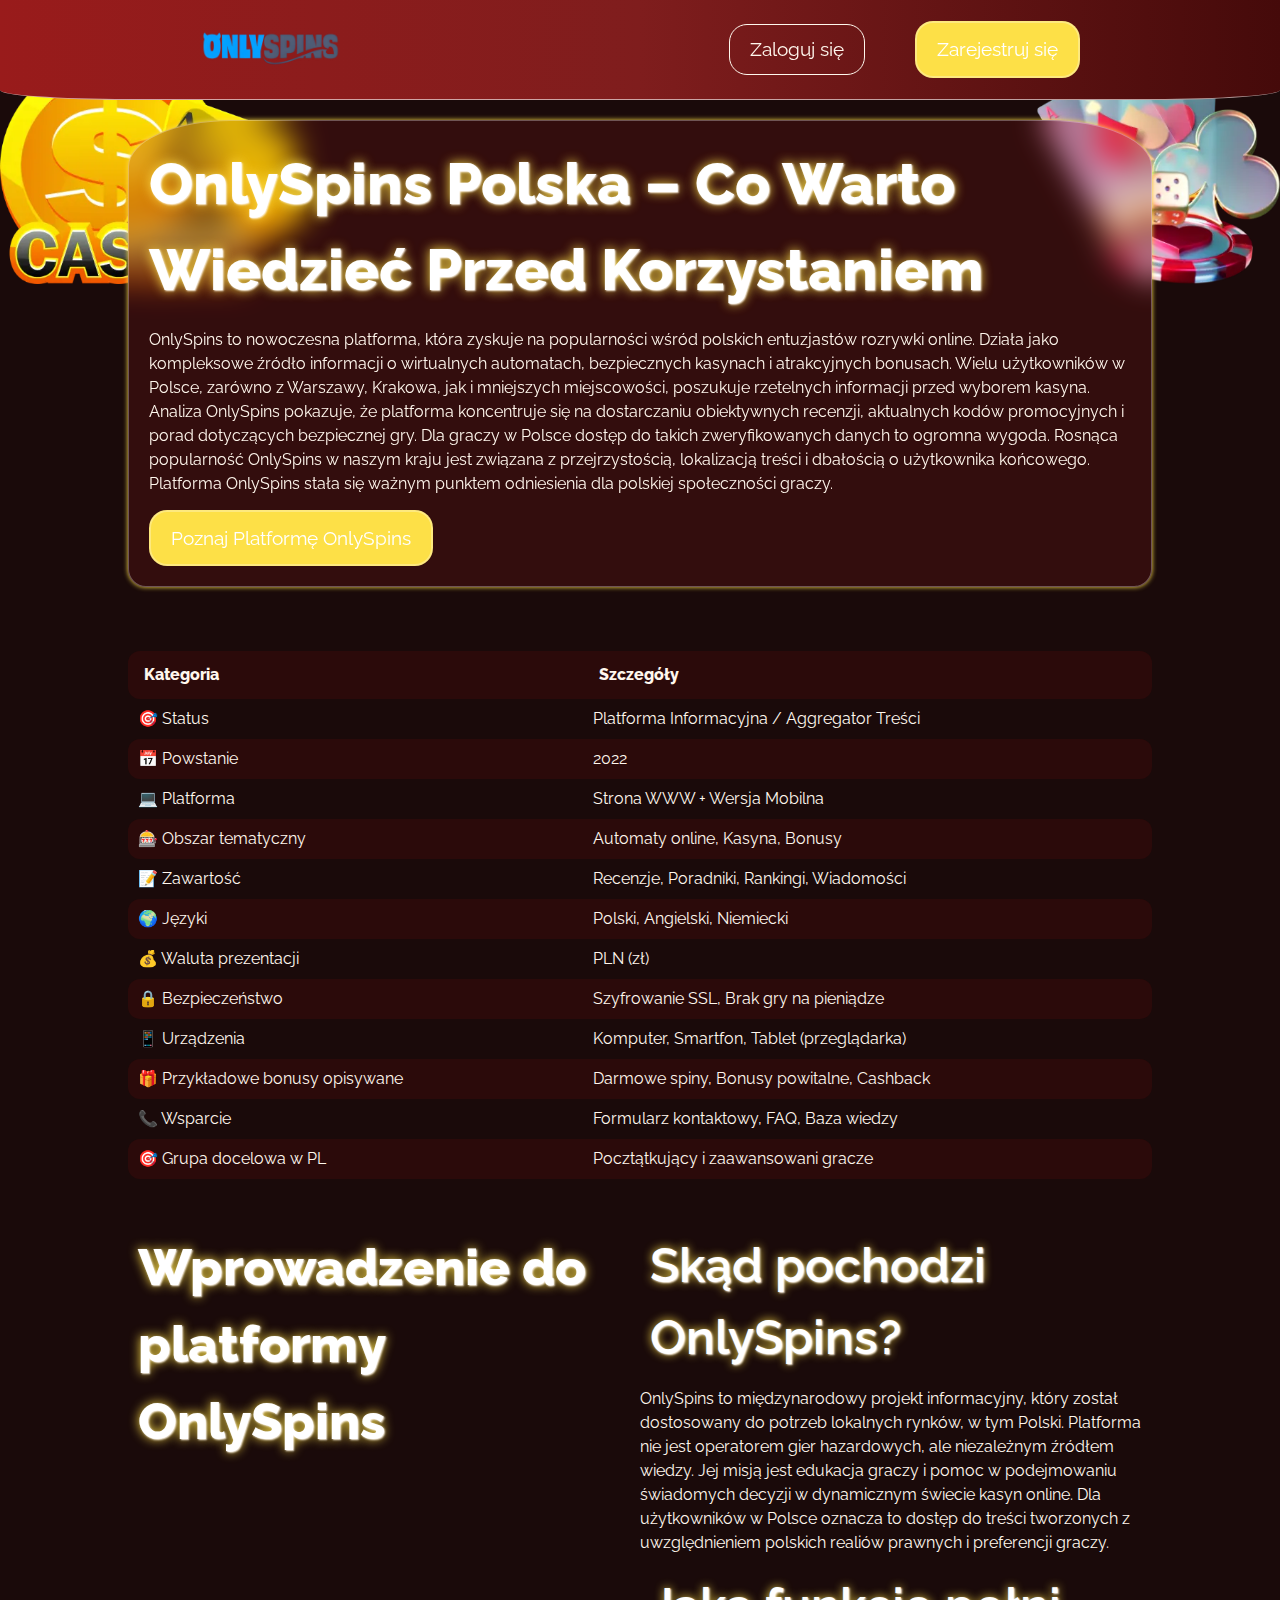
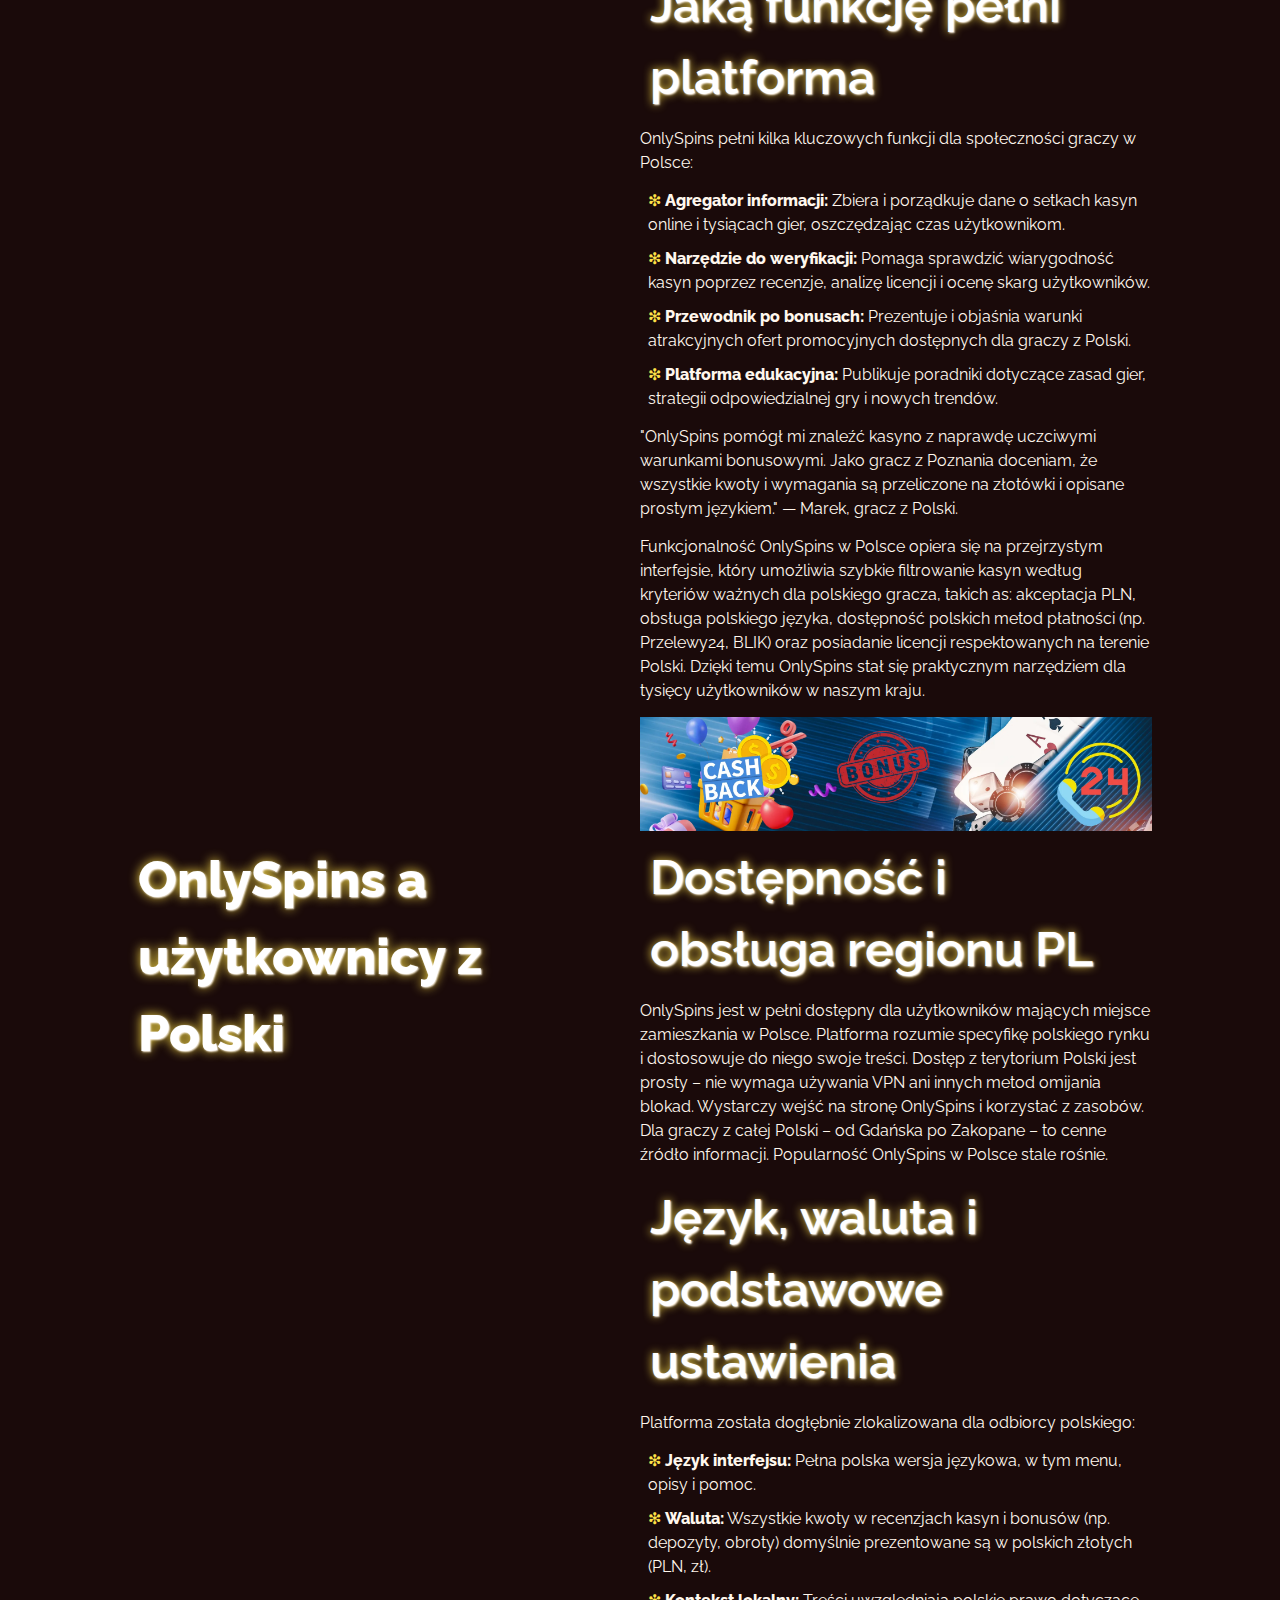
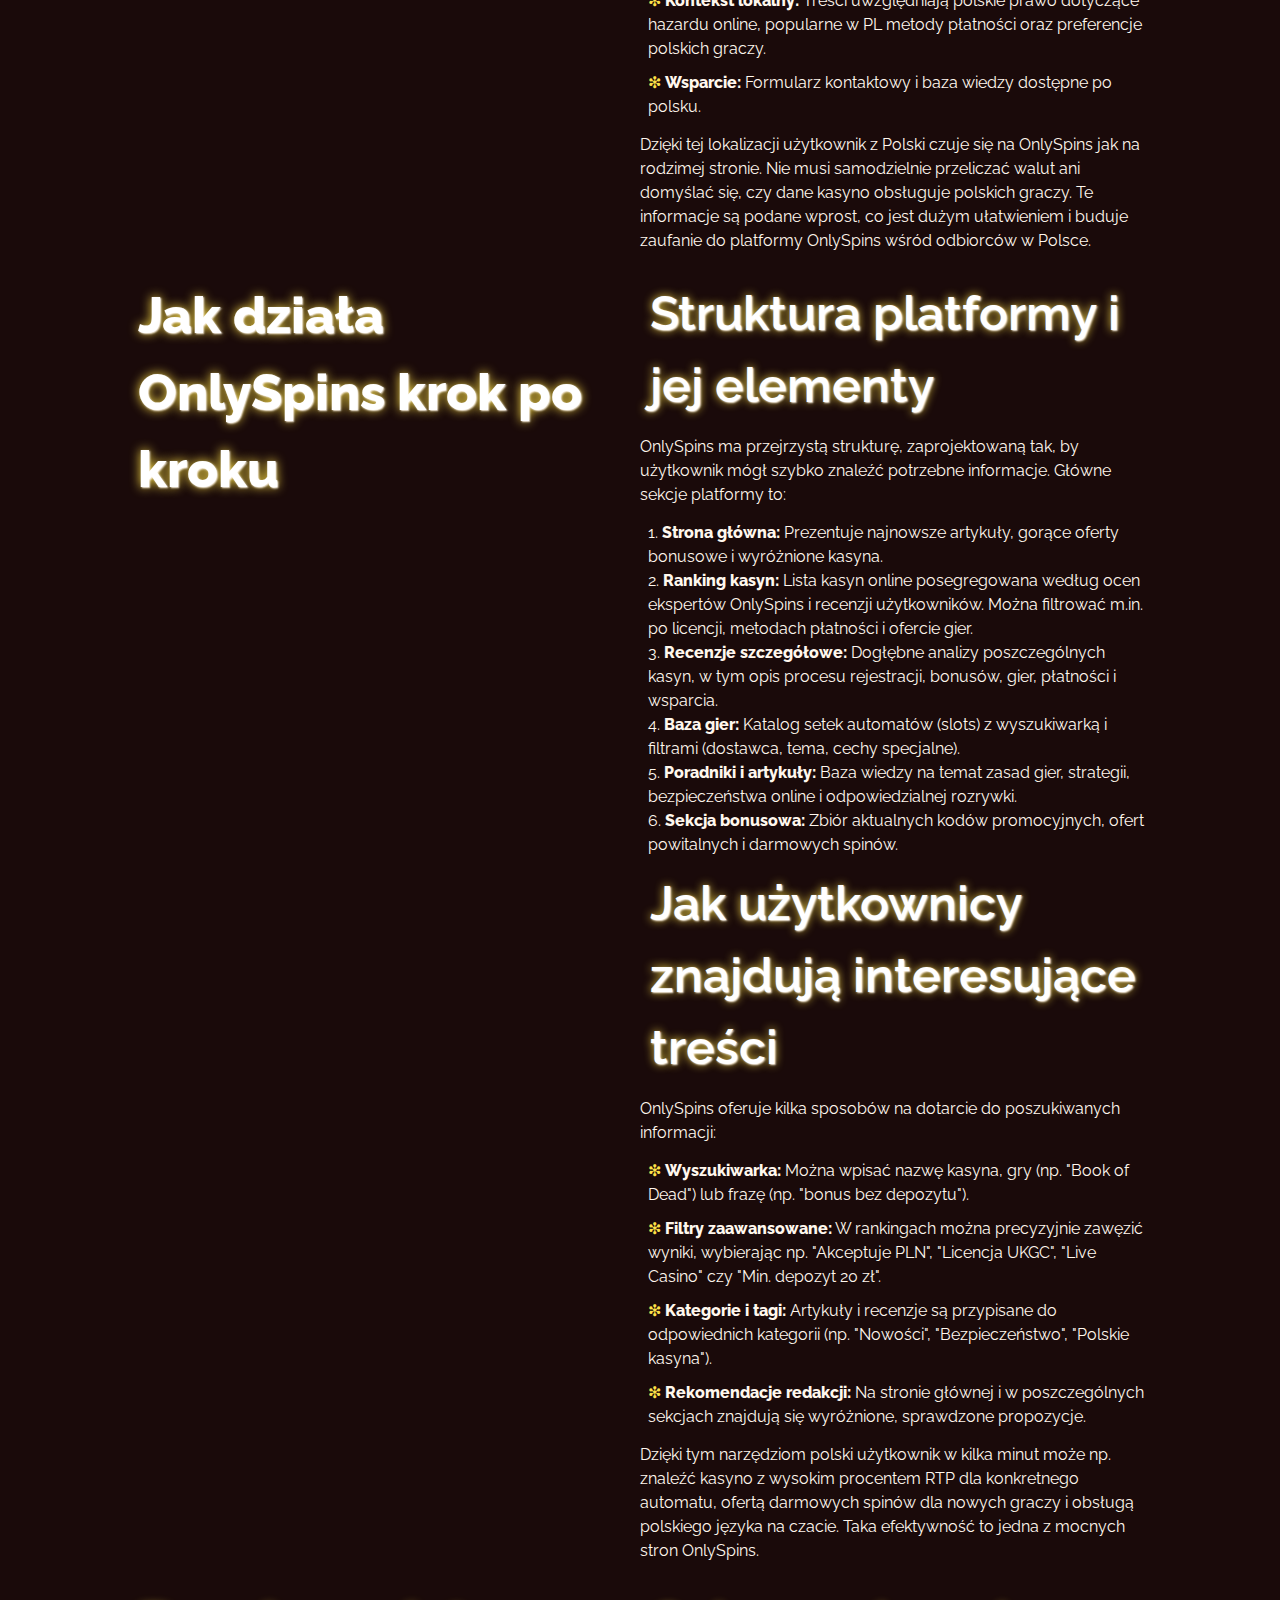
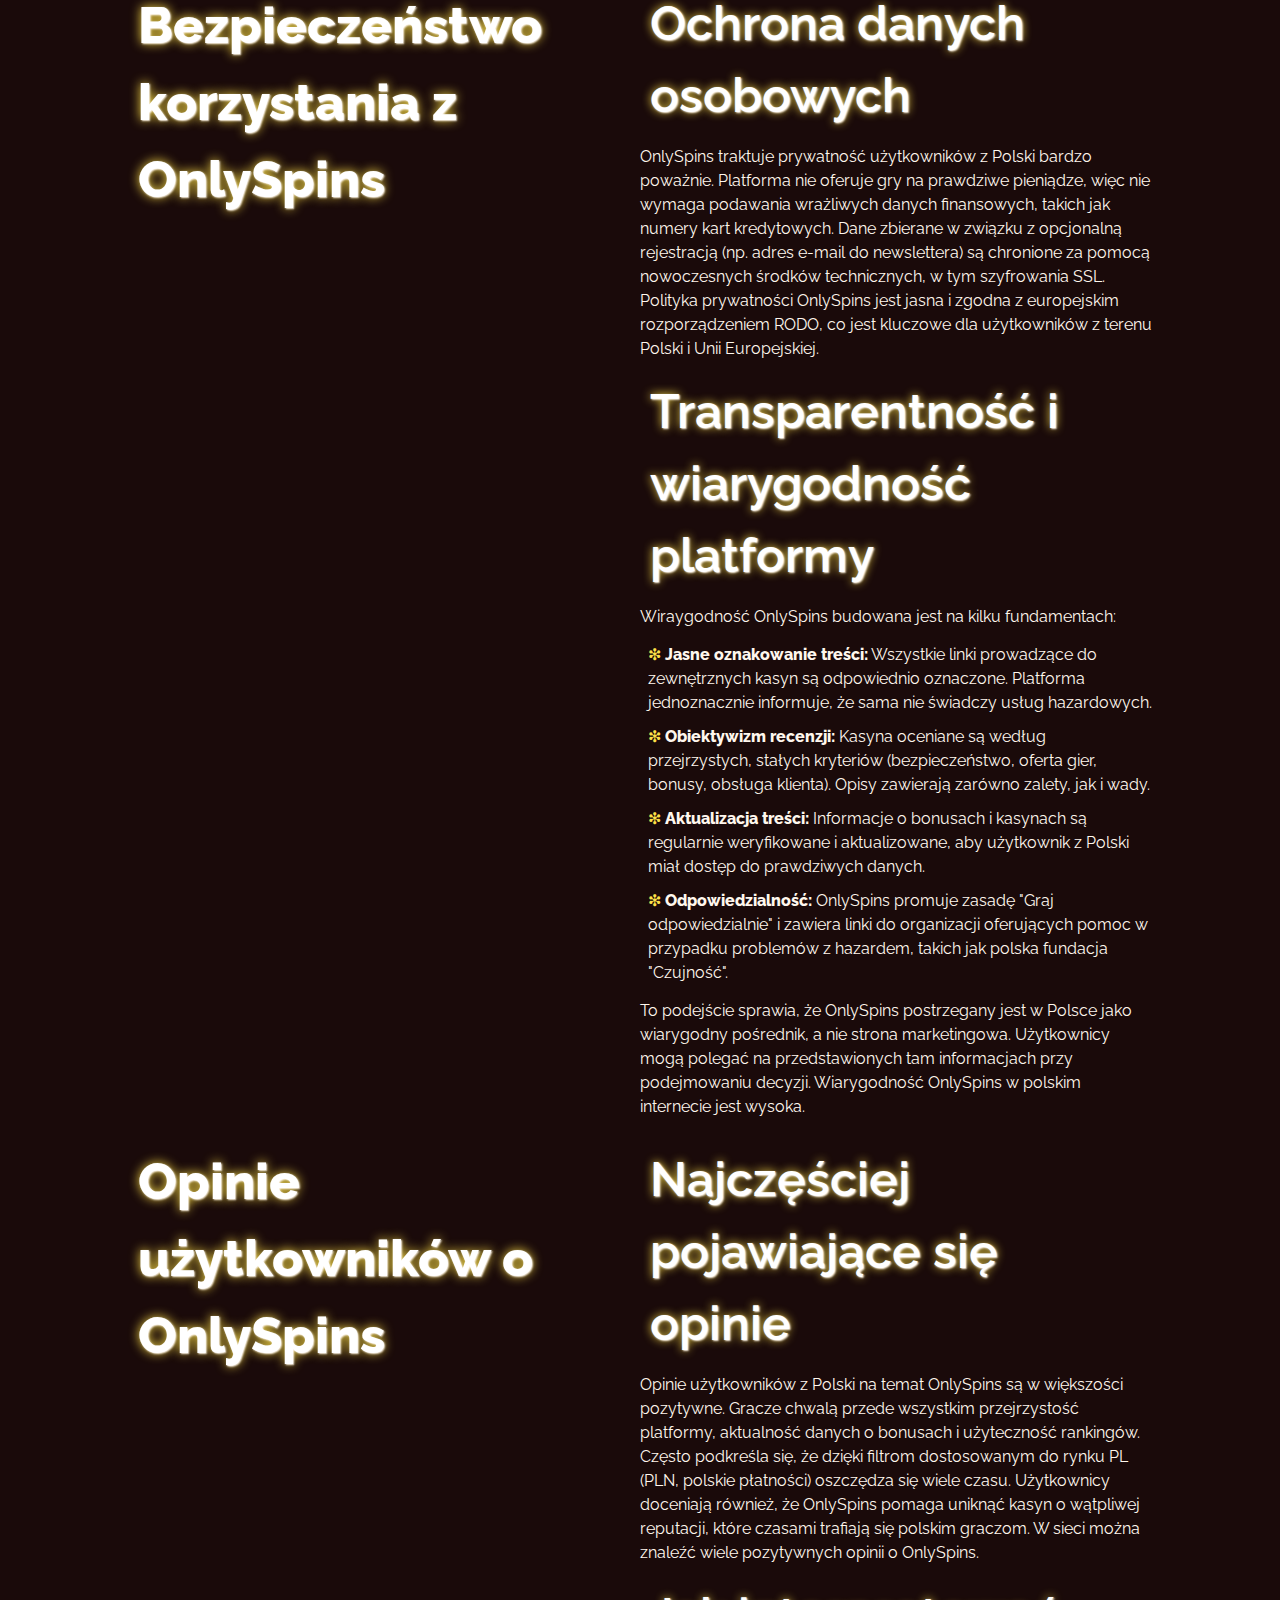
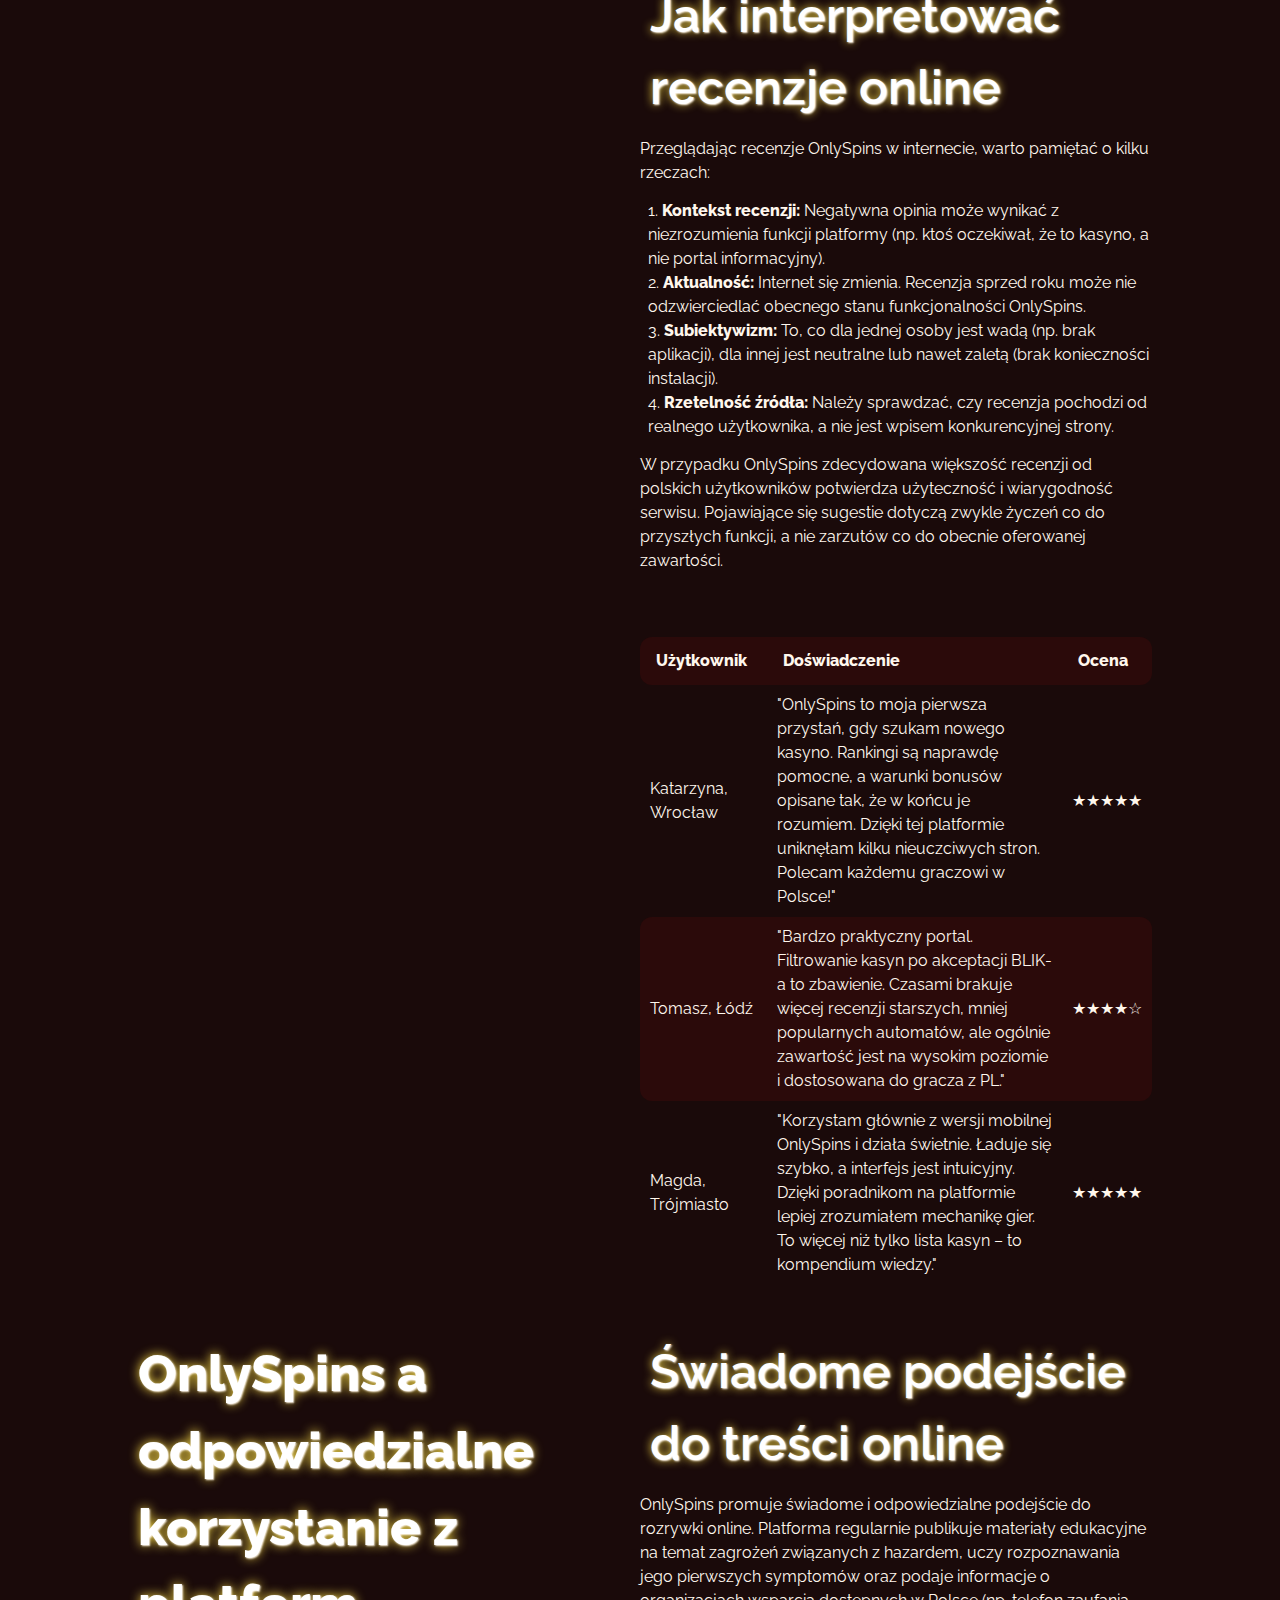
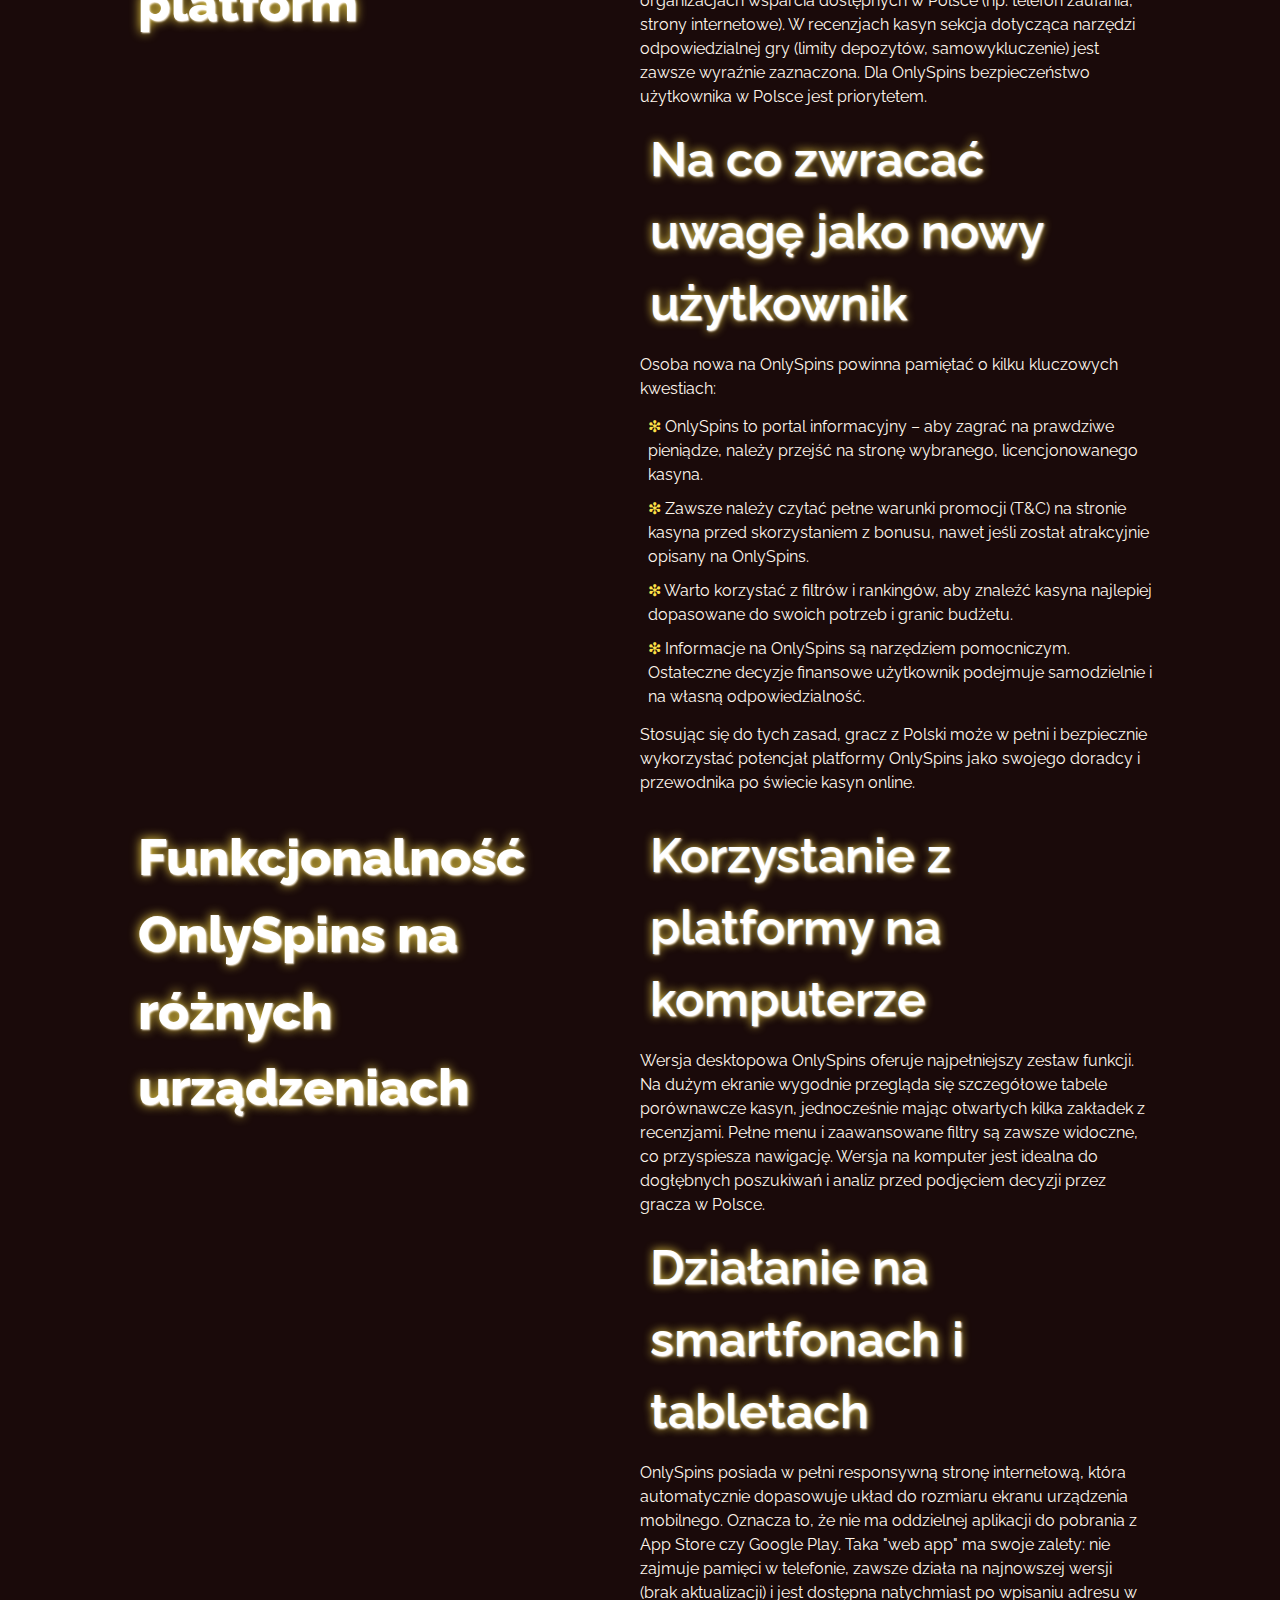
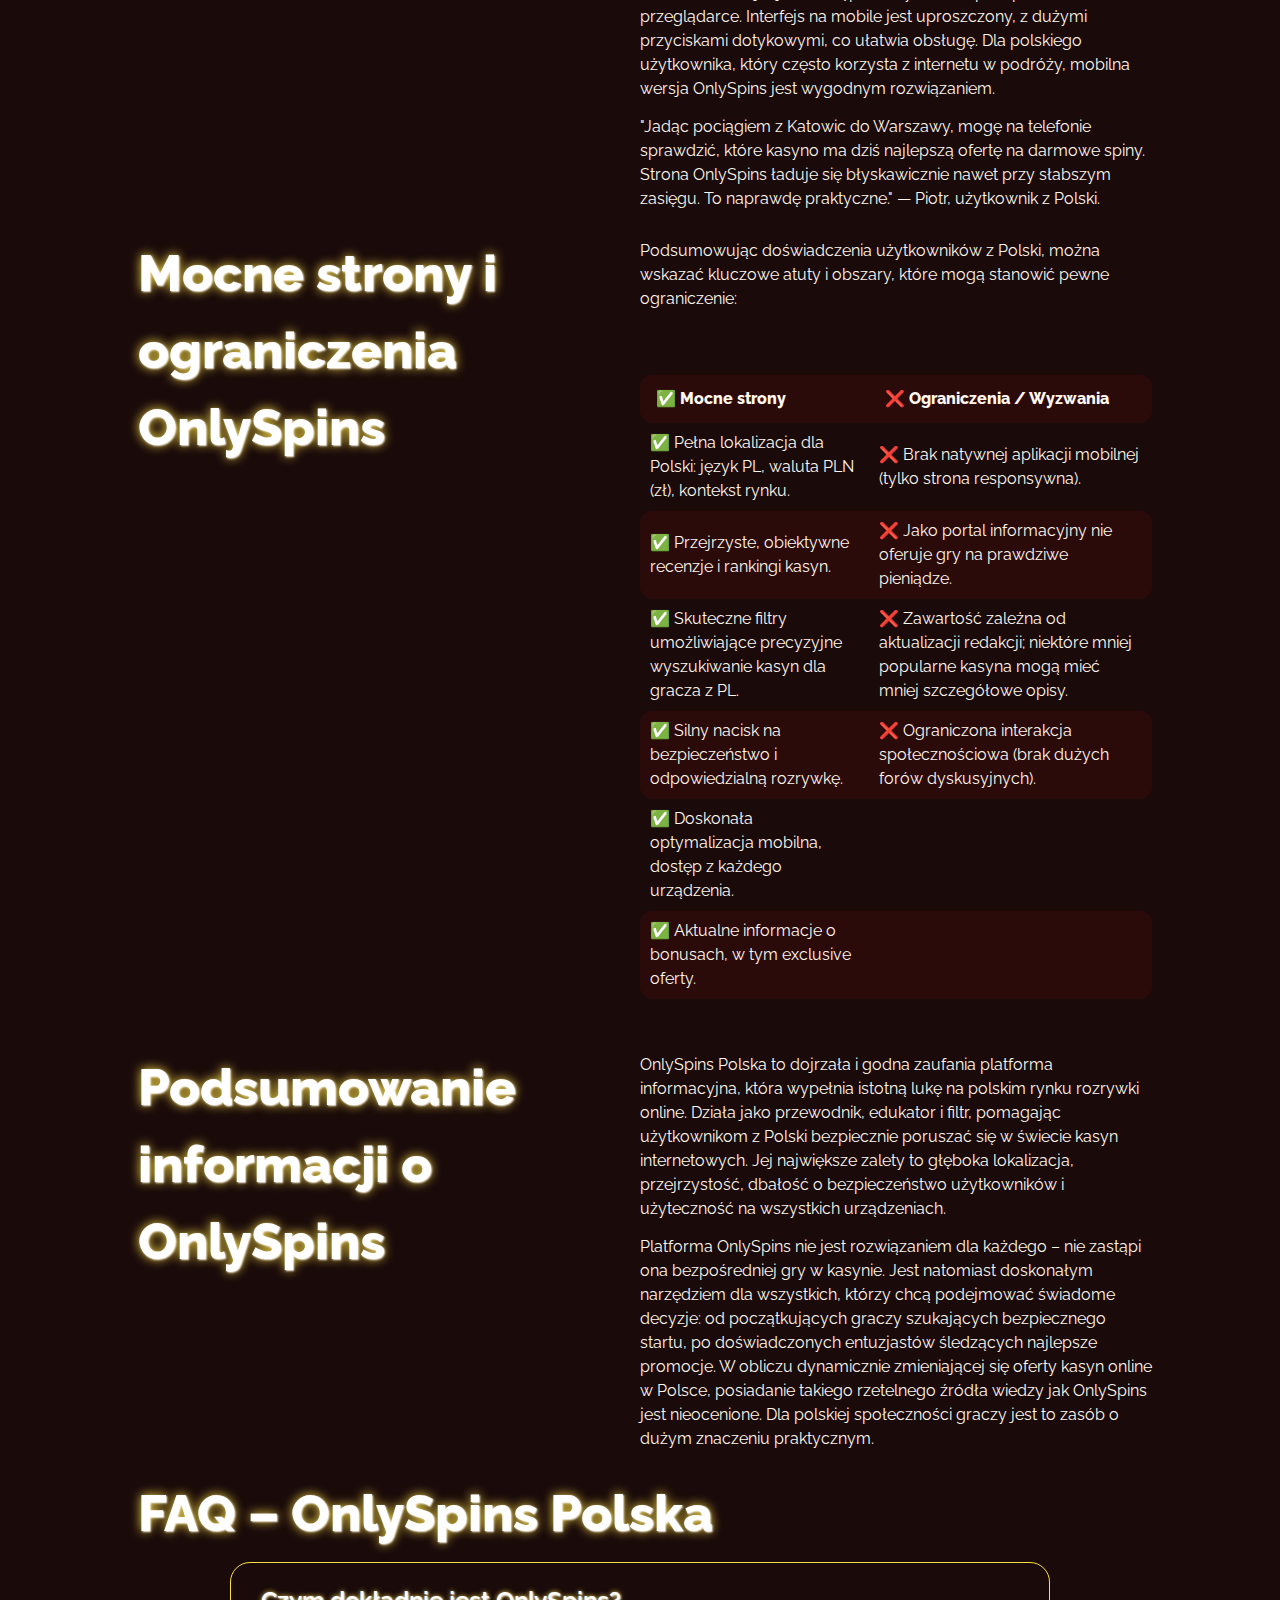
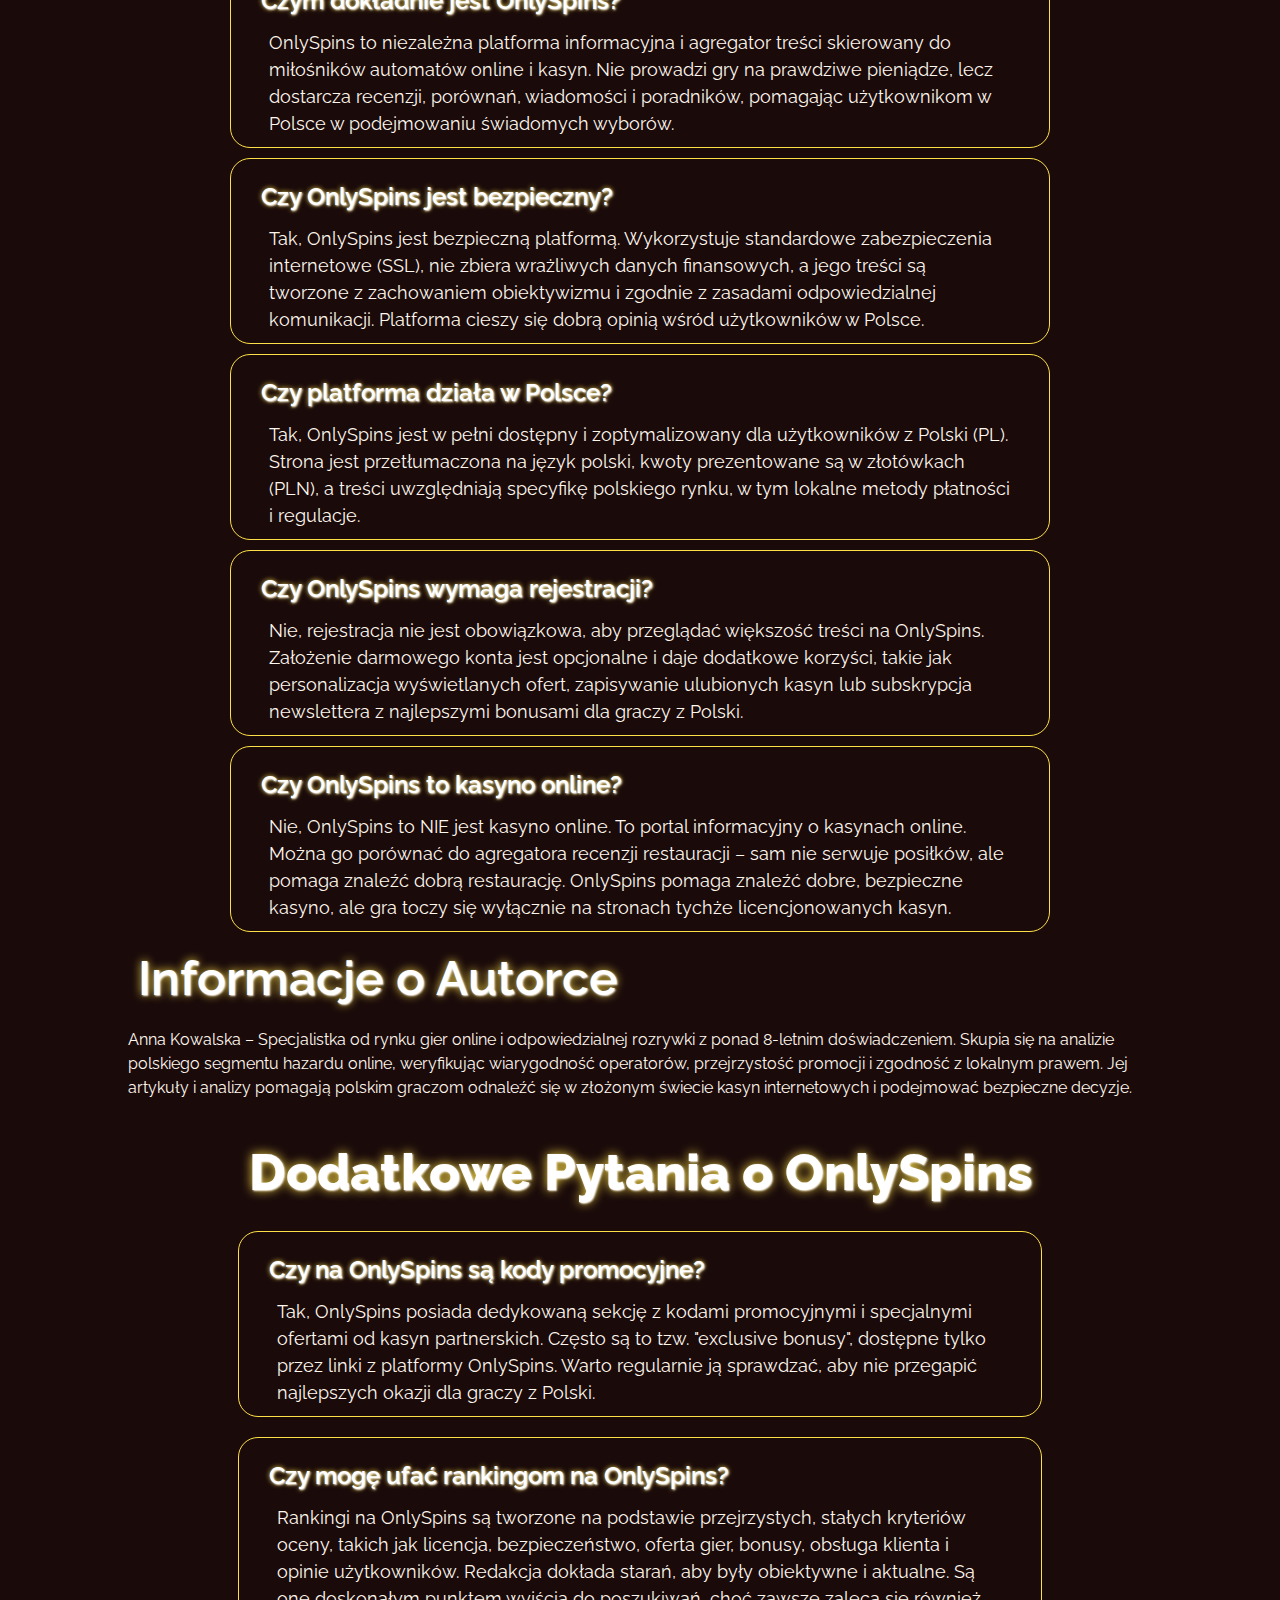
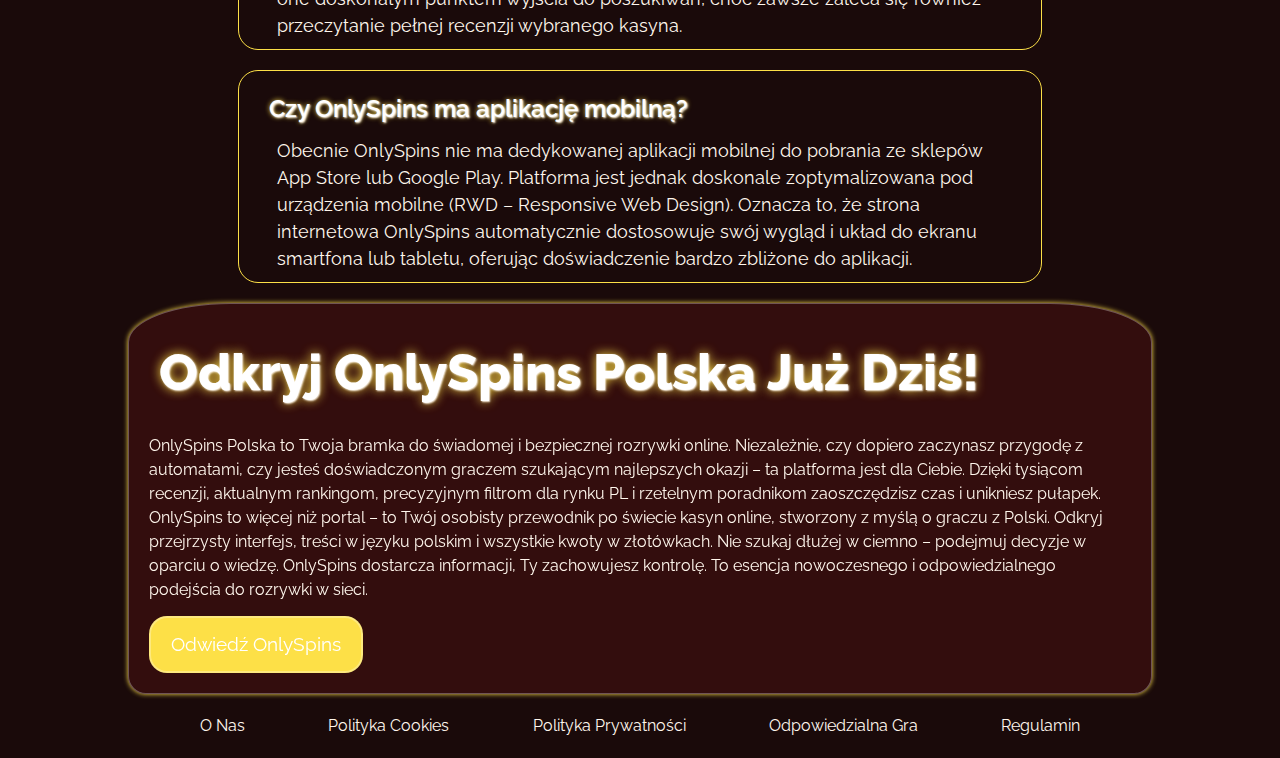
<file: index.html>
<!DOCTYPE html>
<html lang="pl">

<head>
	<meta charset="UTF-8" />
	<meta name="viewport" content="width=device-width, initial-scale=1.0" />
	<link rel="stylesheet" href="style.css" />
	<link rel="shortcut icon" href="favicon.ico" />

	<title>OnlySpins Polska – Informacje, Bezpieczeństwo i Zasady Działania</title>
	<meta name="description"
		content="Poznaj OnlySpins w Polsce. Wyjaśniamy jak działa platforma, jakie ma funkcje, czy jest bezpieczna i dla kogo jest przeznaczona." />

	<link rel="alternate" hreflang="pl-PL" href="https://kwiaciarnia-przeworsk.pl/pl-pl/">
	<link rel="alternate" hreflang="x-default" href="https://kwiaciarnia-przeworsk.pl/">
	<link rel="canonical" href="https://kwiaciarnia-przeworsk.pl/pl-pl/">

	<link rel="apple-touch-icon" sizes="180x180" href="favicon.ico" />
	<meta name="apple-mobile-web-app-title" content="OnlySpins" />

	<meta name="twitter:card" content="summary_large_image" />
	<meta name="twitter:title" content="OnlySpins Polska – Informacje, Bezpieczeństwo i Zasady Działania" />
	<meta name="twitter:description"
		content="Poznaj OnlySpins w Polsce. Wyjaśniamy jak działa platforma, jakie ma funkcje, czy jest bezpieczna i dla kogo jest przeznaczona." />
	<meta name="twitter:image" content="https://kwiaciarnia-przeworsk.pl/img/1.webp" />

	<meta property="og:title" content="OnlySpins Polska – Informacje, Bezpieczeństwo i Zasady Działania" />
	<meta name="og:description"
		content="Poznaj OnlySpins w Polsce. Wyjaśniamy jak działa platforma, jakie ma funkcje, czy jest bezpieczna i dla kogo jest przeznaczona." />
	<meta property="og:type" content="website" />
	<meta property="og:url" content="https://kwiaciarnia-przeworsk.pl/" />
	<meta property="og:image" content="https://kwiaciarnia-przeworsk.pl/img/1.webp" />
	<meta property="og:locale" content="pl_PL" />

	<script type="application/ld+json">
        {
            "@context": "https://schema.org",
            "@type": "WebSite",
            "url": "https://kwiaciarnia-przeworsk.pl/",
            "name": "OnlySpins Polska – Informacje, Bezpieczeństwo i Zasady Działania",
            "description": "Poznaj OnlySpins w Polsce. Wyjaśniamy jak działa platforma, jakie ma funkcje, czy jest bezpieczna i dla kogo jest przeznaczona."
        }
    </script>

	<script type="application/ld+json">
        {
            "@context": "https://schema.org",
            "@type": "Article",
            "mainEntityOfPage": {
                "@type": "WebPage",
                "@id": "https://kwiaciarnia-przeworsk.pl/"
            },
            "headline": "OnlySpins Polska – Informacje, Bezpieczeństwo i Zasady Działania",
            "image": "https://kwiaciarnia-przeworsk.pl/img/1.webp",
            "author": {
                "@type": "Person",
                "name": "Anna Kowalska"
            },
            "publisher": {
                "@type": "Organization",
                "name": "OnlySpins Polska",
                "logo": {
                    "@type": "ImageObject",
                    "url": "https://kwiaciarnia-przeworsk.pl/img/logo.webp"
                }
            },
            "datePublished": "2026-01-23",
            "dateModified": "2026-01-23"
        }
    </script>

	<script type="application/ld+json">
        {
            "@context": "https://schema.org",
            "@type": "BreadcrumbList",
            "itemListElement": [
                {
                    "@type": "ListItem",
                    "position": 1,
                    "name": "OnlySpins Polska",
                    "item": "https://kwiaciarnia-przeworsk.pl/"
                },
                {
                    "@type": "ListItem",
                    "position": 2,
                    "name": "📚 Informacje i Zasady 2026 📚",
                    "item": "https://kwiaciarnia-przeworsk.pl/"
                }
            ]
        }
    </script>

	<script type="application/ld+json">
        {
            "@context": "https://schema.org",
            "@type": "FAQPage",
            "mainEntity": [
                {
                    "@type": "Question",
                    "name": "Czym dokładnie jest OnlySpins?",
                    "acceptedAnswer": {
                        "@type": "Answer",
                        "text": "OnlySpins to specjalistyczna platforma informacyjna i agregator treści dla entuzjastów gier online, w szczególności automatów. Platforma nie prowadzi gry na prawdziwe pieniądze, lecz dostarcza recenzji, porównań, informacji o bonusach i bezpiecznych kasynach."
                    }
                },
                {
                    "@type": "Question",
                    "name": "Czy OnlySpins jest bezpieczny?",
                    "acceptedAnswer": {
                        "@type": "Answer",
                        "text": "Tak, OnlySpins przykłada dużą wagę do bezpieczeństwa. Strona korzysta z szyfrowania SSL, a jej treści są tworzone przez ekspertów w oparciu o wiarygodne źródła. Platforma nie zbiera wrażliwych danych finansowych użytkowników."
                    }
                },
                {
                    "@type": "Question",
                    "name": "Czy platforma działa w Polsce?",
                    "acceptedAnswer": {
                        "@type": "Answer",
                        "text": "Oczywiście, OnlySpins jest w pełni dostępny i zoptymalizowany dla użytkowników z Polski. Cała zawartość, w tym opisy kasyn i bonusów, jest dostosowana do realiów rynku polskiego i obowiązujących w Polsce regulacji."
                    }
                },
                {
                    "@type": "Question",
                    "name": "Czy OnlySpins wymaga rejestracji?",
                    "acceptedAnswer": {
                        "@type": "Answer",
                        "text": "Nie, korzystanie z podstawowych funkcji OnlySpins, takich jak przeglądanie recenzji i artykułów, nie wymaga zakładania konta. Rejestracja jest opcjonalna i umożliwia personalizację treści oraz zapisywanie ulubionych kasyn."
                    }
                }
            ]
        }
    </script>
</head>

<body>
	<header>
		<div class="logo">
			<a href="/"><img src="./img/logo.webp" alt="Logo platformy OnlySpins Polska" width="160" height="80" /></a>
		</div>
		<div class="header-btn">
			<a href="/play/" rel="nofollow" class="white-btn">Zaloguj się</a>
			<a href="/play/" rel="nofollow" class="green-btn">Zarejestruj się</a>
		</div>
	</header>

	<main>
		<div class="wraper">
			<div class="promo">
				<h1>OnlySpins Polska – Co Warto Wiedzieć Przed Korzystaniem</h1>

				<p class="txt">
					OnlySpins to nowoczesna platforma, która zyskuje na popularności wśród polskich entuzjastów rozrywki online.
					Działa jako kompleksowe źródło informacji o wirtualnych automatach, bezpiecznych kasynach i atrakcyjnych
					bonusach. Wielu użytkowników w Polsce, zarówno z Warszawy, Krakowa, jak i mniejszych miejscowości, poszukuje
					rzetelnych informacji przed wyborem kasyna. Analiza OnlySpins pokazuje, że platforma koncentruje się na
					dostarczaniu obiektywnych recenzji, aktualnych kodów promocyjnych i porad dotyczących bezpiecznej gry. Dla
					graczy w Polsce dostęp do takich zweryfikowanych danych to ogromna wygoda. Rosnąca popularność OnlySpins w
					naszym kraju jest związana z przejrzystością, lokalizacją treści i dbałością o użytkownika końcowego.
					Platforma OnlySpins stała się ważnym punktem odniesienia dla polskiej społeczności graczy.
				</p>

				<a href="/play/" rel="nofollow" class="green-btn">Poznaj Platformę OnlySpins</a>
			</div>

			<div class="table-wrapper">
				<table>
					<thead>
						<tr>
							<th>Kategoria</th>
							<th>Szczegóły</th>
						</tr>
					</thead>
					<tbody>
						<tr>
							<td>🎯 Status</td>
							<td>Platforma Informacyjna / Aggregator Treści</td>
						</tr>
						<tr>
							<td>📅 Powstanie</td>
							<td>2022</td>
						</tr>
						<tr>
							<td>💻 Platforma</td>
							<td>Strona WWW + Wersja Mobilna</td>
						</tr>
						<tr>
							<td>🎰 Obszar tematyczny</td>
							<td>Automaty online, Kasyna, Bonusy</td>
						</tr>
						<tr>
							<td>📝 Zawartość</td>
							<td>Recenzje, Poradniki, Rankingi, Wiadomości</td>
						</tr>
						<tr>
							<td>🌍 Języki</td>
							<td>Polski, Angielski, Niemiecki</td>
						</tr>
						<tr>
							<td>💰 Waluta prezentacji</td>
							<td>PLN (zł)</td>
						</tr>
						<tr>
							<td>🔒 Bezpieczeństwo</td>
							<td>Szyfrowanie SSL, Brak gry na pieniądze</td>
						</tr>
						<tr>
							<td>📱 Urządzenia</td>
							<td>Komputer, Smartfon, Tablet (przeglądarka)</td>
						</tr>
						<tr>
							<td>🎁 Przykładowe bonusy opisywane</td>
							<td>Darmowe spiny, Bonusy powitalne, Cashback</td>
						</tr>
						<tr>
							<td>📞 Wsparcie</td>
							<td>Formularz kontaktowy, FAQ, Baza wiedzy</td>
						</tr>
						<tr>
							<td>🎯 Grupa docelowa w PL</td>
							<td>Pocztątkujący i zaawansowani gracze</td>
						</tr>
					</tbody>
				</table>
			</div>

			<div class="flex">
				<div class="flex-content">
					<h2>Wprowadzenie do platformy OnlySpins</h2>
				</div>
				<div class="flex-content">
					<h3>Skąd pochodzi OnlySpins?</h3>
					<p class="txt">
						OnlySpins to międzynarodowy projekt informacyjny, który został dostosowany do potrzeb lokalnych rynków, w
						tym Polski. Platforma nie jest operatorem gier hazardowych, ale niezależnym źródłem wiedzy. Jej misją jest
						edukacja graczy i pomoc w podejmowaniu świadomych decyzji w dynamicznym świecie kasyn online. Dla
						użytkowników w Polsce oznacza to dostęp do treści tworzonych z uwzględnieniem polskich realiów prawnych i
						preferencji graczy.
					</p>

					<h3>Jaką funkcję pełni platforma</h3>
					<p class="txt">
						OnlySpins pełni kilka kluczowych funkcji dla społeczności graczy w Polsce:
					</p>

					<ul>
						<li><strong>Agregator informacji:</strong> Zbiera i porządkuje dane o setkach kasyn online i tysiącach gier,
							oszczędzając czas użytkownikom.</li>
						<li><strong>Narzędzie do weryfikacji:</strong> Pomaga sprawdzić wiarygodność kasyn poprzez recenzje, analizę
							licencji i ocenę skarg użytkowników.</li>
						<li><strong>Przewodnik po bonusach:</strong> Prezentuje i objaśnia warunki atrakcyjnych ofert promocyjnych
							dostępnych dla graczy z Polski.</li>
						<li><strong>Platforma edukacyjna:</strong> Publikuje poradniki dotyczące zasad gier, strategii
							odpowiedzialnej gry i nowych trendów.</li>
					</ul>

					<blockquote>
						"OnlySpins pomógł mi znaleźć kasyno z naprawdę uczciwymi warunkami bonusowymi. Jako gracz z Poznania
						doceniam, że wszystkie kwoty i wymagania są przeliczone na złotówki i opisane prostym językiem." — Marek,
						gracz z Polski.
					</blockquote>

					<p class="txt">
						Funkcjonalność OnlySpins w Polsce opiera się na przejrzystym interfejsie, który umożliwia szybkie
						filtrowanie kasyn według kryteriów ważnych dla polskiego gracza, takich as: akceptacja PLN, obsługa
						polskiego języka, dostępność polskich metod płatności (np. Przelewy24, BLIK) oraz posiadanie licencji
						respektowanych na terenie Polski. Dzięki temu OnlySpins stał się praktycznym narzędziem dla tysięcy
						użytkowników w naszym kraju.
					</p>

					<img src="./img/1.webp" alt="Interfejs platformy OnlySpins na komputerze i smartfonie" width="800"
						height="600" />
				</div>
			</div>

			<div class="flex">
				<div class="flex-content">
					<h2>OnlySpins a użytkownicy z Polski</h2>
				</div>
				<div class="flex-content">
					<h3>Dostępność i obsługa regionu PL</h3>
					<p class="txt">
						OnlySpins jest w pełni dostępny dla użytkowników mających miejsce zamieszkania w Polsce. Platforma rozumie
						specyfikę polskiego rynku i dostosowuje do niego swoje treści. Dostęp z terytorium Polski jest prosty – nie
						wymaga używania VPN ani innych metod omijania blokad. Wystarczy wejść na stronę OnlySpins i korzystać z
						zasobów. Dla graczy z całej Polski – od Gdańska po Zakopane – to cenne źródło informacji. Popularność
						OnlySpins w Polsce stale rośnie.
					</p>

					<h3>Język, waluta i podstawowe ustawienia</h3>
					<p class="txt">
						Platforma została dogłębnie zlokalizowana dla odbiorcy polskiego:
					</p>

					<ul>
						<li><strong>Język interfejsu:</strong> Pełna polska wersja językowa, w tym menu, opisy i pomoc.</li>
						<li><strong>Waluta:</strong> Wszystkie kwoty w recenzjach kasyn i bonusów (np. depozyty, obroty) domyślnie
							prezentowane są w polskich złotych (PLN, zł).</li>
						<li><strong>Kontekst lokalny:</strong> Treści uwzględniają polskie prawo dotyczące hazardu online, popularne
							w PL metody płatności oraz preferencje polskich graczy.</li>
						<li><strong>Wsparcie:</strong> Formularz kontaktowy i baza wiedzy dostępne po polsku.</li>
					</ul>

					<p class="txt">
						Dzięki tej lokalizacji użytkownik z Polski czuje się na OnlySpins jak na rodzimej stronie. Nie musi
						samodzielnie przeliczać walut ani domyślać się, czy dane kasyno obsługuje polskich graczy. Te informacje są
						podane wprost, co jest dużym ułatwieniem i buduje zaufanie do platformy OnlySpins wśród odbiorców w Polsce.
					</p>
				</div>
			</div>

			<div class="flex">
				<div class="flex-content">
					<h2>Jak działa OnlySpins krok po kroku</h2>
				</div>
				<div class="flex-content">
					<h3>Struktura platformy i jej elementy</h3>
					<p class="txt">
						OnlySpins ma przejrzystą strukturę, zaprojektowaną tak, by użytkownik mógł szybko znaleźć potrzebne
						informacje. Główne sekcje platformy to:
					</p>

					<ol>
						<li><strong>Strona główna:</strong> Prezentuje najnowsze artykuły, gorące oferty bonusowe i wyróżnione
							kasyna.</li>
						<li><strong>Ranking kasyn:</strong> Lista kasyn online posegregowana według ocen ekspertów OnlySpins i
							recenzji użytkowników. Można filtrować m.in. po licencji, metodach płatności i ofercie gier.</li>
						<li><strong>Recenzje szczegółowe:</strong> Dogłębne analizy poszczególnych kasyn, w tym opis procesu
							rejestracji, bonusów, gier, płatności i wsparcia.</li>
						<li><strong>Baza gier:</strong> Katalog setek automatów (slots) z wyszukiwarką i filtrami (dostawca, tema,
							cechy specjalne).</li>
						<li><strong>Poradniki i artykuły:</strong> Baza wiedzy na temat zasad gier, strategii, bezpieczeństwa online
							i odpowiedzialnej rozrywki.</li>
						<li><strong> Sekcja bonusowa:</strong> Zbiór aktualnych kodów promocyjnych, ofert powitalnych i darmowych
							spinów.</li>
					</ol>

					<h3>Jak użytkownicy znajdują interesujące treści</h3>
					<p class="txt">
						OnlySpins oferuje kilka sposobów na dotarcie do poszukiwanych informacji:
					</p>
					<ul>
						<li><strong>Wyszukiwarka:</strong> Można wpisać nazwę kasyna, gry (np. "Book of Dead") lub frazę (np. "bonus
							bez depozytu").</li>
						<li><strong>Filtry zaawansowane:</strong> W rankingach można precyzyjnie zawęzić wyniki, wybierając np.
							"Akceptuje PLN", "Licencja UKGC", "Live Casino" czy "Min. depozyt 20 zł".</li>
						<li><strong>Kategorie i tagi:</strong> Artykuły i recenzje są przypisane do odpowiednich kategorii (np.
							"Nowości", "Bezpieczeństwo", "Polskie kasyna").</li>
						<li><strong>Rekomendacje redakcji:</strong> Na stronie głównej i w poszczególnych sekcjach znajdują się
							wyróżnione, sprawdzone propozycje.</li>
					</ul>
					<p class="txt">
						Dzięki tym narzędziom polski użytkownik w kilka minut może np. znaleźć kasyno z wysokim procentem RTP dla
						konkretnego automatu, ofertą darmowych spinów dla nowych graczy i obsługą polskiego języka na czacie. Taka
						efektywność to jedna z mocnych stron OnlySpins.
					</p>
				</div>
			</div>

			<div class="flex">
				<div class="flex-content">
					<h2>Bezpieczeństwo korzystania z OnlySpins</h2>
				</div>
				<div class="flex-content">
					<h3>Ochrona danych osobowych</h3>
					<p class="txt">
						OnlySpins traktuje prywatność użytkowników z Polski bardzo poważnie. Platforma nie oferuje gry na prawdziwe
						pieniądze, więc nie wymaga podawania wrażliwych danych finansowych, takich jak numery kart kredytowych. Dane
						zbierane w związku z opcjonalną rejestracją (np. adres e-mail do newslettera) są chronione za pomocą
						nowoczesnych środków technicznych, w tym szyfrowania SSL. Polityka prywatności OnlySpins jest jasna i zgodna
						z europejskim rozporządzeniem RODO, co jest kluczowe dla użytkowników z terenu Polski i Unii Europejskiej.
					</p>

					<h3>Transparentność i wiarygodność platformy</h3>
					<p class="txt">
						Wiraygodność OnlySpins budowana jest na kilku fundamentach:
					</p>
					<ul>
						<li><strong>Jasne oznakowanie treści:</strong> Wszystkie linki prowadzące do zewnętrznych kasyn są
							odpowiednio oznaczone. Platforma jednoznacznie informuje, że sama nie świadczy usług hazardowych.</li>
						<li><strong>Obiektywizm recenzji:</strong> Kasyna oceniane są według przejrzystych, stałych kryteriów
							(bezpieczeństwo, oferta gier, bonusy, obsługa klienta). Opisy zawierają zarówno zalety, jak i wady.</li>
						<li><strong> Aktualizacja treści:</strong> Informacje o bonusach i kasynach są regularnie weryfikowane i
							aktualizowane, aby użytkownik z Polski miał dostęp do prawdziwych danych.</li>
						<li><strong>Odpowiedzialność:</strong> OnlySpins promuje zasadę "Graj odpowiedzialnie" i zawiera linki do
							organizacji oferujących pomoc w przypadku problemów z hazardem, takich jak polska fundacja "Czujność".
						</li>
					</ul>
					<p class="txt">
						To podejście sprawia, że OnlySpins postrzegany jest w Polsce jako wiarygodny pośrednik, a nie strona
						marketingowa. Użytkownicy mogą polegać na przedstawionych tam informacjach przy podejmowaniu decyzji.
						Wiarygodność OnlySpins w polskim internecie jest wysoka.
					</p>
				</div>
			</div>

			<div class="flex">
				<div class="flex-content">
					<h2>Opinie użytkowników o OnlySpins</h2>
				</div>
				<div class="flex-content">
					<h3>Najczęściej pojawiające się opinie</h3>
					<p class="txt">
						Opinie użytkowników z Polski na temat OnlySpins są w większości pozytywne. Gracze chwalą przede wszystkim
						przejrzystość platformy, aktualność danych o bonusach i użyteczność rankingów. Często podkreśla się, że
						dzięki filtrom dostosowanym do rynku PL (PLN, polskie płatności) oszczędza się wiele czasu. Użytkownicy
						doceniają również, że OnlySpins pomaga uniknąć kasyn o wątpliwej reputacji, które czasami trafiają się
						polskim graczom. W sieci można znaleźć wiele pozytywnych opinii o OnlySpins.
					</p>

					<h3>Jak interpretować recenzje online</h3>
					<p class="txt">
						Przeglądając recenzje OnlySpins w internecie, warto pamiętać o kilku rzeczach:
					</p>
					<ol>
						<li><strong>Kontekst recenzji:</strong> Negatywna opinia może wynikać z niezrozumienia funkcji platformy
							(np. ktoś oczekiwał, że to kasyno, a nie portal informacyjny).</li>
						<li><strong>Aktualność:</strong> Internet się zmienia. Recenzja sprzed roku może nie odzwierciedlać obecnego
							stanu funkcjonalności OnlySpins.</li>
						<li><strong>Subiektywizm:</strong> To, co dla jednej osoby jest wadą (np. brak aplikacji), dla innej jest
							neutralne lub nawet zaletą (brak konieczności instalacji).</li>
						<li><strong>Rzetelność źródła:</strong> Należy sprawdzać, czy recenzja pochodzi od realnego użytkownika, a
							nie jest wpisem konkurencyjnej strony.</li>
					</ol>
					<p class="txt">
						W przypadku OnlySpins zdecydowana większość recenzji od polskich użytkowników potwierdza użyteczność i
						wiarygodność serwisu. Pojawiające się sugestie dotyczą zwykle życzeń co do przyszłych funkcji, a nie
						zarzutów co do obecnie oferowanej zawartości.
					</p>

					<div class="table-wrapper">
						<table>
							<thead>
								<tr>
									<th>Użytkownik</th>
									<th>Doświadczenie</th>
									<th>Ocena</th>
								</tr>
							</thead>
							<tbody>
								<tr>
									<td>Katarzyna, Wrocław</td>
									<td>"OnlySpins to moja pierwsza przystań, gdy szukam nowego kasyno. Rankingi są naprawdę pomocne, a
										warunki bonusów opisane tak, że w końcu je rozumiem. Dzięki tej platformie uniknęłam kilku
										nieuczciwych stron. Polecam każdemu graczowi w Polsce!"</td>
									<td>★★★★★</td>
								</tr>
								<tr>
									<td>Tomasz, Łódź</td>
									<td>"Bardzo praktyczny portal. Filtrowanie kasyn po akceptacji BLIK-a to zbawienie. Czasami brakuje
										więcej recenzji starszych, mniej popularnych automatów, ale ogólnie zawartość jest na wysokim
										poziomie i dostosowana do gracza z PL."</td>
									<td>★★★★☆</td>
								</tr>
								<tr>
									<td>Magda, Trójmiasto</td>
									<td>"Korzystam głównie z wersji mobilnej OnlySpins i działa świetnie. Ładuje się szybko, a interfejs
										jest intuicyjny. Dzięki poradnikom na platformie lepiej zrozumiałem mechanikę gier. To więcej niż
										tylko lista kasyn – to kompendium wiedzy."</td>
									<td>★★★★★</td>
								</tr>
							</tbody>
						</table>
					</div>
				</div>
			</div>

			<div class="flex">
				<div class="flex-content">
					<h2>OnlySpins a odpowiedzialne korzystanie z platform</h2>
				</div>
				<div class="flex-content">
					<h3>Świadome podejście do treści online</h3>
					<p class="txt">
						OnlySpins promuje świadome i odpowiedzialne podejście do rozrywki online. Platforma regularnie publikuje
						materiały edukacyjne na temat zagrożeń związanych z hazardem, uczy rozpoznawania jego pierwszych symptomów
						oraz podaje informacje o organizacjach wsparcia dostępnych w Polsce (np. telefon zaufania, strony
						internetowe). W recenzjach kasyn sekcja dotycząca narzędzi odpowiedzialnej gry (limity depozytów,
						samowykluczenie) jest zawsze wyraźnie zaznaczona. Dla OnlySpins bezpieczeństwo użytkownika w Polsce jest
						priorytetem.
					</p>

					<h3>Na co zwracać uwagę jako nowy użytkownik</h3>
					<p class="txt">
						Osoba nowa na OnlySpins powinna pamiętać o kilku kluczowych kwestiach:
					</p>
					<ul>
						<li>OnlySpins to portal informacyjny – aby zagrać na prawdziwe pieniądze, należy przejść na stronę
							wybranego, licencjonowanego kasyna.</li>
						<li>Zawsze należy czytać pełne warunki promocji (T&C) na stronie kasyna przed skorzystaniem z bonusu, nawet
							jeśli został atrakcyjnie opisany na OnlySpins.</li>
						<li>Warto korzystać z filtrów i rankingów, aby znaleźć kasyna najlepiej dopasowane do swoich potrzeb i
							granic budżetu.</li>
						<li>Informacje na OnlySpins są narzędziem pomocniczym. Ostateczne decyzje finansowe użytkownik podejmuje
							samodzielnie i na własną odpowiedzialność.</li>
					</ul>
					<p class="txt">
						Stosując się do tych zasad, gracz z Polski może w pełni i bezpiecznie wykorzystać potencjał platformy
						OnlySpins jako swojego doradcy i przewodnika po świecie kasyn online.
					</p>
				</div>
			</div>

			<div class="flex">
				<div class="flex-content">
					<h2>Funkcjonalność OnlySpins na różnych urządzeniach</h2>
				</div>
				<div class="flex-content">
					<h3>Korzystanie z platformy na komputerze</h3>
					<p class="txt">
						Wersja desktopowa OnlySpins oferuje najpełniejszy zestaw funkcji. Na dużym ekranie wygodnie przegląda się
						szczegółowe tabele porównawcze kasyn, jednocześnie mając otwartych kilka zakładek z recenzjami. Pełne menu i
						zaawansowane filtry są zawsze widoczne, co przyspiesza nawigację. Wersja na komputer jest idealna do
						dogłębnych poszukiwań i analiz przed podjęciem decyzji przez gracza w Polsce.
					</p>

					<h3>Działanie na smartfonach i tabletach</h3>
					<p class="txt">
						OnlySpins posiada w pełni responsywną stronę internetową, która automatycznie dopasowuje układ do rozmiaru
						ekranu urządzenia mobilnego. Oznacza to, że nie ma oddzielnej aplikacji do pobrania z App Store czy Google
						Play. Taka "web app" ma swoje zalety: nie zajmuje pamięci w telefonie, zawsze działa na najnowszej wersji
						(brak aktualizacji) i jest dostępna natychmiast po wpisaniu adresu w przeglądarce. Interfejs na mobile jest
						uproszczony, z dużymi przyciskami dotykowymi, co ułatwia obsługę. Dla polskiego użytkownika, który często
						korzysta z internetu w podróży, mobilna wersja OnlySpins jest wygodnym rozwiązaniem.
					</p>
					<blockquote>
						"Jadąc pociągiem z Katowic do Warszawy, mogę na telefonie sprawdzić, które kasyno ma dziś najlepszą ofertę
						na darmowe spiny. Strona OnlySpins ładuje się błyskawicznie nawet przy słabszym zasięgu. To naprawdę
						praktyczne." — Piotr, użytkownik z Polski.
					</blockquote>
				</div>
			</div>

			<div class="flex">
				<div class="flex-content">
					<h2>Mocne strony i ograniczenia OnlySpins</h2>
				</div>
				<div class="flex-content">
					<p class="txt">
						Podsumowując doświadczenia użytkowników z Polski, można wskazać kluczowe atuty i obszary, które mogą
						stanowić pewne ograniczenie:
					</p>

					<div class="table-wrapper">
						<table>
							<thead>
								<tr>
									<th>✅ Mocne strony</th>
									<th>❌ Ograniczenia / Wyzwania</th>
								</tr>
							</thead>
							<tbody>
								<tr>
									<td>✅ Pełna lokalizacja dla Polski: język PL, waluta PLN (zł), kontekst rynku.</td>
									<td>❌ Brak natywnej aplikacji mobilnej (tylko strona responsywna).</td>
								</tr>
								<tr>
									<td>✅ Przejrzyste, obiektywne recenzje i rankingi kasyn.</td>
									<td>❌ Jako portal informacyjny nie oferuje gry na prawdziwe pieniądze.</td>
								</tr>
								<tr>
									<td>✅ Skuteczne filtry umożliwiające precyzyjne wyszukiwanie kasyn dla gracza z PL.</td>
									<td>❌ Zawartość zależna od aktualizacji redakcji; niektóre mniej popularne kasyna mogą mieć mniej
										szczegółowe opisy.</td>
								</tr>
								<tr>
									<td>✅ Silny nacisk na bezpieczeństwo i odpowiedzialną rozrywkę.</td>
									<td>❌ Ograniczona interakcja społecznościowa (brak dużych forów dyskusyjnych).</td>
								</tr>
								<tr>
									<td>✅ Doskonała optymalizacja mobilna, dostęp z każdego urządzenia.</td>
									<td></td>
								</tr>
								<tr>
									<td>✅ Aktualne informacje o bonusach, w tym exclusive oferty.</td>
									<td></td>
								</tr>
							</tbody>
						</table>
					</div>
				</div>
			</div>

			<div class="flex">
				<div class="flex-content">
					<h2>Podsumowanie informacji o OnlySpins</h2>
				</div>
				<div class="flex-content">
					<p class="txt">
						OnlySpins Polska to dojrzała i godna zaufania platforma informacyjna, która wypełnia istotną lukę na polskim
						rynku rozrywki online. Działa jako przewodnik, edukator i filtr, pomagając użytkownikom z Polski bezpiecznie
						poruszać się w świecie kasyn internetowych. Jej największe zalety to głęboka lokalizacja, przejrzystość,
						dbałość o bezpieczeństwo użytkowników i użyteczność na wszystkich urządzeniach.
					</p>
					<p class="txt">
						Platforma OnlySpins nie jest rozwiązaniem dla każdego – nie zastąpi ona bezpośredniej gry w kasynie. Jest
						natomiast doskonałym narzędziem dla wszystkich, którzy chcą podejmować świadome decyzje: od początkujących
						graczy szukających bezpiecznego startu, po doświadczonych entuzjastów śledzących najlepsze promocje. W
						obliczu dynamicznie zmieniającej się oferty kasyn online w Polsce, posiadanie takiego rzetelnego źródła
						wiedzy jak OnlySpins jest nieocenione. Dla polskiej społeczności graczy jest to zasób o dużym znaczeniu
						praktycznym.
					</p>
				</div>
			</div>

			<div class="section">
				<h2>FAQ – OnlySpins Polska</h2>

				<div class="qa-scontent-title">
					<h3>Czym dokładnie jest OnlySpins?</h3>
					<div class="qa-answaer">
						OnlySpins to niezależna platforma informacyjna i agregator treści skierowany do miłośników automatów online
						i kasyn. Nie prowadzi gry na prawdziwe pieniądze, lecz dostarcza recenzji, porównań, wiadomości i
						poradników, pomagając użytkownikom w Polsce w podejmowaniu świadomych wyborów.
					</div>
				</div>

				<div class="qa-scontent-title">
					<h3>Czy OnlySpins jest bezpieczny?</h3>
					<div class="qa-answaer">
						Tak, OnlySpins jest bezpieczną platformą. Wykorzystuje standardowe zabezpieczenia internetowe (SSL), nie
						zbiera wrażliwych danych finansowych, a jego treści są tworzone z zachowaniem obiektywizmu i zgodnie z
						zasadami odpowiedzialnej komunikacji. Platforma cieszy się dobrą opinią wśród użytkowników w Polsce.
					</div>
				</div>

				<div class="qa-scontent-title">
					<h3>Czy platforma działa w Polsce?</h3>
					<div class="qa-answaer">
						Tak, OnlySpins jest w pełni dostępny i zoptymalizowany dla użytkowników z Polski (PL). Strona jest
						przetłumaczona na język polski, kwoty prezentowane są w złotówkach (PLN), a treści uwzględniają specyfikę
						polskiego rynku, w tym lokalne metody płatności i regulacje.
					</div>
				</div>

				<div class="qa-scontent-title">
					<h3>Czy OnlySpins wymaga rejestracji?</h3>
					<div class="qa-answaer">
						Nie, rejestracja nie jest obowiązkowa, aby przeglądać większość treści na OnlySpins. Założenie darmowego
						konta jest opcjonalne i daje dodatkowe korzyści, takie jak personalizacja wyświetlanych ofert, zapisywanie
						ulubionych kasyn lub subskrypcja newslettera z najlepszymi bonusami dla graczy z Polski.
					</div>
				</div>
				<div class="qa-scontent-title">
					<h3>Czy OnlySpins to kasyno online?</h3>
					<div class="qa-answaer">
						Nie, OnlySpins to NIE jest kasyno online. To portal informacyjny o kasynach online. Można go porównać do
						agregatora recenzji restauracji – sam nie serwuje posiłków, ale pomaga znaleźć dobrą restaurację. OnlySpins
						pomaga znaleźć dobre, bezpieczne kasyno, ale gra toczy się wyłącznie na stronach tychże licencjonowanych
						kasyn.
					</div>
				</div>
			</div>

			<div class="author-section">
				<h3>Informacje o Autorce</h3>
				<p class="txt">
					Anna Kowalska – Specjalistka od rynku gier online i odpowiedzialnej rozrywki z ponad 8-letnim doświadczeniem.
					Skupia się na analizie polskiego segmentu hazardu online, weryfikując wiarygodność operatorów, przejrzystość
					promocji i zgodność z lokalnym prawem. Jej artykuły i analizy pomagają polskim graczom odnaleźć się w złożonym
					świecie kasyn internetowych i podejmować bezpieczne decyzje.
				</p>
			</div>

			<section class="faq-section">
				<h2>Dodatkowe Pytania o OnlySpins</h2>

				<div class="qa-scontent-title">
					<h3>Czy na OnlySpins są kody promocyjne?</h3>
					<div class="qa-answaer">
						Tak, OnlySpins posiada dedykowaną sekcję z kodami promocyjnymi i specjalnymi ofertami od kasyn partnerskich.
						Często są to tzw. "exclusive bonusy", dostępne tylko przez linki z platformy OnlySpins. Warto regularnie ją
						sprawdzać, aby nie przegapić najlepszych okazji dla graczy z Polski.
					</div>
				</div>

				<div class="qa-scontent-title">
					<h3>Czy mogę ufać rankingom na OnlySpins?</h3>
					<div class="qa-answaer">
						Rankingi na OnlySpins są tworzone na podstawie przejrzystych, stałych kryteriów oceny, takich jak licencja,
						bezpieczeństwo, oferta gier, bonusy, obsługa klienta i opinie użytkowników. Redakcja dokłada starań, aby
						były obiektywne i aktualne. Są one doskonałym punktem wyjścia do poszukiwań, choć zawsze zaleca się również
						przeczytanie pełnej recenzji wybranego kasyna.
					</div>
				</div>

				<div class="qa-scontent-title">
					<h3>Czy OnlySpins ma aplikację mobilną?</h3>
					<div class="qa-answaer">
						Obecnie OnlySpins nie ma dedykowanej aplikacji mobilnej do pobrania ze sklepów App Store lub Google Play.
						Platforma jest jednak doskonale zoptymalizowana pod urządzenia mobilne (RWD – Responsive Web Design).
						Oznacza to, że strona internetowa OnlySpins automatycznie dostosowuje swój wygląd i układ do ekranu
						smartfona lub tabletu, oferując doświadczenie bardzo zbliżone do aplikacji.
					</div>
				</div>
			</section>

			<div class="promo">
				<h2>Odkryj OnlySpins Polska Już Dziś!</h2>
				<p class="txt">
					OnlySpins Polska to Twoja bramka do świadomej i bezpiecznej rozrywki online. Niezależnie, czy dopiero
					zaczynasz przygodę z automatami, czy jesteś doświadczonym graczem szukającym najlepszych okazji – ta platforma
					jest dla Ciebie. Dzięki tysiącom recenzji, aktualnym rankingom, precyzyjnym filtrom dla rynku PL i rzetelnym
					poradnikom zaoszczędzisz czas i unikniesz pułapek. OnlySpins to więcej niż portal – to Twój osobisty
					przewodnik po świecie kasyn online, stworzony z myślą o graczu z Polski. Odkryj przejrzysty interfejs, treści
					w języku polskim i wszystkie kwoty w złotówkach. Nie szukaj dłużej w ciemno – podejmuj decyzje w oparciu o
					wiedzę. OnlySpins dostarcza informacji, Ty zachowujesz kontrolę. To esencja nowoczesnego i odpowiedzialnego
					podejścia do rozrywki w sieci.
				</p>
				<a href="/play/" rel="nofollow" class="green-btn">Odwiedź OnlySpins</a>
			</div>
		</div>
	</main>

	<footer>
		<div class="flex">
			<a href="/about-us/">O Nas</a>
			<a href="/cookie-policy/">Polityka Cookies</a>
			<a href="/privacy-policy/">Polityka Prywatności</a>
			<a href="/responsible-gambling/">Odpowiedzialna Gra</a>
			<a href="/terms-and-conditions/">Regulamin</a>
		</div>
	</footer>
</body>

</html>
</file>
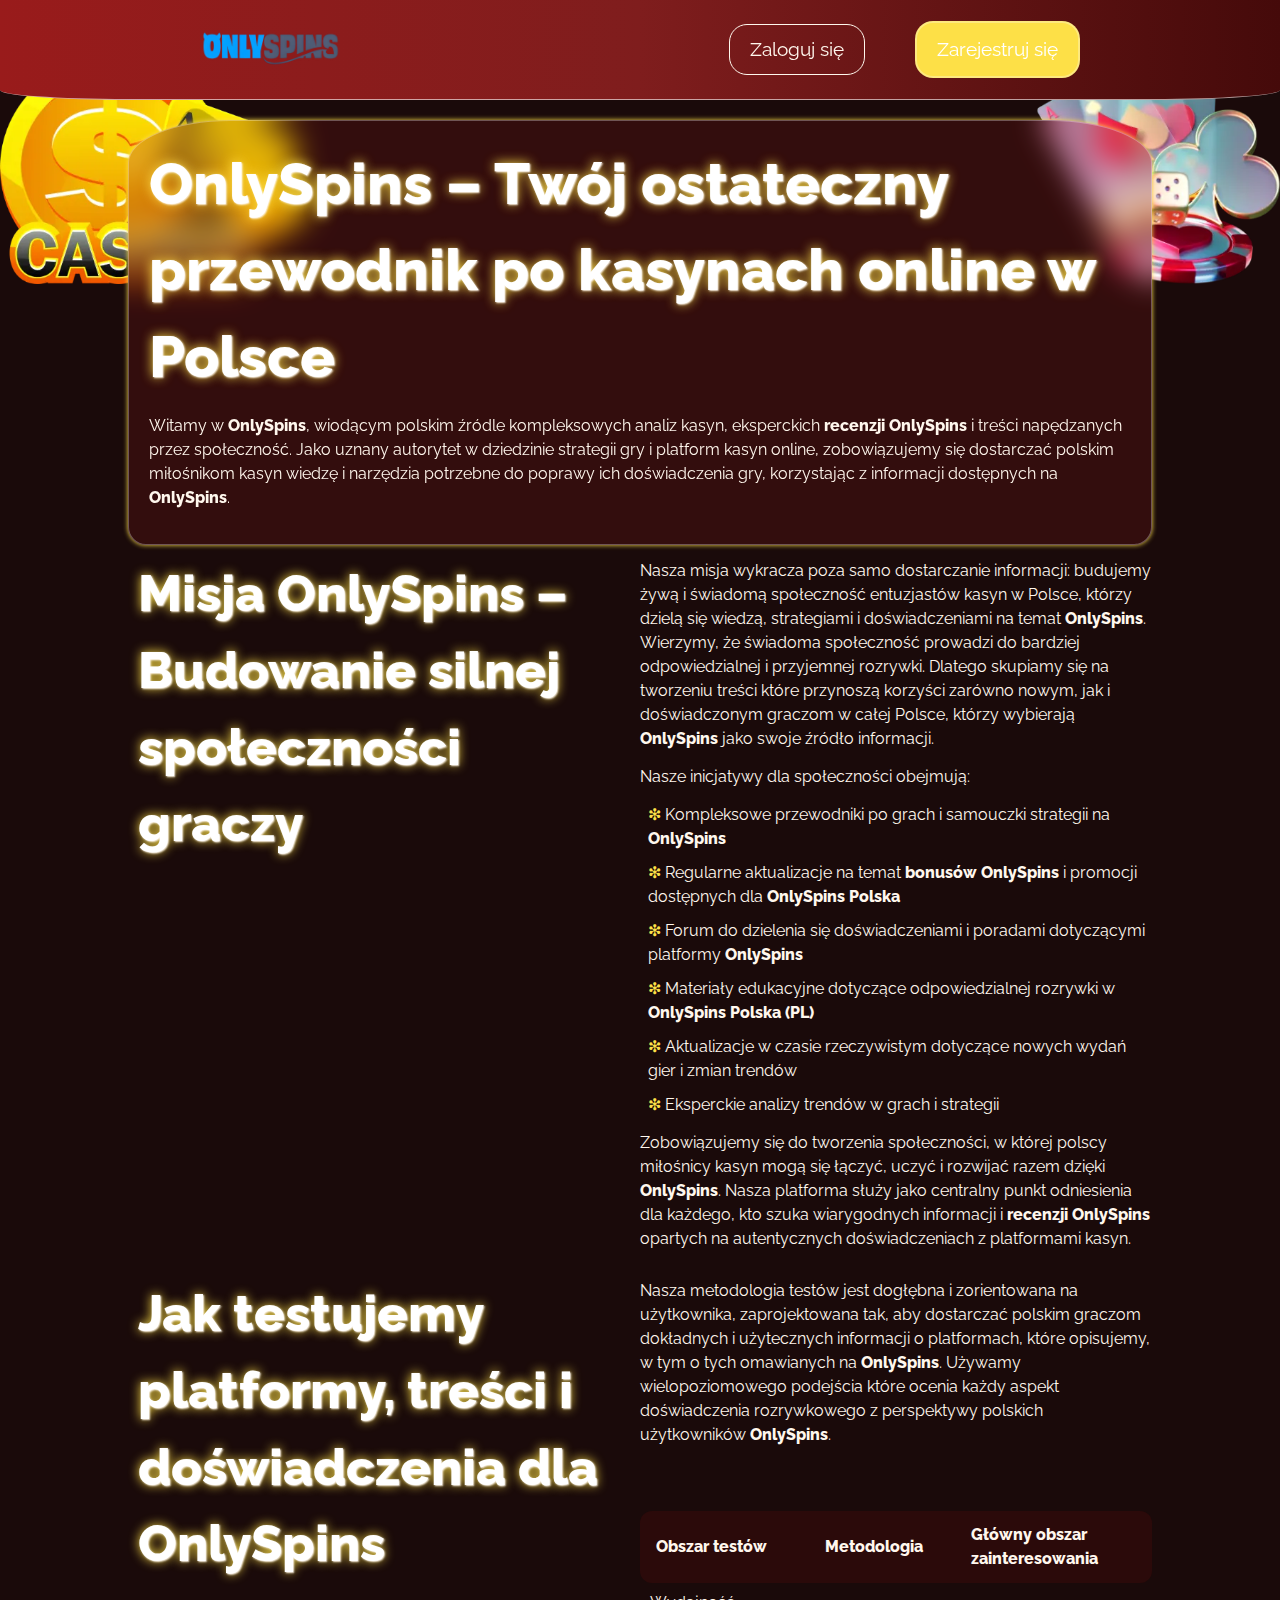
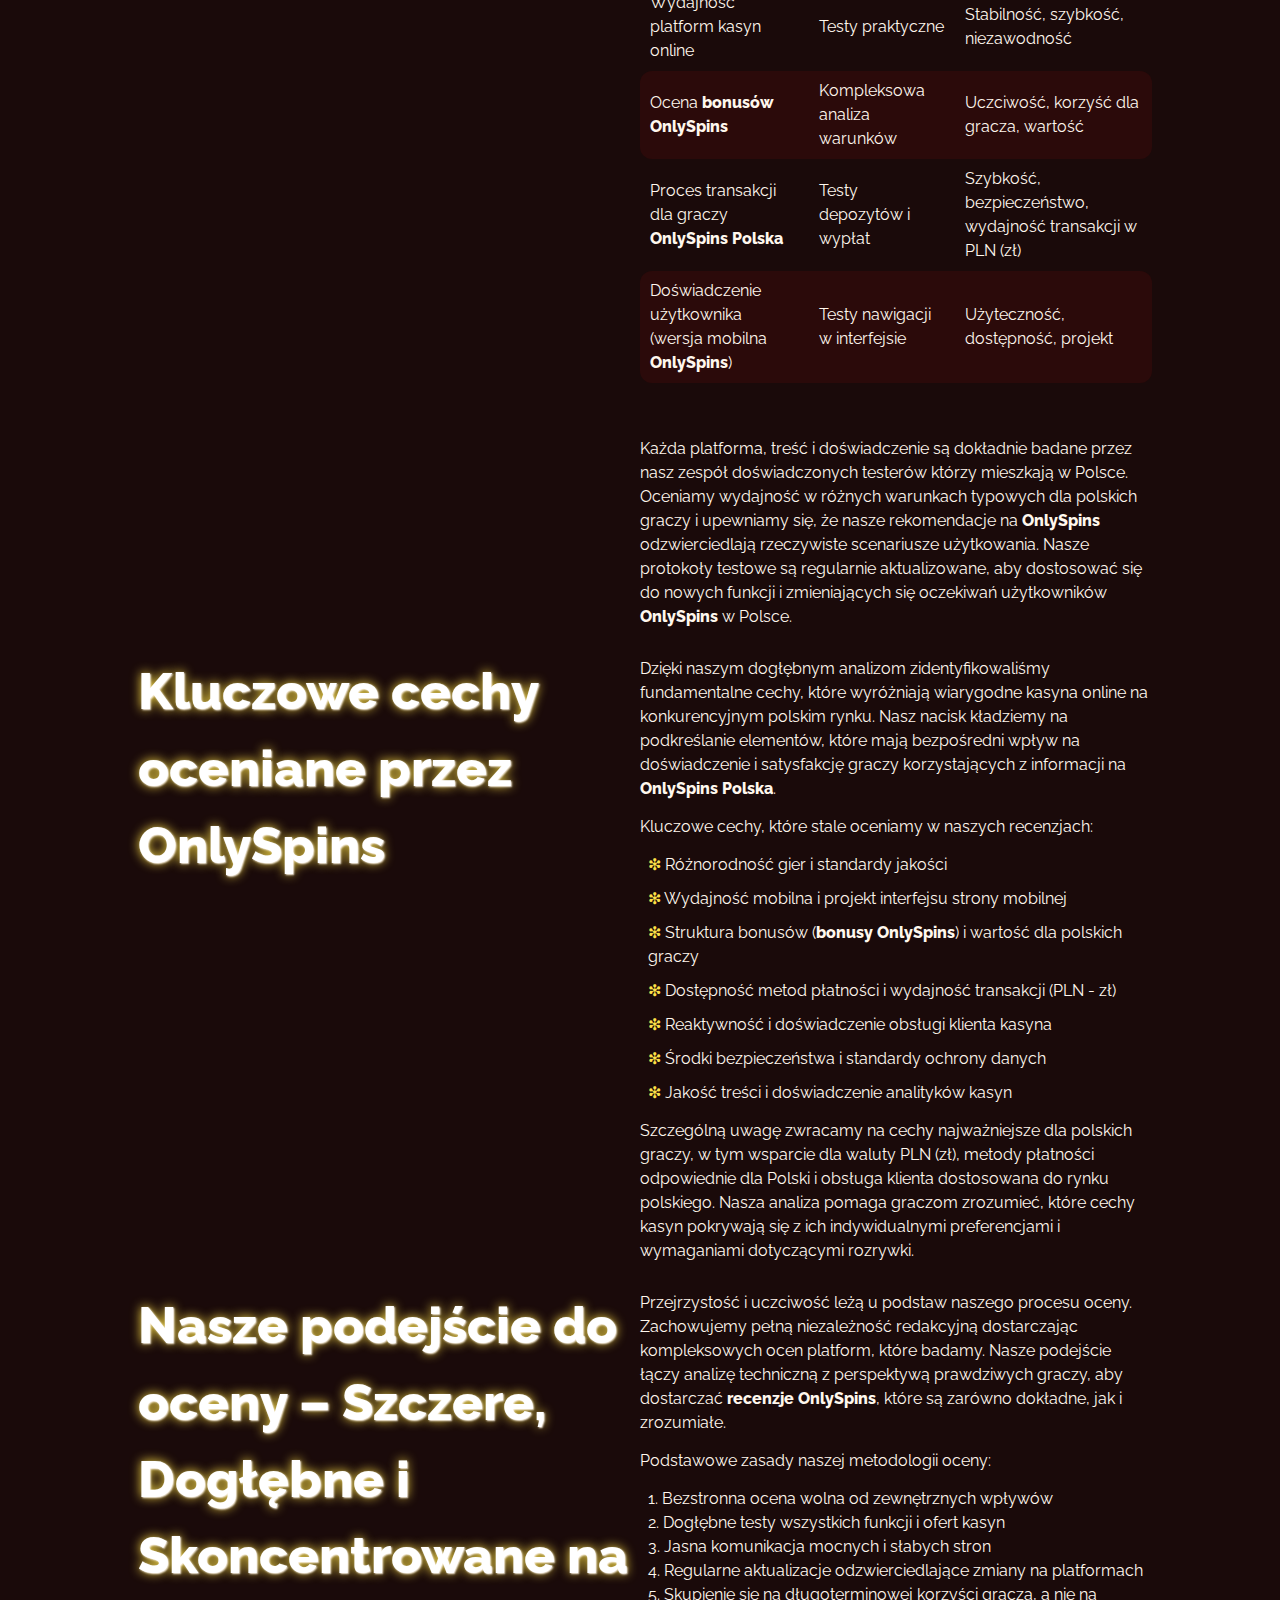
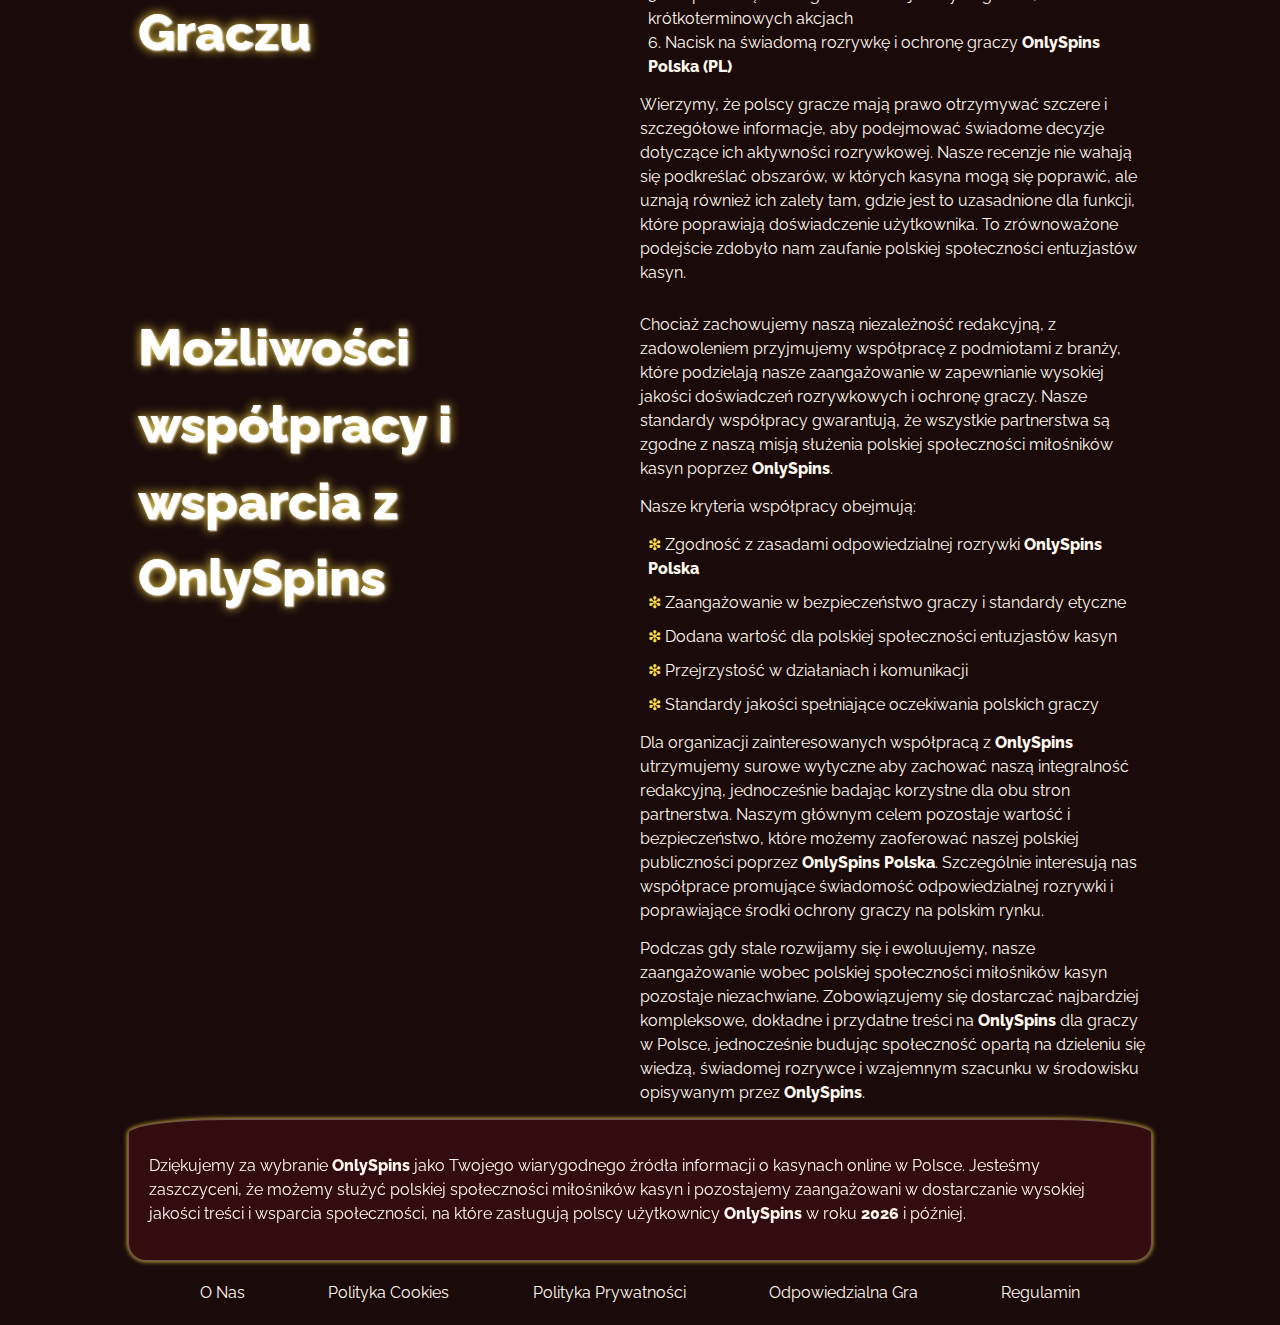
<file: about-us/index.html>
<!DOCTYPE html>
<html lang="pl">

<head>
  <meta charset="UTF-8">
  <meta name="viewport" content="width=device-width, initial-scale=1.0">
  <link rel="stylesheet" href="/style.css">
  <link rel="shortcut icon" href="/favicon.ico">

  <title>OnlySpins – Wiodący przewodnik po kasynach online w Polsce</title>
  <meta name="description"
    content="Dowiedz się wszystkiego o OnlySpins – strategie gry, recenzje, systemy płatności i najnowsze trendy dla fanów kasyn w całej Polsce.">

  <link rel="canonical" href="https://kwiaciarnia-przeworsk.pl/about-us/">

  <link rel="apple-touch-icon" sizes="180x180" href="/favicon.ico">
  <meta name="apple-mobile-web-app-title" content="OnlySpins">
</head>

<body>
  <header>
    <div class="logo">
      <a href="/"><img src="/img/logo.webp" alt="Logo platformy OnlySpins Polska" width="160" height="80"></a>
    </div>
    <div class="header-btn">
      <a href="/play/" rel="nofollow" class="white-btn">Zaloguj się</a>
      <a href="/play/" rel="nofollow" class="green-btn">Zarejestruj się</a>
    </div>
  </header>

  <main>
    <div class="wraper">
      <div class="promo">
        <h1>OnlySpins – Twój ostateczny przewodnik po kasynach online w Polsce</h1>

        <p class="txt">
          Witamy w <strong>OnlySpins</strong>, wiodącym polskim źródle kompleksowych analiz kasyn,
          eksperckich <strong>recenzji OnlySpins</strong> i treści napędzanych przez społeczność. Jako uznany autorytet
          w dziedzinie strategii gry
          i platform kasyn online, zobowiązujemy się dostarczać polskim miłośnikom kasyn wiedzę
          i narzędzia potrzebne do poprawy ich doświadczenia gry, korzystając z informacji dostępnych na
          <strong>OnlySpins</strong>.
        </p>
      </div>

      <div class="flex">
        <div class="flex-content">
          <h2>Misja OnlySpins – Budowanie silnej społeczności graczy</h2>
        </div>
        <div class="flex-content">
          <p class="txt">
            Nasza misja wykracza poza samo dostarczanie informacji: budujemy żywą i świadomą społeczność
            entuzjastów kasyn w Polsce, którzy dzielą się wiedzą, strategiami i doświadczeniami na temat
            <strong>OnlySpins</strong>.
            Wierzymy, że świadoma społeczność prowadzi do bardziej odpowiedzialnej i przyjemnej rozrywki. Dlatego
            skupiamy się
            na tworzeniu treści
            które przynoszą korzyści zarówno nowym, jak i doświadczonym graczom w całej Polsce, którzy wybierają
            <strong>OnlySpins</strong> jako
            swoje źródło informacji.
          </p>

          <p class="txt">Nasze inicjatywy dla społeczności obejmują:</p>

          <ul>
            <li>Kompleksowe przewodniki po grach i samouczki strategii na <strong>OnlySpins</strong></li>
            <li>Regularne aktualizacje na temat <strong>bonusów OnlySpins</strong> i promocji dostępnych dla
              <strong>OnlySpins Polska</strong>
            </li>
            <li>Forum do dzielenia się doświadczeniami i poradami dotyczącymi platformy <strong>OnlySpins</strong></li>
            <li>Materiały edukacyjne dotyczące odpowiedzialnej rozrywki w <strong>OnlySpins Polska (PL)</strong></li>
            <li>Aktualizacje w czasie rzeczywistym dotyczące nowych wydań gier i zmian trendów</li>
            <li>Eksperckie analizy trendów w grach i strategii</li>
          </ul>

          <p class="txt">
            Zobowiązujemy się do tworzenia społeczności, w której polscy miłośnicy kasyn mogą się łączyć,
            uczyć i rozwijać razem dzięki <strong>OnlySpins</strong>. Nasza platforma służy jako centralny punkt
            odniesienia
            dla każdego, kto szuka
            wiarygodnych informacji i <strong>recenzji OnlySpins</strong> opartych na autentycznych doświadczeniach z
            platformami kasyn.
          </p>
        </div>
      </div>

      <div class="flex">
        <div class="flex-content">
          <h2>Jak testujemy platformy, treści i doświadczenia dla OnlySpins</h2>
        </div>
        <div class="flex-content">
          <p class="txt">
            Nasza metodologia testów jest dogłębna i zorientowana na użytkownika, zaprojektowana tak, aby dostarczać
            polskim graczom
            dokładnych i użytecznych informacji o platformach, które opisujemy, w tym o tych omawianych na
            <strong>OnlySpins</strong>. Używamy
            wielopoziomowego podejścia
            które ocenia każdy aspekt doświadczenia rozrywkowego z perspektywy polskich użytkowników
            <strong>OnlySpins</strong>.
          </p>

          <div class="table-wrapper">
            <table>
              <thead>
                <tr>
                  <th>Obszar testów</th>
                  <th>Metodologia</th>
                  <th>Główny obszar zainteresowania</th>
                </tr>
              </thead>
              <tbody>
                <tr>
                  <td>Wydajność platform kasyn online</td>
                  <td>Testy praktyczne</td>
                  <td>Stabilność, szybkość, niezawodność</td>
                </tr>
                <tr>
                  <td>Ocena <strong>bonusów OnlySpins</strong></td>
                  <td>Kompleksowa analiza warunków</td>
                  <td>Uczciwość, korzyść dla gracza, wartość</td>
                </tr>
                <tr>
                  <td>Proces transakcji dla graczy <strong>OnlySpins Polska</strong></td>
                  <td>Testy depozytów i wypłat</td>
                  <td>Szybkość, bezpieczeństwo, wydajność transakcji w PLN (zł)</td>
                </tr>
                <tr>
                  <td>Doświadczenie użytkownika (wersja mobilna <strong>OnlySpins</strong>)</td>
                  <td>Testy nawigacji w interfejsie</td>
                  <td>Użyteczność, dostępność, projekt</td>
                </tr>
              </tbody>
            </table>
          </div>

          <p class="txt">
            Każda platforma, treść i doświadczenie są dokładnie badane przez nasz zespół doświadczonych testerów
            którzy mieszkają w Polsce.
            Oceniamy wydajność w różnych warunkach typowych dla polskich graczy i upewniamy się, że
            nasze rekomendacje
            na <strong>OnlySpins</strong> odzwierciedlają rzeczywiste scenariusze użytkowania. Nasze protokoły testowe
            są regularnie
            aktualizowane, aby dostosować się do nowych funkcji
            i zmieniających się oczekiwań użytkowników <strong>OnlySpins</strong> w Polsce.
          </p>
        </div>
      </div>

      <div class="flex">
        <div class="flex-content">
          <h2>Kluczowe cechy oceniane przez OnlySpins</h2>
        </div>
        <div class="flex-content">
          <p class="txt">
            Dzięki naszym dogłębnym analizom zidentyfikowaliśmy fundamentalne cechy, które wyróżniają
            wiarygodne kasyna online
            na konkurencyjnym polskim rynku. Nasz nacisk kładziemy na podkreślanie elementów, które
            mają bezpośredni wpływ na doświadczenie i satysfakcję graczy korzystających z informacji na
            <strong>OnlySpins
              Polska</strong>.
          </p>

          <p class="txt">Kluczowe cechy, które stale oceniamy w naszych recenzjach:</p>

          <ul>
            <li>Różnorodność gier i standardy jakości</li>
            <li>Wydajność mobilna i projekt interfejsu strony mobilnej</li>
            <li>Struktura bonusów (<strong>bonusy OnlySpins</strong>) i wartość dla polskich graczy</li>
            <li>Dostępność metod płatności i wydajność transakcji (PLN - zł)</li>
            <li>Reaktywność i doświadczenie obsługi klienta kasyna</li>
            <li>Środki bezpieczeństwa i standardy ochrony danych</li>
            <li>Jakość treści i doświadczenie analityków kasyn</li>
          </ul>

          <p class="txt">
            Szczególną uwagę zwracamy na cechy najważniejsze dla polskich graczy,
            w tym wsparcie dla waluty PLN (zł), metody płatności odpowiednie dla Polski i obsługa klienta
            dostosowana do rynku polskiego. Nasza analiza pomaga graczom zrozumieć, które
            cechy
            kasyn pokrywają się z ich indywidualnymi preferencjami i wymaganiami dotyczącymi rozrywki.
          </p>
        </div>
      </div>

      <div class="flex">
        <div class="flex-content">
          <h2>Nasze podejście do oceny – Szczere, Dogłębne i Skoncentrowane na Graczu</h2>
        </div>
        <div class="flex-content">
          <p class="txt">
            Przejrzystość i uczciwość leżą u podstaw naszego procesu oceny. Zachowujemy pełną niezależność redakcyjną
            dostarczając kompleksowych ocen platform, które badamy. Nasze podejście łączy analizę techniczną z
            perspektywą prawdziwych graczy, aby dostarczać
            <strong>recenzje OnlySpins</strong>, które
            są zarówno dokładne, jak i zrozumiałe.
          </p>

          <p class="txt">Podstawowe zasady naszej metodologii oceny:</p>

          <ol>
            <li>Bezstronna ocena wolna od zewnętrznych wpływów</li>
            <li>Dogłębne testy wszystkich funkcji i ofert kasyn</li>
            <li>Jasna komunikacja mocnych i słabych stron</li>
            <li>Regularne aktualizacje odzwierciedlające zmiany na platformach</li>
            <li>Skupienie się na długoterminowej korzyści gracza, a nie na krótkoterminowych akcjach</li>
            <li>Nacisk na świadomą rozrywkę i ochronę graczy <strong>OnlySpins Polska (PL)</strong></li>
          </ol>

          <p class="txt">
            Wierzymy, że polscy gracze mają prawo otrzymywać szczere i szczegółowe informacje, aby podejmować świadome
            decyzje
            dotyczące ich aktywności rozrywkowej. Nasze recenzje nie wahają się podkreślać
            obszarów, w których kasyna
            mogą się poprawić, ale uznają również ich zalety tam, gdzie jest to uzasadnione dla funkcji, które
            poprawiają
            doświadczenie użytkownika.
            To zrównoważone podejście zdobyło nam zaufanie polskiej społeczności entuzjastów kasyn.
          </p>
        </div>
      </div>

      <div class="flex">
        <div class="flex-content">
          <h2>Możliwości współpracy i wsparcia z OnlySpins</h2>
        </div>
        <div class="flex-content">
          <p class="txt">
            Chociaż zachowujemy naszą niezależność redakcyjną, z zadowoleniem przyjmujemy współpracę z podmiotami z
            branży,
            które podzielają nasze zaangażowanie w zapewnianie wysokiej jakości doświadczeń rozrywkowych i ochronę
            graczy.
            Nasze standardy współpracy gwarantują, że wszystkie partnerstwa są zgodne z naszą misją
            służenia polskiej społeczności miłośników kasyn poprzez <strong>OnlySpins</strong>.
          </p>

          <p class="txt">Nasze kryteria współpracy obejmują:</p>

          <ul>
            <li>Zgodność z zasadami odpowiedzialnej rozrywki <strong>OnlySpins Polska</strong></li>
            <li>Zaangażowanie w bezpieczeństwo graczy i standardy etyczne</li>
            <li>Dodana wartość dla polskiej społeczności entuzjastów kasyn</li>
            <li>Przejrzystość w działaniach i komunikacji</li>
            <li>Standardy jakości spełniające oczekiwania polskich graczy</li>
          </ul>

          <p class="txt">
            Dla organizacji zainteresowanych współpracą z <strong>OnlySpins</strong> utrzymujemy surowe wytyczne
            aby zachować naszą integralność redakcyjną, jednocześnie badając korzystne dla obu stron partnerstwa.
            Naszym głównym celem pozostaje wartość i bezpieczeństwo, które możemy zaoferować naszej polskiej
            publiczności poprzez
            <strong>OnlySpins Polska</strong>.
            Szczególnie interesują nas współprace promujące świadomość odpowiedzialnej rozrywki
            i poprawiające środki ochrony graczy na polskim rynku.
          </p>

          <p class="txt">
            Podczas gdy stale rozwijamy się i ewoluujemy, nasze zaangażowanie wobec polskiej społeczności miłośników
            kasyn pozostaje
            niezachwiane.
            Zobowiązujemy się dostarczać najbardziej kompleksowe, dokładne i przydatne treści na
            <strong>OnlySpins</strong> dla
            graczy
            w Polsce,
            jednocześnie budując społeczność opartą na dzieleniu się wiedzą, świadomej rozrywce i wzajemnym szacunku
            w środowisku opisywanym przez <strong>OnlySpins</strong>.
          </p>
        </div>
      </div>

      <div class="promo">
        <p class="txt">
          Dziękujemy za wybranie <strong>OnlySpins</strong> jako Twojego wiarygodnego źródła informacji o kasynach
          online
          w Polsce.
          Jesteśmy zaszczyceni, że możemy służyć polskiej społeczności miłośników kasyn i pozostajemy zaangażowani w
          dostarczanie wysokiej jakości treści
          i wsparcia społeczności, na które zasługują polscy użytkownicy <strong>OnlySpins</strong> w roku
          <strong>2026</strong> i później.
        </p>
      </div>
    </div>
  </main>

  <footer>
    <div class="flex">
      <a href="/about-us/">O Nas</a>
      <a href="/cookie-policy/">Polityka Cookies</a>
      <a href="/privacy-policy/">Polityka Prywatności</a>
      <a href="/responsible-gambling/">Odpowiedzialna Gra</a>
      <a href="/terms-and-conditions/">Regulamin</a>
    </div>
  </footer>

</body>

</html>
</file>
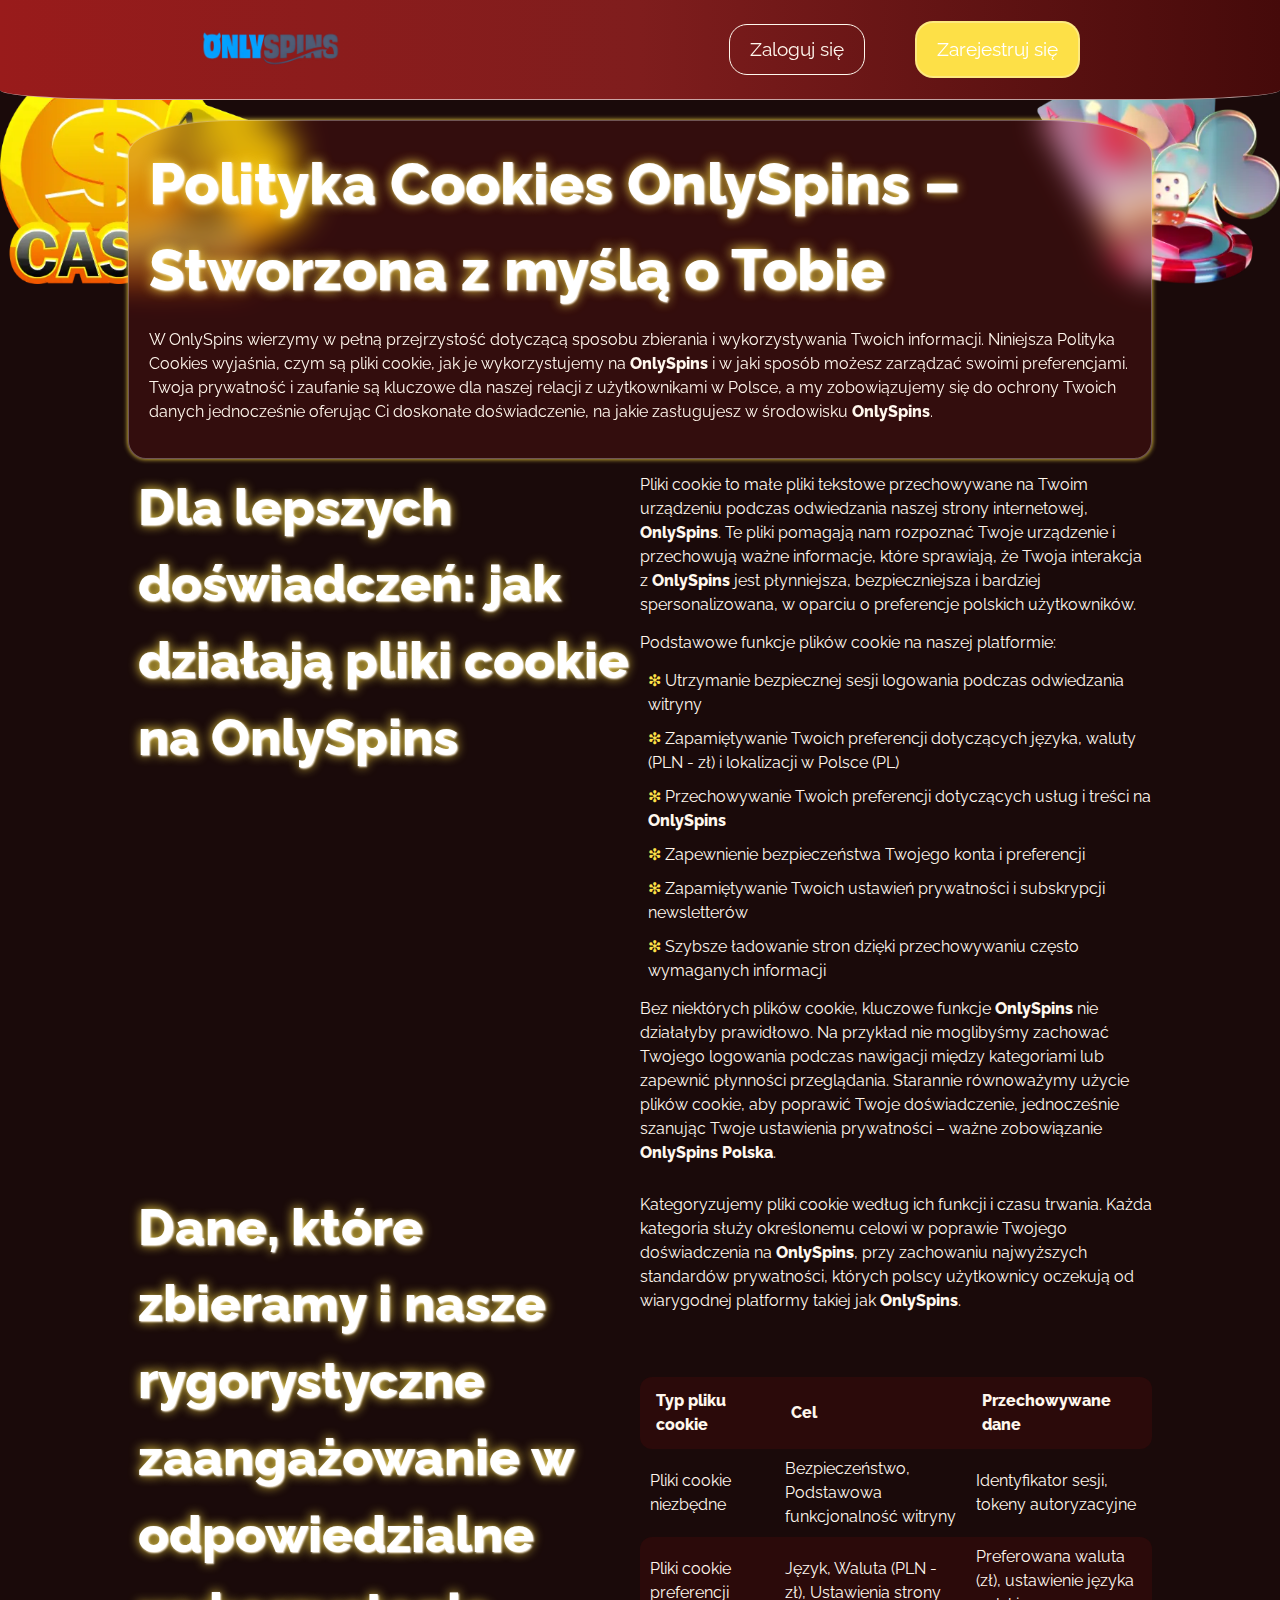
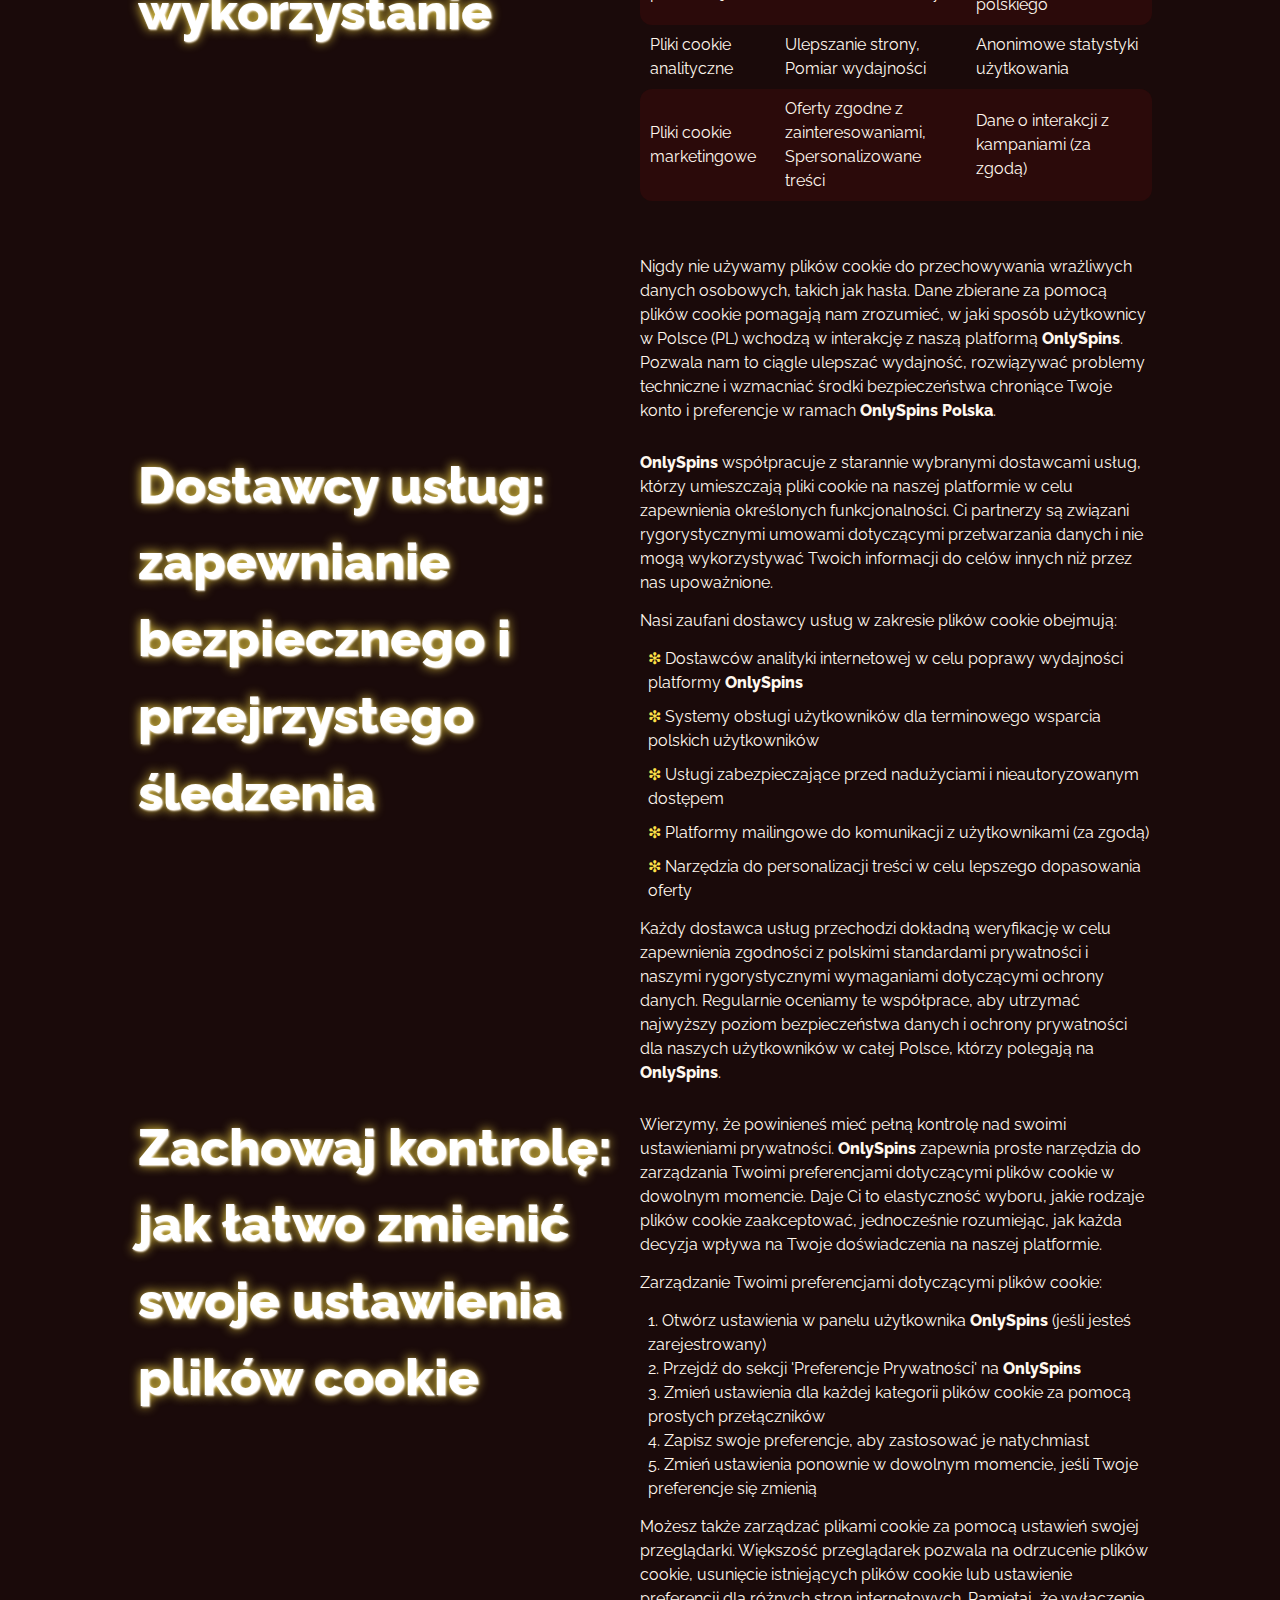
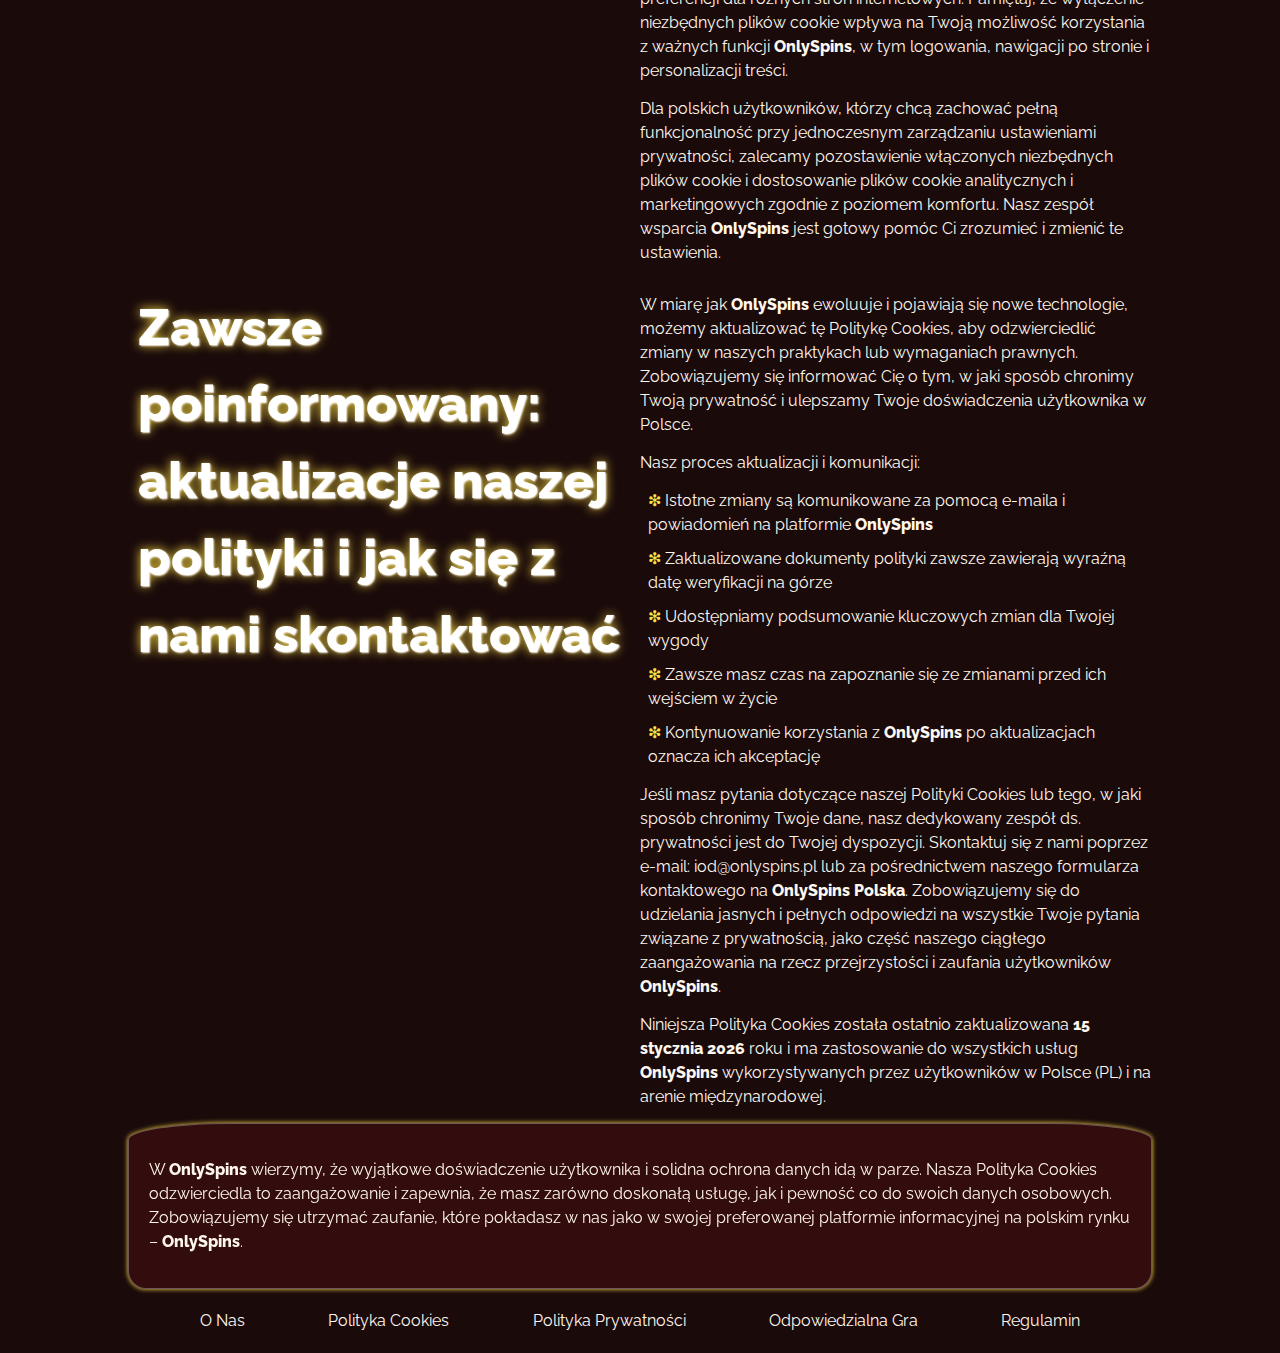
<file: cookie-policy/index.html>
<!DOCTYPE html>
<html lang="pl">

<head>
  <meta charset="UTF-8">
  <meta name="viewport" content="width=device-width, initial-scale=1.0">
  <link rel="stylesheet" href="/style.css">
  <link rel="shortcut icon" href="/favicon.ico">

  <title>OnlySpins Polska – Twoja prywatność jest naszym najwyższym priorytetem</title>
  <meta name="description"
    content="OnlySpins zobowiązuje się do ochrony Twoich danych. Dowiedz się, jak pliki cookie poprawiają Twoje doświadczenie i w jaki sposób Twoje dane osobowe pozostają bezpieczne dzięki pełnej przejrzystości.">

  <link rel="canonical" href="https://kwiaciarnia-przeworsk.pl/cookie-policy/">

  <link rel="apple-touch-icon" sizes="180x180" href="/favicon.ico">
  <meta name="apple-mobile-web-app-title" content="OnlySpins">
</head>

<body>
  <header>
    <div class="logo">
      <a href="/"><img src="/img/logo.webp" alt="Logo platformy OnlySpins Polska" width="160" height="80"></a>
    </div>
    <div class="header-btn">
      <a href="/play/" rel="nofollow" class="white-btn">Zaloguj się</a>
      <a href="/play/" rel="nofollow" class="green-btn">Zarejestruj się</a>
    </div>
  </header>

  <main>
    <div class="wraper">
      <div class="promo">
        <h1>Polityka Cookies OnlySpins – Stworzona z myślą o Tobie</h1>

        <p class="txt">
          W OnlySpins wierzymy w pełną przejrzystość dotyczącą sposobu zbierania i wykorzystywania Twoich informacji.
          Niniejsza Polityka Cookies wyjaśnia, czym są pliki cookie, jak je wykorzystujemy na <strong>OnlySpins</strong>
          i
          w jaki sposób możesz zarządzać swoimi preferencjami.
          Twoja prywatność i zaufanie są kluczowe dla naszej relacji z użytkownikami w Polsce, a my
          zobowiązujemy się do ochrony Twoich danych
          jednocześnie oferując Ci doskonałe doświadczenie, na jakie zasługujesz w środowisku
          <strong>OnlySpins</strong>.
        </p>
      </div>

      <div class="flex">
        <div class="flex-content">
          <h2>Dla lepszych doświadczeń: jak działają pliki cookie na OnlySpins</h2>
        </div>
        <div class="flex-content">
          <p class="txt">
            Pliki cookie to małe pliki tekstowe przechowywane na Twoim urządzeniu podczas odwiedzania naszej strony
            internetowej,
            <strong>OnlySpins</strong>.
            Te pliki pomagają nam rozpoznać Twoje urządzenie i przechowują ważne informacje, które
            sprawiają, że Twoja interakcja z <strong>OnlySpins</strong> jest płynniejsza, bezpieczniejsza i bardziej
            spersonalizowana, w oparciu o
            preferencje
            polskich użytkowników.
          </p>

          <p class="txt">Podstawowe funkcje plików cookie na naszej platformie:</p>

          <ul>
            <li>Utrzymanie bezpiecznej sesji logowania podczas odwiedzania witryny</li>
            <li>Zapamiętywanie Twoich preferencji dotyczących języka, waluty (PLN - zł) i lokalizacji w Polsce (PL)</li>
            <li>Przechowywanie Twoich preferencji dotyczących usług i treści na <strong>OnlySpins</strong></li>
            <li>Zapewnienie bezpieczeństwa Twojego konta i preferencji</li>
            <li>Zapamiętywanie Twoich ustawień prywatności i subskrypcji newsletterów</li>
            <li>Szybsze ładowanie stron dzięki przechowywaniu często wymaganych informacji</li>
          </ul>

          <p class="txt">
            Bez niektórych plików cookie, kluczowe funkcje <strong>OnlySpins</strong> nie działałyby prawidłowo.
            Na przykład nie moglibyśmy zachować Twojego logowania podczas nawigacji między kategoriami lub zapewnić
            płynności
            przeglądania.
            Starannie równoważymy użycie plików cookie, aby poprawić Twoje doświadczenie, jednocześnie szanując Twoje
            ustawienia prywatności – ważne zobowiązanie <strong>OnlySpins Polska</strong>.
          </p>
        </div>
      </div>

      <div class="flex">
        <div class="flex-content">
          <h2>Dane, które zbieramy i nasze rygorystyczne zaangażowanie w odpowiedzialne wykorzystanie</h2>
        </div>
        <div class="flex-content">
          <p class="txt">
            Kategoryzujemy pliki cookie według ich funkcji i czasu trwania. Każda kategoria służy określonemu celowi w
            poprawie Twojego doświadczenia
            na <strong>OnlySpins</strong>, przy zachowaniu najwyższych standardów prywatności, których polscy
            użytkownicy oczekują od
            wiarygodnej platformy takiej jak <strong>OnlySpins</strong>.
          </p>

          <div class="table-wrapper">
            <table>
              <thead>
                <tr>
                  <th>Typ pliku cookie</th>
                  <th>Cel</th>
                  <th>Przechowywane dane</th>
                </tr>
              </thead>
              <tbody>
                <tr>
                  <td>Pliki cookie niezbędne</td>
                  <td>Bezpieczeństwo, Podstawowa funkcjonalność witryny</td>
                  <td>Identyfikator sesji, tokeny autoryzacyjne</td>
                </tr>
                <tr>
                  <td>Pliki cookie preferencji</td>
                  <td>Język, Waluta (PLN - zł), Ustawienia strony</td>
                  <td>Preferowana waluta (zł), ustawienie języka polskiego</td>
                </tr>
                <tr>
                  <td>Pliki cookie analityczne</td>
                  <td>Ulepszanie strony, Pomiar wydajności</td>
                  <td>Anonimowe statystyki użytkowania</td>
                </tr>
                <tr>
                  <td>Pliki cookie marketingowe</td>
                  <td>Oferty zgodne z zainteresowaniami, Spersonalizowane treści</td>
                  <td>Dane o interakcji z kampaniami (za zgodą)</td>
                </tr>
              </tbody>
            </table>
          </div>

          <p class="txt">
            Nigdy nie używamy plików cookie do przechowywania wrażliwych danych osobowych, takich jak hasła.
            Dane zbierane za pomocą plików cookie pomagają nam zrozumieć, w jaki sposób użytkownicy w Polsce (PL)
            wchodzą w interakcję z naszą platformą <strong>OnlySpins</strong>.
            Pozwala nam to ciągle ulepszać wydajność, rozwiązywać problemy techniczne i wzmacniać środki bezpieczeństwa
            chroniące Twoje konto i preferencje w ramach <strong>OnlySpins Polska</strong>.
          </p>
        </div>
      </div>

      <div class="flex">
        <div class="flex-content">
          <h2>Dostawcy usług: zapewnianie bezpiecznego i przejrzystego śledzenia</h2>
        </div>
        <div class="flex-content">
          <p class="txt">
            <strong>OnlySpins</strong> współpracuje z starannie wybranymi dostawcami usług, którzy
            umieszczają pliki cookie na naszej platformie w celu zapewnienia określonych funkcjonalności.
            Ci partnerzy są związani rygorystycznymi umowami dotyczącymi przetwarzania danych
            i nie mogą wykorzystywać Twoich informacji do celów innych niż przez nas upoważnione.
          </p>

          <p class="txt">Nasi zaufani dostawcy usług w zakresie plików cookie obejmują:</p>

          <ul>
            <li>Dostawców analityki internetowej w celu poprawy wydajności platformy <strong>OnlySpins</strong></li>
            <li>Systemy obsługi użytkowników dla terminowego wsparcia polskich użytkowników</li>
            <li>Usługi zabezpieczające przed nadużyciami i nieautoryzowanym dostępem</li>
            <li>Platformy mailingowe do komunikacji z użytkownikami (za zgodą)</li>
            <li>Narzędzia do personalizacji treści w celu lepszego dopasowania oferty</li>
          </ul>

          <p class="txt">
            Każdy dostawca usług przechodzi dokładną weryfikację w celu zapewnienia zgodności z polskimi standardami
            prywatności
            i naszymi rygorystycznymi wymaganiami dotyczącymi ochrony danych. Regularnie oceniamy te współprace, aby
            utrzymać najwyższy poziom
            bezpieczeństwa danych i ochrony prywatności dla naszych użytkowników w całej Polsce, którzy polegają na
            <strong>OnlySpins</strong>.
          </p>
        </div>
      </div>

      <div class="flex">
        <div class="flex-content">
          <h2>Zachowaj kontrolę: jak łatwo zmienić swoje ustawienia plików cookie</h2>
        </div>
        <div class="flex-content">
          <p class="txt">
            Wierzymy, że powinieneś mieć pełną kontrolę nad swoimi ustawieniami prywatności.
            <strong>OnlySpins</strong> zapewnia proste narzędzia do zarządzania Twoimi preferencjami dotyczącymi plików
            cookie w dowolnym momencie.
            Daje Ci to elastyczność wyboru, jakie rodzaje plików cookie zaakceptować, jednocześnie rozumiejąc, jak każda
            decyzja wpływa na Twoje doświadczenia na naszej platformie.
          </p>

          <p class="txt">Zarządzanie Twoimi preferencjami dotyczącymi plików cookie:</p>

          <ol>
            <li>Otwórz ustawienia w panelu użytkownika <strong>OnlySpins</strong> (jeśli jesteś zarejestrowany)</li>
            <li>Przejdź do sekcji 'Preferencje Prywatności' na <strong>OnlySpins</strong></li>
            <li>Zmień ustawienia dla każdej kategorii plików cookie za pomocą prostych przełączników</li>
            <li>Zapisz swoje preferencje, aby zastosować je natychmiast</li>
            <li>Zmień ustawienia ponownie w dowolnym momencie, jeśli Twoje preferencje się zmienią</li>
          </ol>

          <p class="txt">
            Możesz także zarządzać plikami cookie za pomocą ustawień swojej przeglądarki. Większość przeglądarek pozwala
            na odrzucenie plików cookie,
            usunięcie istniejących plików cookie lub ustawienie preferencji dla różnych stron internetowych. Pamiętaj,
            że wyłączenie
            niezbędnych plików cookie wpływa na Twoją możliwość korzystania z ważnych funkcji
            <strong>OnlySpins</strong>, w tym logowania,
            nawigacji po stronie i personalizacji treści.
          </p>

          <p class="txt">
            Dla polskich użytkowników, którzy chcą zachować pełną funkcjonalność przy jednoczesnym zarządzaniu
            ustawieniami prywatności,
            zalecamy pozostawienie włączonych niezbędnych plików cookie i dostosowanie plików cookie analitycznych i
            marketingowych zgodnie z poziomem komfortu.
            Nasz zespół wsparcia <strong>OnlySpins</strong> jest gotowy pomóc Ci zrozumieć i zmienić te ustawienia.
          </p>
        </div>
      </div>

      <div class="flex">
        <div class="flex-content">
          <h2>Zawsze poinformowany: aktualizacje naszej polityki i jak się z nami skontaktować</h2>
        </div>
        <div class="flex-content">
          <p class="txt">
            W miarę jak <strong>OnlySpins</strong> ewoluuje i pojawiają się nowe technologie, możemy aktualizować tę
            Politykę Cookies, aby odzwierciedlić zmiany w naszych praktykach lub wymaganiach prawnych.
            Zobowiązujemy się informować Cię o tym, w jaki sposób chronimy Twoją prywatność i ulepszamy Twoje
            doświadczenia użytkownika w Polsce.
          </p>

          <p class="txt">Nasz proces aktualizacji i komunikacji:</p>

          <ul>
            <li>Istotne zmiany są komunikowane za pomocą e-maila i powiadomień na platformie <strong>OnlySpins</strong>
            </li>
            <li>Zaktualizowane dokumenty polityki zawsze zawierają wyraźną datę weryfikacji na górze</li>
            <li>Udostępniamy podsumowanie kluczowych zmian dla Twojej wygody</li>
            <li>Zawsze masz czas na zapoznanie się ze zmianami przed ich wejściem w życie</li>
            <li>Kontynuowanie korzystania z <strong>OnlySpins</strong> po aktualizacjach oznacza ich akceptację</li>
          </ul>

          <p class="txt">
            Jeśli masz pytania dotyczące naszej Polityki Cookies lub tego, w jaki sposób chronimy Twoje dane,
            nasz dedykowany zespół ds. prywatności jest do Twojej dyspozycji. Skontaktuj się z nami poprzez e-mail:
            iod@onlyspins.pl lub za pośrednictwem naszego formularza kontaktowego na <strong>OnlySpins Polska</strong>.
            Zobowiązujemy się do udzielania jasnych i pełnych odpowiedzi
            na wszystkie Twoje pytania związane z prywatnością, jako część naszego ciągłego zaangażowania na rzecz
            przejrzystości i zaufania użytkowników <strong>OnlySpins</strong>.
          </p>

          <p class="txt">
            Niniejsza Polityka Cookies została ostatnio zaktualizowana <strong>15 stycznia 2026</strong> roku i ma
            zastosowanie do wszystkich
            usług <strong>OnlySpins</strong>
            wykorzystywanych przez użytkowników w Polsce (PL) i na arenie międzynarodowej.
          </p>
        </div>
      </div>

      <div class="promo">
        <p class="txt">
          W <strong>OnlySpins</strong> wierzymy, że wyjątkowe doświadczenie użytkownika i solidna ochrona danych idą w
          parze.
          Nasza Polityka Cookies odzwierciedla to zaangażowanie i zapewnia, że masz zarówno doskonałą usługę, jak i
          pewność co do swoich danych osobowych.
          Zobowiązujemy się utrzymać zaufanie, które pokładasz w nas jako w swojej preferowanej platformie informacyjnej
          na polskim rynku –
          <strong>OnlySpins</strong>.
        </p>
      </div>
    </div>
  </main>

  <footer>
    <div class="flex">
      <a href="/about-us/">O Nas</a>
      <a href="/cookie-policy/">Polityka Cookies</a>
      <a href="/privacy-policy/">Polityka Prywatności</a>
      <a href="/responsible-gambling/">Odpowiedzialna Gra</a>
      <a href="/terms-and-conditions/">Regulamin</a>
    </div>
  </footer>

</body>

</html>
</file>
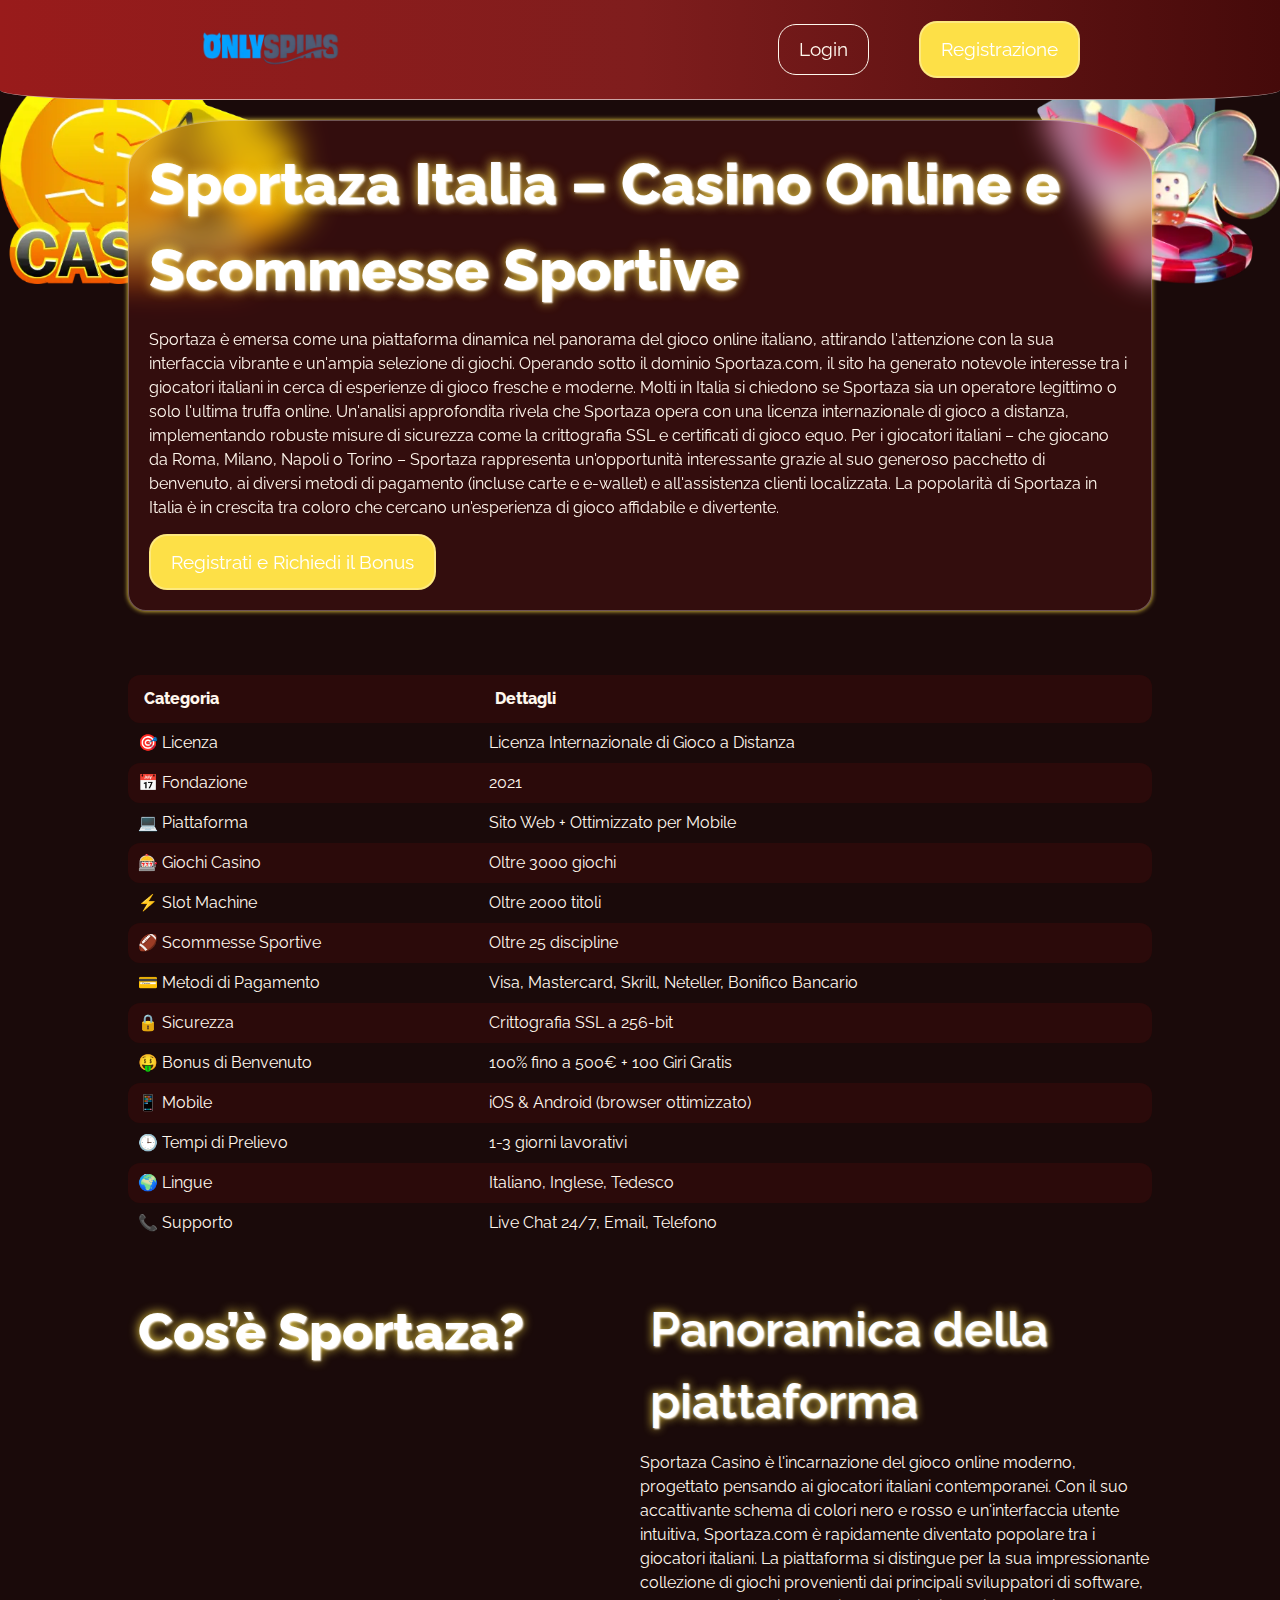
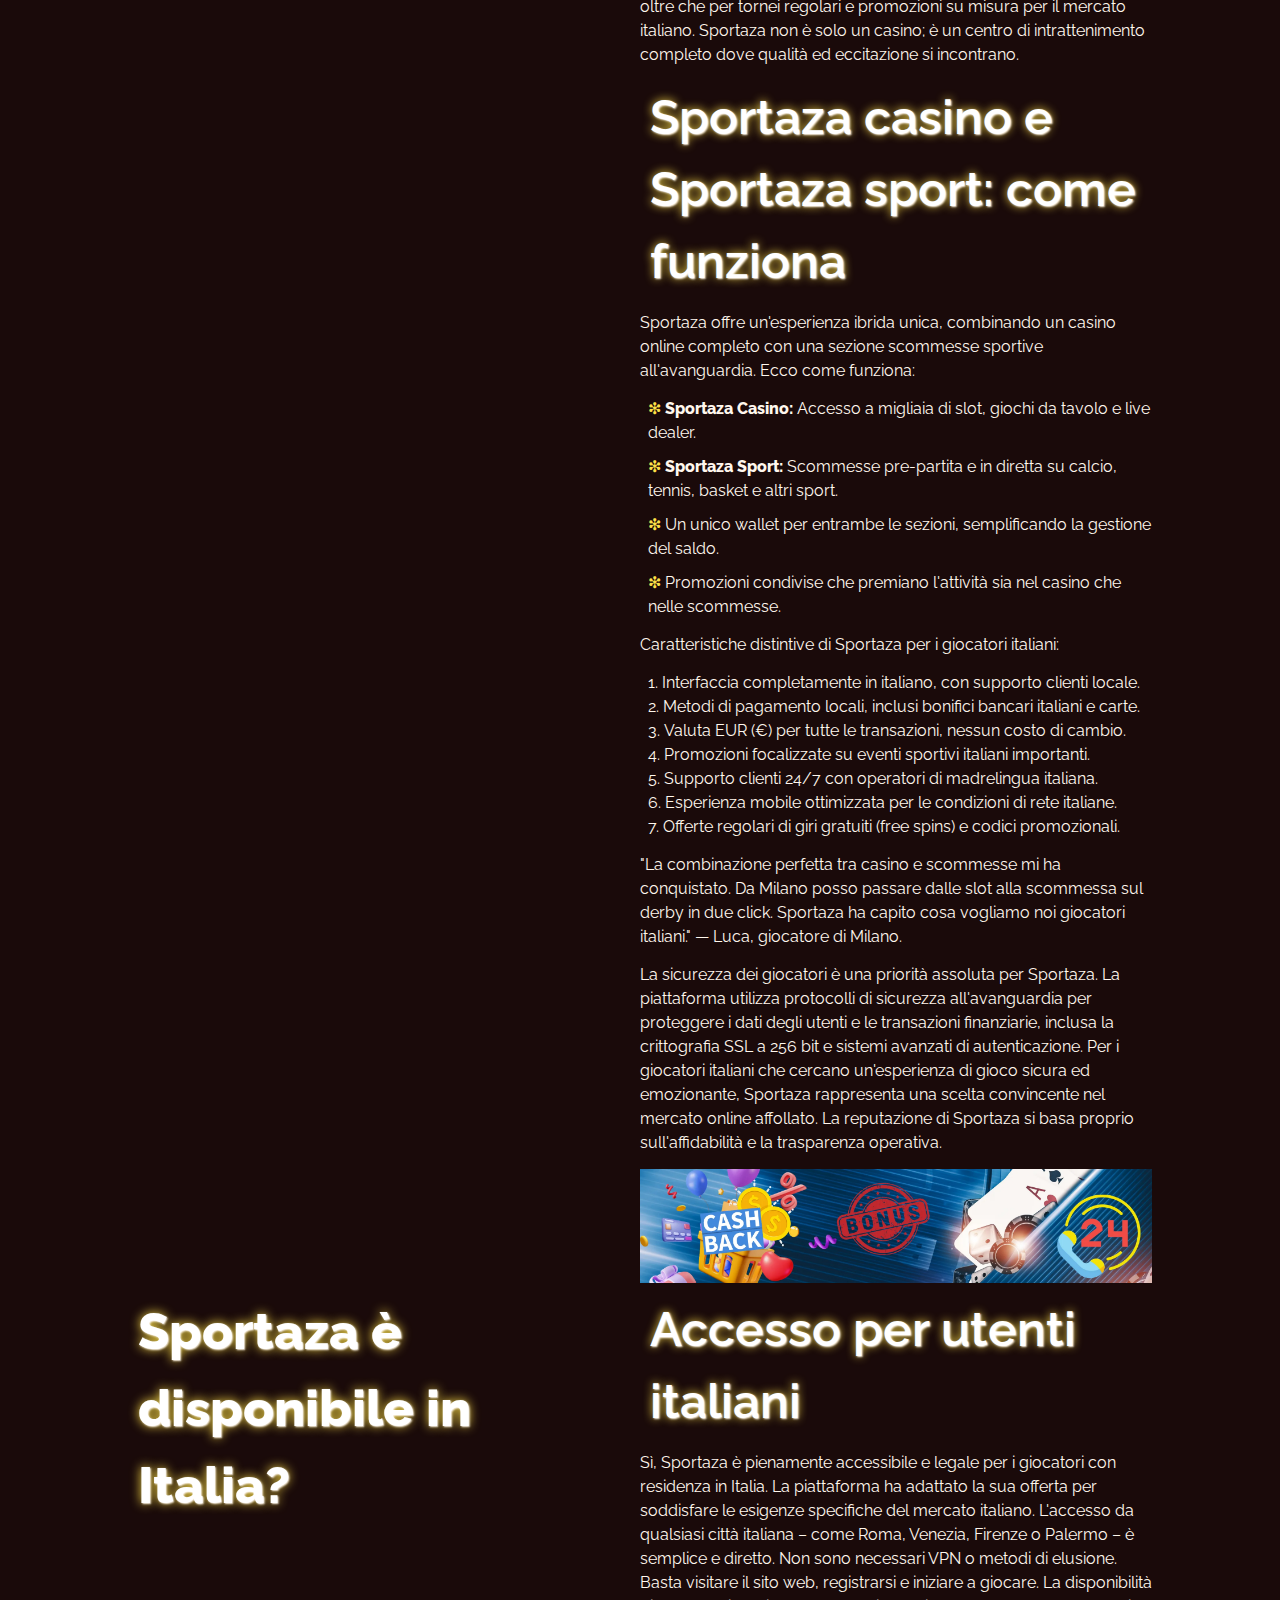
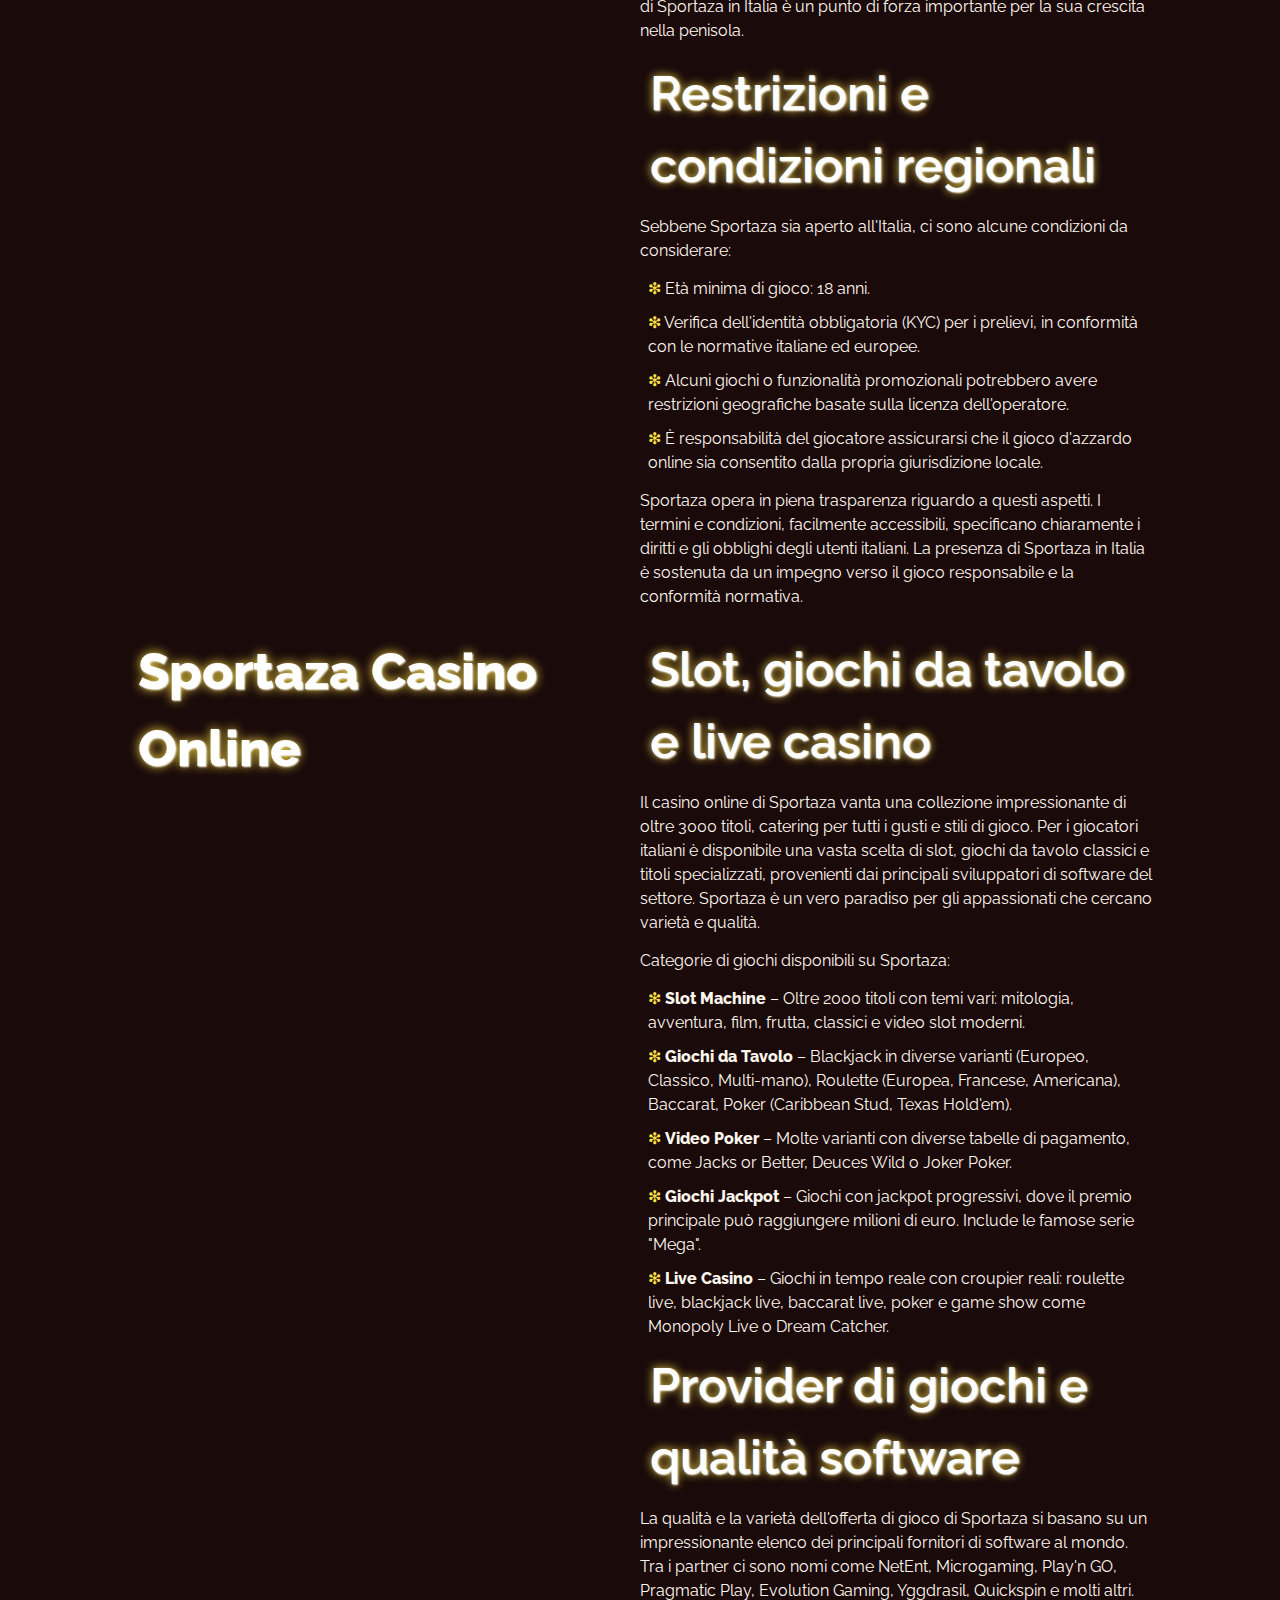
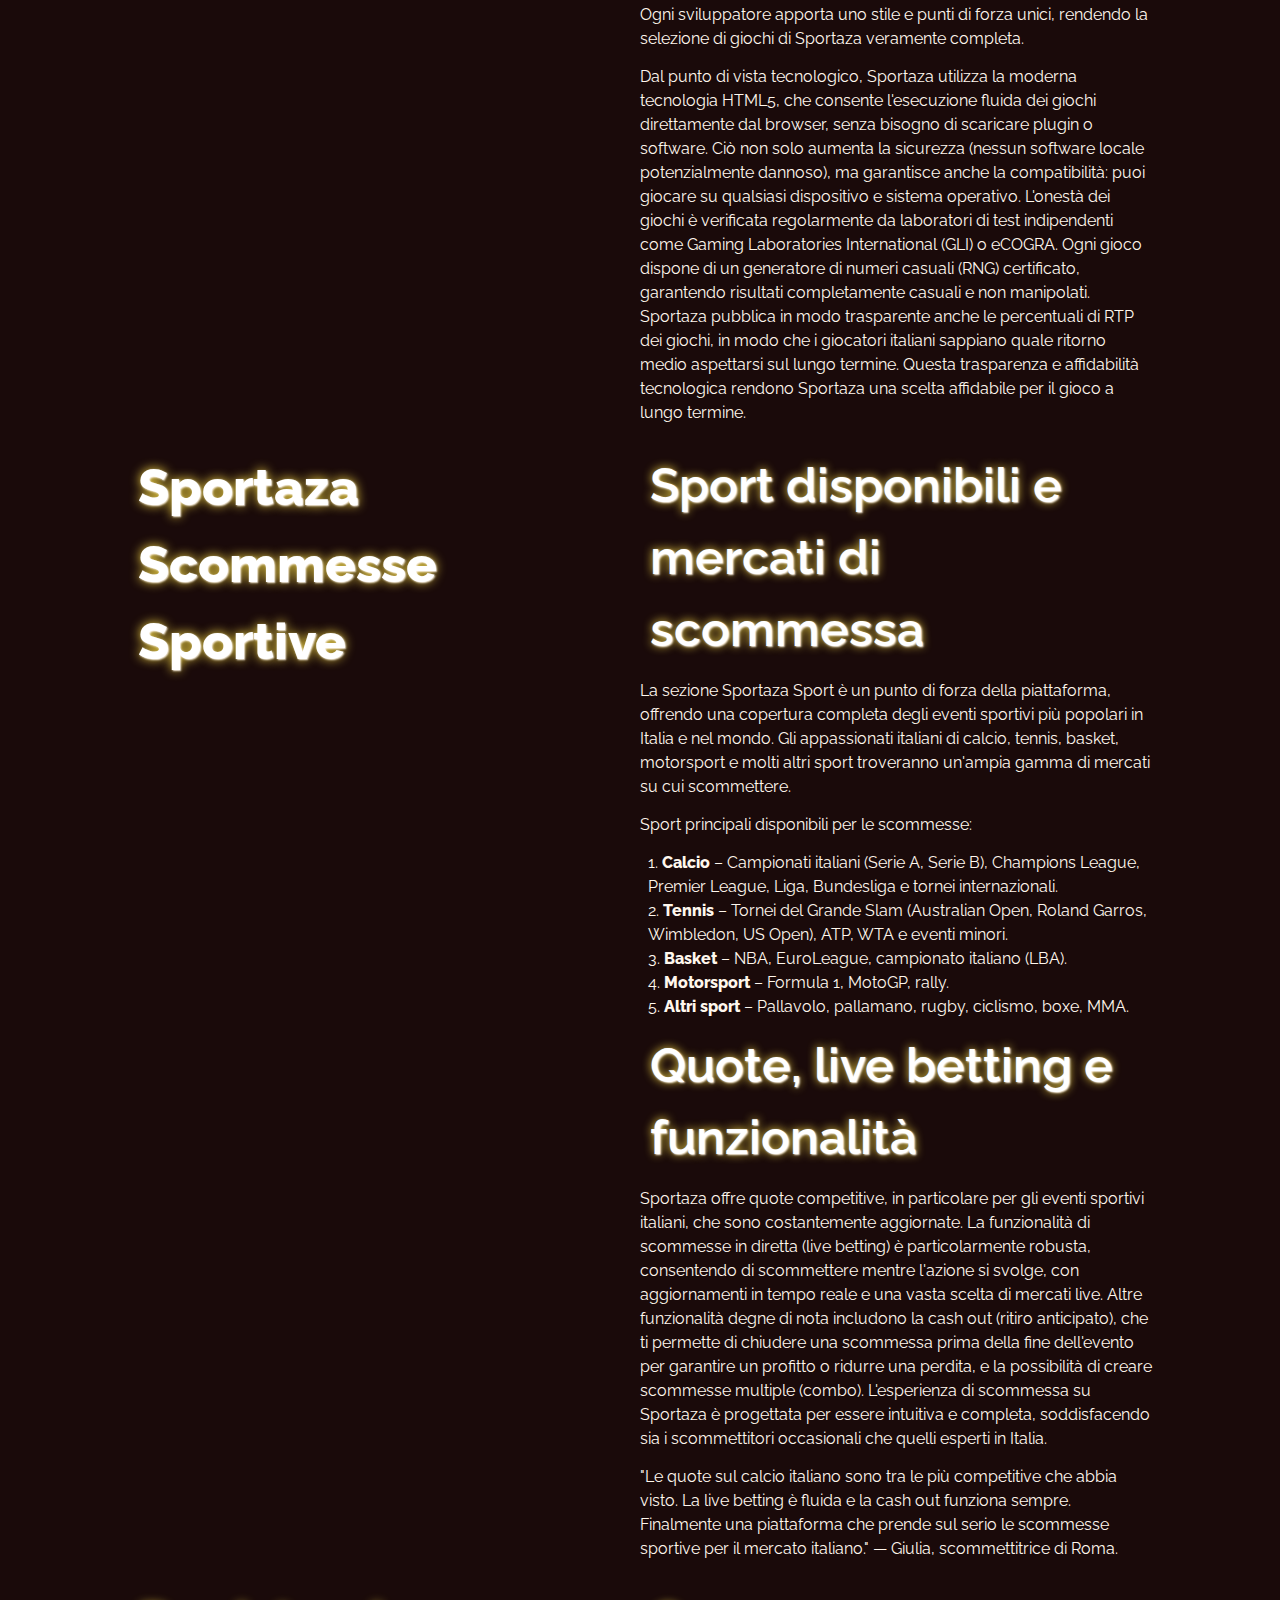
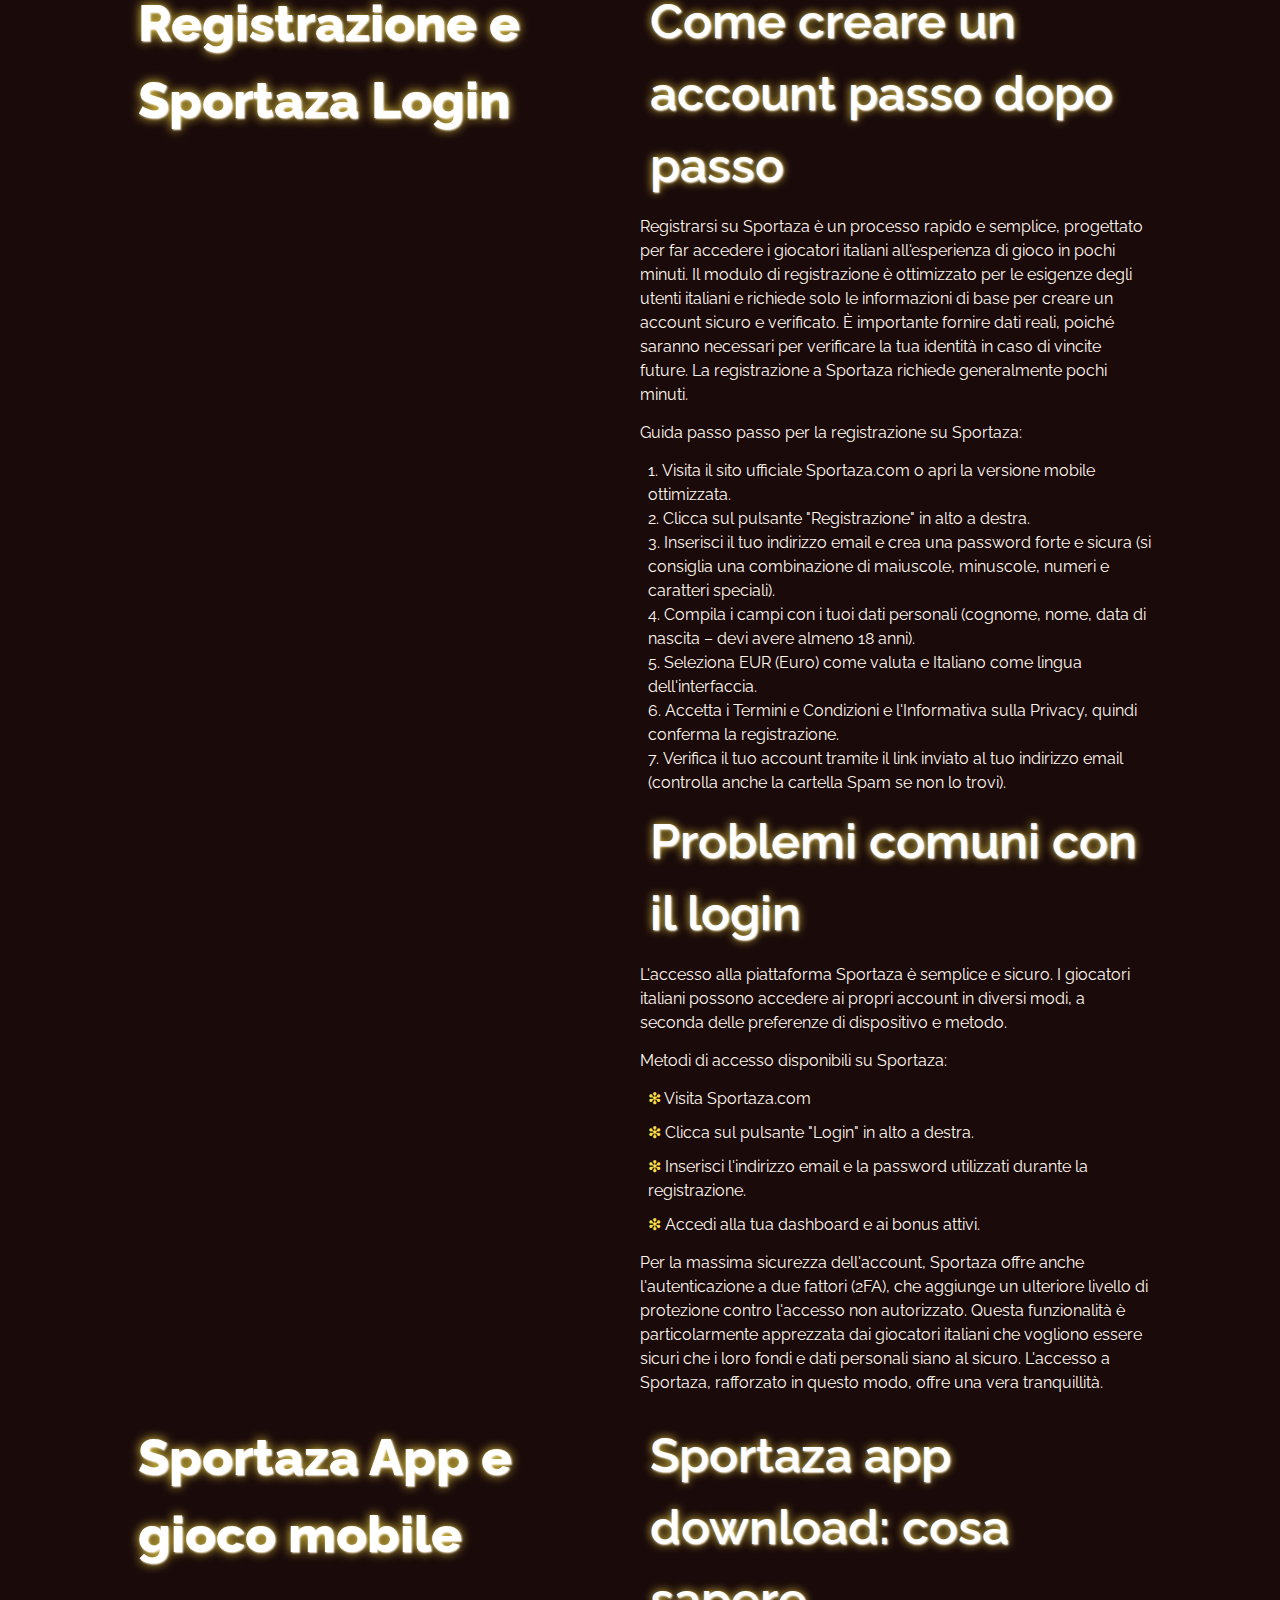
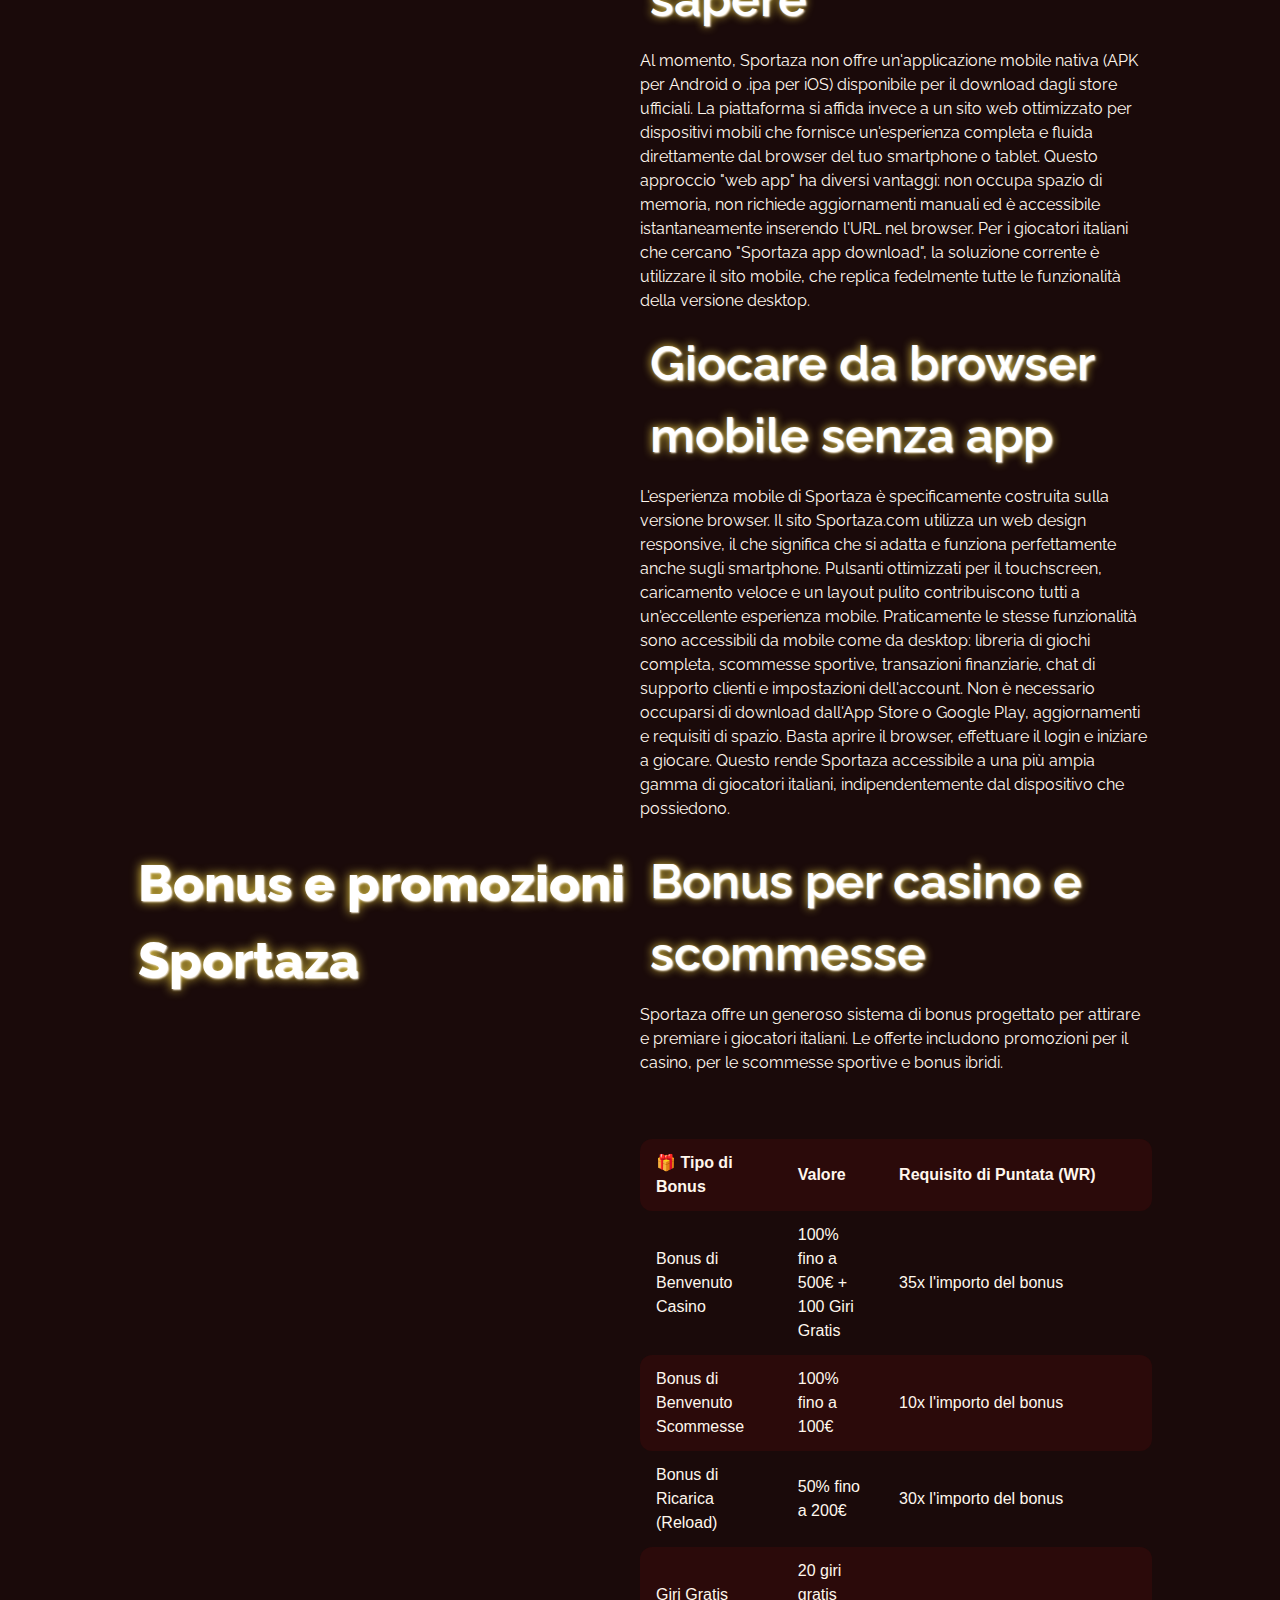
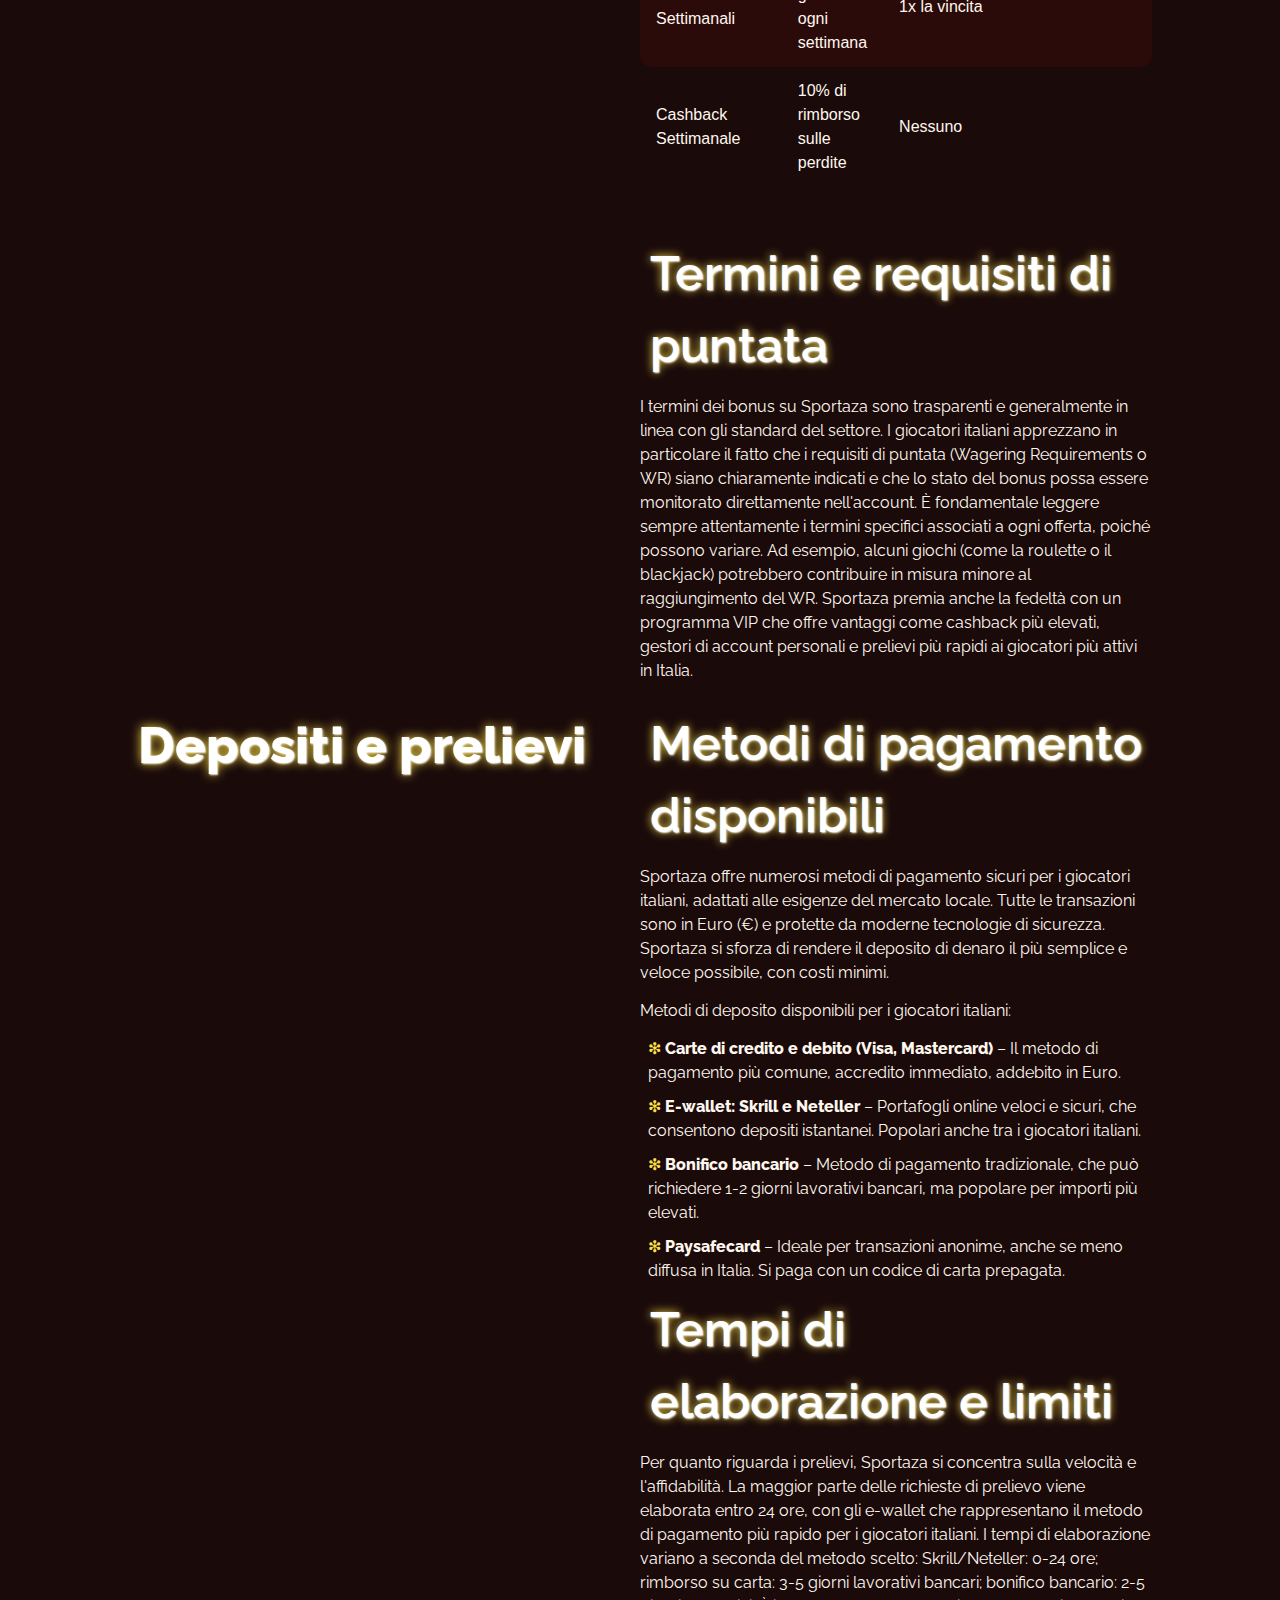
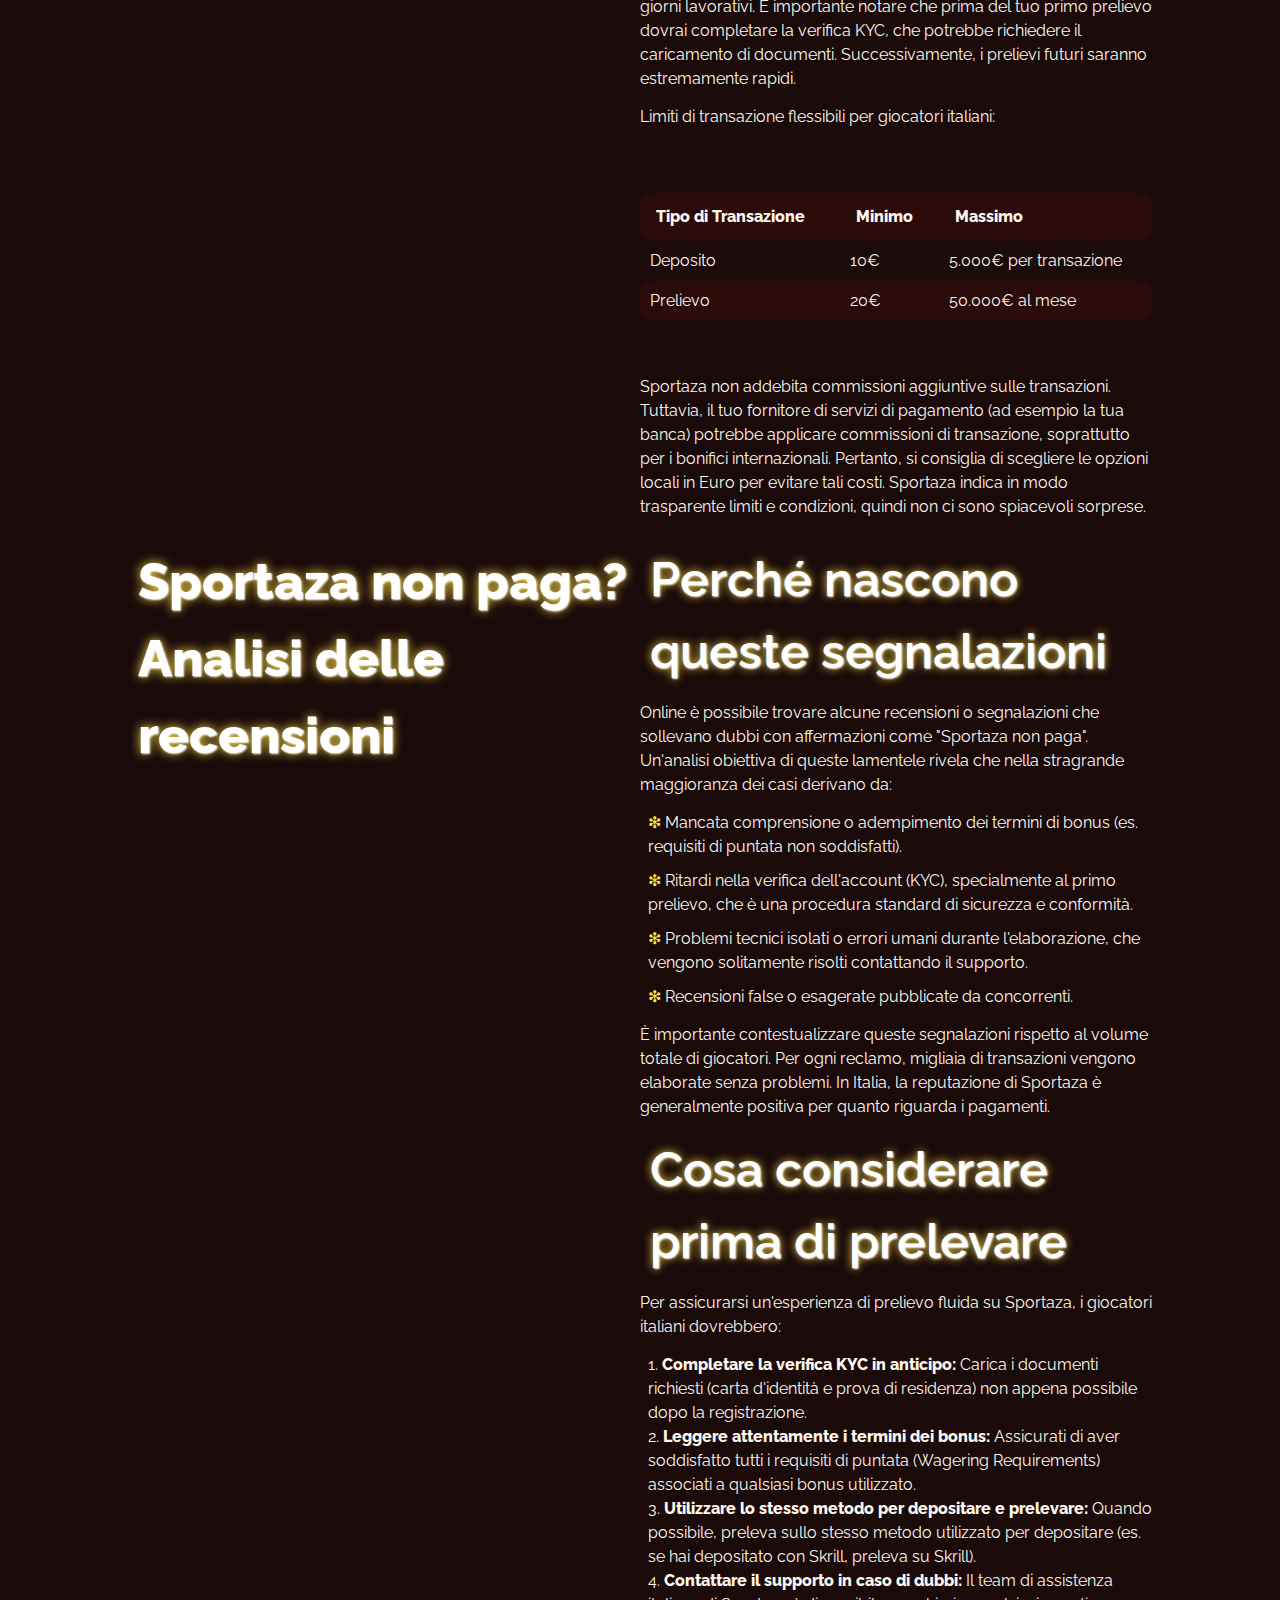
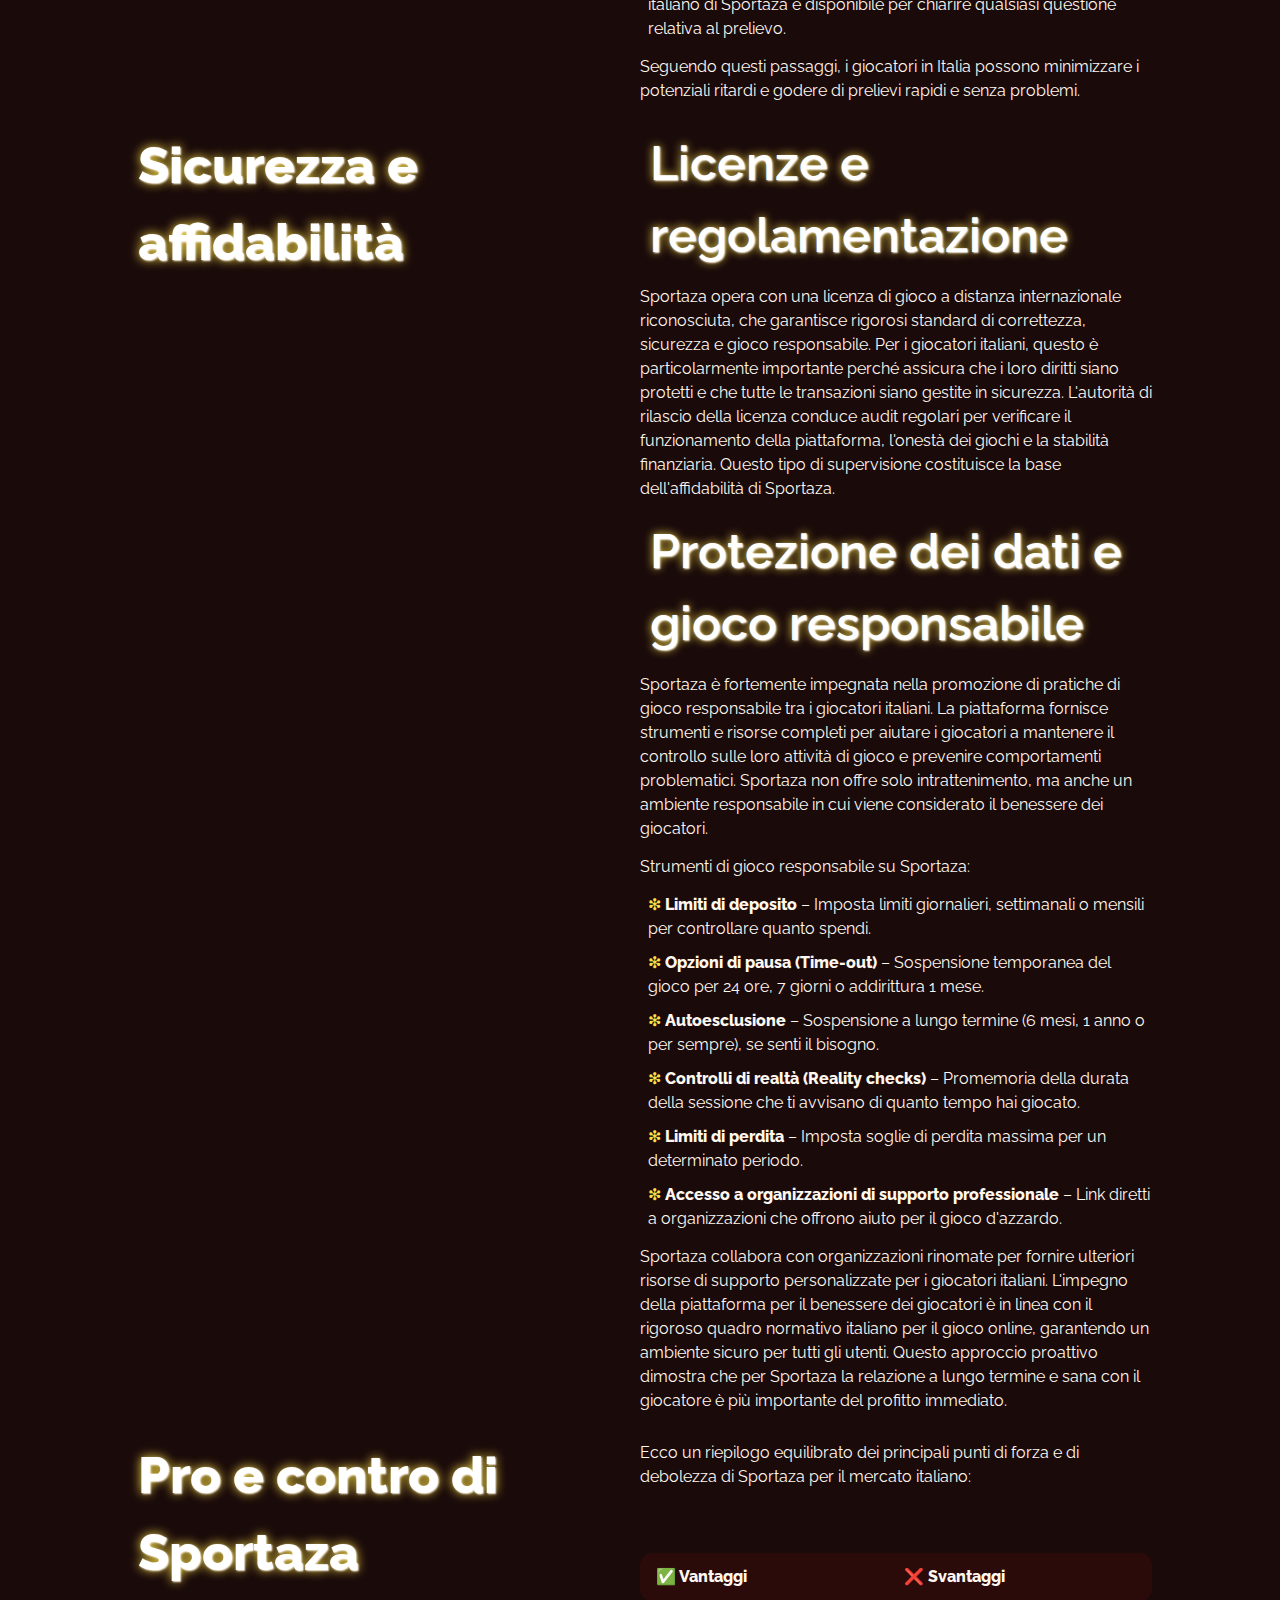
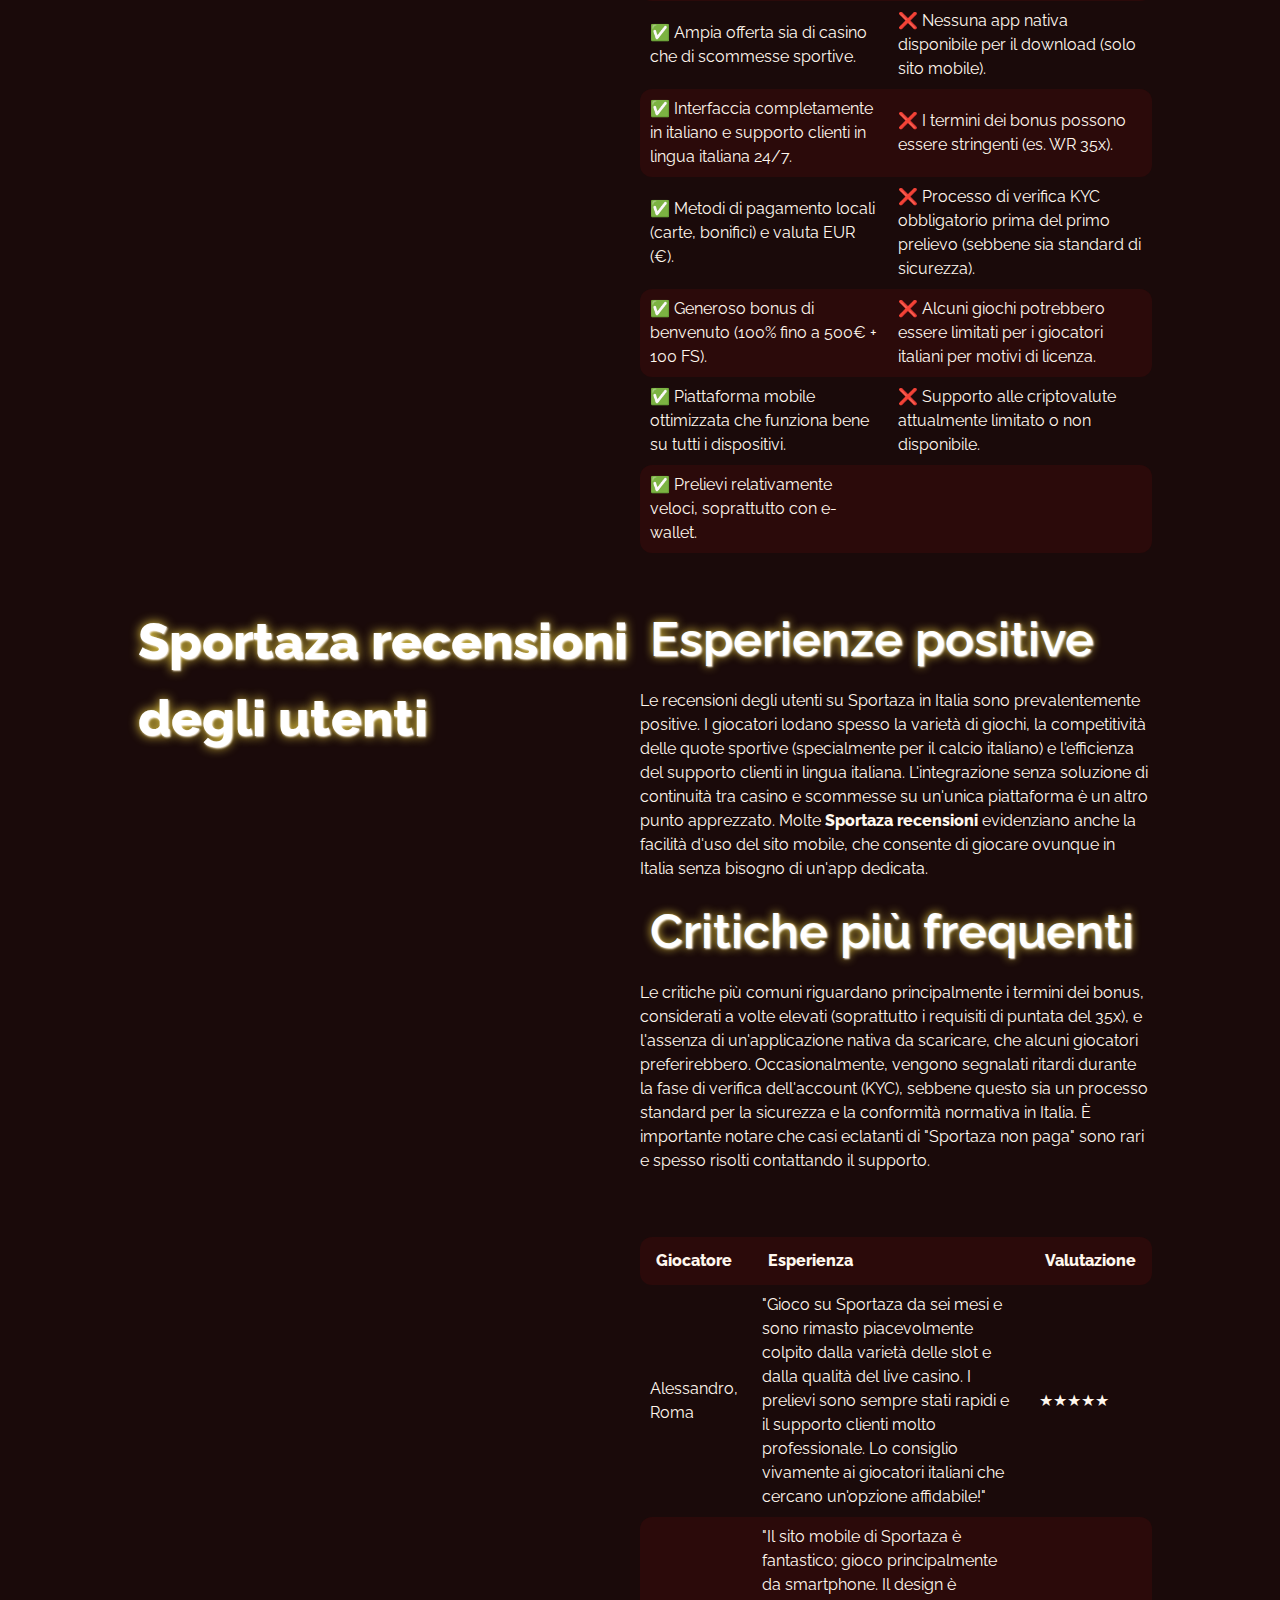
<file: it-it/index.html>
<!DOCTYPE html>
<html lang="it-IT">

<head>
	<meta charset="UTF-8" />
	<meta name="viewport" content="width=device-width, initial-scale=1.0" />
	<link rel="stylesheet" href="/style.css" />
	<link rel="shortcut icon" href="/favicon.ico" />

	<title>Sportaza Italia ⭐ Casino & Scommesse Sportive | Recensione Completa</title>
	<meta name="description"
		content="Sportaza è affidabile in Italia? Recensione completa su casino, scommesse sportive, login, app e sicurezza. Tutto quello che devi sapere." />

	<link rel="alternate" hreflang="it-IT" href="https://imodididire.it/it-it/">
	<link rel="alternate" hreflang="x-default" href="https://imodididire.it/">
	<link rel="canonical" href="https://imodididire.it/it-it/">

	<link rel="apple-touch-icon" sizes="180x180" href="/favicon.ico" />
	<meta name="apple-mobile-web-app-title" content="Sportaza Casino" />

	<meta name="twitter:card" content="summary_large_image" />
	<meta name="twitter:title" content="Sportaza Italia ⭐ Casino & Scommesse Sportive | Recensione Completa" />
	<meta name="twitter:description"
		content="Sportaza è affidabile in Italia? Recensione completa su casino, scommesse sportive, login, app e sicurezza. Tutto quello che devi sapere." />
	<meta name="twitter:image" content="https://imodididire.it/img/1.webp" />

	<meta property="og:title" content="Sportaza Italia ⭐ Casino & Scommesse Sportive | Recensione Completa" />
	<meta name="og:description"
		content="Sportaza è affidabile in Italia? Recensione completa su casino, scommesse sportive, login, app e sicurezza. Tutto quello che devi sapere." />
	<meta property="og:type" content="website" />
	<meta property="og:url" content="https://imodididire.it/" />
	<meta property="og:image" content="https://imodididire.it/img/1.webp" />
	<meta property="og:locale" content="it_IT" />

	<script type="application/ld+json">
        {
            "@context": "https://schema.org",
            "@type": "WebSite",
            "url": "https://imodididire.it/",
            "name": "Sportaza Italia ⭐ Casino & Scommesse Sportive | Recensione Completa",
            "description": "Sportaza è affidabile in Italia? Recensione completa su casino, scommesse sportive, login, app e sicurezza. Tutto quello che devi sapere."
        }
    </script>

	<script type="application/ld+json">
        {
            "@context": "https://schema.org",
            "@type": "Article",
            "mainEntityOfPage": {
                "@type": "WebPage",
                "@id": "https://imodididire.it/"
            },
            "headline": "Sportaza Italia ⭐ Casino & Scommesse Sportive | Recensione Completa",
            "image": "https://imodididire.it/img/1.webp",
            "author": {
                "@type": "Person",
                "name": "Marco Rossi"
            },
            "publisher": {
                "@type": "Organization",
                "name": "Sportaza Italia",
                "logo": {
                    "@type": "ImageObject",
                    "url": "https://imodididire.it/img/logo.webp"
                }
            },
            "datePublished": "2026-01-23",
            "dateModified": "2026-01-23"
        }
    </script>

	<script type="application/ld+json">
        {
            "@context": "https://schema.org",
            "@type": "BreadcrumbList",
            "itemListElement": [
                {
                    "@type": "ListItem",
                    "position": 1,
                    "name": "Sportaza Italia",
                    "item": "https://imodididire.it/"
                },
                {
                    "@type": "ListItem",
                    "position": 2,
                    "name": "🎁 Bonus di Benvenuto 2026 🎁",
                    "item": "https://imodididire.it/"
                }
            ]
        }
    </script>

	<script type="application/ld+json">
        {
            "@context": "https://schema.org",
            "@type": "FAQPage",
            "mainEntity": [
                {
                    "@type": "Question",
                    "name": "Sportaza è legale in Italia?",
                    "acceptedAnswer": {
                        "@type": "Answer",
                        "text": "Sì, Sportaza opera con una licenza internazionale di gioco a distanza riconosciuta e accetta giocatori dall'Italia. La piattaforma rispetta tutte le normative necessarie per offrire un'esperienza sicura ai giocatori italiani."
                    }
                },
                {
                    "@type": "Question",
                    "name": "Come si richiede il bonus di benvenuto su Sportaza?",
                    "acceptedAnswer": {
                        "@type": "Answer",
                        "text": "Per richiedere il bonus di benvenuto, basta registrare un nuovo account sul sito ufficiale Sportaza e verificare l'email. Il bonus verrà accreditato automaticamente sul tuo conto, permettendoti di giocare su titoli selezionati senza rischiare il tuo deposito iniziale."
                    }
                },
                {
                    "@type": "Question",
                    "name": "Sportaza accetta depositi con carta di credito?",
                    "acceptedAnswer": {
                        "@type": "Answer",
                        "text": "Certamente, Sportaza accetta carte Visa e Mastercard, oltre a portafogli elettronici popolari come Skrill e Neteller. I depositi con carta vengono elaborati istantaneamente per i giocatori italiani."
                    }
                },
                {
                    "@type": "Question",
                    "name": "Sportaza ha un'app mobile?",
                    "acceptedAnswer": {
                        "@type": "Answer",
                        "text": "Sportaza offre un sito web ottimizzato per mobile che funziona perfettamente su smartphone e tablet dal browser. Al momento non è disponibile un'app dedicata, ma la versione browser fornisce tutte le funzionalità principali."
                    }
                }
            ]
        }
    </script>
</head>

<body>
	<header>
		<div class="logo">
			<a href="/"><img src="/img/logo.webp" alt="Logo ufficiale di Sportaza Casino Italia" width="160"
					height="80" /></a>
		</div>
		<div class="header-btn">
			<a href="/play/" rel="nofollow" class="white-btn">Login</a>
			<a href="/play/" rel="nofollow" class="green-btn">Registrazione</a>
		</div>
	</header>

	<main>
		<div class="wraper">
			<div class="promo">
				<h1>Sportaza Italia – Casino Online e Scommesse Sportive</h1>

				<p class="txt">
					Sportaza è emersa come una piattaforma dinamica nel panorama del gioco online italiano, attirando l'attenzione
					con la sua interfaccia vibrante e un'ampia selezione di giochi. Operando sotto il dominio Sportaza.com, il
					sito ha generato notevole interesse tra i giocatori italiani in cerca di esperienze di gioco fresche e
					moderne. Molti in Italia si chiedono se Sportaza sia un operatore legittimo o solo l'ultima truffa online.
					Un'analisi approfondita rivela che Sportaza opera con una licenza internazionale di gioco a distanza,
					implementando robuste misure di sicurezza come la crittografia SSL e certificati di gioco equo. Per i
					giocatori italiani – che giocano da Roma, Milano, Napoli o Torino – Sportaza rappresenta un'opportunità
					interessante grazie al suo generoso pacchetto di benvenuto, ai diversi metodi di pagamento (incluse carte e
					e-wallet) e all'assistenza clienti localizzata. La popolarità di Sportaza in Italia è in crescita tra coloro
					che cercano un'esperienza di gioco affidabile e divertente.
				</p>

				<a href="/play/" rel="nofollow" class="green-btn">Registrati e Richiedi il Bonus</a>
			</div>

			<div class="table-wrapper">
				<table>
					<thead>
						<tr>
							<th>Categoria</th>
							<th>Dettagli</th>
						</tr>
					</thead>
					<tbody>
						<tr>
							<td>🎯 Licenza</td>
							<td>Licenza Internazionale di Gioco a Distanza</td>
						</tr>
						<tr>
							<td>📅 Fondazione</td>
							<td>2021</td>
						</tr>
						<tr>
							<td>💻 Piattaforma</td>
							<td>Sito Web + Ottimizzato per Mobile</td>
						</tr>
						<tr>
							<td>🎰 Giochi Casino</td>
							<td>Oltre 3000 giochi</td>
						</tr>
						<tr>
							<td>⚡ Slot Machine</td>
							<td>Oltre 2000 titoli</td>
						</tr>
						<tr>
							<td>🏈 Scommesse Sportive</td>
							<td>Oltre 25 discipline</td>
						</tr>
						<tr>
							<td>💳 Metodi di Pagamento</td>
							<td>Visa, Mastercard, Skrill, Neteller, Bonifico Bancario</td>
						</tr>
						<tr>
							<td>🔒 Sicurezza</td>
							<td>Crittografia SSL a 256-bit</td>
						</tr>
						<tr>
							<td>🤑 Bonus di Benvenuto</td>
							<td>100% fino a 500€ + 100 Giri Gratis</td>
						</tr>
						<tr>
							<td>📱 Mobile</td>
							<td>iOS & Android (browser ottimizzato)</td>
						</tr>
						<tr>
							<td>🕒 Tempi di Prelievo</td>
							<td>1-3 giorni lavorativi</td>
						</tr>
						<tr>
							<td>🌍 Lingue</td>
							<td>Italiano, Inglese, Tedesco</td>
						</tr>
						<tr>
							<td>📞 Supporto</td>
							<td>Live Chat 24/7, Email, Telefono</td>
						</tr>
					</tbody>
				</table>
			</div>

			<div class="flex">
				<div class="flex-content">
					<h2>Cos’è Sportaza?</h2>
				</div>
				<div class="flex-content">
					<h3>Panoramica della piattaforma</h3>
					<p class="txt">
						Sportaza Casino è l'incarnazione del gioco online moderno, progettato pensando ai giocatori italiani
						contemporanei. Con il suo accattivante schema di colori nero e rosso e un'interfaccia utente intuitiva,
						Sportaza.com è rapidamente diventato popolare tra i giocatori italiani. La piattaforma si distingue per la
						sua impressionante collezione di giochi provenienti dai principali sviluppatori di software, oltre che per
						tornei regolari e promozioni su misura per il mercato italiano. Sportaza non è solo un casino; è un centro
						di intrattenimento completo dove qualità ed eccitazione si incontrano.
					</p>

					<h3>Sportaza casino e Sportaza sport: come funziona</h3>
					<p class="txt">
						Sportaza offre un'esperienza ibrida unica, combinando un casino online completo con una sezione scommesse
						sportive all'avanguardia. Ecco come funziona:
					</p>

					<ul>
						<li><strong>Sportaza Casino:</strong> Accesso a migliaia di slot, giochi da tavolo e live dealer.</li>
						<li><strong>Sportaza Sport:</strong> Scommesse pre-partita e in diretta su calcio, tennis, basket e altri
							sport.</li>
						<li>Un unico wallet per entrambe le sezioni, semplificando la gestione del saldo.</li>
						<li>Promozioni condivise che premiano l'attività sia nel casino che nelle scommesse.</li>
					</ul>

					<p class="txt">
						Caratteristiche distintive di Sportaza per i giocatori italiani:
					</p>

					<ol>
						<li>Interfaccia completamente in italiano, con supporto clienti locale.</li>
						<li>Metodi di pagamento locali, inclusi bonifici bancari italiani e carte.</li>
						<li>Valuta EUR (€) per tutte le transazioni, nessun costo di cambio.</li>
						<li>Promozioni focalizzate su eventi sportivi italiani importanti.</li>
						<li>Supporto clienti 24/7 con operatori di madrelingua italiana.</li>
						<li>Esperienza mobile ottimizzata per le condizioni di rete italiane.</li>
						<li>Offerte regolari di giri gratuiti (free spins) e codici promozionali.</li>
					</ol>

					<blockquote>
						"La combinazione perfetta tra casino e scommesse mi ha conquistato. Da Milano posso passare dalle slot alla
						scommessa sul derby in due click. Sportaza ha capito cosa vogliamo noi giocatori italiani." — Luca,
						giocatore di Milano.
					</blockquote>

					<p class="txt">
						La sicurezza dei giocatori è una priorità assoluta per Sportaza. La piattaforma utilizza protocolli di
						sicurezza all'avanguardia per proteggere i dati degli utenti e le transazioni finanziarie, inclusa la
						crittografia SSL a 256 bit e sistemi avanzati di autenticazione. Per i giocatori italiani che cercano
						un'esperienza di gioco sicura ed emozionante, Sportaza rappresenta una scelta convincente nel mercato online
						affollato. La reputazione di Sportaza si basa proprio sull'affidabilità e la trasparenza operativa.
					</p>

					<img src="/img/1.webp" alt="Interfaccia italiana di Sportaza su desktop e smartphone" width="800"
						height="600" />
				</div>
			</div>

			<div class="flex">
				<div class="flex-content">
					<h2>Sportaza è disponibile in Italia?</h2>
				</div>
				<div class="flex-content">
					<h3>Accesso per utenti italiani</h3>
					<p class="txt">
						Sì, Sportaza è pienamente accessibile e legale per i giocatori con residenza in Italia. La piattaforma ha
						adattato la sua offerta per soddisfare le esigenze specifiche del mercato italiano. L'accesso da qualsiasi
						città italiana – come Roma, Venezia, Firenze o Palermo – è semplice e diretto. Non sono necessari VPN o
						metodi di elusione. Basta visitare il sito web, registrarsi e iniziare a giocare. La disponibilità di
						Sportaza in Italia è un punto di forza importante per la sua crescita nella penisola.
					</p>

					<h3>Restrizioni e condizioni regionali</h3>
					<p class="txt">
						Sebbene Sportaza sia aperto all'Italia, ci sono alcune condizioni da considerare:
					</p>

					<ul>
						<li>Età minima di gioco: 18 anni.</li>
						<li>Verifica dell'identità obbligatoria (KYC) per i prelievi, in conformità con le normative italiane ed
							europee.</li>
						<li>Alcuni giochi o funzionalità promozionali potrebbero avere restrizioni geografiche basate sulla licenza
							dell'operatore.</li>
						<li>È responsabilità del giocatore assicurarsi che il gioco d'azzardo online sia consentito dalla propria
							giurisdizione locale.</li>
					</ul>

					<p class="txt">
						Sportaza opera in piena trasparenza riguardo a questi aspetti. I termini e condizioni, facilmente
						accessibili, specificano chiaramente i diritti e gli obblighi degli utenti italiani. La presenza di Sportaza
						in Italia è sostenuta da un impegno verso il gioco responsabile e la conformità normativa.
					</p>
				</div>
			</div>

			<div class="flex">
				<div class="flex-content">
					<h2>Sportaza Casino Online</h2>
				</div>
				<div class="flex-content">
					<h3>Slot, giochi da tavolo e live casino</h3>
					<p class="txt">
						Il casino online di Sportaza vanta una collezione impressionante di oltre 3000 titoli, catering per tutti i
						gusti e stili di gioco. Per i giocatori italiani è disponibile una vasta scelta di slot, giochi da tavolo
						classici e titoli specializzati, provenienti dai principali sviluppatori di software del settore. Sportaza è
						un vero paradiso per gli appassionati che cercano varietà e qualità.
					</p>

					<p class="txt">Categorie di giochi disponibili su Sportaza:</p>

					<ul>
						<li><strong>Slot Machine</strong> – Oltre 2000 titoli con temi vari: mitologia, avventura, film, frutta,
							classici e video slot moderni.</li>
						<li><strong>Giochi da Tavolo</strong> – Blackjack in diverse varianti (Europeo, Classico, Multi-mano),
							Roulette (Europea, Francese, Americana), Baccarat, Poker (Caribbean Stud, Texas Hold'em).</li>
						<li><strong>Video Poker</strong> – Molte varianti con diverse tabelle di pagamento, come Jacks or Better,
							Deuces Wild o Joker Poker.</li>
						<li><strong>Giochi Jackpot</strong> – Giochi con jackpot progressivi, dove il premio principale può
							raggiungere milioni di euro. Include le famose serie "Mega".</li>
						<li><strong>Live Casino</strong> – Giochi in tempo reale con croupier reali: roulette live, blackjack live,
							baccarat live, poker e game show come Monopoly Live o Dream Catcher.</li>
					</ul>

					<h3>Provider di giochi e qualità software</h3>
					<p class="txt">
						La qualità e la varietà dell'offerta di gioco di Sportaza si basano su un impressionante elenco dei
						principali fornitori di software al mondo. Tra i partner ci sono nomi come NetEnt, Microgaming, Play'n GO,
						Pragmatic Play, Evolution Gaming, Yggdrasil, Quickspin e molti altri. Ogni sviluppatore apporta uno stile e
						punti di forza unici, rendendo la selezione di giochi di Sportaza veramente completa.
					</p>
					<p class="txt">
						Dal punto di vista tecnologico, Sportaza utilizza la moderna tecnologia HTML5, che consente l'esecuzione
						fluida dei giochi direttamente dal browser, senza bisogno di scaricare plugin o software. Ciò non solo
						aumenta la sicurezza (nessun software locale potenzialmente dannoso), ma garantisce anche la compatibilità:
						puoi giocare su qualsiasi dispositivo e sistema operativo. L'onestà dei giochi è verificata regolarmente da
						laboratori di test indipendenti come Gaming Laboratories International (GLI) o eCOGRA. Ogni gioco dispone di
						un generatore di numeri casuali (RNG) certificato, garantendo risultati completamente casuali e non
						manipolati. Sportaza pubblica in modo trasparente anche le percentuali di RTP dei giochi, in modo che i
						giocatori italiani sappiano quale ritorno medio aspettarsi sul lungo termine. Questa trasparenza e
						affidabilità tecnologica rendono Sportaza una scelta affidabile per il gioco a lungo termine.
					</p>
				</div>
			</div>

			<div class="flex">
				<div class="flex-content">
					<h2>Sportaza Scommesse Sportive</h2>
				</div>
				<div class="flex-content">
					<h3>Sport disponibili e mercati di scommessa</h3>
					<p class="txt">
						La sezione Sportaza Sport è un punto di forza della piattaforma, offrendo una copertura completa degli
						eventi sportivi più popolari in Italia e nel mondo. Gli appassionati italiani di calcio, tennis, basket,
						motorsport e molti altri sport troveranno un'ampia gamma di mercati su cui scommettere.
					</p>

					<p class="txt">Sport principali disponibili per le scommesse:</p>

					<ol>
						<li><strong>Calcio</strong> – Campionati italiani (Serie A, Serie B), Champions League, Premier League,
							Liga, Bundesliga e tornei internazionali.</li>
						<li><strong>Tennis</strong> – Tornei del Grande Slam (Australian Open, Roland Garros, Wimbledon, US Open),
							ATP, WTA e eventi minori.</li>
						<li><strong>Basket</strong> – NBA, EuroLeague, campionato italiano (LBA).</li>
						<li><strong>Motorsport</strong> – Formula 1, MotoGP, rally.</li>
						<li><strong>Altri sport</strong> – Pallavolo, pallamano, rugby, ciclismo, boxe, MMA.</li>
					</ol>

					<h3>Quote, live betting e funzionalità</h3>
					<p class="txt">
						Sportaza offre quote competitive, in particolare per gli eventi sportivi italiani, che sono costantemente
						aggiornate. La funzionalità di scommesse in diretta (live betting) è particolarmente robusta, consentendo di
						scommettere mentre l'azione si svolge, con aggiornamenti in tempo reale e una vasta scelta di mercati live.
						Altre funzionalità degne di nota includono la cash out (ritiro anticipato), che ti permette di chiudere una
						scommessa prima della fine dell'evento per garantire un profitto o ridurre una perdita, e la possibilità di
						creare scommesse multiple (combo). L'esperienza di scommessa su Sportaza è progettata per essere intuitiva e
						completa, soddisfacendo sia i scommettitori occasionali che quelli esperti in Italia.
					</p>

					<blockquote>
						"Le quote sul calcio italiano sono tra le più competitive che abbia visto. La live betting è fluida e la
						cash out funziona sempre. Finalmente una piattaforma che prende sul serio le scommesse sportive per il
						mercato italiano." — Giulia, scommettitrice di Roma.
					</blockquote>
				</div>
			</div>

			<div class="flex">
				<div class="flex-content">
					<h2>Registrazione e Sportaza Login</h2>
				</div>
				<div class="flex-content">
					<h3>Come creare un account passo dopo passo</h3>
					<p class="txt">
						Registrarsi su Sportaza è un processo rapido e semplice, progettato per far accedere i giocatori italiani
						all'esperienza di gioco in pochi minuti. Il modulo di registrazione è ottimizzato per le esigenze degli
						utenti italiani e richiede solo le informazioni di base per creare un account sicuro e verificato. È
						importante fornire dati reali, poiché saranno necessari per verificare la tua identità in caso di vincite
						future. La registrazione a Sportaza richiede generalmente pochi minuti.
					</p>

					<p class="txt">Guida passo passo per la registrazione su Sportaza:</p>

					<ol>
						<li>Visita il sito ufficiale Sportaza.com o apri la versione mobile ottimizzata.</li>
						<li>Clicca sul pulsante "Registrazione" in alto a destra.</li>
						<li>Inserisci il tuo indirizzo email e crea una password forte e sicura (si consiglia una combinazione di
							maiuscole, minuscole, numeri e caratteri speciali).</li>
						<li>Compila i campi con i tuoi dati personali (cognome, nome, data di nascita – devi avere almeno 18 anni).
						</li>
						<li>Seleziona EUR (Euro) come valuta e Italiano come lingua dell'interfaccia.</li>
						<li>Accetta i Termini e Condizioni e l'Informativa sulla Privacy, quindi conferma la registrazione.</li>
						<li>Verifica il tuo account tramite il link inviato al tuo indirizzo email (controlla anche la cartella Spam
							se non lo trovi).</li>
					</ol>

					<h3>Problemi comuni con il login</h3>
					<p class="txt">
						L'accesso alla piattaforma Sportaza è semplice e sicuro. I giocatori italiani possono accedere ai propri
						account in diversi modi, a seconda delle preferenze di dispositivo e metodo.
					</p>

					<p class="txt">Metodi di accesso disponibili su Sportaza:</p>

					<ul>
						<li>Visita Sportaza.com</li>
						<li>Clicca sul pulsante "Login" in alto a destra.</li>
						<li>Inserisci l'indirizzo email e la password utilizzati durante la registrazione.</li>
						<li>Accedi alla tua dashboard e ai bonus attivi.</li>
					</ul>

					<p class="txt">
						Per la massima sicurezza dell'account, Sportaza offre anche l'autenticazione a due fattori (2FA), che
						aggiunge un ulteriore livello di protezione contro l'accesso non autorizzato. Questa funzionalità è
						particolarmente apprezzata dai giocatori italiani che vogliono essere sicuri che i loro fondi e dati
						personali siano al sicuro. L'accesso a Sportaza, rafforzato in questo modo, offre una vera tranquillità.
					</p>
				</div>
			</div>

			<div class="flex">
				<div class="flex-content">
					<h2>Sportaza App e gioco mobile</h2>
				</div>
				<div class="flex-content">
					<h3>Sportaza app download: cosa sapere</h3>
					<p class="txt">
						Al momento, Sportaza non offre un'applicazione mobile nativa (APK per Android o .ipa per iOS) disponibile
						per il download dagli store ufficiali. La piattaforma si affida invece a un sito web ottimizzato per
						dispositivi mobili che fornisce un'esperienza completa e fluida direttamente dal browser del tuo smartphone
						o tablet. Questo approccio "web app" ha diversi vantaggi: non occupa spazio di memoria, non richiede
						aggiornamenti manuali ed è accessibile istantaneamente inserendo l'URL nel browser. Per i giocatori italiani
						che cercano "Sportaza app download", la soluzione corrente è utilizzare il sito mobile, che replica
						fedelmente tutte le funzionalità della versione desktop.
					</p>

					<h3>Giocare da browser mobile senza app</h3>
					<p class="txt">
						L'esperienza mobile di Sportaza è specificamente costruita sulla versione browser. Il sito Sportaza.com
						utilizza un web design responsive, il che significa che si adatta e funziona perfettamente anche sugli
						smartphone. Pulsanti ottimizzati per il touchscreen, caricamento veloce e un layout pulito contribuiscono
						tutti a un'eccellente esperienza mobile. Praticamente le stesse funzionalità sono accessibili da mobile come
						da desktop: libreria di giochi completa, scommesse sportive, transazioni finanziarie, chat di supporto
						clienti e impostazioni dell'account. Non è necessario occuparsi di download dall'App Store o Google Play,
						aggiornamenti e requisiti di spazio. Basta aprire il browser, effettuare il login e iniziare a giocare.
						Questo rende Sportaza accessibile a una più ampia gamma di giocatori italiani, indipendentemente dal
						dispositivo che possiedono.
					</p>
				</div>
			</div>

			<div class="flex">
				<div class="flex-content">
					<h2>Bonus e promozioni Sportaza</h2>
				</div>
				<div class="flex-content">
					<h3>Bonus per casino e scommesse</h3>
					<p class="txt">
						Sportaza offre un generoso sistema di bonus progettato per attirare e premiare i giocatori italiani. Le
						offerte includono promozioni per il casino, per le scommesse sportive e bonus ibridi.
					</p>

					<div class="table-wrapper">
						<table class="bonus-table">
							<thead>
								<tr>
									<th>🎁 Tipo di Bonus</th>
									<th>Valore</th>
									<th>Requisito di Puntata (WR)</th>
								</tr>
							</thead>
							<tbody>
								<tr>
									<td>Bonus di Benvenuto Casino</td>
									<td>100% fino a 500€ + 100 Giri Gratis</td>
									<td>35x l'importo del bonus</td>
								</tr>
								<tr>
									<td>Bonus di Benvenuto Scommesse</td>
									<td>100% fino a 100€</td>
									<td>10x l'importo del bonus</td>
								</tr>
								<tr>
									<td>Bonus di Ricarica (Reload)</td>
									<td>50% fino a 200€</td>
									<td>30x l'importo del bonus</td>
								</tr>
								<tr>
									<td>Giri Gratis Settimanali</td>
									<td>20 giri gratis ogni settimana</td>
									<td>1x la vincita</td>
								</tr>
								<tr>
									<td>Cashback Settimanale</td>
									<td>10% di rimborso sulle perdite</td>
									<td>Nessuno</td>
								</tr>
							</tbody>
						</table>
					</div>

					<h3>Termini e requisiti di puntata</h3>
					<p class="txt">
						I termini dei bonus su Sportaza sono trasparenti e generalmente in linea con gli standard del settore. I
						giocatori italiani apprezzano in particolare il fatto che i requisiti di puntata (Wagering Requirements o
						WR) siano chiaramente indicati e che lo stato del bonus possa essere monitorato direttamente nell'account. È
						fondamentale leggere sempre attentamente i termini specifici associati a ogni offerta, poiché possono
						variare. Ad esempio, alcuni giochi (come la roulette o il blackjack) potrebbero contribuire in misura minore
						al raggiungimento del WR. Sportaza premia anche la fedeltà con un programma VIP che offre vantaggi come
						cashback più elevati, gestori di account personali e prelievi più rapidi ai giocatori più attivi in Italia.
					</p>
				</div>
			</div>

			<div class="flex">
				<div class="flex-content">
					<h2>Depositi e prelievi</h2>
				</div>
				<div class="flex-content">
					<h3>Metodi di pagamento disponibili</h3>
					<p class="txt">
						Sportaza offre numerosi metodi di pagamento sicuri per i giocatori italiani, adattati alle esigenze del
						mercato locale. Tutte le transazioni sono in Euro (€) e protette da moderne tecnologie di sicurezza.
						Sportaza si sforza di rendere il deposito di denaro il più semplice e veloce possibile, con costi minimi.
					</p>

					<p class="txt">Metodi di deposito disponibili per i giocatori italiani:</p>

					<ul>
						<li><strong>Carte di credito e debito (Visa, Mastercard)</strong> – Il metodo di pagamento più comune,
							accredito immediato, addebito in Euro.</li>
						<li><strong>E-wallet: Skrill e Neteller</strong> – Portafogli online veloci e sicuri, che consentono
							depositi istantanei. Popolari anche tra i giocatori italiani.</li>
						<li><strong>Bonifico bancario</strong> – Metodo di pagamento tradizionale, che può richiedere 1-2 giorni
							lavorativi bancari, ma popolare per importi più elevati.</li>
						<li><strong>Paysafecard</strong> – Ideale per transazioni anonime, anche se meno diffusa in Italia. Si paga
							con un codice di carta prepagata.</li>
					</ul>

					<h3>Tempi di elaborazione e limiti</h3>
					<p class="txt">
						Per quanto riguarda i prelievi, Sportaza si concentra sulla velocità e l'affidabilità. La maggior parte
						delle richieste di prelievo viene elaborata entro 24 ore, con gli e-wallet che rappresentano il metodo di
						pagamento più rapido per i giocatori italiani. I tempi di elaborazione variano a seconda del metodo scelto:
						Skrill/Neteller: 0-24 ore; rimborso su carta: 3-5 giorni lavorativi bancari; bonifico bancario: 2-5 giorni
						lavorativi. È importante notare che prima del tuo primo prelievo dovrai completare la verifica KYC, che
						potrebbe richiedere il caricamento di documenti. Successivamente, i prelievi futuri saranno estremamente
						rapidi.
					</p>

					<p class="txt">Limiti di transazione flessibili per giocatori italiani:</p>
					<div class="table-wrapper">
						<table>
							<thead>
								<tr>
									<th>Tipo di Transazione</th>
									<th>Minimo</th>
									<th>Massimo</th>
								</tr>
							</thead>
							<tbody>
								<tr>
									<td>Deposito</td>
									<td>10€</td>
									<td>5.000€ per transazione</td>
								</tr>
								<tr>
									<td>Prelievo</td>
									<td>20€</td>
									<td>50.000€ al mese</td>
								</tr>
							</tbody>
						</table>
					</div>
					<p class="txt">
						Sportaza non addebita commissioni aggiuntive sulle transazioni. Tuttavia, il tuo fornitore di servizi di
						pagamento (ad esempio la tua banca) potrebbe applicare commissioni di transazione, soprattutto per i
						bonifici internazionali. Pertanto, si consiglia di scegliere le opzioni locali in Euro per evitare tali
						costi. Sportaza indica in modo trasparente limiti e condizioni, quindi non ci sono spiacevoli sorprese.
					</p>
				</div>
			</div>

			<div class="flex">
				<div class="flex-content">
					<h2>Sportaza non paga? Analisi delle recensioni</h2>
				</div>
				<div class="flex-content">
					<h3>Perché nascono queste segnalazioni</h3>
					<p class="txt">
						Online è possibile trovare alcune recensioni o segnalazioni che sollevano dubbi con affermazioni come
						"Sportaza non paga". Un'analisi obiettiva di queste lamentele rivela che nella stragrande maggioranza dei
						casi derivano da:
					</p>
					<ul>
						<li>Mancata comprensione o adempimento dei termini di bonus (es. requisiti di puntata non soddisfatti).</li>
						<li>Ritardi nella verifica dell'account (KYC), specialmente al primo prelievo, che è una procedura standard
							di sicurezza e conformità.</li>
						<li>Problemi tecnici isolati o errori umani durante l'elaborazione, che vengono solitamente risolti
							contattando il supporto.</li>
						<li>Recensioni false o esagerate pubblicate da concorrenti.</li>
					</ul>
					<p class="txt">
						È importante contestualizzare queste segnalazioni rispetto al volume totale di giocatori. Per ogni reclamo,
						migliaia di transazioni vengono elaborate senza problemi. In Italia, la reputazione di Sportaza è
						generalmente positiva per quanto riguarda i pagamenti.
					</p>

					<h3>Cosa considerare prima di prelevare</h3>
					<p class="txt">
						Per assicurarsi un'esperienza di prelievo fluida su Sportaza, i giocatori italiani dovrebbero:
					</p>
					<ol>
						<li><strong>Completare la verifica KYC in anticipo:</strong> Carica i documenti richiesti (carta d'identità
							e prova di residenza) non appena possibile dopo la registrazione.</li>
						<li><strong>Leggere attentamente i termini dei bonus:</strong> Assicurati di aver soddisfatto tutti i
							requisiti di puntata (Wagering Requirements) associati a qualsiasi bonus utilizzato.</li>
						<li><strong>Utilizzare lo stesso metodo per depositare e prelevare:</strong> Quando possibile, preleva sullo
							stesso metodo utilizzato per depositare (es. se hai depositato con Skrill, preleva su Skrill).</li>
						<li><strong>Contattare il supporto in caso di dubbi:</strong> Il team di assistenza italiano di Sportaza è
							disponibile per chiarire qualsiasi questione relativa al prelievo.</li>
					</ol>
					<p class="txt">
						Seguendo questi passaggi, i giocatori in Italia possono minimizzare i potenziali ritardi e godere di
						prelievi rapidi e senza problemi.
					</p>
				</div>
			</div>

			<div class="flex">
				<div class="flex-content">
					<h2>Sicurezza e affidabilità</h2>
				</div>
				<div class="flex-content">
					<h3>Licenze e regolamentazione</h3>
					<p class="txt">
						Sportaza opera con una licenza di gioco a distanza internazionale riconosciuta, che garantisce rigorosi
						standard di correttezza, sicurezza e gioco responsabile. Per i giocatori italiani, questo è particolarmente
						importante perché assicura che i loro diritti siano protetti e che tutte le transazioni siano gestite in
						sicurezza. L'autorità di rilascio della licenza conduce audit regolari per verificare il funzionamento della
						piattaforma, l'onestà dei giochi e la stabilità finanziaria. Questo tipo di supervisione costituisce la base
						dell'affidabilità di Sportaza.
					</p>

					<h3>Protezione dei dati e gioco responsabile</h3>
					<p class="txt">
						Sportaza è fortemente impegnata nella promozione di pratiche di gioco responsabile tra i giocatori italiani.
						La piattaforma fornisce strumenti e risorse completi per aiutare i giocatori a mantenere il controllo sulle
						loro attività di gioco e prevenire comportamenti problematici. Sportaza non offre solo intrattenimento, ma
						anche un ambiente responsabile in cui viene considerato il benessere dei giocatori.
					</p>
					<p class="txt">Strumenti di gioco responsabile su Sportaza:</p>
					<ul>
						<li><strong>Limiti di deposito</strong> – Imposta limiti giornalieri, settimanali o mensili per controllare
							quanto spendi.</li>
						<li><strong>Opzioni di pausa (Time-out)</strong> – Sospensione temporanea del gioco per 24 ore, 7 giorni o
							addirittura 1 mese.</li>
						<li><strong>Autoesclusione</strong> – Sospensione a lungo termine (6 mesi, 1 anno o per sempre), se senti il
							bisogno.</li>
						<li><strong>Controlli di realtà (Reality checks)</strong> – Promemoria della durata della sessione che ti
							avvisano di quanto tempo hai giocato.</li>
						<li><strong>Limiti di perdita</strong> – Imposta soglie di perdita massima per un determinato periodo.</li>
						<li><strong>Accesso a organizzazioni di supporto professionale</strong> – Link diretti a organizzazioni che
							offrono aiuto per il gioco d'azzardo.</li>
					</ul>
					<p class="txt">
						Sportaza collabora con organizzazioni rinomate per fornire ulteriori risorse di supporto personalizzate per
						i giocatori italiani. L'impegno della piattaforma per il benessere dei giocatori è in linea con il rigoroso
						quadro normativo italiano per il gioco online, garantendo un ambiente sicuro per tutti gli utenti. Questo
						approccio proattivo dimostra che per Sportaza la relazione a lungo termine e sana con il giocatore è più
						importante del profitto immediato.
					</p>
				</div>
			</div>

			<div class="flex">
				<div class="flex-content">
					<h2>Pro e contro di Sportaza</h2>
				</div>
				<div class="flex-content">
					<p class="txt">
						Ecco un riepilogo equilibrato dei principali punti di forza e di debolezza di Sportaza per il mercato
						italiano:
					</p>

					<div class="table-wrapper">
						<table>
							<thead>
								<tr>
									<th>✅ Vantaggi</th>
									<th>❌ Svantaggi</th>
								</tr>
							</thead>
							<tbody>
								<tr>
									<td>✅ Ampia offerta sia di casino che di scommesse sportive.</td>
									<td>❌ Nessuna app nativa disponibile per il download (solo sito mobile).</td>
								</tr>
								<tr>
									<td>✅ Interfaccia completamente in italiano e supporto clienti in lingua italiana 24/7.</td>
									<td>❌ I termini dei bonus possono essere stringenti (es. WR 35x).</td>
								</tr>
								<tr>
									<td>✅ Metodi di pagamento locali (carte, bonifici) e valuta EUR (€).</td>
									<td>❌ Processo di verifica KYC obbligatorio prima del primo prelievo (sebbene sia standard di
										sicurezza).</td>
								</tr>
								<tr>
									<td>✅ Generoso bonus di benvenuto (100% fino a 500€ + 100 FS).</td>
									<td>❌ Alcuni giochi potrebbero essere limitati per i giocatori italiani per motivi di licenza.</td>
								</tr>
								<tr>
									<td>✅ Piattaforma mobile ottimizzata che funziona bene su tutti i dispositivi.</td>
									<td>❌ Supporto alle criptovalute attualmente limitato o non disponibile.</td>
								</tr>
								<tr>
									<td>✅ Prelievi relativamente veloci, soprattutto con e-wallet.</td>
									<td></td>
								</tr>
							</tbody>
						</table>
					</div>
				</div>
			</div>

			<div class="flex">
				<div class="flex-content">
					<h2>Sportaza recensioni degli utenti</h2>
				</div>
				<div class="flex-content">
					<h3>Esperienze positive</h3>
					<p class="txt">
						Le recensioni degli utenti su Sportaza in Italia sono prevalentemente positive. I giocatori lodano spesso la
						varietà di giochi, la competitività delle quote sportive (specialmente per il calcio italiano) e
						l'efficienza del supporto clienti in lingua italiana. L'integrazione senza soluzione di continuità tra
						casino e scommesse su un'unica piattaforma è un altro punto apprezzato. Molte <strong>Sportaza
							recensioni</strong> evidenziano anche la facilità d'uso del sito mobile, che consente di giocare ovunque
						in Italia senza bisogno di un'app dedicata.
					</p>

					<h3>Critiche più frequenti</h3>
					<p class="txt">
						Le critiche più comuni riguardano principalmente i termini dei bonus, considerati a volte elevati
						(soprattutto i requisiti di puntata del 35x), e l'assenza di un'applicazione nativa da scaricare, che alcuni
						giocatori preferirebbero. Occasionalmente, vengono segnalati ritardi durante la fase di verifica
						dell'account (KYC), sebbene questo sia un processo standard per la sicurezza e la conformità normativa in
						Italia. È importante notare che casi eclatanti di "Sportaza non paga" sono rari e spesso risolti contattando
						il supporto.
					</p>

					<div class="table-wrapper">
						<table>
							<thead>
								<tr>
									<th>Giocatore</th>
									<th>Esperienza</th>
									<th>Valutazione</th>
								</tr>
							</thead>
							<tbody>
								<tr>
									<td>Alessandro, Roma</td>
									<td>"Gioco su Sportaza da sei mesi e sono rimasto piacevolmente colpito dalla varietà delle slot e
										dalla qualità del live casino. I prelievi sono sempre stati rapidi e il supporto clienti molto
										professionale. Lo consiglio vivamente ai giocatori italiani che cercano un'opzione affidabile!"</td>
									<td>★★★★★</td>
								</tr>
								<tr>
									<td>Chiara, Milano</td>
									<td>"Il sito mobile di Sportaza è fantastico; gioco principalmente da smartphone. Il design è
										accattivante e i giochi si caricano rapidamente. Il bonus di benvenuto è stato molto generoso e mi
										ha permesso di esplorare la piattaforma senza pressioni. Perfetto per i giocatori italiani!"</td>
									<td>★★★★☆</td>
								</tr>
								<tr>
									<td>Francesco, Napoli</td>
									<td>"Come scommettitore, apprezzo particolarmente le quote competitive di Sportaza sulle partite di
										Serie A. La sezione live betting è ben fatta e le quote si aggiornano rapidamente. L'unico
										suggerimento è di ampliare l'offerta di tornei per gli scommettitori."</td>
									<td>★★★★☆</td>
								</tr>
							</tbody>
						</table>
					</div>
				</div>
			</div>

			<div class="flex">
				<div class="flex-content">
					<h2>Sportaza è adatto a te?</h2>
				</div>
				<div class="flex-content">
					<p class="txt">
						Sportaza si rivolge a un'ampia gamma di giocatori italiani, ma è particolarmente indicato per:
					</p>
					<ul>
						<li><strong>Giocatori che cercano un'offerta completa:</strong> Se vuoi sia un casino online che una
							piattaforma di scommesse sportive in un unico account, Sportaza è una scelta eccellente.</li>
						<li><strong>Appassionati di sport italiani:</strong> Con quote competitive su Serie A, basket, tennis e
							altri sport popolari in Italia, Sportaza soddisfa gli scommettitori locali.</li>
						<li><strong>Giocatori mobili:</strong> Se preferisci giocare da smartphone o tablet senza scaricare app, il
							sito mobile ottimizzato di Sportaza è perfetto.</li>
						<li><strong>Chi apprezza il supporto in italiano:</strong> L'assistenza clienti 24/7 in lingua italiana è un
							grande vantaggio per chi non si sente a proprio agio con altre lingue.</li>
						<li><strong>Giocatori che vogliono provare una piattaforma nuova ma regolamentata:</strong> Sportaza offre
							la freschezza di un operatore relativamente nuovo, ma con la sicurezza di una licenza internazionale.</li>
					</ul>
					<p class="txt">
						Potresti invece preferire alternative se cerchi esclusivamente un'app nativa da scaricare, o se i bonus con
						requisiti di puntata bassi sono la tua priorità assoluta. Tuttavia, per la maggior parte dei giocatori in
						Italia, Sportaza rappresenta un'opzione solida e ben bilanciata.
					</p>
				</div>
			</div>

			<div class="flex">
				<div class="flex-content">
					<h2>Conclusione finale su Sportaza Italia</h2>
				</div>
				<div class="flex-content">
					<p class="txt">
						In conclusione, Sportaza si posiziona come una piattaforma convincente e affidabile per il mercato italiano
						del gioco online. Combina con successo un casino online vasto e di qualità con una sezione scommesse
						sportive competitiva, il tutto all'interno di un'interfaccia utente intuitiva e localizzata in italiano. I
						punti di forza chiave – come il bonus di benvenuto generoso, i metodi di pagamento in Euro, il supporto
						clienti 24/7 in italiano e l'ottima esperienza mobile – sono chiaramente allineati con le esigenze dei
						giocatori in Italia.
					</p>
					<p class="txt">
						Sebbene ci siano aree di miglioramento, come l'introduzione di un'app nativa o la revisione di alcuni
						termini di bonus, gli aspetti positivi superano ampiamente quelli negativi. Le <strong>Sportaza
							recensioni</strong> della comunità italiana sono generalmente favorevoli, confermando la sua affidabilità
						in termini di pagamenti e qualità del servizio. Per chi cerca una piattaforma unica per casino e scommesse,
						con un forte orientamento al mercato italiano, Sportaza è senza dubbio una scelta da considerare seriamente.
						La sua presenza in Italia è destinata a crescere ulteriormente grazie all'attenzione verso i giocatori
						locali e all'offerta di intrattenimento diversificato.
					</p>
				</div>
			</div>

			<div class="section">
				<h2>FAQ – Sportaza</h2>

				<div class="qa-scontent-title">
					<h3>Sportaza è legale in Italia?</h3>
					<div class="qa-answaer">
						Sì, Sportaza è legale e accessibile per i giocatori italiani. Opera con una licenza internazionale di gioco
						a distanza riconosciuta, rispettando le normative applicabili. I giocatori in Italia possono registrarsi,
						depositare e giocare in tutta tranquillità, purché abbiano almeno 18 anni.
					</div>
				</div>

				<div class="qa-scontent-title">
					<h3>Sportaza non paga davvero?</h3>
					<div class="qa-answaer">
						Le affermazioni secondo cui "Sportaza non paga" sono generalmente infondate o isolate. La piattaforma
						elabora regolarmente migliaia di prelievi. Eventuali ritardi sono solitamente legati a verifiche di
						sicurezza (KYC) o al mancato rispetto dei termini di bonus. Contattando il supporto, la maggior parte delle
						problematiche viene risolta. Le recensioni della comunità italiana confermano generalmente tempi di
						pagamento rispettabili.
					</div>
				</div>

				<div class="qa-scontent-title">
					<h3>Esiste un’app ufficiale Sportaza?</h3>
					<div class="qa-answaer">
						Al momento non esiste un'app ufficiale Sportaza (APK o iOS) disponibile per il download dagli store.
						Sportaza offre invece un sito web ottimizzato per dispositivi mobili che fornisce un'esperienza completa e
						paragonabile a un'app, accessibile direttamente dal browser del telefono. Questo evita di dover scaricare e
						aggiornare software.
					</div>
				</div>

				<div class="qa-scontent-title">
					<h3>Posso scommettere solo sullo sport?</h3>
					<div class="qa-answaer">
						Assolutamente sì. Sebbene Sportaza offra anche un casino, puoi utilizzare la piattaforma esclusivamente per
						le scommesse sportive. Puoi registrarti, depositare e scommettere su una vasta gamma di sport senza dover
						necessariamente utilizzare la sezione casino. Il bonus di benvenuto specifico per le scommesse lo rende
						ancora più interessante per gli appassionati di sport in Italia.
					</div>
				</div>
			</div>

			<div class="author-section">
				<h3>Informazioni sull'Autore</h3>
				<p class="txt">
					Marco Rossi – Esperto di gioco online e casino con oltre 10 anni di esperienza nell'analisi delle piattaforme
					di gioco. Specializzato nel mercato italiano, esamina criticamente ogni operatore in termini di affidabilità,
					selezione di giochi, condizioni di bonus e qualità dell'esperienza utente. Il suo lavoro aiuta i giocatori
					italiani a identificare le piattaforme più sicure e vantaggiose disponibili in Italia.
				</p>
			</div>

			<section class="faq-section">
				<h2>Ulteriori Domande su Sportaza</h2>

				<div class="qa-scontent-title">
					<h3>Il login su Sportaza è sicuro?</h3>
					<div class="qa-answaer">
						Sì, l'accesso a Sportaza è protetto dalla crittografia SSL a 256 bit. Inoltre, la piattaforma offre
						l'autenticazione a due fattori (2FA) per una sicurezza maggiore. La versione mobile del browser supporta
						anche metodi di accesso biometrici (impronta digitale o riconoscimento facciale) se il dispositivo lo
						consente, fornendo ulteriori livelli di protezione per i giocatori italiani.
					</div>
				</div>

				<div class="qa-scontent-title">
					<h3>Come funziona il codice promozionale Sportaza?</h3>
					<div class="qa-answaer">
						Il codice promozionale di Sportaza può essere inserito durante la registrazione o nell'area cliente. Dopo
						l'attivazione, il bonus corrispondente verrà accreditato sul tuo conto. Ogni codice ha condizioni
						specifiche, consultabili nella sezione termini del bonus. I codici promozionali vengono aggiornati
						regolarmente con nuove offerte per i giocatori italiani.
					</div>
				</div>

				<div class="qa-scontent-title">
					<h3>Sportaza offre promozioni speciali per le festività italiane?</h3>
					<div class="qa-answaer">
						Sì, Sportaza offre regolarmente promozioni speciali per le festività italiane come Natale, Pasqua o per
						importanti eventi sportivi nazionali. Queste spesso includono bonus esclusivi, giri gratuiti e tornei a
						tema, pensati specificamente per i giocatori che risiedono in Italia.
					</div>
				</div>
			</section>

			<div class="promo">
				<h2>Scopri Sportaza Italia Ora!</h2>
				<p class="txt">
					Sportaza Italia offre intrattenimento completo sia per gli appassionati di casino che per gli scommettitori,
					con migliaia di slot, giochi da tavolo, ampie opportunità di scommesse sportive e un ottimo sito web mobile.
					Goditi bonus generosi fino a 500€ + 100 giri gratis, metodi di pagamento locali, prelievi veloci e supporto
					24/7 in italiano. Registrati oggi e scopri perché Sportaza sta diventando una delle piattaforme preferite dai
					giocatori in tutta Italia! Che tu sia a Roma, Milano, Napoli o in qualsiasi altra città, Sportaza offre
					un'esperienza di gioco premium progettata per il mercato italiano, con quote competitive, promozioni
					emozionanti e un servizio clienti di prim'ordine che comprende le esigenze dei giocatori italiani. Sportaza
					non è solo un gioco, è un'esperienza di intrattenimento completa che ti aspetta.
				</p>
				<a href="/play/" rel="nofollow" class="green-btn">Gioca su Sportaza Ora</a>
			</div>
		</div>
	</main>

	<footer>
		<div class="flex">
			<a href="/about-us/">Chi Siamo</a>
			<a href="/cookie-policy/">Cookie Policy</a>
			<a href="/privacy-policy/">Privacy Policy</a>
			<a href="/responsible-gambling/">Gioco Responsabile</a>
			<a href="/terms-and-conditions/">Termini e Condizioni</a>
		</div>
	</footer>
</body>

</html>
</file>
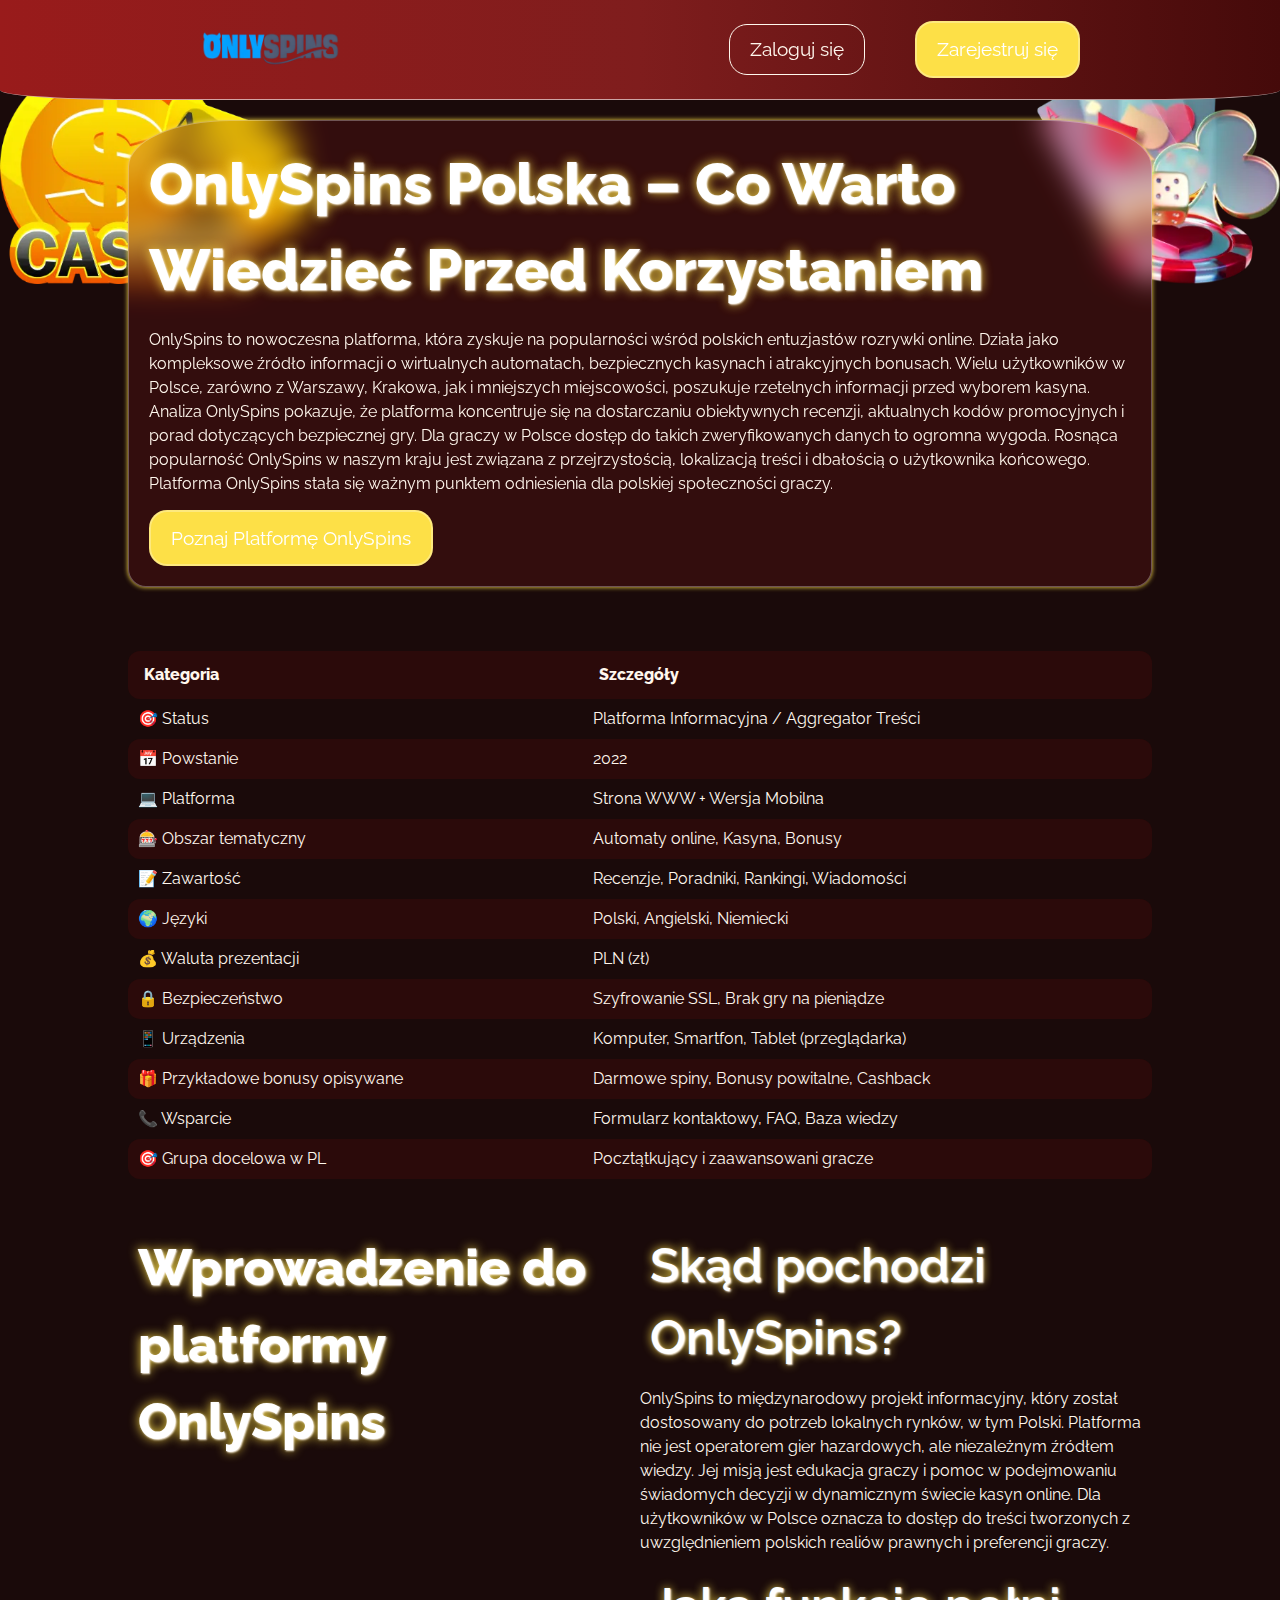
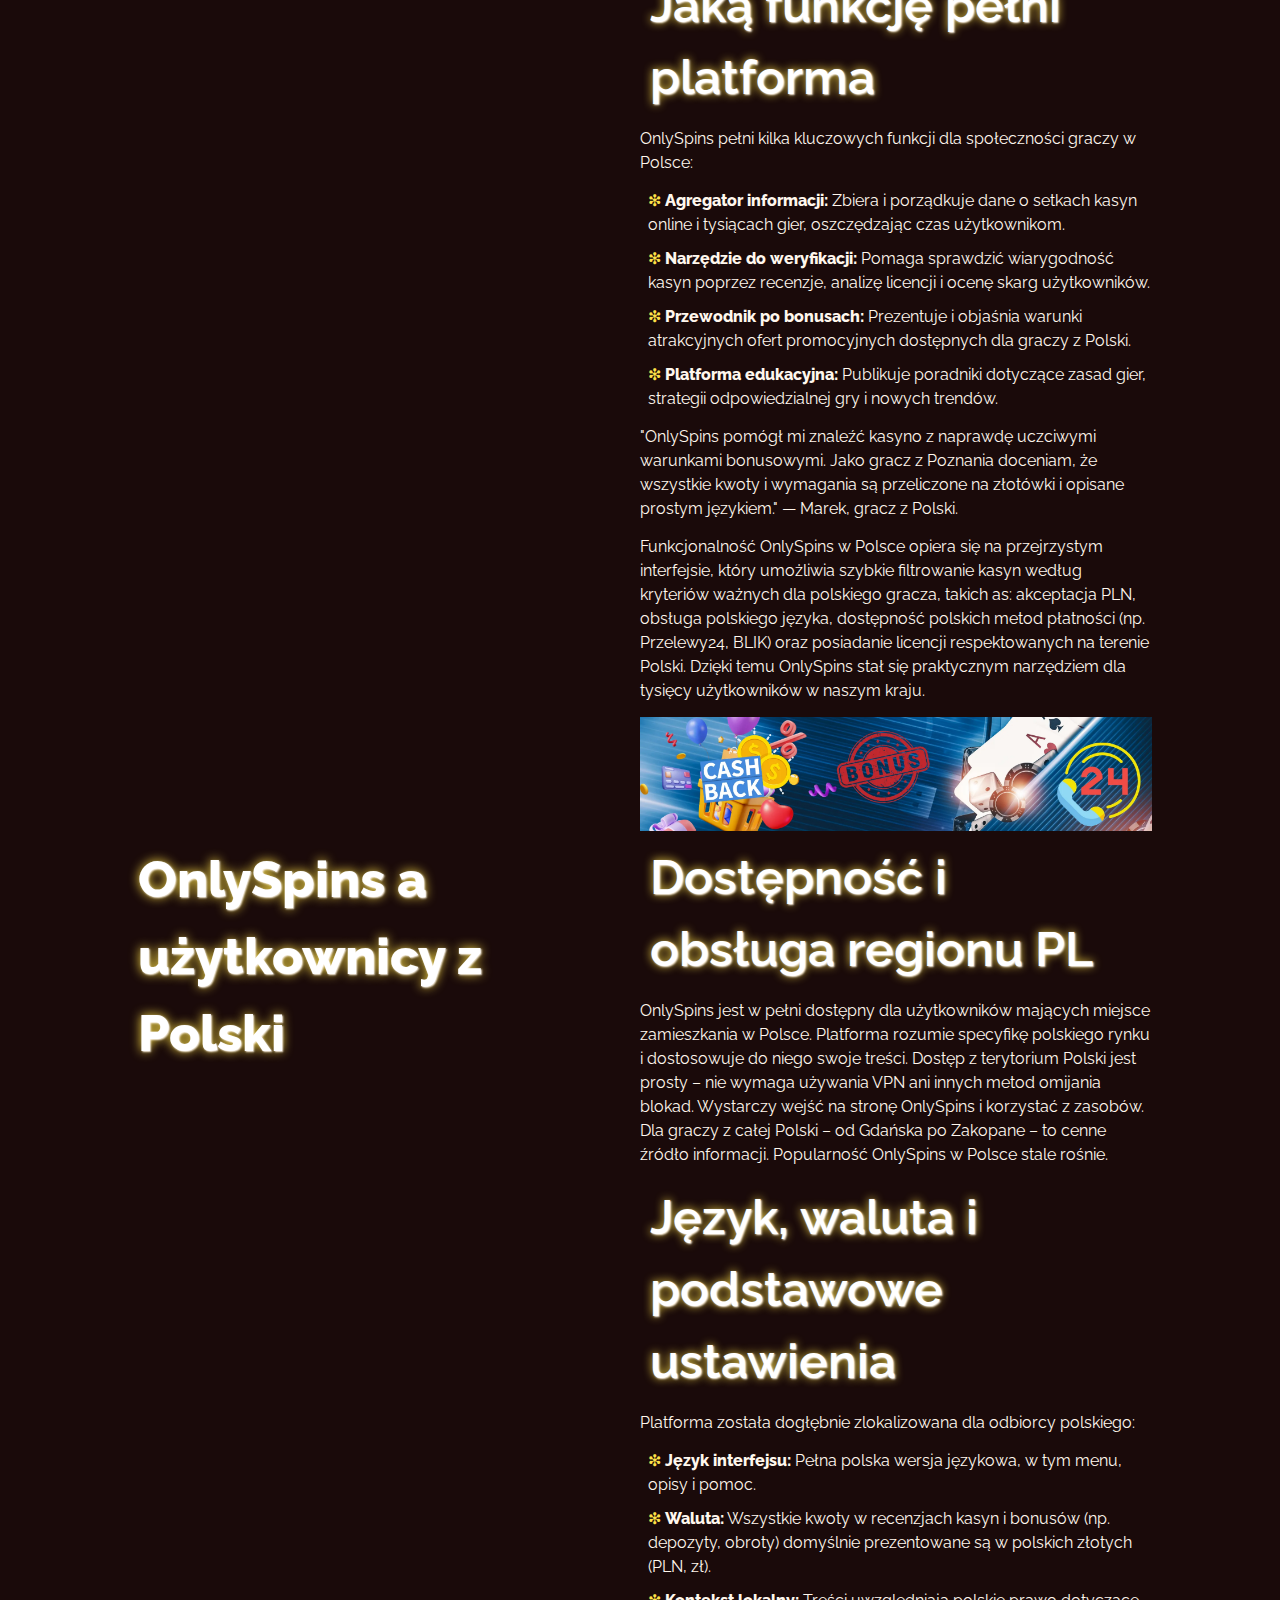
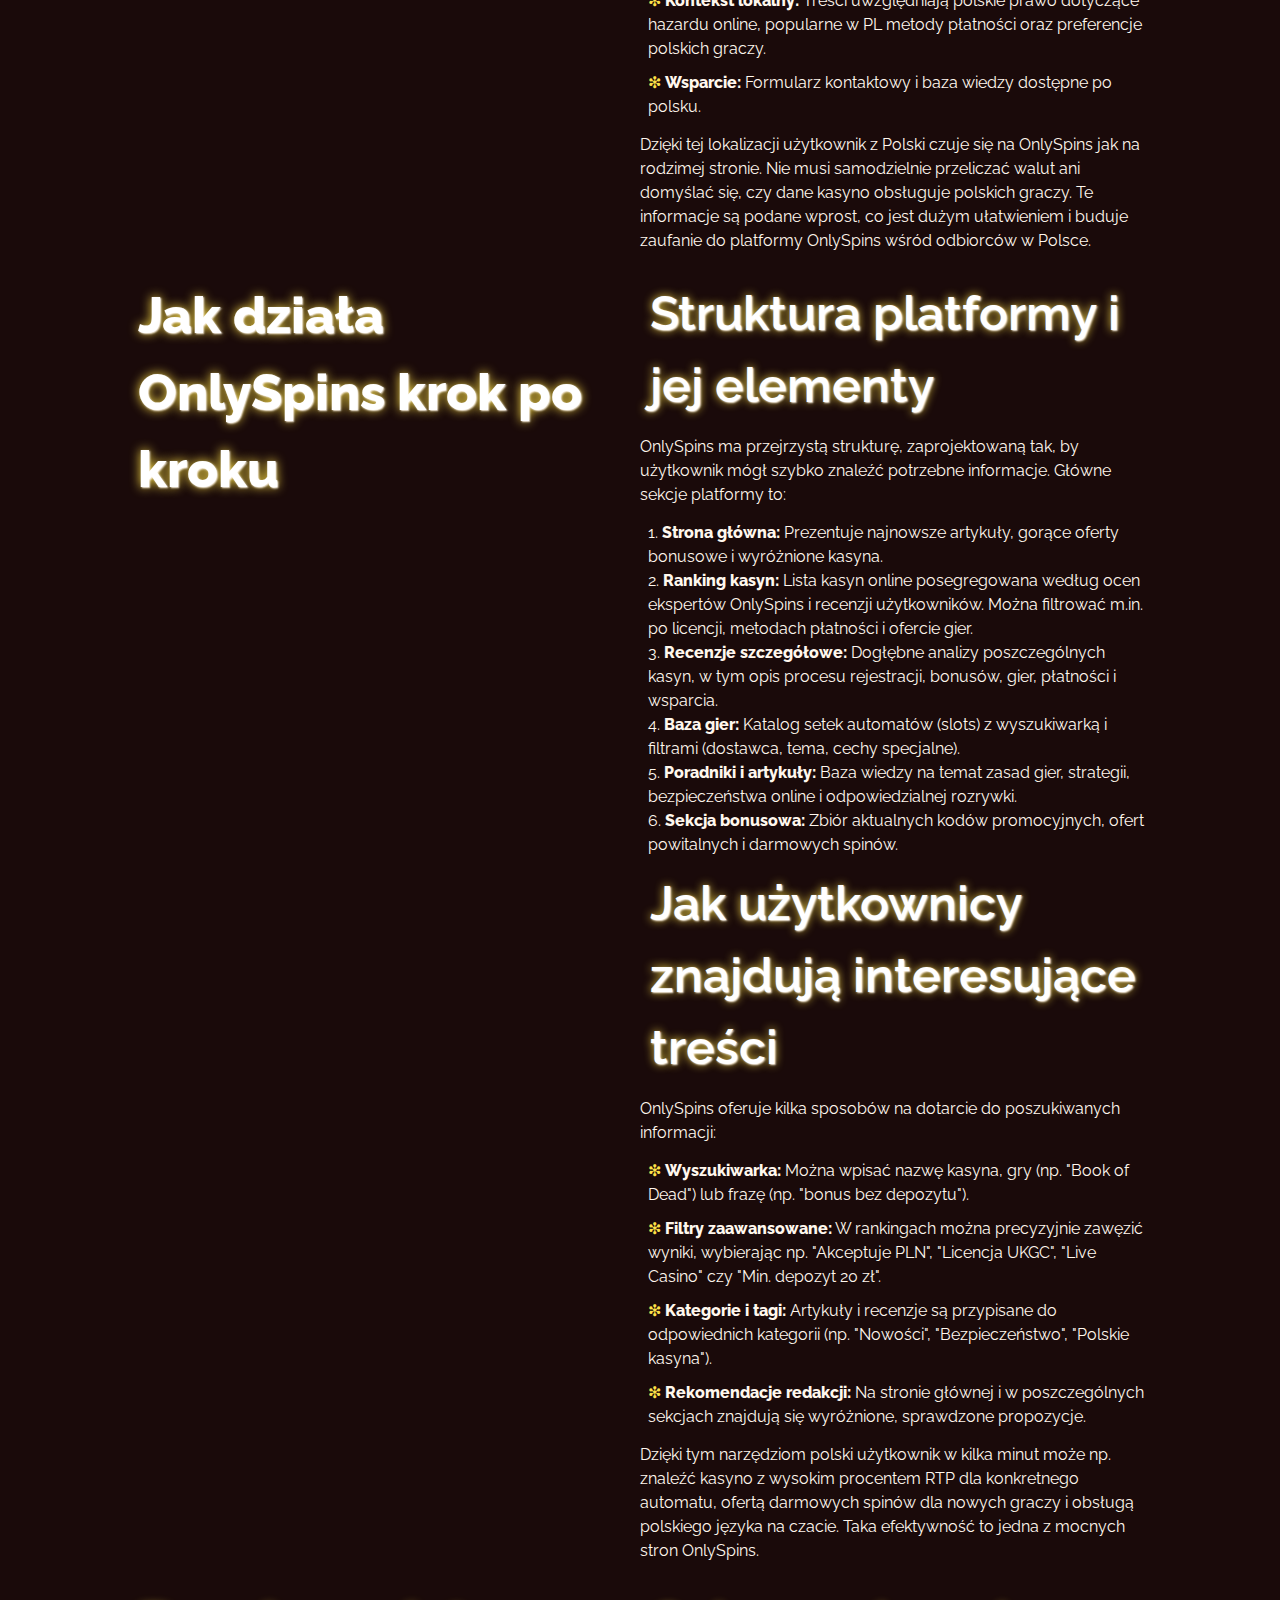
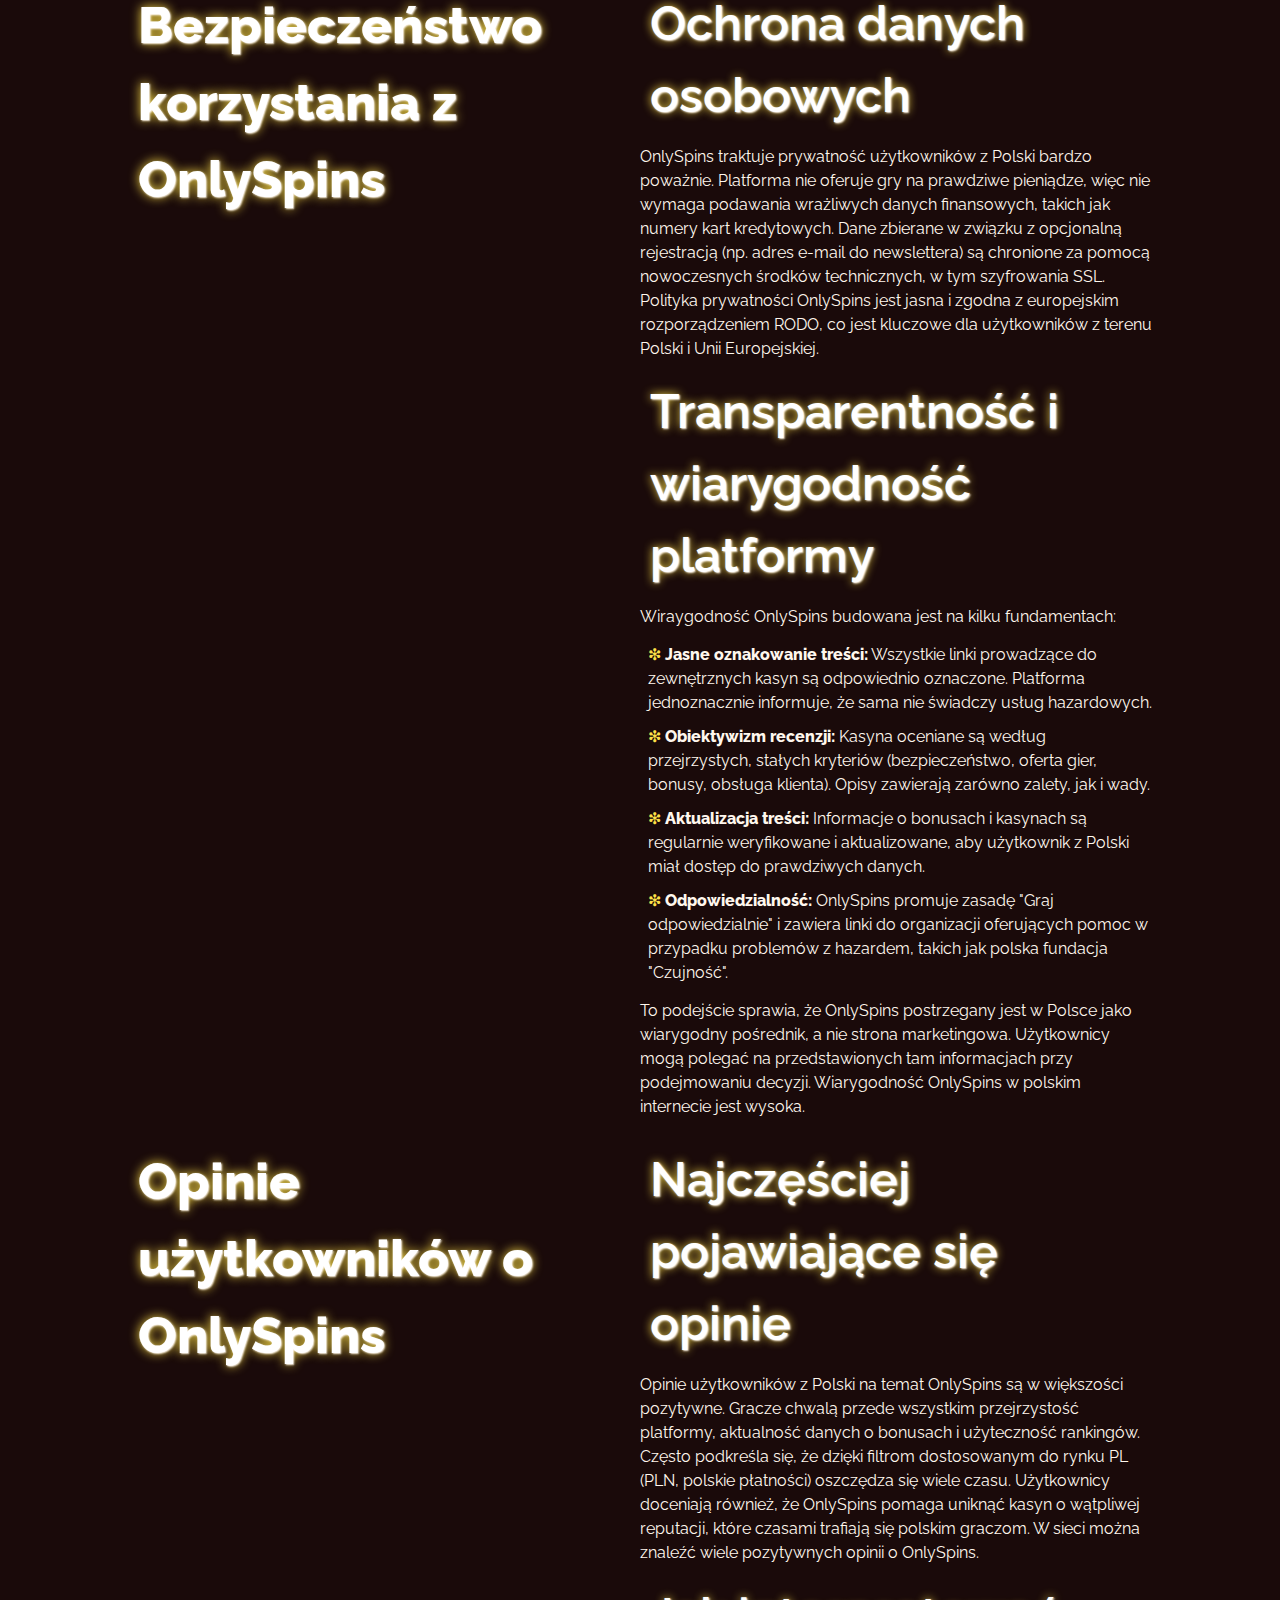
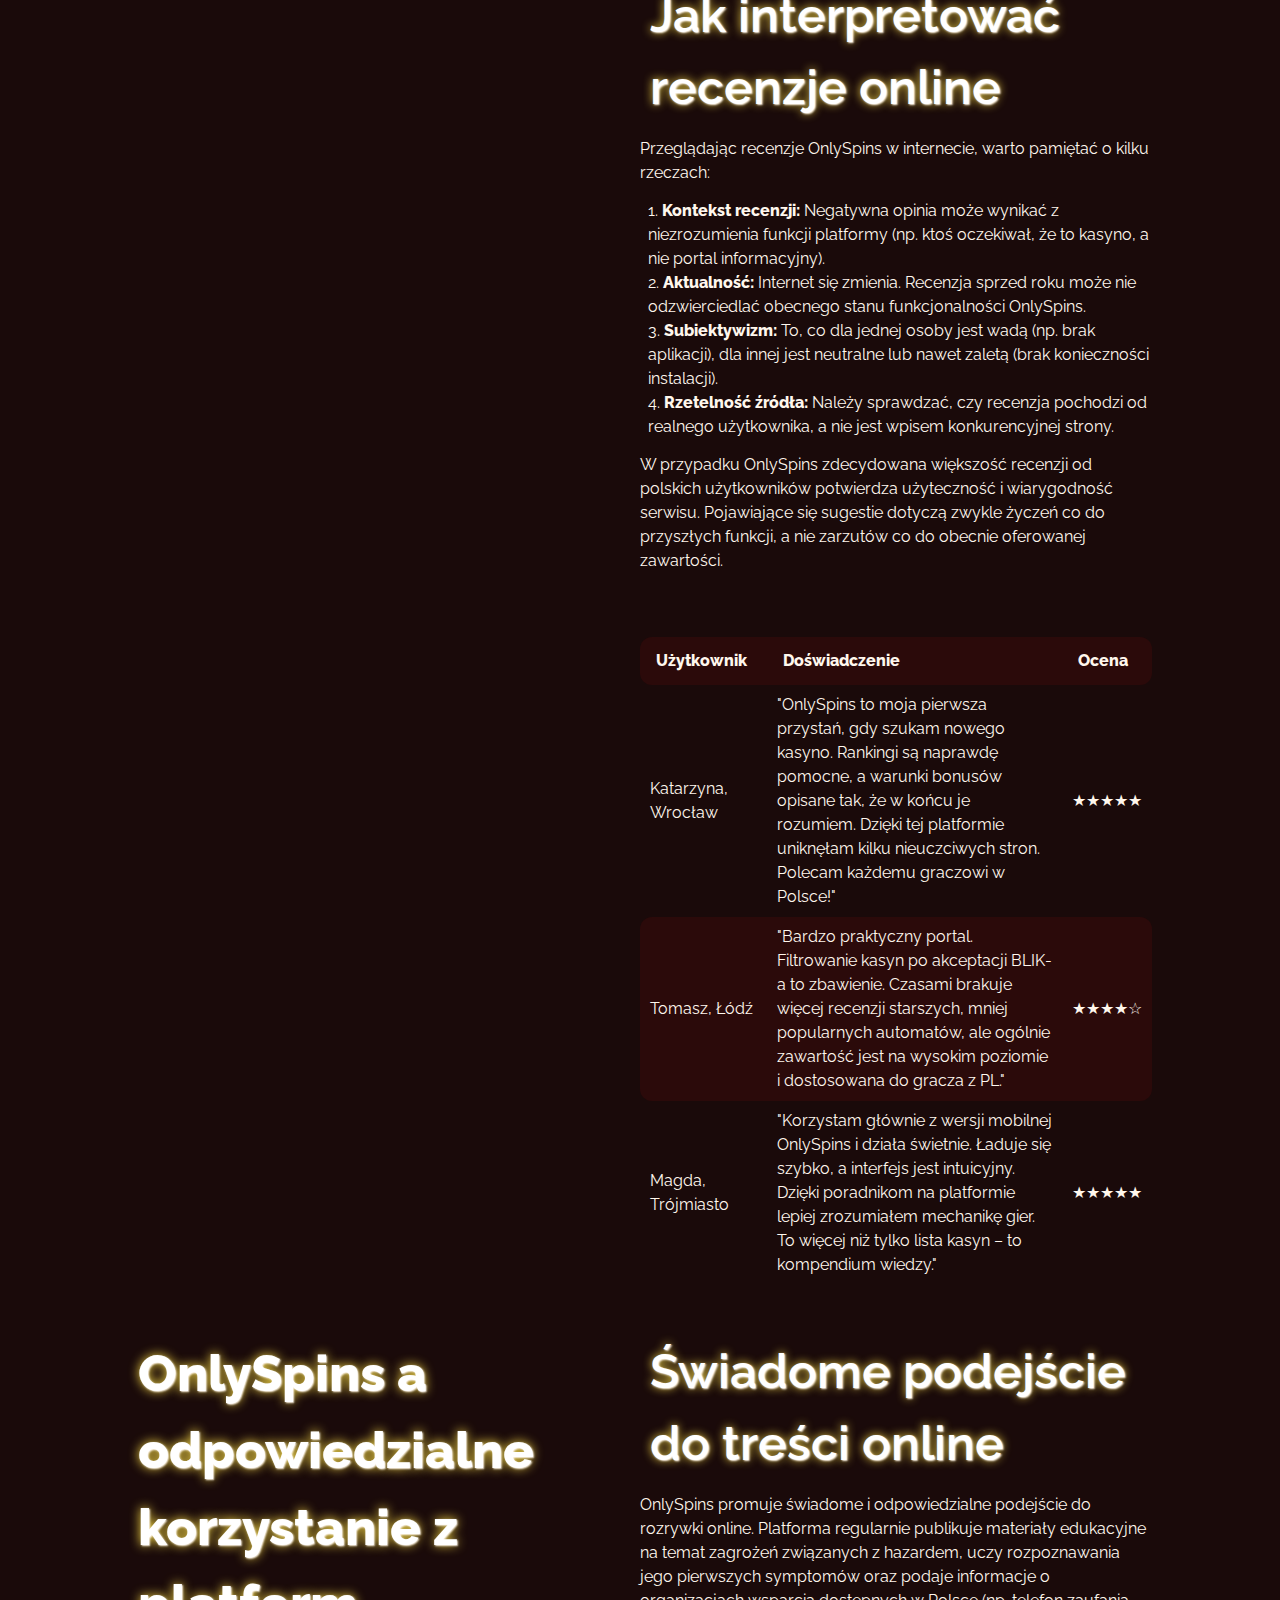
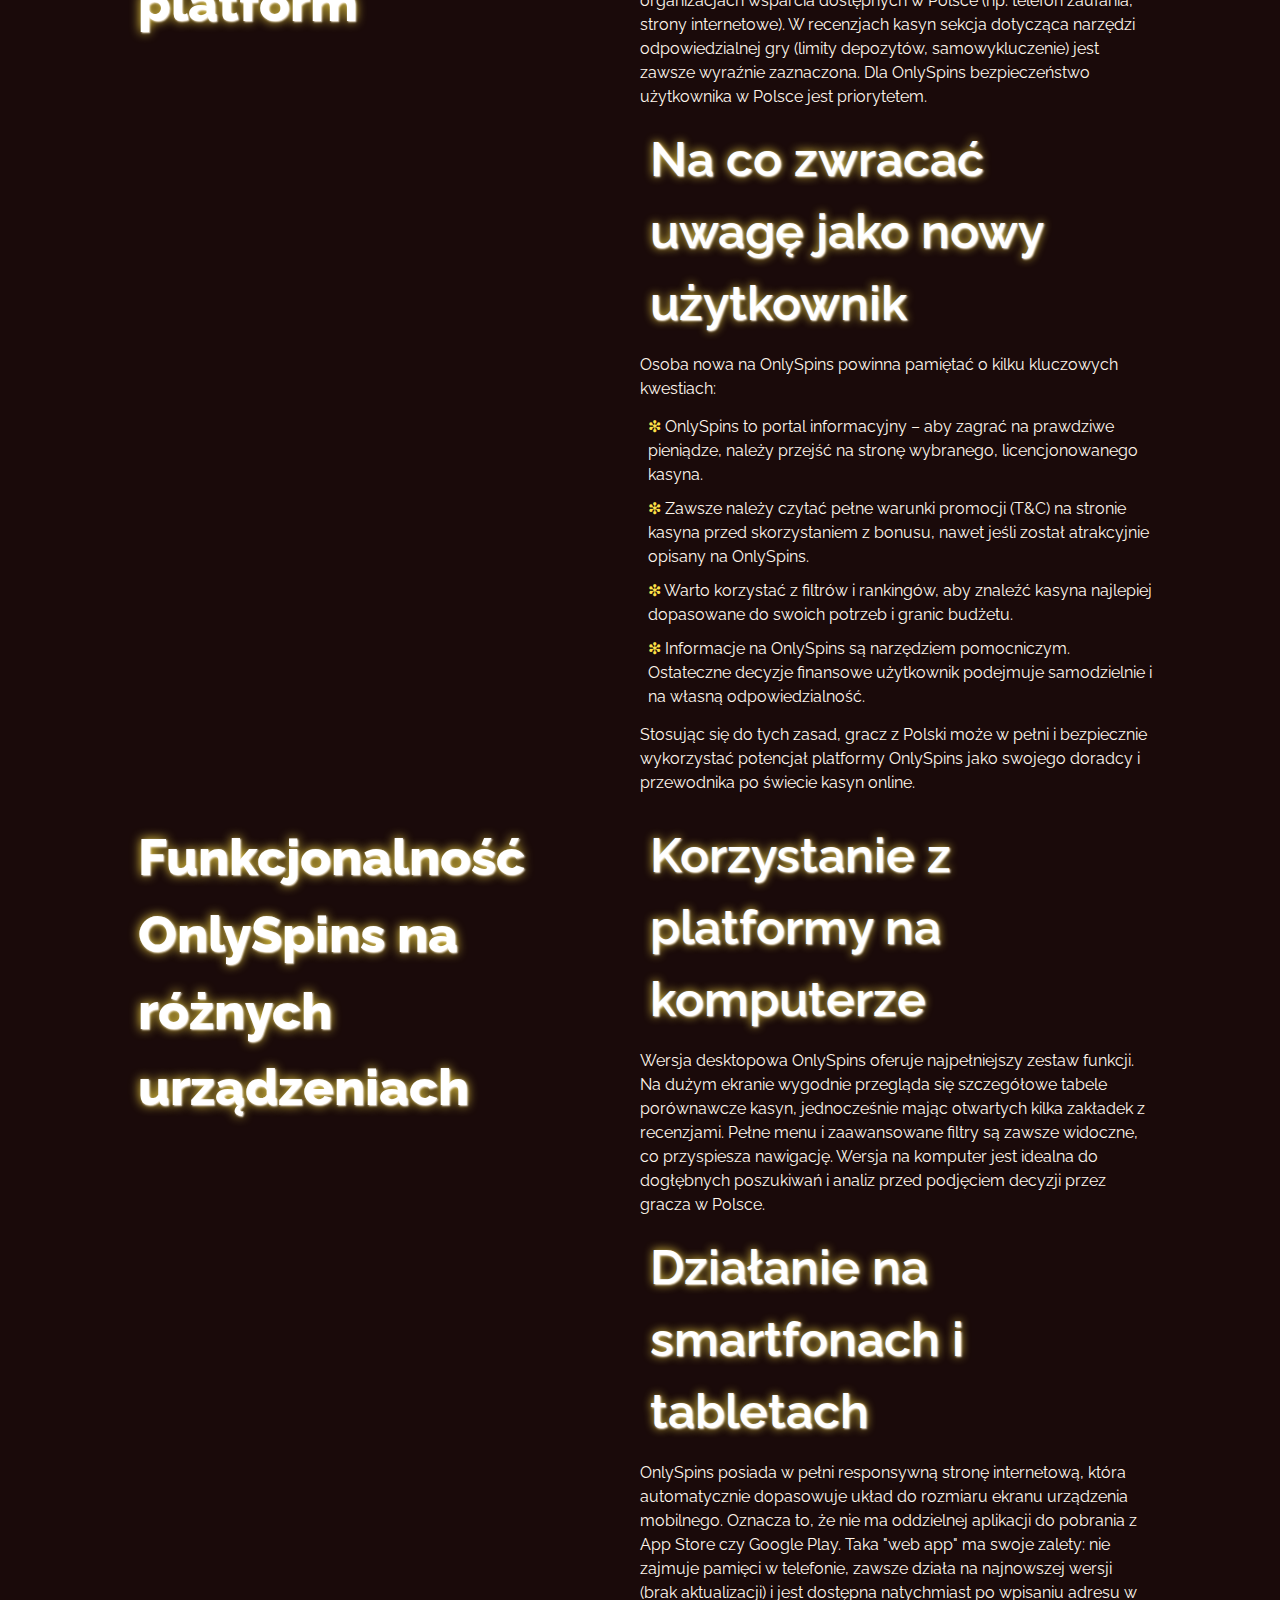
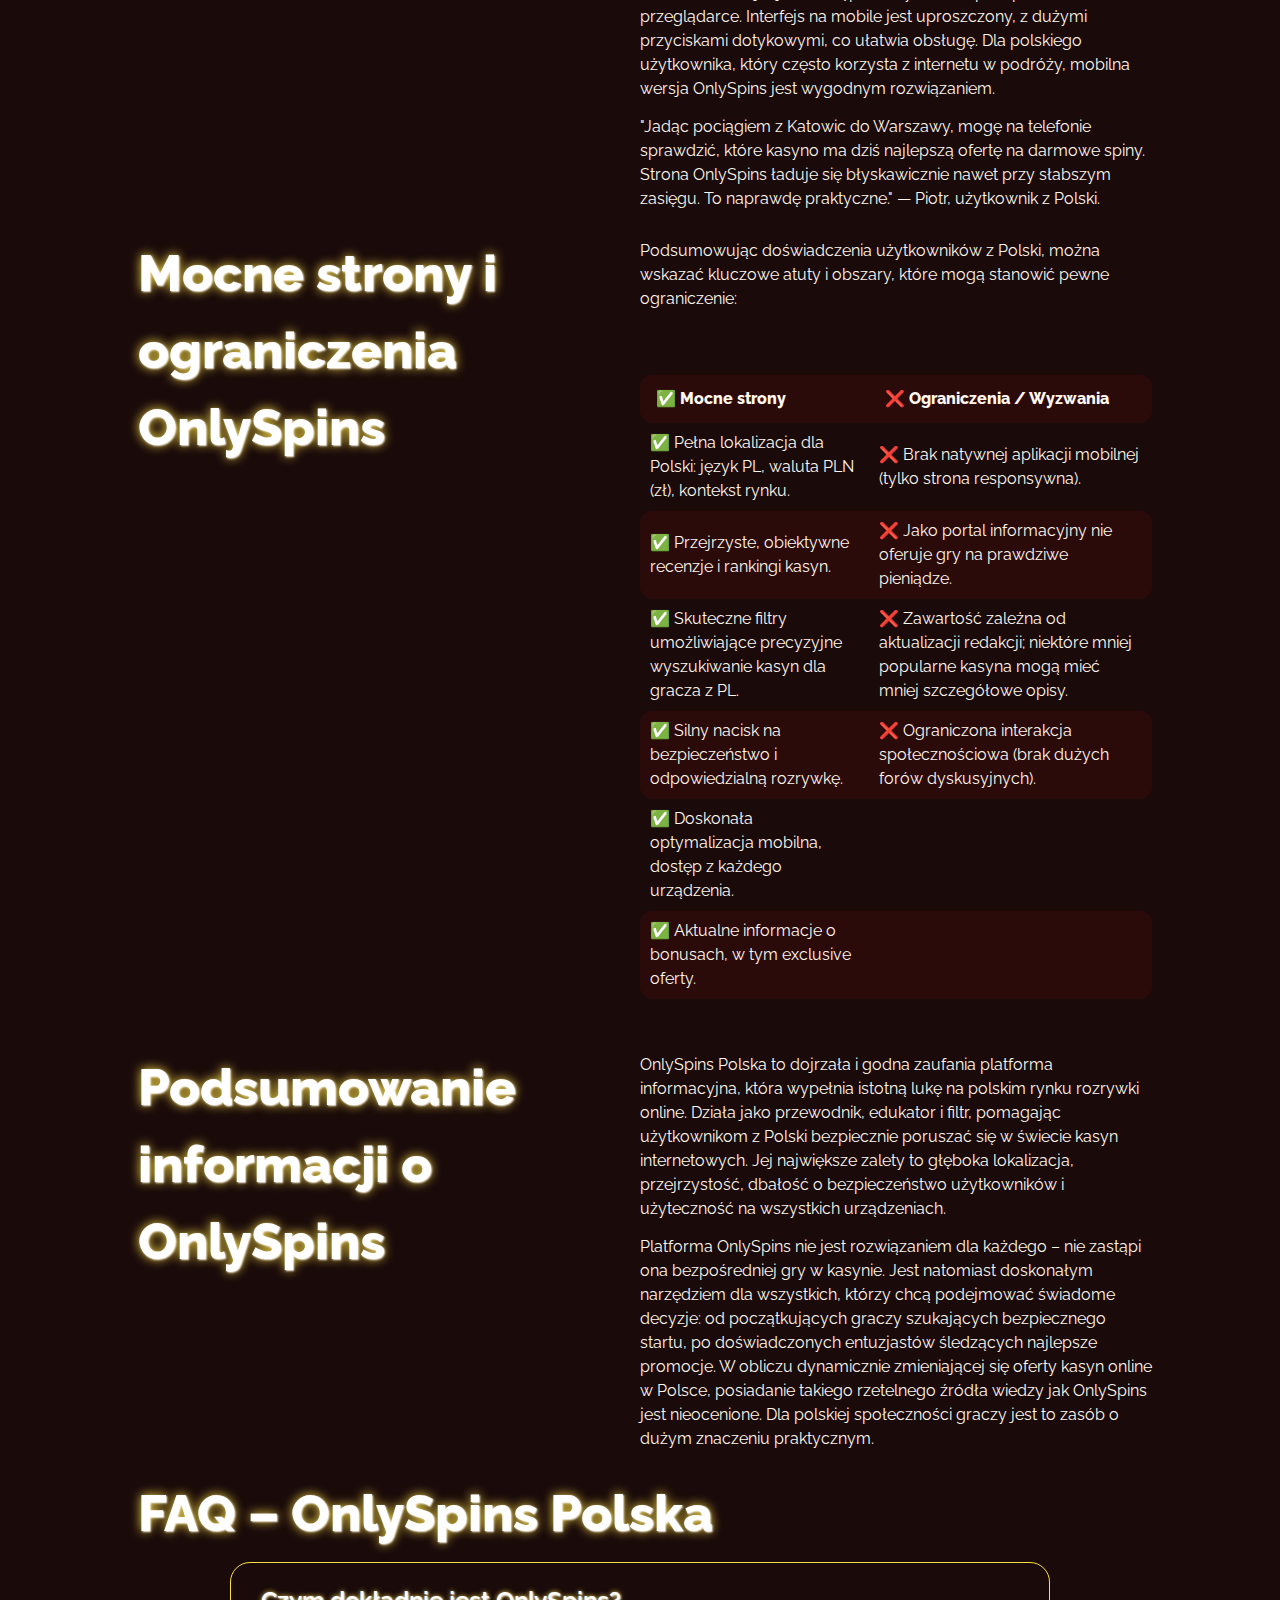
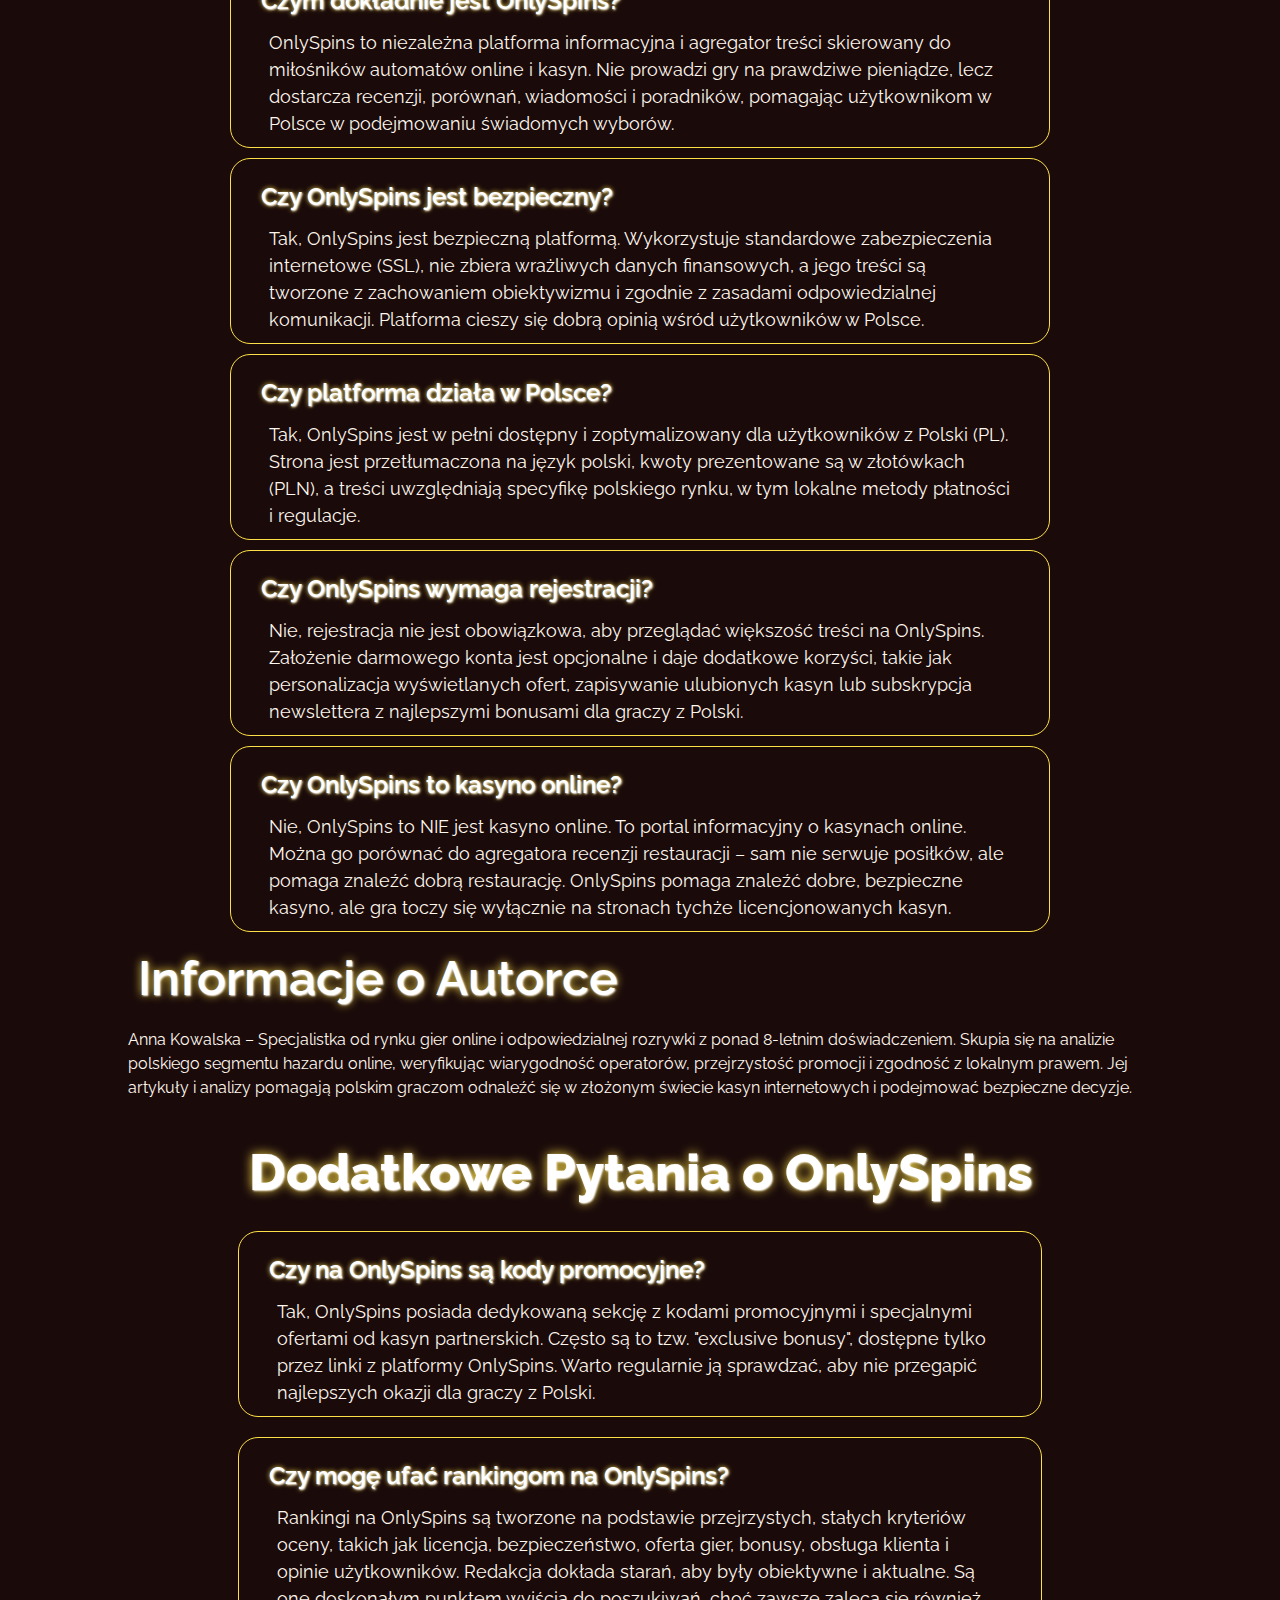
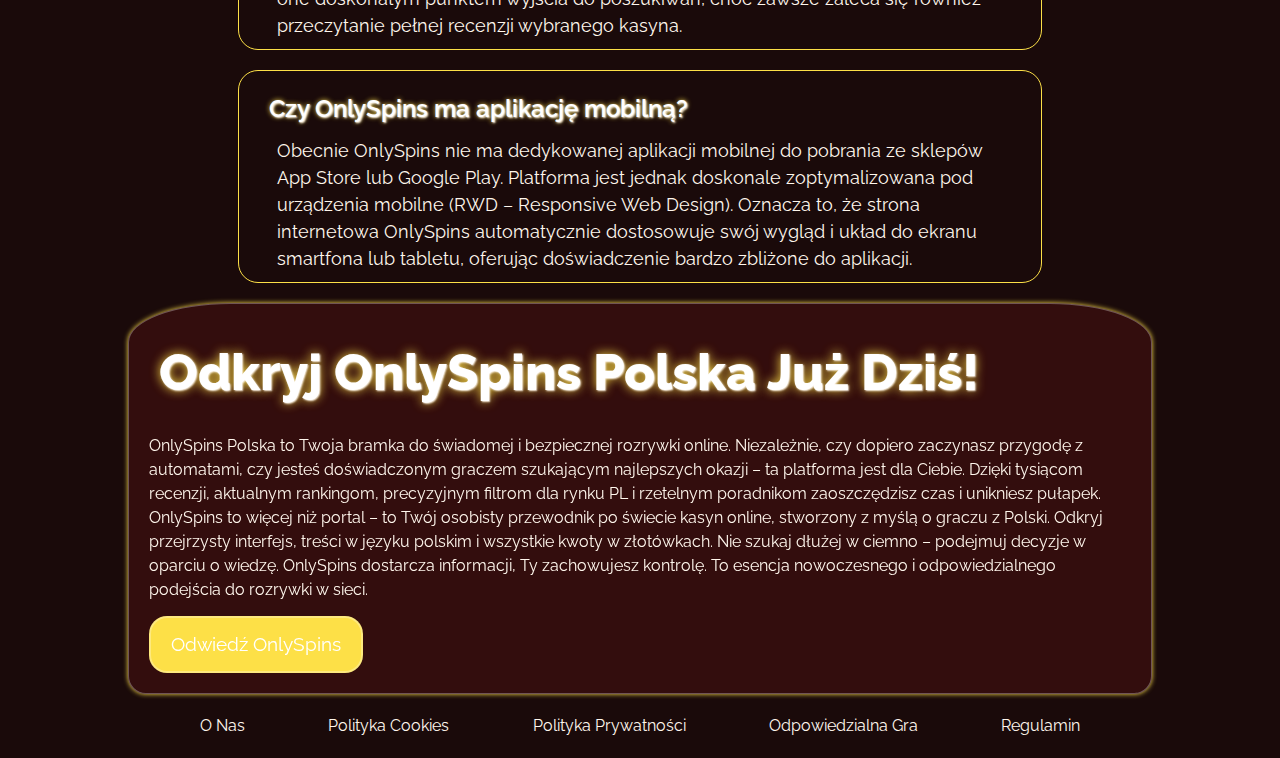
<file: pl-pl/index.html>
<!DOCTYPE html>
<html lang="pl-PL">

<head>
	<meta charset="UTF-8" />
	<meta name="viewport" content="width=device-width, initial-scale=1.0" />
	<link rel="stylesheet" href="/style.css" />
	<link rel="shortcut icon" href="/favicon.ico" />

	<title>OnlySpins Polska – Informacje, Bezpieczeństwo i Zasady Działania</title>
	<meta name="description"
		content="Poznaj OnlySpins w Polsce. Wyjaśniamy jak działa platforma, jakie ma funkcje, czy jest bezpieczna i dla kogo jest przeznaczona." />

	<link rel="alternate" hreflang="pl-PL" href="https://kwiaciarnia-przeworsk.pl/pl-pl/">
	<link rel="alternate" hreflang="x-default" href="https://kwiaciarnia-przeworsk.pl/">
	<link rel="canonical" href="https://kwiaciarnia-przeworsk.pl/pl-pl/">

	<link rel="apple-touch-icon" sizes="180x180" href="favicon.ico" />
	<meta name="apple-mobile-web-app-title" content="OnlySpins" />

	<meta name="twitter:card" content="summary_large_image" />
	<meta name="twitter:title" content="OnlySpins Polska – Informacje, Bezpieczeństwo i Zasady Działania" />
	<meta name="twitter:description"
		content="Poznaj OnlySpins w Polsce. Wyjaśniamy jak działa platforma, jakie ma funkcje, czy jest bezpieczna i dla kogo jest przeznaczona." />
	<meta name="twitter:image" content="https://kwiaciarnia-przeworsk.pl/img/1.webp" />

	<meta property="og:title" content="OnlySpins Polska – Informacje, Bezpieczeństwo i Zasady Działania" />
	<meta name="og:description"
		content="Poznaj OnlySpins w Polsce. Wyjaśniamy jak działa platforma, jakie ma funkcje, czy jest bezpieczna i dla kogo jest przeznaczona." />
	<meta property="og:type" content="website" />
	<meta property="og:url" content="https://kwiaciarnia-przeworsk.pl/" />
	<meta property="og:image" content="https://kwiaciarnia-przeworsk.pl/img/1.webp" />
	<meta property="og:locale" content="pl_PL" />

	<script type="application/ld+json">
        {
            "@context": "https://schema.org",
            "@type": "WebSite",
            "url": "https://kwiaciarnia-przeworsk.pl/",
            "name": "OnlySpins Polska – Informacje, Bezpieczeństwo i Zasady Działania",
            "description": "Poznaj OnlySpins w Polsce. Wyjaśniamy jak działa platforma, jakie ma funkcje, czy jest bezpieczna i dla kogo jest przeznaczona."
        }
    </script>

	<script type="application/ld+json">
        {
            "@context": "https://schema.org",
            "@type": "Article",
            "mainEntityOfPage": {
                "@type": "WebPage",
                "@id": "https://kwiaciarnia-przeworsk.pl/"
            },
            "headline": "OnlySpins Polska – Informacje, Bezpieczeństwo i Zasady Działania",
            "image": "https://kwiaciarnia-przeworsk.pl/img/1.webp",
            "author": {
                "@type": "Person",
                "name": "Anna Kowalska"
            },
            "publisher": {
                "@type": "Organization",
                "name": "OnlySpins Polska",
                "logo": {
                    "@type": "ImageObject",
                    "url": "https://kwiaciarnia-przeworsk.pl/img/logo.webp"
                }
            },
            "datePublished": "2026-01-23",
            "dateModified": "2026-01-23"
        }
    </script>

	<script type="application/ld+json">
        {
            "@context": "https://schema.org",
            "@type": "BreadcrumbList",
            "itemListElement": [
                {
                    "@type": "ListItem",
                    "position": 1,
                    "name": "OnlySpins Polska",
                    "item": "https://kwiaciarnia-przeworsk.pl/"
                },
                {
                    "@type": "ListItem",
                    "position": 2,
                    "name": "📚 Informacje i Zasady 2026 📚",
                    "item": "https://kwiaciarnia-przeworsk.pl/"
                }
            ]
        }
    </script>

	<script type="application/ld+json">
        {
            "@context": "https://schema.org",
            "@type": "FAQPage",
            "mainEntity": [
                {
                    "@type": "Question",
                    "name": "Czym dokładnie jest OnlySpins?",
                    "acceptedAnswer": {
                        "@type": "Answer",
                        "text": "OnlySpins to specjalistyczna platforma informacyjna i agregator treści dla entuzjastów gier online, w szczególności automatów. Platforma nie prowadzi gry na prawdziwe pieniądze, lecz dostarcza recenzji, porównań, informacji o bonusach i bezpiecznych kasynach."
                    }
                },
                {
                    "@type": "Question",
                    "name": "Czy OnlySpins jest bezpieczny?",
                    "acceptedAnswer": {
                        "@type": "Answer",
                        "text": "Tak, OnlySpins przykłada dużą wagę do bezpieczeństwa. Strona korzysta z szyfrowania SSL, a jej treści są tworzone przez ekspertów w oparciu o wiarygodne źródła. Platforma nie zbiera wrażliwych danych finansowych użytkowników."
                    }
                },
                {
                    "@type": "Question",
                    "name": "Czy platforma działa w Polsce?",
                    "acceptedAnswer": {
                        "@type": "Answer",
                        "text": "Oczywiście, OnlySpins jest w pełni dostępny i zoptymalizowany dla użytkowników z Polski. Cała zawartość, w tym opisy kasyn i bonusów, jest dostosowana do realiów rynku polskiego i obowiązujących w Polsce regulacji."
                    }
                },
                {
                    "@type": "Question",
                    "name": "Czy OnlySpins wymaga rejestracji?",
                    "acceptedAnswer": {
                        "@type": "Answer",
                        "text": "Nie, korzystanie z podstawowych funkcji OnlySpins, takich jak przeglądanie recenzji i artykułów, nie wymaga zakładania konta. Rejestracja jest opcjonalna i umożliwia personalizację treści oraz zapisywanie ulubionych kasyn."
                    }
                }
            ]
        }
    </script>
</head>

<body>
	<header>
		<div class="logo">
			<a href="/"><img src="/img/logo.webp" alt="Logo platformy OnlySpins Polska" width="160" height="80" /></a>
		</div>
		<div class="header-btn">
			<a href="/play/" rel="nofollow" class="white-btn">Zaloguj się</a>
			<a href="/play/" rel="nofollow" class="green-btn">Zarejestruj się</a>
		</div>
	</header>

	<main>
		<div class="wraper">
			<div class="promo">
				<h1>OnlySpins Polska – Co Warto Wiedzieć Przed Korzystaniem</h1>

				<p class="txt">
					OnlySpins to nowoczesna platforma, która zyskuje na popularności wśród polskich entuzjastów rozrywki online.
					Działa jako kompleksowe źródło informacji o wirtualnych automatach, bezpiecznych kasynach i atrakcyjnych
					bonusach. Wielu użytkowników w Polsce, zarówno z Warszawy, Krakowa, jak i mniejszych miejscowości, poszukuje
					rzetelnych informacji przed wyborem kasyna. Analiza OnlySpins pokazuje, że platforma koncentruje się na
					dostarczaniu obiektywnych recenzji, aktualnych kodów promocyjnych i porad dotyczących bezpiecznej gry. Dla
					graczy w Polsce dostęp do takich zweryfikowanych danych to ogromna wygoda. Rosnąca popularność OnlySpins w
					naszym kraju jest związana z przejrzystością, lokalizacją treści i dbałością o użytkownika końcowego.
					Platforma OnlySpins stała się ważnym punktem odniesienia dla polskiej społeczności graczy.
				</p>

				<a href="/play/" rel="nofollow" class="green-btn">Poznaj Platformę OnlySpins</a>
			</div>

			<div class="table-wrapper">
				<table>
					<thead>
						<tr>
							<th>Kategoria</th>
							<th>Szczegóły</th>
						</tr>
					</thead>
					<tbody>
						<tr>
							<td>🎯 Status</td>
							<td>Platforma Informacyjna / Aggregator Treści</td>
						</tr>
						<tr>
							<td>📅 Powstanie</td>
							<td>2022</td>
						</tr>
						<tr>
							<td>💻 Platforma</td>
							<td>Strona WWW + Wersja Mobilna</td>
						</tr>
						<tr>
							<td>🎰 Obszar tematyczny</td>
							<td>Automaty online, Kasyna, Bonusy</td>
						</tr>
						<tr>
							<td>📝 Zawartość</td>
							<td>Recenzje, Poradniki, Rankingi, Wiadomości</td>
						</tr>
						<tr>
							<td>🌍 Języki</td>
							<td>Polski, Angielski, Niemiecki</td>
						</tr>
						<tr>
							<td>💰 Waluta prezentacji</td>
							<td>PLN (zł)</td>
						</tr>
						<tr>
							<td>🔒 Bezpieczeństwo</td>
							<td>Szyfrowanie SSL, Brak gry na pieniądze</td>
						</tr>
						<tr>
							<td>📱 Urządzenia</td>
							<td>Komputer, Smartfon, Tablet (przeglądarka)</td>
						</tr>
						<tr>
							<td>🎁 Przykładowe bonusy opisywane</td>
							<td>Darmowe spiny, Bonusy powitalne, Cashback</td>
						</tr>
						<tr>
							<td>📞 Wsparcie</td>
							<td>Formularz kontaktowy, FAQ, Baza wiedzy</td>
						</tr>
						<tr>
							<td>🎯 Grupa docelowa w PL</td>
							<td>Pocztątkujący i zaawansowani gracze</td>
						</tr>
					</tbody>
				</table>
			</div>

			<div class="flex">
				<div class="flex-content">
					<h2>Wprowadzenie do platformy OnlySpins</h2>
				</div>
				<div class="flex-content">
					<h3>Skąd pochodzi OnlySpins?</h3>
					<p class="txt">
						OnlySpins to międzynarodowy projekt informacyjny, który został dostosowany do potrzeb lokalnych rynków, w
						tym Polski. Platforma nie jest operatorem gier hazardowych, ale niezależnym źródłem wiedzy. Jej misją jest
						edukacja graczy i pomoc w podejmowaniu świadomych decyzji w dynamicznym świecie kasyn online. Dla
						użytkowników w Polsce oznacza to dostęp do treści tworzonych z uwzględnieniem polskich realiów prawnych i
						preferencji graczy.
					</p>

					<h3>Jaką funkcję pełni platforma</h3>
					<p class="txt">
						OnlySpins pełni kilka kluczowych funkcji dla społeczności graczy w Polsce:
					</p>

					<ul>
						<li><strong>Agregator informacji:</strong> Zbiera i porządkuje dane o setkach kasyn online i tysiącach gier,
							oszczędzając czas użytkownikom.</li>
						<li><strong>Narzędzie do weryfikacji:</strong> Pomaga sprawdzić wiarygodność kasyn poprzez recenzje, analizę
							licencji i ocenę skarg użytkowników.</li>
						<li><strong>Przewodnik po bonusach:</strong> Prezentuje i objaśnia warunki atrakcyjnych ofert promocyjnych
							dostępnych dla graczy z Polski.</li>
						<li><strong>Platforma edukacyjna:</strong> Publikuje poradniki dotyczące zasad gier, strategii
							odpowiedzialnej gry i nowych trendów.</li>
					</ul>

					<blockquote>
						"OnlySpins pomógł mi znaleźć kasyno z naprawdę uczciwymi warunkami bonusowymi. Jako gracz z Poznania
						doceniam, że wszystkie kwoty i wymagania są przeliczone na złotówki i opisane prostym językiem." — Marek,
						gracz z Polski.
					</blockquote>

					<p class="txt">
						Funkcjonalność OnlySpins w Polsce opiera się na przejrzystym interfejsie, który umożliwia szybkie
						filtrowanie kasyn według kryteriów ważnych dla polskiego gracza, takich as: akceptacja PLN, obsługa
						polskiego języka, dostępność polskich metod płatności (np. Przelewy24, BLIK) oraz posiadanie licencji
						respektowanych na terenie Polski. Dzięki temu OnlySpins stał się praktycznym narzędziem dla tysięcy
						użytkowników w naszym kraju.
					</p>

					<img src="/img/1.webp" alt="Interfejs platformy OnlySpins na komputerze i smartfonie" width="800"
						height="600" />
				</div>
			</div>

			<div class="flex">
				<div class="flex-content">
					<h2>OnlySpins a użytkownicy z Polski</h2>
				</div>
				<div class="flex-content">
					<h3>Dostępność i obsługa regionu PL</h3>
					<p class="txt">
						OnlySpins jest w pełni dostępny dla użytkowników mających miejsce zamieszkania w Polsce. Platforma rozumie
						specyfikę polskiego rynku i dostosowuje do niego swoje treści. Dostęp z terytorium Polski jest prosty – nie
						wymaga używania VPN ani innych metod omijania blokad. Wystarczy wejść na stronę OnlySpins i korzystać z
						zasobów. Dla graczy z całej Polski – od Gdańska po Zakopane – to cenne źródło informacji. Popularność
						OnlySpins w Polsce stale rośnie.
					</p>

					<h3>Język, waluta i podstawowe ustawienia</h3>
					<p class="txt">
						Platforma została dogłębnie zlokalizowana dla odbiorcy polskiego:
					</p>

					<ul>
						<li><strong>Język interfejsu:</strong> Pełna polska wersja językowa, w tym menu, opisy i pomoc.</li>
						<li><strong>Waluta:</strong> Wszystkie kwoty w recenzjach kasyn i bonusów (np. depozyty, obroty) domyślnie
							prezentowane są w polskich złotych (PLN, zł).</li>
						<li><strong>Kontekst lokalny:</strong> Treści uwzględniają polskie prawo dotyczące hazardu online, popularne
							w PL metody płatności oraz preferencje polskich graczy.</li>
						<li><strong>Wsparcie:</strong> Formularz kontaktowy i baza wiedzy dostępne po polsku.</li>
					</ul>

					<p class="txt">
						Dzięki tej lokalizacji użytkownik z Polski czuje się na OnlySpins jak na rodzimej stronie. Nie musi
						samodzielnie przeliczać walut ani domyślać się, czy dane kasyno obsługuje polskich graczy. Te informacje są
						podane wprost, co jest dużym ułatwieniem i buduje zaufanie do platformy OnlySpins wśród odbiorców w Polsce.
					</p>
				</div>
			</div>

			<div class="flex">
				<div class="flex-content">
					<h2>Jak działa OnlySpins krok po kroku</h2>
				</div>
				<div class="flex-content">
					<h3>Struktura platformy i jej elementy</h3>
					<p class="txt">
						OnlySpins ma przejrzystą strukturę, zaprojektowaną tak, by użytkownik mógł szybko znaleźć potrzebne
						informacje. Główne sekcje platformy to:
					</p>

					<ol>
						<li><strong>Strona główna:</strong> Prezentuje najnowsze artykuły, gorące oferty bonusowe i wyróżnione
							kasyna.</li>
						<li><strong>Ranking kasyn:</strong> Lista kasyn online posegregowana według ocen ekspertów OnlySpins i
							recenzji użytkowników. Można filtrować m.in. po licencji, metodach płatności i ofercie gier.</li>
						<li><strong>Recenzje szczegółowe:</strong> Dogłębne analizy poszczególnych kasyn, w tym opis procesu
							rejestracji, bonusów, gier, płatności i wsparcia.</li>
						<li><strong>Baza gier:</strong> Katalog setek automatów (slots) z wyszukiwarką i filtrami (dostawca, tema,
							cechy specjalne).</li>
						<li><strong>Poradniki i artykuły:</strong> Baza wiedzy na temat zasad gier, strategii, bezpieczeństwa online
							i odpowiedzialnej rozrywki.</li>
						<li><strong> Sekcja bonusowa:</strong> Zbiór aktualnych kodów promocyjnych, ofert powitalnych i darmowych
							spinów.</li>
					</ol>

					<h3>Jak użytkownicy znajdują interesujące treści</h3>
					<p class="txt">
						OnlySpins oferuje kilka sposobów na dotarcie do poszukiwanych informacji:
					</p>
					<ul>
						<li><strong>Wyszukiwarka:</strong> Można wpisać nazwę kasyna, gry (np. "Book of Dead") lub frazę (np. "bonus
							bez depozytu").</li>
						<li><strong>Filtry zaawansowane:</strong> W rankingach można precyzyjnie zawęzić wyniki, wybierając np.
							"Akceptuje PLN", "Licencja UKGC", "Live Casino" czy "Min. depozyt 20 zł".</li>
						<li><strong>Kategorie i tagi:</strong> Artykuły i recenzje są przypisane do odpowiednich kategorii (np.
							"Nowości", "Bezpieczeństwo", "Polskie kasyna").</li>
						<li><strong>Rekomendacje redakcji:</strong> Na stronie głównej i w poszczególnych sekcjach znajdują się
							wyróżnione, sprawdzone propozycje.</li>
					</ul>
					<p class="txt">
						Dzięki tym narzędziom polski użytkownik w kilka minut może np. znaleźć kasyno z wysokim procentem RTP dla
						konkretnego automatu, ofertą darmowych spinów dla nowych graczy i obsługą polskiego języka na czacie. Taka
						efektywność to jedna z mocnych stron OnlySpins.
					</p>
				</div>
			</div>

			<div class="flex">
				<div class="flex-content">
					<h2>Bezpieczeństwo korzystania z OnlySpins</h2>
				</div>
				<div class="flex-content">
					<h3>Ochrona danych osobowych</h3>
					<p class="txt">
						OnlySpins traktuje prywatność użytkowników z Polski bardzo poważnie. Platforma nie oferuje gry na prawdziwe
						pieniądze, więc nie wymaga podawania wrażliwych danych finansowych, takich jak numery kart kredytowych. Dane
						zbierane w związku z opcjonalną rejestracją (np. adres e-mail do newslettera) są chronione za pomocą
						nowoczesnych środków technicznych, w tym szyfrowania SSL. Polityka prywatności OnlySpins jest jasna i zgodna
						z europejskim rozporządzeniem RODO, co jest kluczowe dla użytkowników z terenu Polski i Unii Europejskiej.
					</p>

					<h3>Transparentność i wiarygodność platformy</h3>
					<p class="txt">
						Wiraygodność OnlySpins budowana jest na kilku fundamentach:
					</p>
					<ul>
						<li><strong>Jasne oznakowanie treści:</strong> Wszystkie linki prowadzące do zewnętrznych kasyn są
							odpowiednio oznaczone. Platforma jednoznacznie informuje, że sama nie świadczy usług hazardowych.</li>
						<li><strong>Obiektywizm recenzji:</strong> Kasyna oceniane są według przejrzystych, stałych kryteriów
							(bezpieczeństwo, oferta gier, bonusy, obsługa klienta). Opisy zawierają zarówno zalety, jak i wady.</li>
						<li><strong> Aktualizacja treści:</strong> Informacje o bonusach i kasynach są regularnie weryfikowane i
							aktualizowane, aby użytkownik z Polski miał dostęp do prawdziwych danych.</li>
						<li><strong>Odpowiedzialność:</strong> OnlySpins promuje zasadę "Graj odpowiedzialnie" i zawiera linki do
							organizacji oferujących pomoc w przypadku problemów z hazardem, takich jak polska fundacja "Czujność".
						</li>
					</ul>
					<p class="txt">
						To podejście sprawia, że OnlySpins postrzegany jest w Polsce jako wiarygodny pośrednik, a nie strona
						marketingowa. Użytkownicy mogą polegać na przedstawionych tam informacjach przy podejmowaniu decyzji.
						Wiarygodność OnlySpins w polskim internecie jest wysoka.
					</p>
				</div>
			</div>

			<div class="flex">
				<div class="flex-content">
					<h2>Opinie użytkowników o OnlySpins</h2>
				</div>
				<div class="flex-content">
					<h3>Najczęściej pojawiające się opinie</h3>
					<p class="txt">
						Opinie użytkowników z Polski na temat OnlySpins są w większości pozytywne. Gracze chwalą przede wszystkim
						przejrzystość platformy, aktualność danych o bonusach i użyteczność rankingów. Często podkreśla się, że
						dzięki filtrom dostosowanym do rynku PL (PLN, polskie płatności) oszczędza się wiele czasu. Użytkownicy
						doceniają również, że OnlySpins pomaga uniknąć kasyn o wątpliwej reputacji, które czasami trafiają się
						polskim graczom. W sieci można znaleźć wiele pozytywnych opinii o OnlySpins.
					</p>

					<h3>Jak interpretować recenzje online</h3>
					<p class="txt">
						Przeglądając recenzje OnlySpins w internecie, warto pamiętać o kilku rzeczach:
					</p>
					<ol>
						<li><strong>Kontekst recenzji:</strong> Negatywna opinia może wynikać z niezrozumienia funkcji platformy
							(np. ktoś oczekiwał, że to kasyno, a nie portal informacyjny).</li>
						<li><strong>Aktualność:</strong> Internet się zmienia. Recenzja sprzed roku może nie odzwierciedlać obecnego
							stanu funkcjonalności OnlySpins.</li>
						<li><strong>Subiektywizm:</strong> To, co dla jednej osoby jest wadą (np. brak aplikacji), dla innej jest
							neutralne lub nawet zaletą (brak konieczności instalacji).</li>
						<li><strong>Rzetelność źródła:</strong> Należy sprawdzać, czy recenzja pochodzi od realnego użytkownika, a
							nie jest wpisem konkurencyjnej strony.</li>
					</ol>
					<p class="txt">
						W przypadku OnlySpins zdecydowana większość recenzji od polskich użytkowników potwierdza użyteczność i
						wiarygodność serwisu. Pojawiające się sugestie dotyczą zwykle życzeń co do przyszłych funkcji, a nie
						zarzutów co do obecnie oferowanej zawartości.
					</p>

					<div class="table-wrapper">
						<table>
							<thead>
								<tr>
									<th>Użytkownik</th>
									<th>Doświadczenie</th>
									<th>Ocena</th>
								</tr>
							</thead>
							<tbody>
								<tr>
									<td>Katarzyna, Wrocław</td>
									<td>"OnlySpins to moja pierwsza przystań, gdy szukam nowego kasyno. Rankingi są naprawdę pomocne, a
										warunki bonusów opisane tak, że w końcu je rozumiem. Dzięki tej platformie uniknęłam kilku
										nieuczciwych stron. Polecam każdemu graczowi w Polsce!"</td>
									<td>★★★★★</td>
								</tr>
								<tr>
									<td>Tomasz, Łódź</td>
									<td>"Bardzo praktyczny portal. Filtrowanie kasyn po akceptacji BLIK-a to zbawienie. Czasami brakuje
										więcej recenzji starszych, mniej popularnych automatów, ale ogólnie zawartość jest na wysokim
										poziomie i dostosowana do gracza z PL."</td>
									<td>★★★★☆</td>
								</tr>
								<tr>
									<td>Magda, Trójmiasto</td>
									<td>"Korzystam głównie z wersji mobilnej OnlySpins i działa świetnie. Ładuje się szybko, a interfejs
										jest intuicyjny. Dzięki poradnikom na platformie lepiej zrozumiałem mechanikę gier. To więcej niż
										tylko lista kasyn – to kompendium wiedzy."</td>
									<td>★★★★★</td>
								</tr>
							</tbody>
						</table>
					</div>
				</div>
			</div>

			<div class="flex">
				<div class="flex-content">
					<h2>OnlySpins a odpowiedzialne korzystanie z platform</h2>
				</div>
				<div class="flex-content">
					<h3>Świadome podejście do treści online</h3>
					<p class="txt">
						OnlySpins promuje świadome i odpowiedzialne podejście do rozrywki online. Platforma regularnie publikuje
						materiały edukacyjne na temat zagrożeń związanych z hazardem, uczy rozpoznawania jego pierwszych symptomów
						oraz podaje informacje o organizacjach wsparcia dostępnych w Polsce (np. telefon zaufania, strony
						internetowe). W recenzjach kasyn sekcja dotycząca narzędzi odpowiedzialnej gry (limity depozytów,
						samowykluczenie) jest zawsze wyraźnie zaznaczona. Dla OnlySpins bezpieczeństwo użytkownika w Polsce jest
						priorytetem.
					</p>

					<h3>Na co zwracać uwagę jako nowy użytkownik</h3>
					<p class="txt">
						Osoba nowa na OnlySpins powinna pamiętać o kilku kluczowych kwestiach:
					</p>
					<ul>
						<li>OnlySpins to portal informacyjny – aby zagrać na prawdziwe pieniądze, należy przejść na stronę
							wybranego, licencjonowanego kasyna.</li>
						<li>Zawsze należy czytać pełne warunki promocji (T&C) na stronie kasyna przed skorzystaniem z bonusu, nawet
							jeśli został atrakcyjnie opisany na OnlySpins.</li>
						<li>Warto korzystać z filtrów i rankingów, aby znaleźć kasyna najlepiej dopasowane do swoich potrzeb i
							granic budżetu.</li>
						<li>Informacje na OnlySpins są narzędziem pomocniczym. Ostateczne decyzje finansowe użytkownik podejmuje
							samodzielnie i na własną odpowiedzialność.</li>
					</ul>
					<p class="txt">
						Stosując się do tych zasad, gracz z Polski może w pełni i bezpiecznie wykorzystać potencjał platformy
						OnlySpins jako swojego doradcy i przewodnika po świecie kasyn online.
					</p>
				</div>
			</div>

			<div class="flex">
				<div class="flex-content">
					<h2>Funkcjonalność OnlySpins na różnych urządzeniach</h2>
				</div>
				<div class="flex-content">
					<h3>Korzystanie z platformy na komputerze</h3>
					<p class="txt">
						Wersja desktopowa OnlySpins oferuje najpełniejszy zestaw funkcji. Na dużym ekranie wygodnie przegląda się
						szczegółowe tabele porównawcze kasyn, jednocześnie mając otwartych kilka zakładek z recenzjami. Pełne menu i
						zaawansowane filtry są zawsze widoczne, co przyspiesza nawigację. Wersja na komputer jest idealna do
						dogłębnych poszukiwań i analiz przed podjęciem decyzji przez gracza w Polsce.
					</p>

					<h3>Działanie na smartfonach i tabletach</h3>
					<p class="txt">
						OnlySpins posiada w pełni responsywną stronę internetową, która automatycznie dopasowuje układ do rozmiaru
						ekranu urządzenia mobilnego. Oznacza to, że nie ma oddzielnej aplikacji do pobrania z App Store czy Google
						Play. Taka "web app" ma swoje zalety: nie zajmuje pamięci w telefonie, zawsze działa na najnowszej wersji
						(brak aktualizacji) i jest dostępna natychmiast po wpisaniu adresu w przeglądarce. Interfejs na mobile jest
						uproszczony, z dużymi przyciskami dotykowymi, co ułatwia obsługę. Dla polskiego użytkownika, który często
						korzysta z internetu w podróży, mobilna wersja OnlySpins jest wygodnym rozwiązaniem.
					</p>
					<blockquote>
						"Jadąc pociągiem z Katowic do Warszawy, mogę na telefonie sprawdzić, które kasyno ma dziś najlepszą ofertę
						na darmowe spiny. Strona OnlySpins ładuje się błyskawicznie nawet przy słabszym zasięgu. To naprawdę
						praktyczne." — Piotr, użytkownik z Polski.
					</blockquote>
				</div>
			</div>

			<div class="flex">
				<div class="flex-content">
					<h2>Mocne strony i ograniczenia OnlySpins</h2>
				</div>
				<div class="flex-content">
					<p class="txt">
						Podsumowując doświadczenia użytkowników z Polski, można wskazać kluczowe atuty i obszary, które mogą
						stanowić pewne ograniczenie:
					</p>

					<div class="table-wrapper">
						<table>
							<thead>
								<tr>
									<th>✅ Mocne strony</th>
									<th>❌ Ograniczenia / Wyzwania</th>
								</tr>
							</thead>
							<tbody>
								<tr>
									<td>✅ Pełna lokalizacja dla Polski: język PL, waluta PLN (zł), kontekst rynku.</td>
									<td>❌ Brak natywnej aplikacji mobilnej (tylko strona responsywna).</td>
								</tr>
								<tr>
									<td>✅ Przejrzyste, obiektywne recenzje i rankingi kasyn.</td>
									<td>❌ Jako portal informacyjny nie oferuje gry na prawdziwe pieniądze.</td>
								</tr>
								<tr>
									<td>✅ Skuteczne filtry umożliwiające precyzyjne wyszukiwanie kasyn dla gracza z PL.</td>
									<td>❌ Zawartość zależna od aktualizacji redakcji; niektóre mniej popularne kasyna mogą mieć mniej
										szczegółowe opisy.</td>
								</tr>
								<tr>
									<td>✅ Silny nacisk na bezpieczeństwo i odpowiedzialną rozrywkę.</td>
									<td>❌ Ograniczona interakcja społecznościowa (brak dużych forów dyskusyjnych).</td>
								</tr>
								<tr>
									<td>✅ Doskonała optymalizacja mobilna, dostęp z każdego urządzenia.</td>
									<td></td>
								</tr>
								<tr>
									<td>✅ Aktualne informacje o bonusach, w tym exclusive oferty.</td>
									<td></td>
								</tr>
							</tbody>
						</table>
					</div>
				</div>
			</div>

			<div class="flex">
				<div class="flex-content">
					<h2>Podsumowanie informacji o OnlySpins</h2>
				</div>
				<div class="flex-content">
					<p class="txt">
						OnlySpins Polska to dojrzała i godna zaufania platforma informacyjna, która wypełnia istotną lukę na polskim
						rynku rozrywki online. Działa jako przewodnik, edukator i filtr, pomagając użytkownikom z Polski bezpiecznie
						poruszać się w świecie kasyn internetowych. Jej największe zalety to głęboka lokalizacja, przejrzystość,
						dbałość o bezpieczeństwo użytkowników i użyteczność na wszystkich urządzeniach.
					</p>
					<p class="txt">
						Platforma OnlySpins nie jest rozwiązaniem dla każdego – nie zastąpi ona bezpośredniej gry w kasynie. Jest
						natomiast doskonałym narzędziem dla wszystkich, którzy chcą podejmować świadome decyzje: od początkujących
						graczy szukających bezpiecznego startu, po doświadczonych entuzjastów śledzących najlepsze promocje. W
						obliczu dynamicznie zmieniającej się oferty kasyn online w Polsce, posiadanie takiego rzetelnego źródła
						wiedzy jak OnlySpins jest nieocenione. Dla polskiej społeczności graczy jest to zasób o dużym znaczeniu
						praktycznym.
					</p>
				</div>
			</div>

			<div class="section">
				<h2>FAQ – OnlySpins Polska</h2>

				<div class="qa-scontent-title">
					<h3>Czym dokładnie jest OnlySpins?</h3>
					<div class="qa-answaer">
						OnlySpins to niezależna platforma informacyjna i agregator treści skierowany do miłośników automatów online
						i kasyn. Nie prowadzi gry na prawdziwe pieniądze, lecz dostarcza recenzji, porównań, wiadomości i
						poradników, pomagając użytkownikom w Polsce w podejmowaniu świadomych wyborów.
					</div>
				</div>

				<div class="qa-scontent-title">
					<h3>Czy OnlySpins jest bezpieczny?</h3>
					<div class="qa-answaer">
						Tak, OnlySpins jest bezpieczną platformą. Wykorzystuje standardowe zabezpieczenia internetowe (SSL), nie
						zbiera wrażliwych danych finansowych, a jego treści są tworzone z zachowaniem obiektywizmu i zgodnie z
						zasadami odpowiedzialnej komunikacji. Platforma cieszy się dobrą opinią wśród użytkowników w Polsce.
					</div>
				</div>

				<div class="qa-scontent-title">
					<h3>Czy platforma działa w Polsce?</h3>
					<div class="qa-answaer">
						Tak, OnlySpins jest w pełni dostępny i zoptymalizowany dla użytkowników z Polski (PL). Strona jest
						przetłumaczona na język polski, kwoty prezentowane są w złotówkach (PLN), a treści uwzględniają specyfikę
						polskiego rynku, w tym lokalne metody płatności i regulacje.
					</div>
				</div>

				<div class="qa-scontent-title">
					<h3>Czy OnlySpins wymaga rejestracji?</h3>
					<div class="qa-answaer">
						Nie, rejestracja nie jest obowiązkowa, aby przeglądać większość treści na OnlySpins. Założenie darmowego
						konta jest opcjonalne i daje dodatkowe korzyści, takie jak personalizacja wyświetlanych ofert, zapisywanie
						ulubionych kasyn lub subskrypcja newslettera z najlepszymi bonusami dla graczy z Polski.
					</div>
				</div>
				<div class="qa-scontent-title">
					<h3>Czy OnlySpins to kasyno online?</h3>
					<div class="qa-answaer">
						Nie, OnlySpins to NIE jest kasyno online. To portal informacyjny o kasynach online. Można go porównać do
						agregatora recenzji restauracji – sam nie serwuje posiłków, ale pomaga znaleźć dobrą restaurację. OnlySpins
						pomaga znaleźć dobre, bezpieczne kasyno, ale gra toczy się wyłącznie na stronach tychże licencjonowanych
						kasyn.
					</div>
				</div>
			</div>

			<div class="author-section">
				<h3>Informacje o Autorce</h3>
				<p class="txt">
					Anna Kowalska – Specjalistka od rynku gier online i odpowiedzialnej rozrywki z ponad 8-letnim doświadczeniem.
					Skupia się na analizie polskiego segmentu hazardu online, weryfikując wiarygodność operatorów, przejrzystość
					promocji i zgodność z lokalnym prawem. Jej artykuły i analizy pomagają polskim graczom odnaleźć się w złożonym
					świecie kasyn internetowych i podejmować bezpieczne decyzje.
				</p>
			</div>

			<section class="faq-section">
				<h2>Dodatkowe Pytania o OnlySpins</h2>

				<div class="qa-scontent-title">
					<h3>Czy na OnlySpins są kody promocyjne?</h3>
					<div class="qa-answaer">
						Tak, OnlySpins posiada dedykowaną sekcję z kodami promocyjnymi i specjalnymi ofertami od kasyn partnerskich.
						Często są to tzw. "exclusive bonusy", dostępne tylko przez linki z platformy OnlySpins. Warto regularnie ją
						sprawdzać, aby nie przegapić najlepszych okazji dla graczy z Polski.
					</div>
				</div>

				<div class="qa-scontent-title">
					<h3>Czy mogę ufać rankingom na OnlySpins?</h3>
					<div class="qa-answaer">
						Rankingi na OnlySpins są tworzone na podstawie przejrzystych, stałych kryteriów oceny, takich jak licencja,
						bezpieczeństwo, oferta gier, bonusy, obsługa klienta i opinie użytkowników. Redakcja dokłada starań, aby
						były obiektywne i aktualne. Są one doskonałym punktem wyjścia do poszukiwań, choć zawsze zaleca się również
						przeczytanie pełnej recenzji wybranego kasyna.
					</div>
				</div>

				<div class="qa-scontent-title">
					<h3>Czy OnlySpins ma aplikację mobilną?</h3>
					<div class="qa-answaer">
						Obecnie OnlySpins nie ma dedykowanej aplikacji mobilnej do pobrania ze sklepów App Store lub Google Play.
						Platforma jest jednak doskonale zoptymalizowana pod urządzenia mobilne (RWD – Responsive Web Design).
						Oznacza to, że strona internetowa OnlySpins automatycznie dostosowuje swój wygląd i układ do ekranu
						smartfona lub tabletu, oferując doświadczenie bardzo zbliżone do aplikacji.
					</div>
				</div>
			</section>

			<div class="promo">
				<h2>Odkryj OnlySpins Polska Już Dziś!</h2>
				<p class="txt">
					OnlySpins Polska to Twoja bramka do świadomej i bezpiecznej rozrywki online. Niezależnie, czy dopiero
					zaczynasz przygodę z automatami, czy jesteś doświadczonym graczem szukającym najlepszych okazji – ta platforma
					jest dla Ciebie. Dzięki tysiącom recenzji, aktualnym rankingom, precyzyjnym filtrom dla rynku PL i rzetelnym
					poradnikom zaoszczędzisz czas i unikniesz pułapek. OnlySpins to więcej niż portal – to Twój osobisty
					przewodnik po świecie kasyn online, stworzony z myślą o graczu z Polski. Odkryj przejrzysty interfejs, treści
					w języku polskim i wszystkie kwoty w złotówkach. Nie szukaj dłużej w ciemno – podejmuj decyzje w oparciu o
					wiedzę. OnlySpins dostarcza informacji, Ty zachowujesz kontrolę. To esencja nowoczesnego i odpowiedzialnego
					podejścia do rozrywki w sieci.
				</p>
				<a href="/play/" rel="nofollow" class="green-btn">Odwiedź OnlySpins</a>
			</div>
		</div>
	</main>

	<footer>
		<div class="flex">
			<a href="/about-us/">O Nas</a>
			<a href="/cookie-policy/">Polityka Cookies</a>
			<a href="/privacy-policy/">Polityka Prywatności</a>
			<a href="/responsible-gambling/">Odpowiedzialna Gra</a>
			<a href="/terms-and-conditions/">Regulamin</a>
		</div>
	</footer>
</body>

</html>
</file>
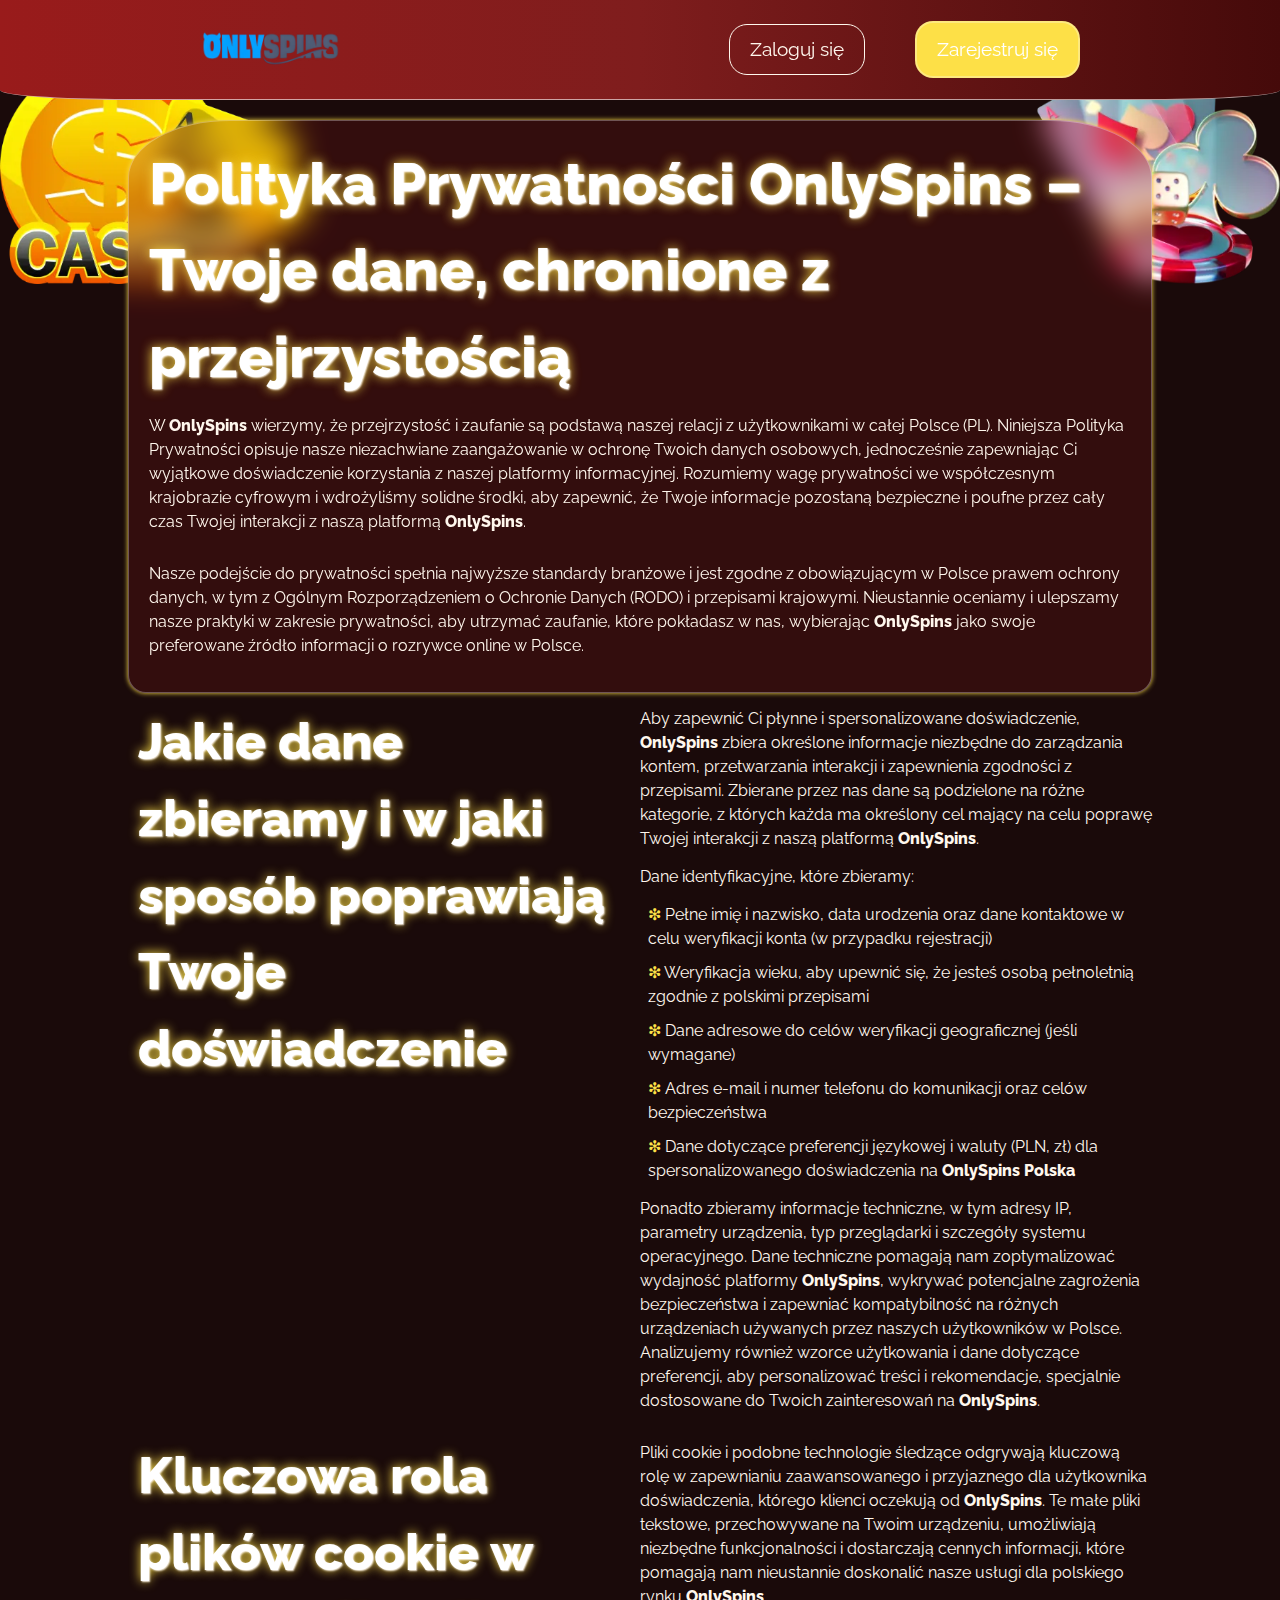
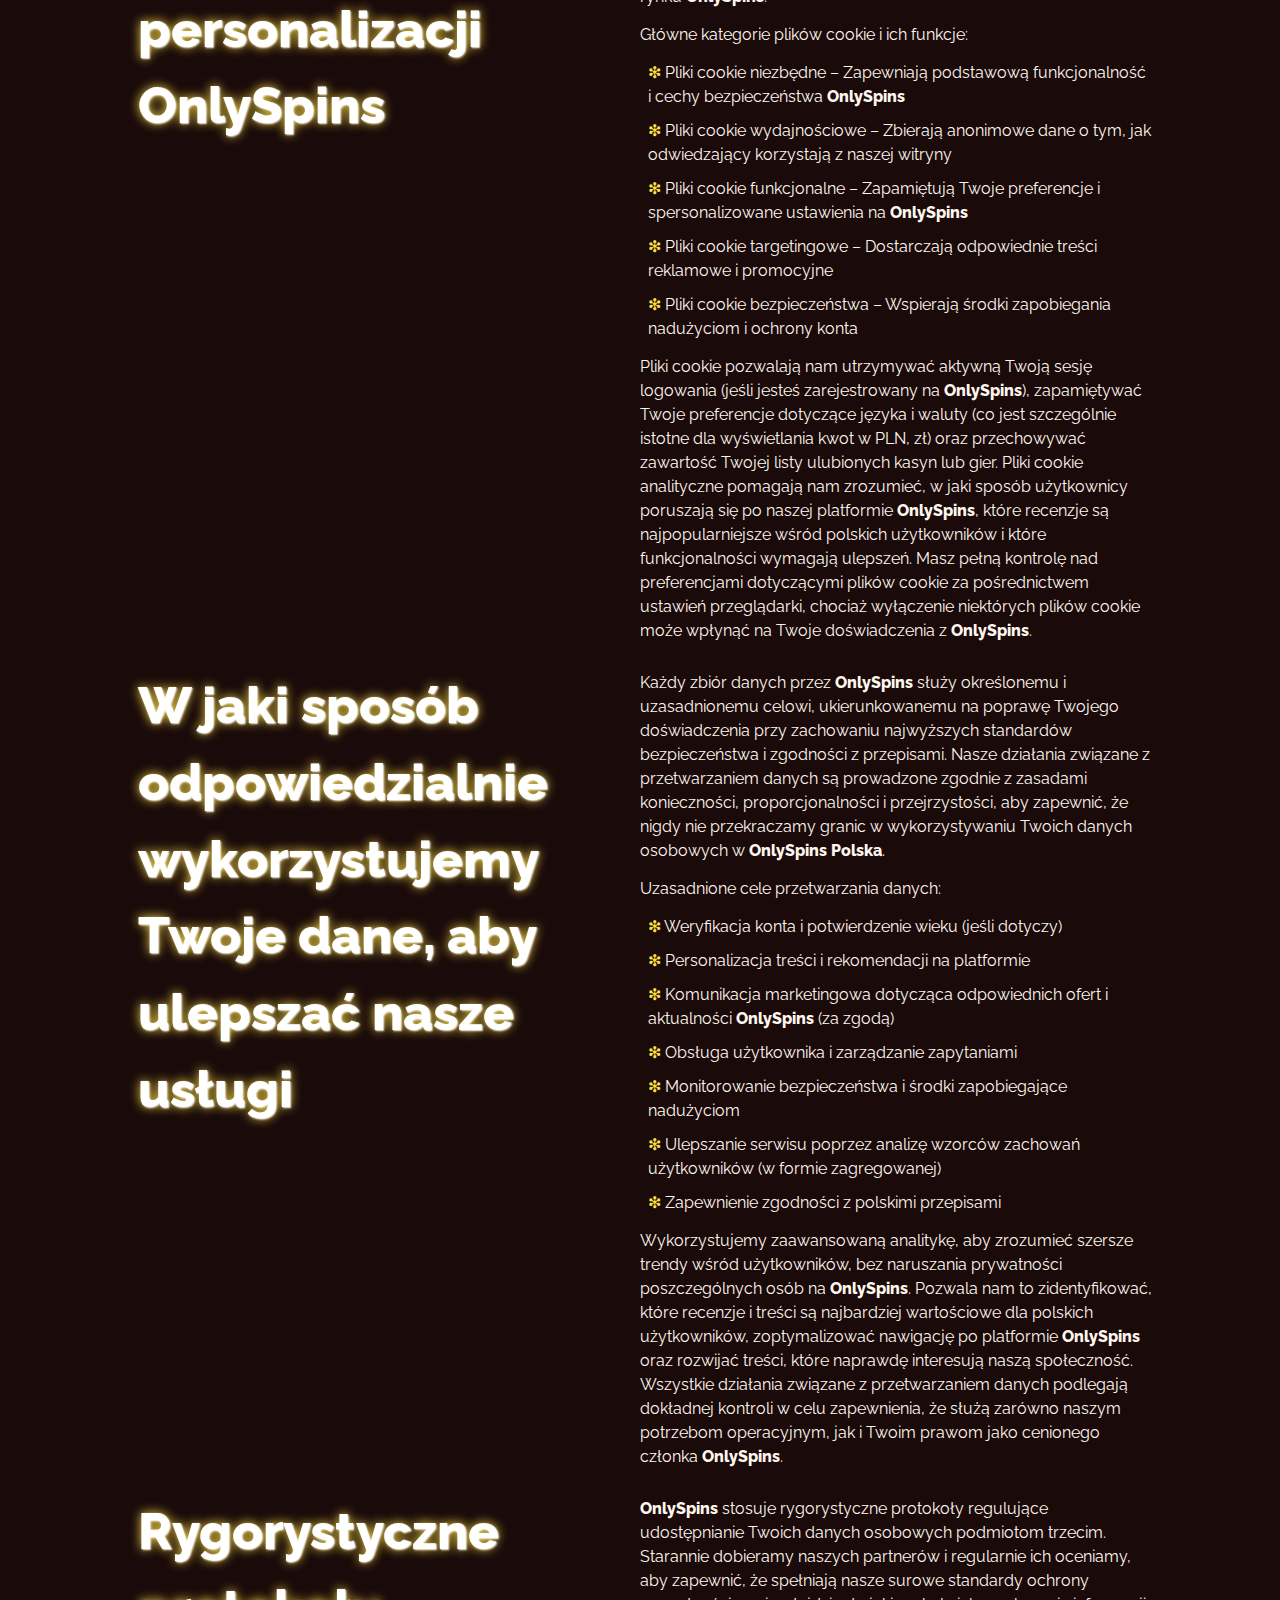
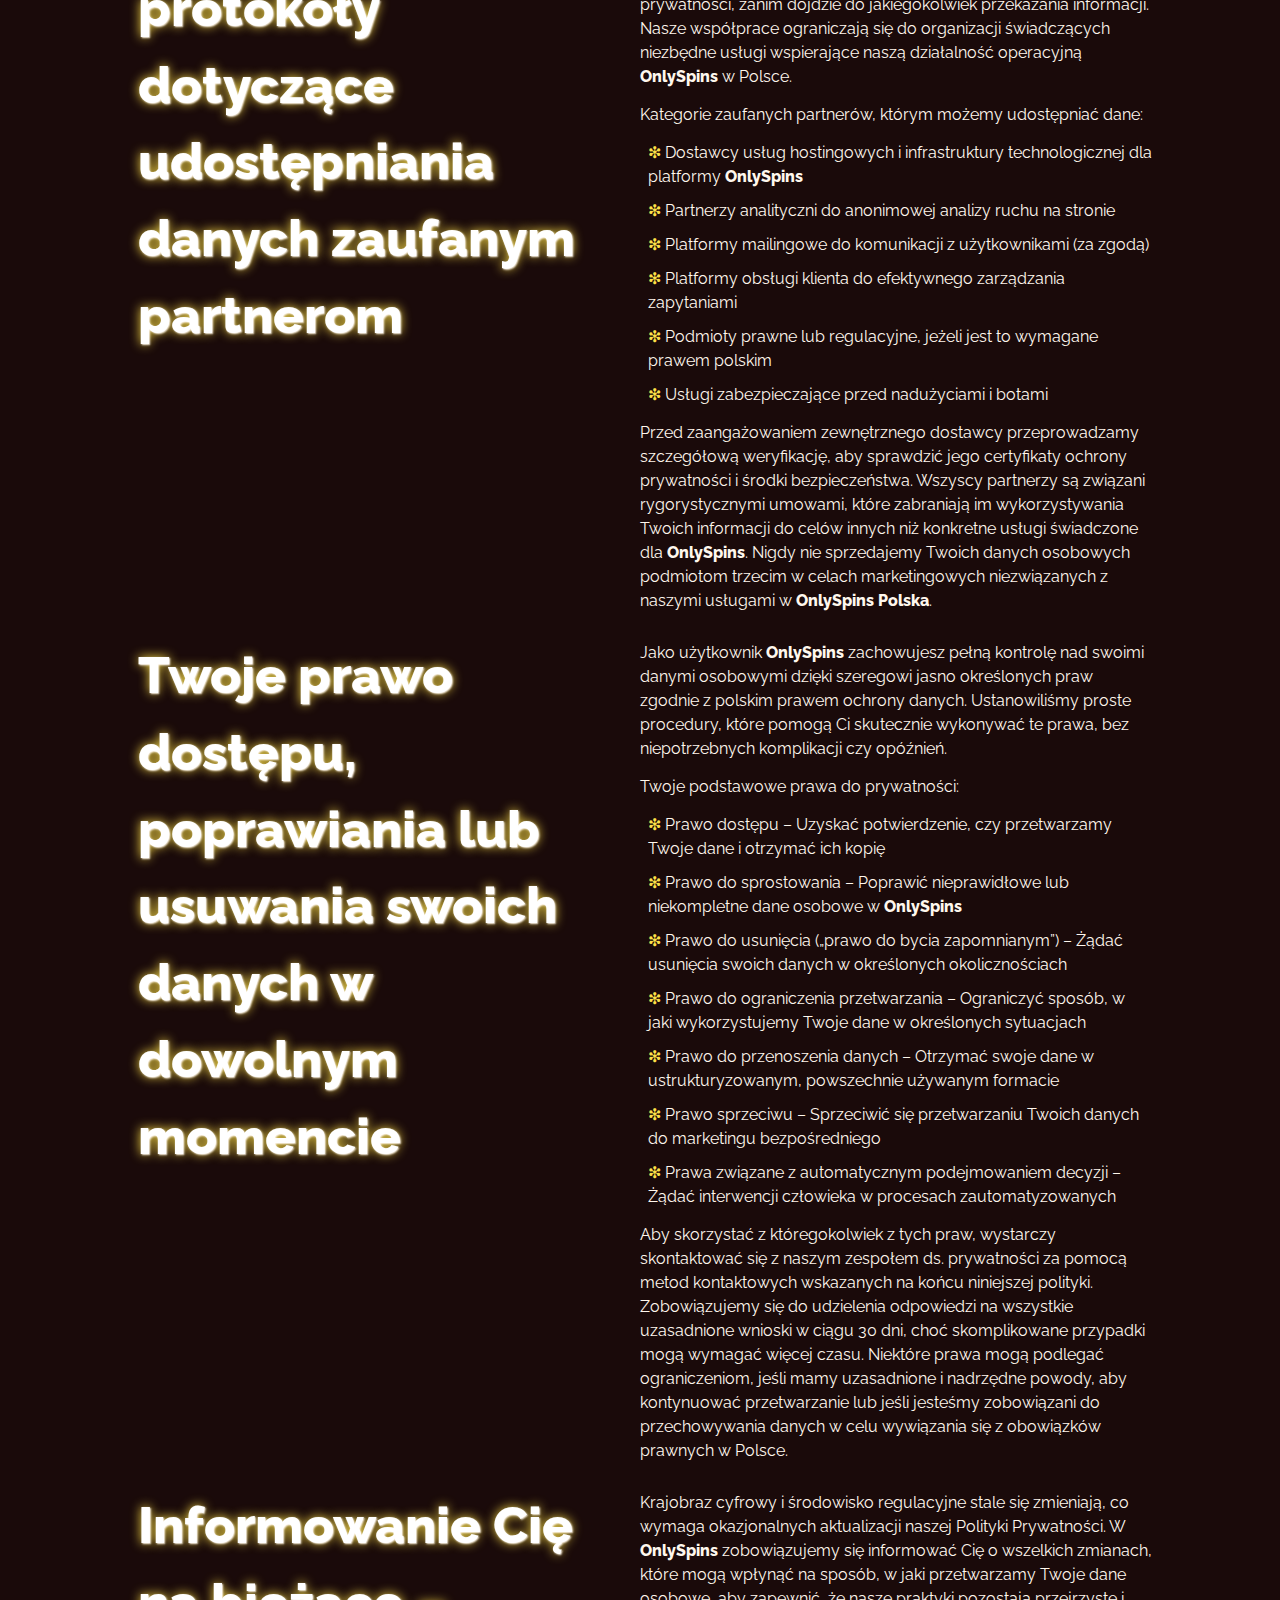
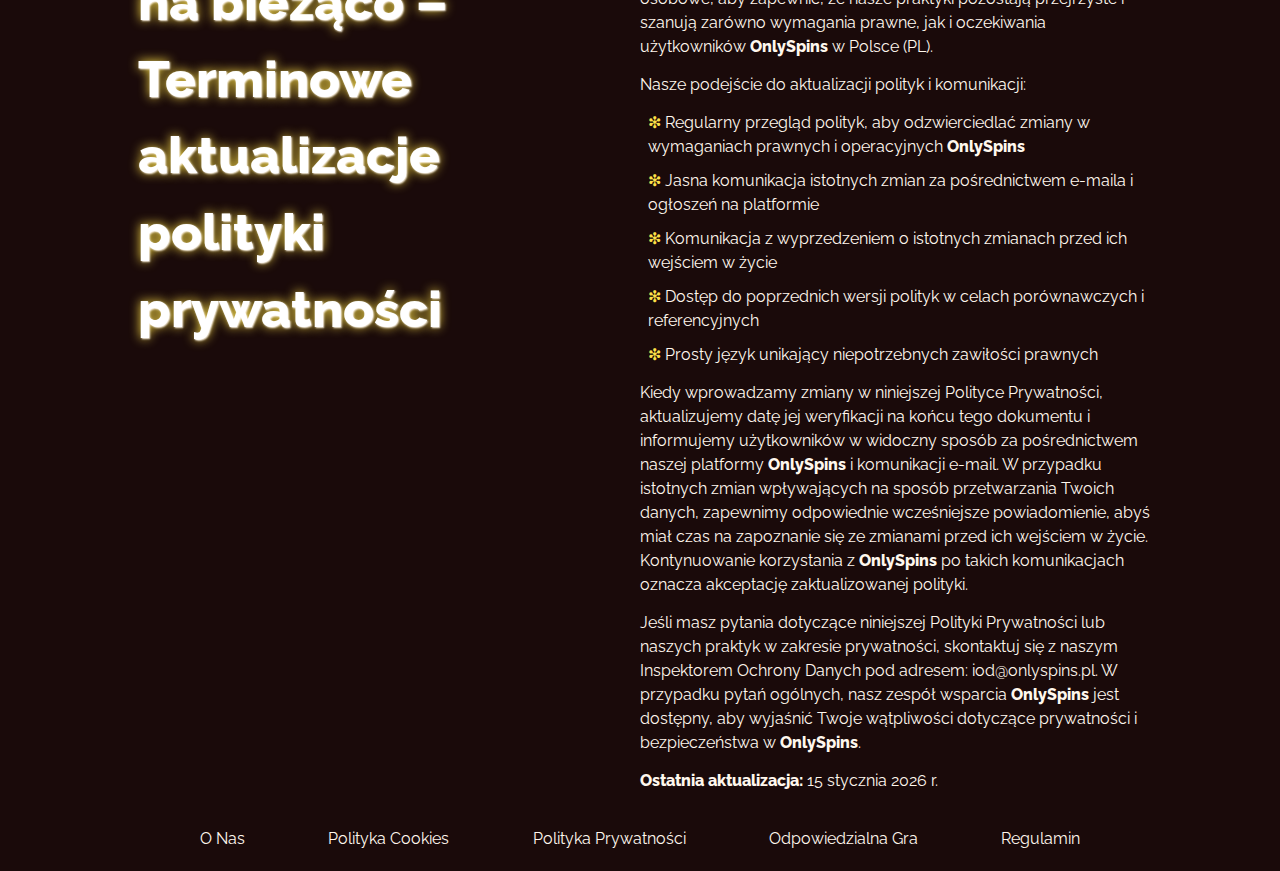
<file: privacy-policy/index.html>
<!DOCTYPE html>
<html lang="pl">

<head>
  <meta charset="UTF-8">
  <meta name="viewport" content="width=device-width, initial-scale=1.0">
  <link rel="stylesheet" href="/style.css">
  <link rel="shortcut icon" href="/favicon.ico">

  <title>OnlySpins – Nasze zobowiązanie do przejrzystej ochrony prywatności</title>
  <meta name="description"
    content="OnlySpins gwarantuje pełną przejrzystość w przetwarzaniu danych. Dowiedz się, w jaki sposób zbieramy, chronimy i wykorzystujemy Twoje informacje, aby zapewnić bezpieczne i spersonalizowane doświadczenie.">

  <link rel="canonical" href="https://kwiaciarnia-przeworsk.pl/privacy-policy/">

  <link rel="apple-touch-icon" sizes="180x180" href="/favicon.ico">
  <meta name="apple-mobile-web-app-title" content="OnlySpins">

  <meta name="twitter:card" content="summary">
  <meta name="twitter:title" content="OnlySpins – Nasze zobowiązanie do przejrzystej ochrony prywatności">
  <meta name="twitter:description"
    content="OnlySpins gwarantuje pełną przejrzystość w przetwarzaniu danych. Dowiedz się, jak chronimy i wykorzystujemy Twoje informacje.">

  <meta property="og:title" content="OnlySpins – Nasze zobowiązanie do przejrzystej ochrony prywatności">
  <meta property="og:type" content="website">
  <meta property="og:url" content="https://kwiaciarnia-przeworsk.pl/privacy-policy/">
  <meta property="og:locale" content="pl_PL">

  <script type="application/ld+json">
    {
      "@context": "https://schema.org",
      "@type": "WebPage",
      "name": "Polityka Prywatności - OnlySpins",
      "description": "Polityka Prywatności OnlySpins z przeglądem praktyk ochrony danych dla użytkowników z Polski",
      "url": "https://kwiaciarnia-przeworsk.pl/privacy-policy/"
    }
  </script>
</head>

<body>
  <header>
    <div class="logo">
      <a href="/"><img src="/img/logo.webp" alt="Logo platformy OnlySpins Polska" width="160" height="80"></a>
    </div>
    <div class="header-btn">
      <a href="/play/" rel="nofollow" class="white-btn">Zaloguj się</a>
      <a href="/play/" rel="nofollow" class="green-btn">Zarejestruj się</a>
    </div>
  </header>

  <main>
    <div class="wraper">
      <div class="promo">
        <h1>Polityka Prywatności OnlySpins – Twoje dane, chronione z przejrzystością</h1>

        <p class="txt">
          W <strong>OnlySpins</strong> wierzymy, że przejrzystość i zaufanie są podstawą naszej relacji z użytkownikami
          w całej Polsce (PL).
          Niniejsza Polityka Prywatności opisuje nasze niezachwiane zaangażowanie w ochronę Twoich danych osobowych,
          jednocześnie zapewniając Ci wyjątkowe doświadczenie korzystania z naszej platformy informacyjnej. Rozumiemy
          wagę prywatności we współczesnym krajobrazie cyfrowym
          i wdrożyliśmy solidne środki, aby zapewnić, że Twoje informacje pozostaną bezpieczne i poufne przez cały czas
          Twojej interakcji z naszą platformą <strong>OnlySpins</strong>.
        </p>

        <p class="txt">
          Nasze podejście do prywatności spełnia najwyższe standardy branżowe i jest zgodne z obowiązującym w Polsce
          prawem ochrony danych,
          w tym z Ogólnym Rozporządzeniem o Ochronie Danych (RODO) i przepisami krajowymi. Nieustannie oceniamy i
          ulepszamy
          nasze praktyki w zakresie prywatności, aby utrzymać zaufanie, które pokładasz w nas, wybierając
          <strong>OnlySpins</strong>
          jako swoje preferowane źródło informacji o rozrywce online w Polsce.
        </p>
      </div>

      <div class="flex">
        <div class="flex-content">
          <h2>Jakie dane zbieramy i w jaki sposób poprawiają Twoje doświadczenie</h2>
        </div>
        <div class="flex-content">
          <p class="txt">
            Aby zapewnić Ci płynne i spersonalizowane doświadczenie, <strong>OnlySpins</strong> zbiera określone
            informacje
            niezbędne do zarządzania kontem,
            przetwarzania interakcji i zapewnienia zgodności z przepisami. Zbierane przez nas dane są podzielone na
            różne kategorie, z których każda ma
            określony cel mający na celu poprawę Twojej interakcji z naszą platformą <strong>OnlySpins</strong>.
          </p>

          <p class="txt">Dane identyfikacyjne, które zbieramy:</p>

          <ul>
            <li>Pełne imię i nazwisko, data urodzenia oraz dane kontaktowe w celu weryfikacji konta (w przypadku
              rejestracji)</li>
            <li>Weryfikacja wieku, aby upewnić się, że jesteś osobą pełnoletnią zgodnie z polskimi przepisami</li>
            <li>Dane adresowe do celów weryfikacji geograficznej (jeśli wymagane)</li>
            <li>Adres e-mail i numer telefonu do komunikacji oraz celów bezpieczeństwa</li>
            <li>Dane dotyczące preferencji językowej i waluty (PLN, zł) dla spersonalizowanego doświadczenia na
              <strong>OnlySpins Polska</strong>
            </li>
          </ul>

          <p class="txt">
            Ponadto zbieramy informacje techniczne, w tym adresy IP, parametry urządzenia, typ przeglądarki i szczegóły
            systemu operacyjnego.
            Dane techniczne pomagają nam zoptymalizować wydajność platformy <strong>OnlySpins</strong>, wykrywać
            potencjalne zagrożenia bezpieczeństwa i
            zapewniać kompatybilność na różnych urządzeniach używanych przez naszych użytkowników w Polsce. Analizujemy
            również wzorce użytkowania
            i dane dotyczące preferencji, aby personalizować treści i rekomendacje, specjalnie dostosowane do Twoich
            zainteresowań na
            <strong>OnlySpins</strong>.
          </p>
        </div>
      </div>

      <div class="flex">
        <div class="flex-content">
          <h2>Kluczowa rola plików cookie w personalizacji OnlySpins</h2>
        </div>
        <div class="flex-content">
          <p class="txt">
            Pliki cookie i podobne technologie śledzące odgrywają kluczową rolę w zapewnianiu zaawansowanego i
            przyjaznego dla użytkownika doświadczenia,
            którego klienci oczekują od <strong>OnlySpins</strong>. Te małe pliki tekstowe, przechowywane na Twoim
            urządzeniu,
            umożliwiają niezbędne funkcjonalności
            i dostarczają cennych informacji, które pomagają nam nieustannie doskonalić nasze usługi dla polskiego rynku
            <strong>OnlySpins</strong>.
          </p>

          <p class="txt">Główne kategorie plików cookie i ich funkcje:</p>

          <ul>
            <li>Pliki cookie niezbędne – Zapewniają podstawową funkcjonalność i cechy bezpieczeństwa
              <strong>OnlySpins</strong>
            </li>
            <li>Pliki cookie wydajnościowe – Zbierają anonimowe dane o tym, jak odwiedzający korzystają z naszej witryny
            </li>
            <li>Pliki cookie funkcjonalne – Zapamiętują Twoje preferencje i spersonalizowane ustawienia na
              <strong>OnlySpins</strong>
            </li>
            <li>Pliki cookie targetingowe – Dostarczają odpowiednie treści reklamowe i promocyjne</li>
            <li>Pliki cookie bezpieczeństwa – Wspierają środki zapobiegania nadużyciom i ochrony konta</li>
          </ul>

          <p class="txt">
            Pliki cookie pozwalają nam utrzymywać aktywną Twoją sesję logowania (jeśli jesteś zarejestrowany na
            <strong>OnlySpins</strong>), zapamiętywać Twoje
            preferencje dotyczące języka i waluty (co jest szczególnie istotne dla wyświetlania kwot w PLN, zł)
            oraz przechowywać zawartość Twojej listy ulubionych kasyn lub gier. Pliki cookie analityczne pomagają nam
            zrozumieć, w jaki sposób użytkownicy poruszają się po naszej platformie <strong>OnlySpins</strong>, które
            recenzje są najpopularniejsze
            wśród polskich użytkowników i które funkcjonalności wymagają ulepszeń. Masz pełną kontrolę nad preferencjami
            dotyczącymi plików cookie za pośrednictwem ustawień przeglądarki,
            chociaż wyłączenie niektórych plików cookie może wpłynąć na Twoje doświadczenia z
            <strong>OnlySpins</strong>.
          </p>
        </div>
      </div>

      <div class="flex">
        <div class="flex-content">
          <h2>W jaki sposób odpowiedzialnie wykorzystujemy Twoje dane, aby ulepszać nasze usługi</h2>
        </div>
        <div class="flex-content">
          <p class="txt">
            Każdy zbiór danych przez <strong>OnlySpins</strong> służy określonemu i uzasadnionemu celowi,
            ukierunkowanemu na poprawę Twojego
            doświadczenia przy zachowaniu najwyższych standardów bezpieczeństwa i zgodności z przepisami.
            Nasze działania związane z przetwarzaniem danych są prowadzone
            zgodnie z zasadami konieczności,
            proporcjonalności i przejrzystości, aby zapewnić, że nigdy nie przekraczamy granic w wykorzystywaniu Twoich
            danych osobowych w <strong>OnlySpins Polska</strong>.
          </p>

          <p class="txt">Uzasadnione cele przetwarzania danych:</p>

          <ul>
            <li>Weryfikacja konta i potwierdzenie wieku (jeśli dotyczy)</li>
            <li>Personalizacja treści i rekomendacji na platformie</li>
            <li>Komunikacja marketingowa dotycząca odpowiednich ofert i aktualności <strong>OnlySpins</strong> (za
              zgodą)</li>
            <li>Obsługa użytkownika i zarządzanie zapytaniami</li>
            <li>Monitorowanie bezpieczeństwa i środki zapobiegające nadużyciom</li>
            <li>Ulepszanie serwisu poprzez analizę wzorców zachowań użytkowników (w formie zagregowanej)</li>
            <li>Zapewnienie zgodności z polskimi przepisami</li>
          </ul>

          <p class="txt">
            Wykorzystujemy zaawansowaną analitykę, aby zrozumieć szersze trendy wśród użytkowników, bez naruszania
            prywatności poszczególnych osób na <strong>OnlySpins</strong>.
            Pozwala nam to zidentyfikować, które recenzje i treści są najbardziej wartościowe dla polskich użytkowników,
            zoptymalizować nawigację po platformie <strong>OnlySpins</strong>
            oraz rozwijać treści, które naprawdę interesują naszą społeczność. Wszystkie
            działania związane z przetwarzaniem danych podlegają dokładnej kontroli
            w celu zapewnienia, że służą zarówno naszym potrzebom operacyjnym, jak i Twoim prawom jako cenionego członka
            <strong>OnlySpins</strong>.
          </p>
        </div>
      </div>

      <div class="flex">
        <div class="flex-content">
          <h2>Rygorystyczne protokoły dotyczące udostępniania danych zaufanym partnerom</h2>
        </div>
        <div class="flex-content">
          <p class="txt">
            <strong>OnlySpins</strong> stosuje rygorystyczne protokoły regulujące udostępnianie Twoich danych osobowych
            podmiotom trzecim.
            Starannie dobieramy naszych partnerów i regularnie ich oceniamy, aby zapewnić, że spełniają nasze surowe
            standardy ochrony prywatności,
            zanim dojdzie do jakiegokolwiek przekazania informacji. Nasze współprace ograniczają się do organizacji
            świadczących niezbędne usługi
            wspierające naszą działalność operacyjną <strong>OnlySpins</strong> w Polsce.
          </p>

          <p class="txt">Kategorie zaufanych partnerów, którym możemy udostępniać dane:</p>

          <ul>
            <li>Dostawcy usług hostingowych i infrastruktury technologicznej dla platformy <strong>OnlySpins</strong>
            </li>
            <li>Partnerzy analityczni do anonimowej analizy ruchu na stronie</li>
            <li>Platformy mailingowe do komunikacji z użytkownikami (za zgodą)</li>
            <li>Platformy obsługi klienta do efektywnego zarządzania zapytaniami</li>
            <li>Podmioty prawne lub regulacyjne, jeżeli jest to wymagane prawem polskim</li>
            <li>Usługi zabezpieczające przed nadużyciami i botami</li>
          </ul>

          <p class="txt">
            Przed zaangażowaniem zewnętrznego dostawcy przeprowadzamy szczegółową weryfikację, aby sprawdzić jego
            certyfikaty ochrony prywatności i środki bezpieczeństwa.
            Wszyscy partnerzy są związani rygorystycznymi umowami, które zabraniają im wykorzystywania Twoich informacji
            do celów innych niż konkretne usługi świadczone dla <strong>OnlySpins</strong>. Nigdy nie sprzedajemy Twoich
            danych osobowych podmiotom trzecim w celach marketingowych
            niezwiązanych z naszymi usługami w <strong>OnlySpins Polska</strong>.
          </p>
        </div>
      </div>

      <div class="flex">
        <div class="flex-content">
          <h2>Twoje prawo dostępu, poprawiania lub usuwania swoich danych w dowolnym momencie</h2>
        </div>
        <div class="flex-content">
          <p class="txt">
            Jako użytkownik <strong>OnlySpins</strong> zachowujesz pełną kontrolę nad swoimi danymi osobowymi dzięki
            szeregowi jasno określonych praw
            zgodnie z polskim prawem ochrony danych. Ustanowiliśmy proste procedury, które pomogą Ci skutecznie
            wykonywać te prawa,
            bez niepotrzebnych komplikacji czy opóźnień.
          </p>

          <p class="txt">Twoje podstawowe prawa do prywatności:</p>

          <ul>
            <li>Prawo dostępu – Uzyskać potwierdzenie, czy przetwarzamy Twoje dane i otrzymać ich kopię</li>
            <li>Prawo do sprostowania – Poprawić nieprawidłowe lub niekompletne dane osobowe w
              <strong>OnlySpins</strong>
            </li>
            <li>Prawo do usunięcia („prawo do bycia zapomnianym”) – Żądać usunięcia swoich danych w określonych
              okolicznościach</li>
            <li>Prawo do ograniczenia przetwarzania – Ograniczyć sposób, w jaki wykorzystujemy Twoje dane w określonych
              sytuacjach</li>
            <li>Prawo do przenoszenia danych – Otrzymać swoje dane w ustrukturyzowanym, powszechnie używanym formacie
            </li>
            <li>Prawo sprzeciwu – Sprzeciwić się przetwarzaniu Twoich danych do marketingu bezpośredniego</li>
            <li>Prawa związane z automatycznym podejmowaniem decyzji – Żądać interwencji człowieka w procesach
              zautomatyzowanych</li>
          </ul>

          <p class="txt">
            Aby skorzystać z któregokolwiek z tych praw, wystarczy skontaktować się z naszym zespołem ds. prywatności za
            pomocą metod kontaktowych
            wskazanych na końcu niniejszej polityki. Zobowiązujemy się do udzielenia odpowiedzi na wszystkie uzasadnione
            wnioski w ciągu 30 dni, choć skomplikowane przypadki
            mogą wymagać więcej czasu. Niektóre prawa mogą podlegać ograniczeniom, jeśli mamy uzasadnione i nadrzędne
            powody, aby kontynuować przetwarzanie
            lub jeśli jesteśmy zobowiązani do przechowywania danych w celu wywiązania się z obowiązków prawnych w
            Polsce.
          </p>
        </div>
      </div>

      <div class="flex">
        <div class="flex-content">
          <h2>Informowanie Cię na bieżąco – Terminowe aktualizacje polityki prywatności</h2>
        </div>
        <div class="flex-content">
          <p class="txt">
            Krajobraz cyfrowy i środowisko regulacyjne stale się zmieniają, co wymaga okazjonalnych aktualizacji naszej
            Polityki Prywatności.
            W <strong>OnlySpins</strong> zobowiązujemy się informować Cię o wszelkich zmianach, które mogą wpłynąć na
            sposób, w jaki
            przetwarzamy Twoje dane osobowe,
            aby zapewnić, że nasze praktyki pozostają przejrzyste i szanują zarówno wymagania prawne, jak i oczekiwania
            użytkowników <strong>OnlySpins</strong> w Polsce (PL).
          </p>

          <p class="txt">Nasze podejście do aktualizacji polityk i komunikacji:</p>

          <ul>
            <li>Regularny przegląd polityk, aby odzwierciedlać zmiany w wymaganiach prawnych i operacyjnych
              <strong>OnlySpins</strong>
            </li>
            <li>Jasna komunikacja istotnych zmian za pośrednictwem e-maila i ogłoszeń na platformie</li>
            <li>Komunikacja z wyprzedzeniem o istotnych zmianach przed ich wejściem w życie</li>
            <li>Dostęp do poprzednich wersji polityk w celach porównawczych i referencyjnych</li>
            <li>Prosty język unikający niepotrzebnych zawiłości prawnych</li>
          </ul>

          <p class="txt">
            Kiedy wprowadzamy zmiany w niniejszej Polityce Prywatności, aktualizujemy datę jej weryfikacji na końcu tego
            dokumentu
            i informujemy użytkowników w widoczny sposób za pośrednictwem naszej platformy <strong>OnlySpins</strong> i
            komunikacji e-mail.
            W przypadku istotnych zmian wpływających na
            sposób przetwarzania Twoich danych, zapewnimy odpowiednie wcześniejsze powiadomienie, abyś miał czas na
            zapoznanie się ze zmianami przed ich wejściem w życie.
            Kontynuowanie korzystania z <strong>OnlySpins</strong> po takich komunikacjach oznacza akceptację
            zaktualizowanej polityki.
          </p>

          <p class="txt">
            Jeśli masz pytania dotyczące niniejszej Polityki Prywatności lub naszych praktyk w zakresie prywatności,
            skontaktuj się z naszym
            Inspektorem Ochrony Danych
            pod adresem: iod@onlyspins.pl. W przypadku pytań ogólnych, nasz zespół wsparcia <strong>OnlySpins</strong>
            jest dostępny, aby wyjaśnić Twoje wątpliwości dotyczące
            prywatności i bezpieczeństwa w <strong>OnlySpins</strong>.
          </p>

          <p class="txt">
            <strong>Ostatnia aktualizacja:</strong> 15 stycznia 2026 r.
          </p>
        </div>
      </div>
    </div>
  </main>

  <footer>
    <div class="flex">
      <a href="/about-us/">O Nas</a>
      <a href="/cookie-policy/">Polityka Cookies</a>
      <a href="/privacy-policy/">Polityka Prywatności</a>
      <a href="/responsible-gambling/">Odpowiedzialna Gra</a>
      <a href="/terms-and-conditions/">Regulamin</a>
    </div>
  </footer>

</body>

</html>
</file>
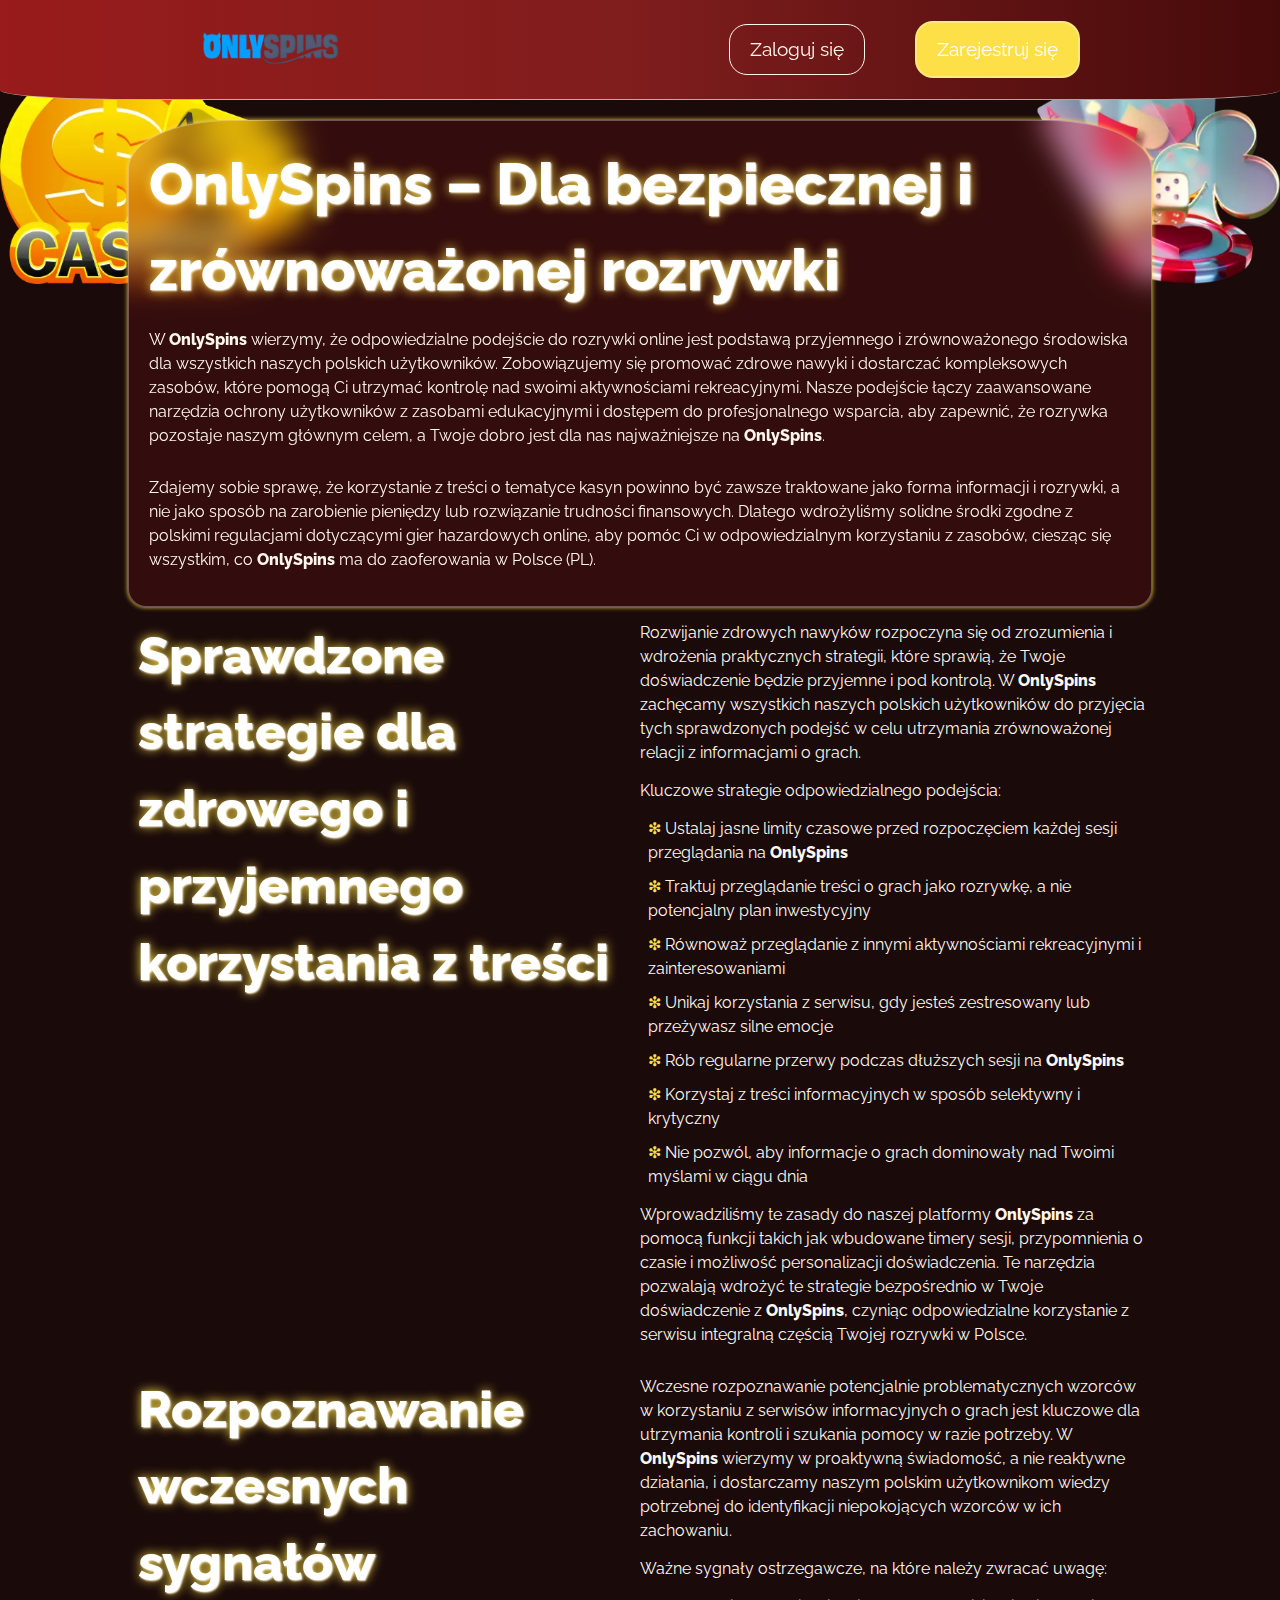
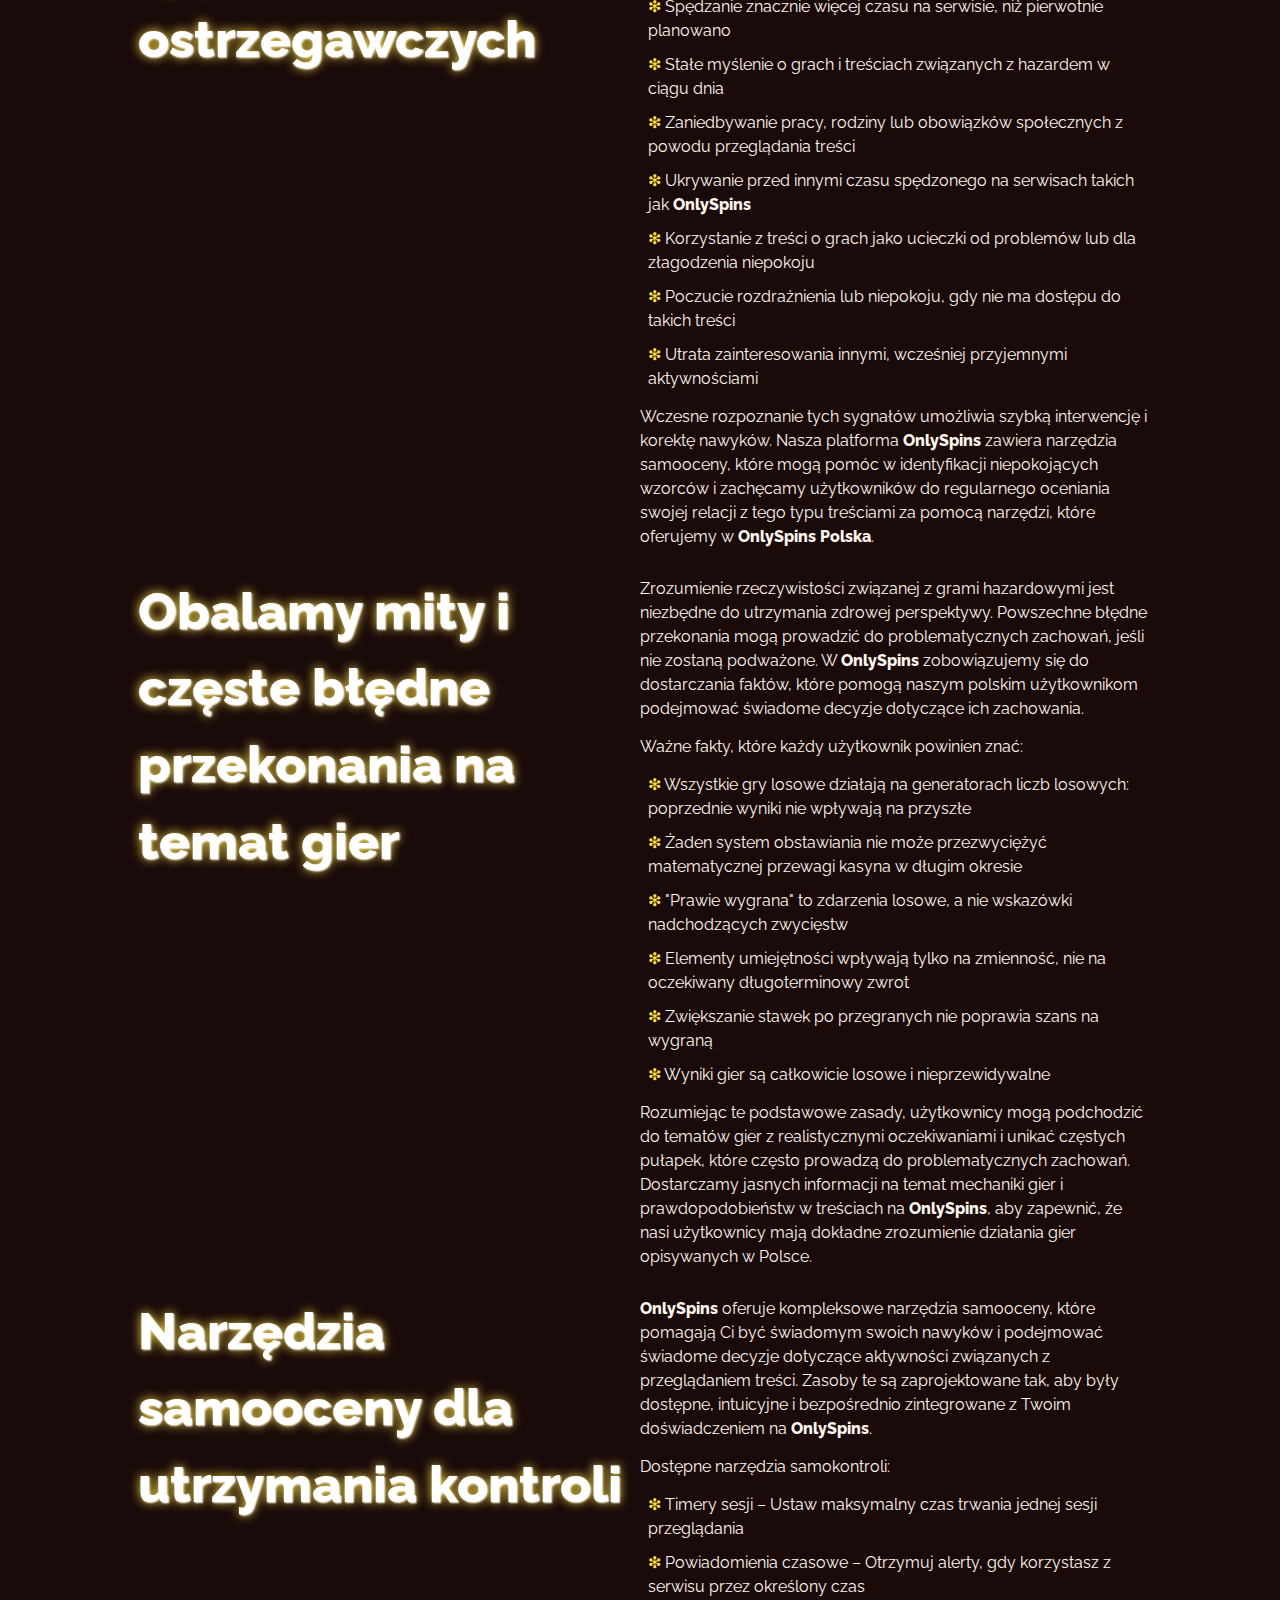
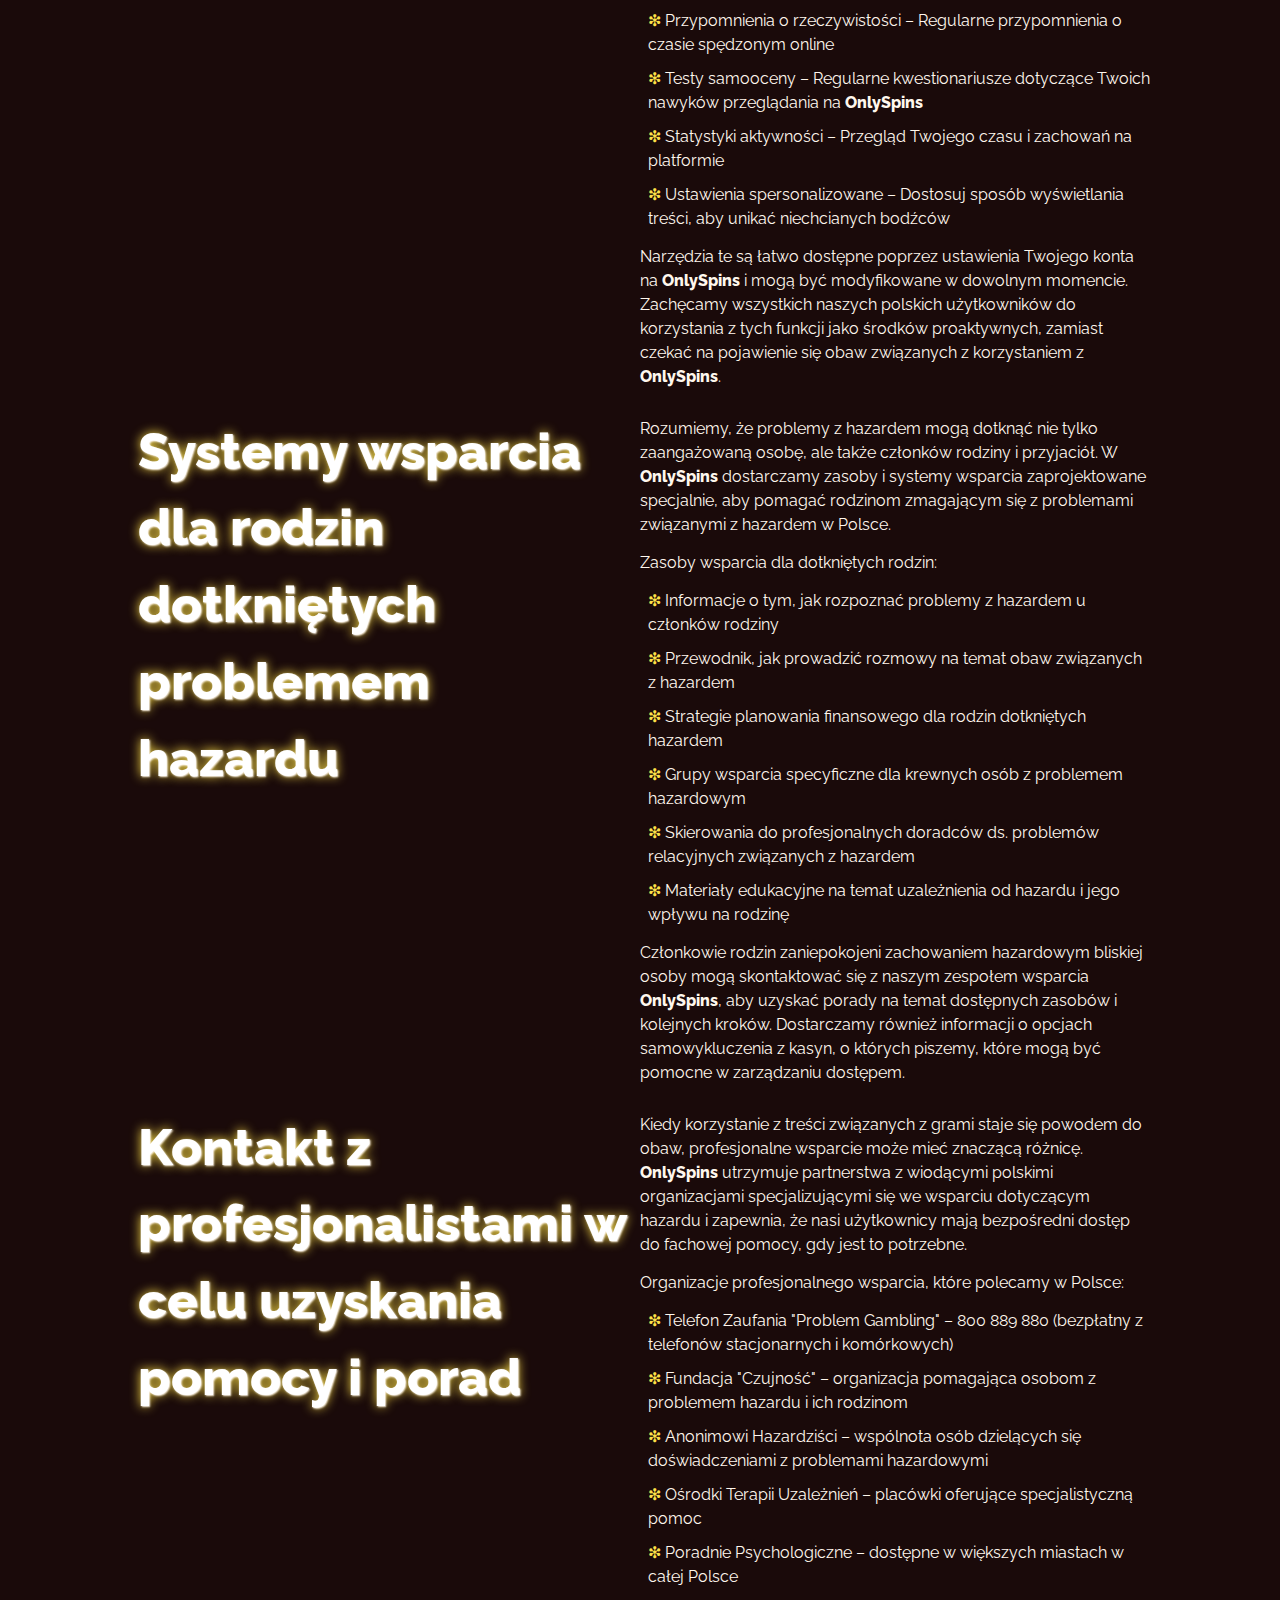
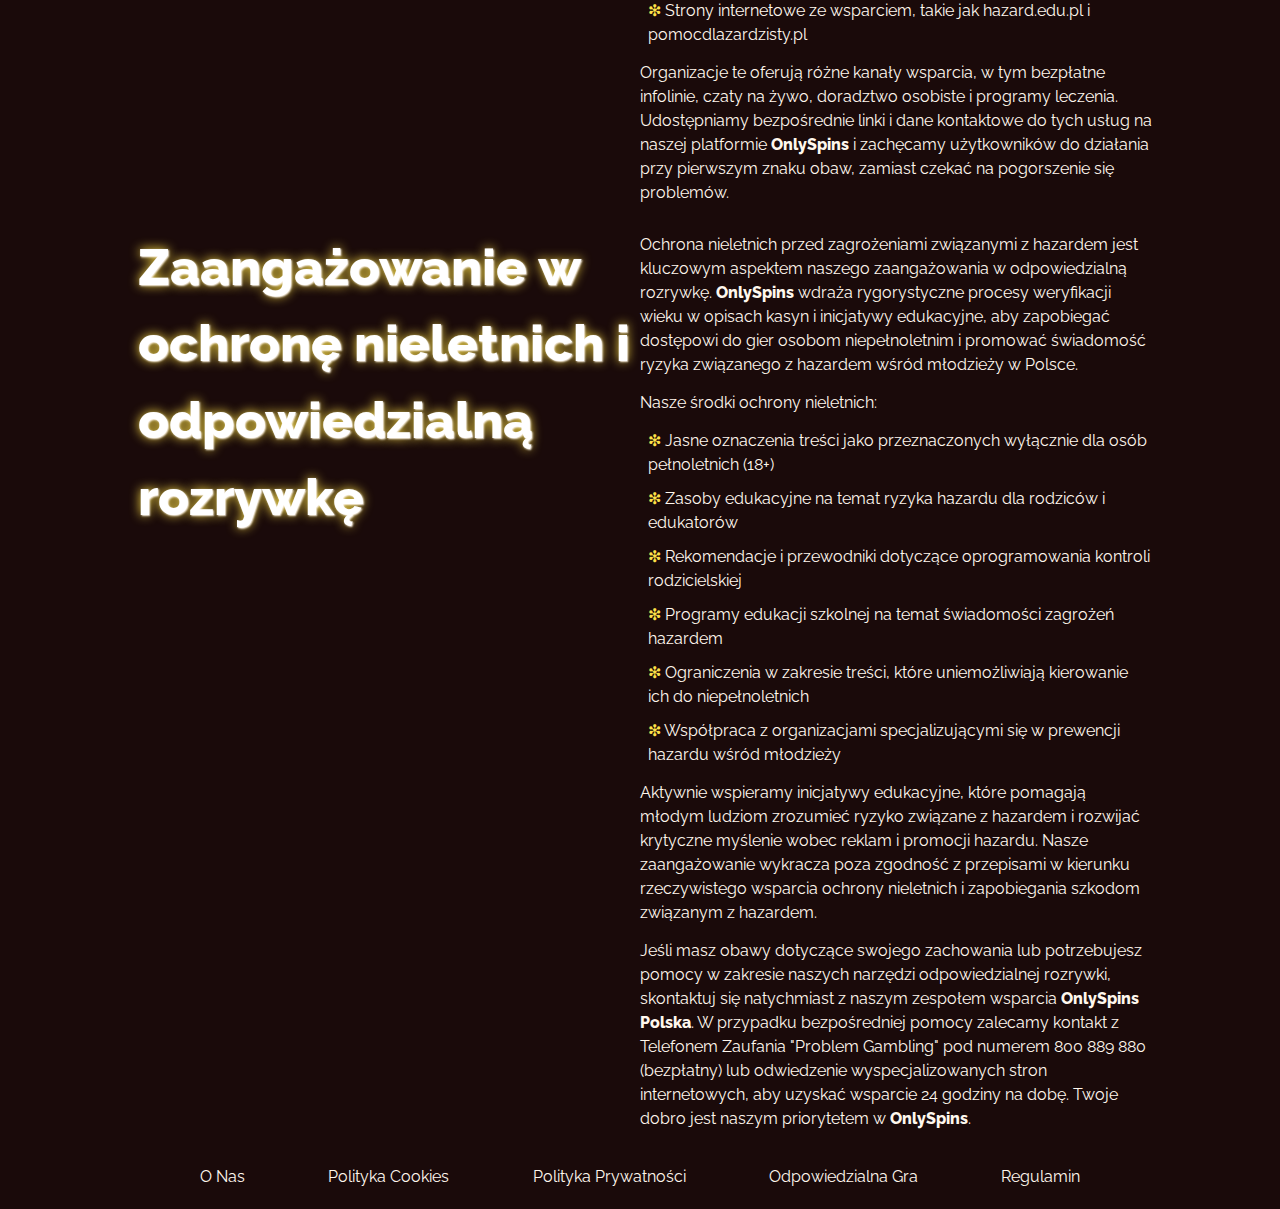
<file: responsible-gambling/index.html>
<!DOCTYPE html>
<html lang="pl">

<head>
  <meta charset="UTF-8">
  <meta name="viewport" content="width=device-width, initial-scale=1.0">
  <link rel="stylesheet" href="/style.css">
  <link rel="shortcut icon" href="/favicon.ico">

  <title>Odpowiedzialna Rozrywka z OnlySpins</title>
  <meta name="description"
    content="OnlySpins pomaga zachować zdrowy umiar i świadomość podczas korzystania z treści rozrywkowych. Dowiedz się, jak rozpoznawać ryzykowne zachowania, wykorzystywać skuteczne narzędzia samokontroli i gdzie szukać profesjonalnej pomocy.">

  <link rel="canonical" href="https://kwiaciarnia-przeworsk.pl/responsible-gambling/">

  <link rel="apple-touch-icon" sizes="180x180" href="/favicon.ico">
  <meta name="apple-mobile-web-app-title" content="OnlySpins">

  <meta name="twitter:card" content="summary">
  <meta name="twitter:title" content="Odpowiedzialna Rozrywka z OnlySpins">
  <meta name="twitter:description"
    content="OnlySpins pomaga zachować zdrowy umiar i świadomość podczas korzystania z treści rozrywkowych. Dowiedz się, jak rozpoznawać ryzykowne zachowania i wykorzystywać skuteczne narzędzia samokontroli.">

  <meta property="og:title" content="Odpowiedzialna Rozrywka z OnlySpins">
  <meta property="og:type" content="website">
  <meta property="og:url" content="https://kwiaciarnia-przeworsk.pl/responsible-gambling/">
  <meta property="og:locale" content="pl_PL">

  <script type="application/ld+json">
    {
      "@context": "https://schema.org",
      "@type": "WebPage",
      "name": "Odpowiedzialna Rozrywka - OnlySpins",
      "description": "Polityka i zasoby dotyczące odpowiedzialnej rozrywki z OnlySpins dla użytkowników z Polski",
      "url": "https://kwiaciarnia-przeworsk.pl/responsible-gambling/"
    }
  </script>
</head>

<body>
  <header>
    <div class="logo">
      <a href="/"><img src="/img/logo.webp" alt="Logo platformy OnlySpins Polska" width="160" height="80"></a>
    </div>
    <div class="header-btn">
      <a href="/play/" rel="nofollow" class="white-btn">Zaloguj się</a>
      <a href="/play/" rel="nofollow" class="green-btn">Zarejestruj się</a>
    </div>
  </header>

  <main>
    <div class="wraper">
      <div class="promo">
        <h1>OnlySpins – Dla bezpiecznej i zrównoważonej rozrywki</h1>

        <p class="txt">
          W <strong>OnlySpins</strong> wierzymy, że odpowiedzialne podejście do rozrywki online jest podstawą
          przyjemnego i zrównoważonego środowiska
          dla wszystkich naszych polskich użytkowników. Zobowiązujemy się promować zdrowe nawyki i dostarczać
          kompleksowych zasobów,
          które pomogą Ci utrzymać kontrolę nad swoimi aktywnościami rekreacyjnymi. Nasze podejście łączy zaawansowane
          narzędzia ochrony użytkowników z zasobami edukacyjnymi i dostępem do profesjonalnego wsparcia, aby zapewnić,
          że rozrywka pozostaje naszym głównym celem, a Twoje dobro jest dla nas najważniejsze na
          <strong>OnlySpins</strong>.
        </p>

        <p class="txt">
          Zdajemy sobie sprawę, że korzystanie z treści o tematyce kasyn powinno być zawsze traktowane jako forma
          informacji i rozrywki, a nie jako sposób na zarobienie pieniędzy lub rozwiązanie trudności finansowych.
          Dlatego wdrożyliśmy solidne środki zgodne z polskimi regulacjami dotyczącymi gier hazardowych online, aby
          pomóc Ci w odpowiedzialnym korzystaniu z zasobów, ciesząc się wszystkim, co <strong>OnlySpins</strong> ma do
          zaoferowania w Polsce (PL).
        </p>
      </div>

      <div class="flex">
        <div class="flex-content">
          <h2>Sprawdzone strategie dla zdrowego i przyjemnego korzystania z treści</h2>
        </div>
        <div class="flex-content">
          <p class="txt">
            Rozwijanie zdrowych nawyków rozpoczyna się od zrozumienia i wdrożenia praktycznych strategii, które sprawią,
            że Twoje doświadczenie będzie przyjemne i pod kontrolą. W <strong>OnlySpins</strong> zachęcamy wszystkich
            naszych polskich użytkowników do przyjęcia tych sprawdzonych podejść w celu utrzymania zrównoważonej relacji
            z informacjami o grach.
          </p>

          <p class="txt">Kluczowe strategie odpowiedzialnego podejścia:</p>

          <ul>
            <li>Ustalaj jasne limity czasowe przed rozpoczęciem każdej sesji przeglądania na <strong>OnlySpins</strong>
            </li>
            <li>Traktuj przeglądanie treści o grach jako rozrywkę, a nie potencjalny plan inwestycyjny</li>
            <li>Równoważ przeglądanie z innymi aktywnościami rekreacyjnymi i zainteresowaniami</li>
            <li>Unikaj korzystania z serwisu, gdy jesteś zestresowany lub przeżywasz silne emocje</li>
            <li>Rób regularne przerwy podczas dłuższych sesji na <strong>OnlySpins</strong></li>
            <li>Korzystaj z treści informacyjnych w sposób selektywny i krytyczny</li>
            <li>Nie pozwól, aby informacje o grach dominowały nad Twoimi myślami w ciągu dnia</li>
          </ul>

          <p class="txt">
            Wprowadziliśmy te zasady do naszej platformy <strong>OnlySpins</strong> za pomocą funkcji takich jak
            wbudowane timery sesji,
            przypomnienia o czasie i możliwość personalizacji doświadczenia. Te narzędzia pozwalają wdrożyć te strategie
            bezpośrednio w Twoje doświadczenie z <strong>OnlySpins</strong>, czyniąc odpowiedzialne korzystanie z
            serwisu integralną częścią Twojej rozrywki w Polsce.
          </p>
        </div>
      </div>

      <div class="flex">
        <div class="flex-content">
          <h2>Rozpoznawanie wczesnych sygnałów ostrzegawczych</h2>
        </div>
        <div class="flex-content">
          <p class="txt">
            Wczesne rozpoznawanie potencjalnie problematycznych wzorców w korzystaniu z serwisów informacyjnych o grach
            jest kluczowe dla utrzymania kontroli i szukania pomocy w razie potrzeby. W <strong>OnlySpins</strong>
            wierzymy w proaktywną świadomość, a nie reaktywne działania, i dostarczamy naszym polskim użytkownikom
            wiedzy potrzebnej do identyfikacji niepokojących wzorców w ich zachowaniu.
          </p>

          <p class="txt">Ważne sygnały ostrzegawcze, na które należy zwracać uwagę:</p>

          <ul>
            <li>Spędzanie znacznie więcej czasu na serwisie, niż pierwotnie planowano</li>
            <li>Stałe myślenie o grach i treściach związanych z hazardem w ciągu dnia</li>
            <li>Zaniedbywanie pracy, rodziny lub obowiązków społecznych z powodu przeglądania treści</li>
            <li>Ukrywanie przed innymi czasu spędzonego na serwisach takich jak <strong>OnlySpins</strong></li>
            <li>Korzystanie z treści o grach jako ucieczki od problemów lub dla złagodzenia niepokoju</li>
            <li>Poczucie rozdrażnienia lub niepokoju, gdy nie ma dostępu do takich treści</li>
            <li>Utrata zainteresowania innymi, wcześniej przyjemnymi aktywnościami</li>
          </ul>

          <p class="txt">
            Wczesne rozpoznanie tych sygnałów umożliwia szybką interwencję i korektę nawyków. Nasza platforma
            <strong>OnlySpins</strong> zawiera narzędzia samooceny, które mogą pomóc w identyfikacji niepokojących
            wzorców i zachęcamy użytkowników do regularnego oceniania swojej relacji z tego typu treściami za pomocą
            narzędzi, które oferujemy w <strong>OnlySpins Polska</strong>.
          </p>
        </div>
      </div>

      <div class="flex">
        <div class="flex-content">
          <h2>Obalamy mity i częste błędne przekonania na temat gier</h2>
        </div>
        <div class="flex-content">
          <p class="txt">
            Zrozumienie rzeczywistości związanej z grami hazardowymi jest niezbędne do utrzymania zdrowej perspektywy.
            Powszechne błędne przekonania mogą prowadzić do problematycznych zachowań, jeśli nie zostaną podważone. W
            <strong>OnlySpins</strong> zobowiązujemy się do dostarczania faktów, które pomogą naszym polskim
            użytkownikom podejmować świadome decyzje dotyczące ich zachowania.
          </p>

          <p class="txt">Ważne fakty, które każdy użytkownik powinien znać:</p>

          <ul>
            <li>Wszystkie gry losowe działają na generatorach liczb losowych: poprzednie wyniki nie wpływają na przyszłe
            </li>
            <li>Żaden system obstawiania nie może przezwyciężyć matematycznej przewagi kasyna w długim okresie</li>
            <li>"Prawie wygrana" to zdarzenia losowe, a nie wskazówki nadchodzących zwycięstw</li>
            <li>Elementy umiejętności wpływają tylko na zmienność, nie na oczekiwany długoterminowy zwrot</li>
            <li>Zwiększanie stawek po przegranych nie poprawia szans na wygraną</li>
            <li>Wyniki gier są całkowicie losowe i nieprzewidywalne</li>
          </ul>

          <p class="txt">
            Rozumiejąc te podstawowe zasady, użytkownicy mogą podchodzić do tematów gier z realistycznymi oczekiwaniami
            i unikać częstych pułapek, które często prowadzą do problematycznych zachowań. Dostarczamy jasnych
            informacji na temat mechaniki gier i prawdopodobieństw w treściach na <strong>OnlySpins</strong>, aby
            zapewnić, że nasi użytkownicy mają dokładne zrozumienie działania gier opisywanych w Polsce.
          </p>
        </div>
      </div>

      <div class="flex">
        <div class="flex-content">
          <h2>Narzędzia samooceny dla utrzymania kontroli</h2>
        </div>
        <div class="flex-content">
          <p class="txt">
            <strong>OnlySpins</strong> oferuje kompleksowe narzędzia samooceny, które pomagają Ci być świadomym swoich
            nawyków i podejmować świadome decyzje dotyczące aktywności związanych z przeglądaniem treści. Zasoby te są
            zaprojektowane tak, aby były dostępne, intuicyjne i bezpośrednio zintegrowane z Twoim doświadczeniem na
            <strong>OnlySpins</strong>.
          </p>

          <p class="txt">Dostępne narzędzia samokontroli:</p>

          <ul>
            <li>Timery sesji – Ustaw maksymalny czas trwania jednej sesji przeglądania</li>
            <li>Powiadomienia czasowe – Otrzymuj alerty, gdy korzystasz z serwisu przez określony czas</li>
            <li>Przypomnienia o rzeczywistości – Regularne przypomnienia o czasie spędzonym online</li>
            <li>Testy samooceny – Regularne kwestionariusze dotyczące Twoich nawyków przeglądania na
              <strong>OnlySpins</strong>
            </li>
            <li>Statystyki aktywności – Przegląd Twojego czasu i zachowań na platformie</li>
            <li>Ustawienia spersonalizowane – Dostosuj sposób wyświetlania treści, aby unikać niechcianych bodźców</li>
          </ul>

          <p class="txt">
            Narzędzia te są łatwo dostępne poprzez ustawienia Twojego konta na <strong>OnlySpins</strong> i mogą
            być modyfikowane w dowolnym momencie. Zachęcamy wszystkich naszych polskich użytkowników do korzystania z
            tych funkcji jako środków proaktywnych, zamiast czekać na pojawienie się obaw związanych z korzystaniem z
            <strong>OnlySpins</strong>.
          </p>
        </div>
      </div>

      <div class="flex">
        <div class="flex-content">
          <h2>Systemy wsparcia dla rodzin dotkniętych problemem hazardu</h2>
        </div>
        <div class="flex-content">
          <p class="txt">
            Rozumiemy, że problemy z hazardem mogą dotknąć nie tylko zaangażowaną osobę, ale także członków rodziny i
            przyjaciół. W <strong>OnlySpins</strong> dostarczamy zasoby i systemy wsparcia zaprojektowane specjalnie,
            aby pomagać rodzinom zmagającym się z problemami związanymi z hazardem w Polsce.
          </p>

          <p class="txt">Zasoby wsparcia dla dotkniętych rodzin:</p>

          <ul>
            <li>Informacje o tym, jak rozpoznać problemy z hazardem u członków rodziny</li>
            <li>Przewodnik, jak prowadzić rozmowy na temat obaw związanych z hazardem</li>
            <li>Strategie planowania finansowego dla rodzin dotkniętych hazardem</li>
            <li>Grupy wsparcia specyficzne dla krewnych osób z problemem hazardowym</li>
            <li>Skierowania do profesjonalnych doradców ds. problemów relacyjnych związanych z hazardem</li>
            <li>Materiały edukacyjne na temat uzależnienia od hazardu i jego wpływu na rodzinę</li>
          </ul>

          <p class="txt">
            Członkowie rodzin zaniepokojeni zachowaniem hazardowym bliskiej osoby mogą skontaktować się z naszym
            zespołem wsparcia <strong>OnlySpins</strong>, aby uzyskać porady na temat dostępnych zasobów i kolejnych
            kroków. Dostarczamy również informacji o opcjach samowykluczenia z kasyn, o których piszemy, które mogą być
            pomocne w zarządzaniu dostępem.
          </p>
        </div>
      </div>

      <div class="flex">
        <div class="flex-content">
          <h2>Kontakt z profesjonalistami w celu uzyskania pomocy i porad</h2>
        </div>
        <div class="flex-content">
          <p class="txt">
            Kiedy korzystanie z treści związanych z grami staje się powodem do obaw, profesjonalne wsparcie może mieć
            znaczącą różnicę. <strong>OnlySpins</strong> utrzymuje partnerstwa z wiodącymi polskimi organizacjami
            specjalizującymi się we wsparciu dotyczącym hazardu i zapewnia, że nasi użytkownicy mają bezpośredni dostęp
            do fachowej pomocy, gdy jest to potrzebne.
          </p>

          <p class="txt">Organizacje profesjonalnego wsparcia, które polecamy w Polsce:</p>

          <ul>
            <li>Telefon Zaufania "Problem Gambling" – 800 889 880 (bezpłatny z telefonów stacjonarnych i komórkowych)
            </li>
            <li>Fundacja "Czujność" – organizacja pomagająca osobom z problemem hazardu i ich rodzinom</li>
            <li>Anonimowi Hazardziści – wspólnota osób dzielących się doświadczeniami z problemami hazardowymi</li>
            <li>Ośrodki Terapii Uzależnień – placówki oferujące specjalistyczną pomoc</li>
            <li>Poradnie Psychologiczne – dostępne w większych miastach w całej Polsce</li>
            <li>Strony internetowe ze wsparciem, takie jak hazard.edu.pl i pomocdlazardzisty.pl</li>
          </ul>

          <p class="txt">
            Organizacje te oferują różne kanały wsparcia, w tym bezpłatne infolinie, czaty na żywo, doradztwo osobiste i
            programy leczenia. Udostępniamy bezpośrednie linki i dane kontaktowe do tych usług na naszej platformie
            <strong>OnlySpins</strong> i zachęcamy użytkowników do działania przy pierwszym znaku obaw, zamiast czekać
            na pogorszenie się problemów.
          </p>
        </div>
      </div>

      <div class="flex">
        <div class="flex-content">
          <h2>Zaangażowanie w ochronę nieletnich i odpowiedzialną rozrywkę</h2>
        </div>
        <div class="flex-content">
          <p class="txt">
            Ochrona nieletnich przed zagrożeniami związanymi z hazardem jest kluczowym aspektem naszego zaangażowania w
            odpowiedzialną rozrywkę. <strong>OnlySpins</strong> wdraża rygorystyczne procesy weryfikacji wieku w opisach
            kasyn i inicjatywy edukacyjne, aby zapobiegać dostępowi do gier osobom niepełnoletnim i promować świadomość
            ryzyka związanego z hazardem wśród młodzieży w Polsce.
          </p>

          <p class="txt">Nasze środki ochrony nieletnich:</p>

          <ul>
            <li>Jasne oznaczenia treści jako przeznaczonych wyłącznie dla osób pełnoletnich (18+)</li>
            <li>Zasoby edukacyjne na temat ryzyka hazardu dla rodziców i edukatorów</li>
            <li>Rekomendacje i przewodniki dotyczące oprogramowania kontroli rodzicielskiej</li>
            <li>Programy edukacji szkolnej na temat świadomości zagrożeń hazardem</li>
            <li>Ograniczenia w zakresie treści, które uniemożliwiają kierowanie ich do niepełnoletnich</li>
            <li>Współpraca z organizacjami specjalizującymi się w prewencji hazardu wśród młodzieży</li>
          </ul>

          <p class="txt">
            Aktywnie wspieramy inicjatywy edukacyjne, które pomagają młodym ludziom zrozumieć ryzyko związane z hazardem
            i rozwijać krytyczne myślenie wobec reklam i promocji hazardu. Nasze zaangażowanie wykracza poza zgodność z
            przepisami w kierunku rzeczywistego wsparcia ochrony nieletnich i zapobiegania szkodom związanym z hazardem.
          </p>

          <p class="txt">
            Jeśli masz obawy dotyczące swojego zachowania lub potrzebujesz pomocy w zakresie naszych narzędzi
            odpowiedzialnej rozrywki, skontaktuj się natychmiast z naszym zespołem wsparcia <strong>OnlySpins
              Polska</strong>. W przypadku bezpośredniej pomocy zalecamy kontakt z Telefonem Zaufania "Problem Gambling"
            pod numerem 800 889 880 (bezpłatny) lub odwiedzenie wyspecjalizowanych stron internetowych, aby uzyskać
            wsparcie 24 godziny na dobę. Twoje dobro jest naszym priorytetem w <strong>OnlySpins</strong>.
          </p>
        </div>
      </div>
    </div>
  </main>

  <footer>
    <div class="flex">
      <a href="/about-us/">O Nas</a>
      <a href="/cookie-policy/">Polityka Cookies</a>
      <a href="/privacy-policy/">Polityka Prywatności</a>
      <a href="/responsible-gambling/">Odpowiedzialna Gra</a>
      <a href="/terms-and-conditions/">Regulamin</a>
    </div>
  </footer>

</body>

</html>
</file>
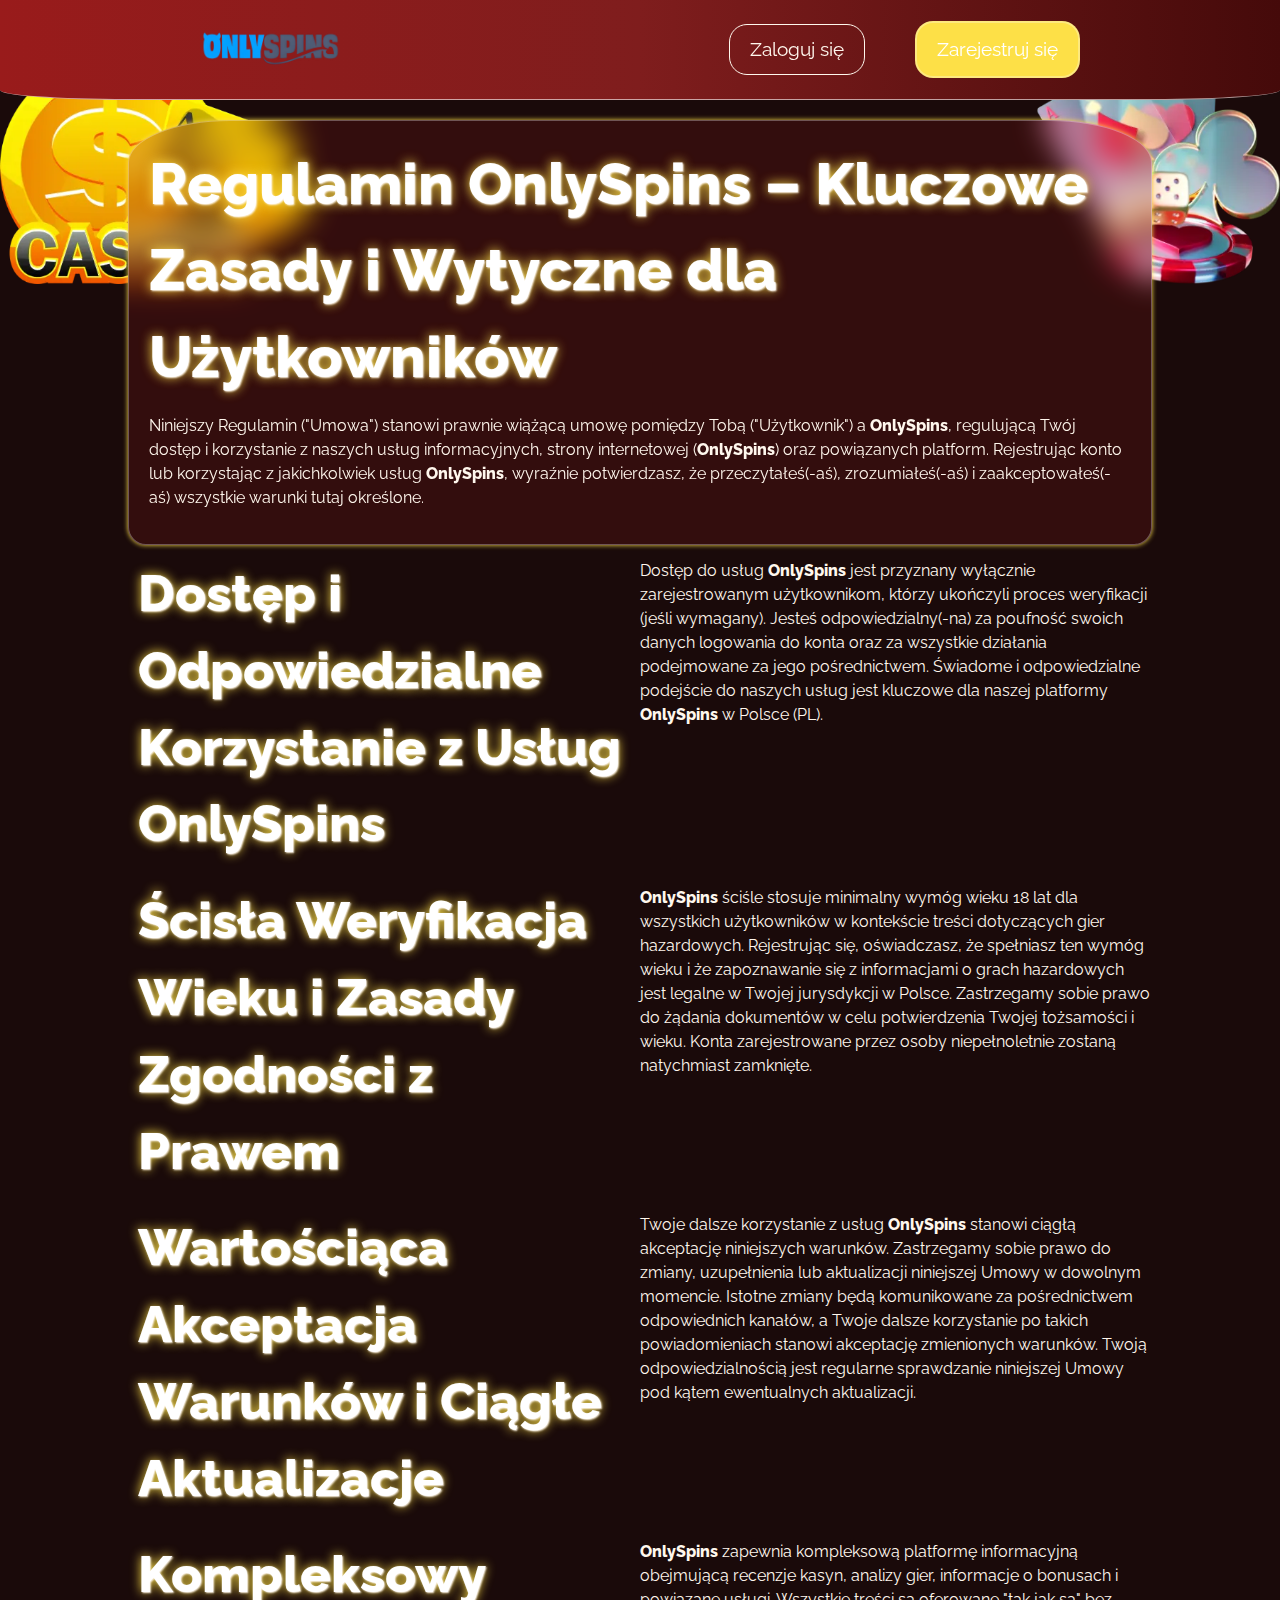
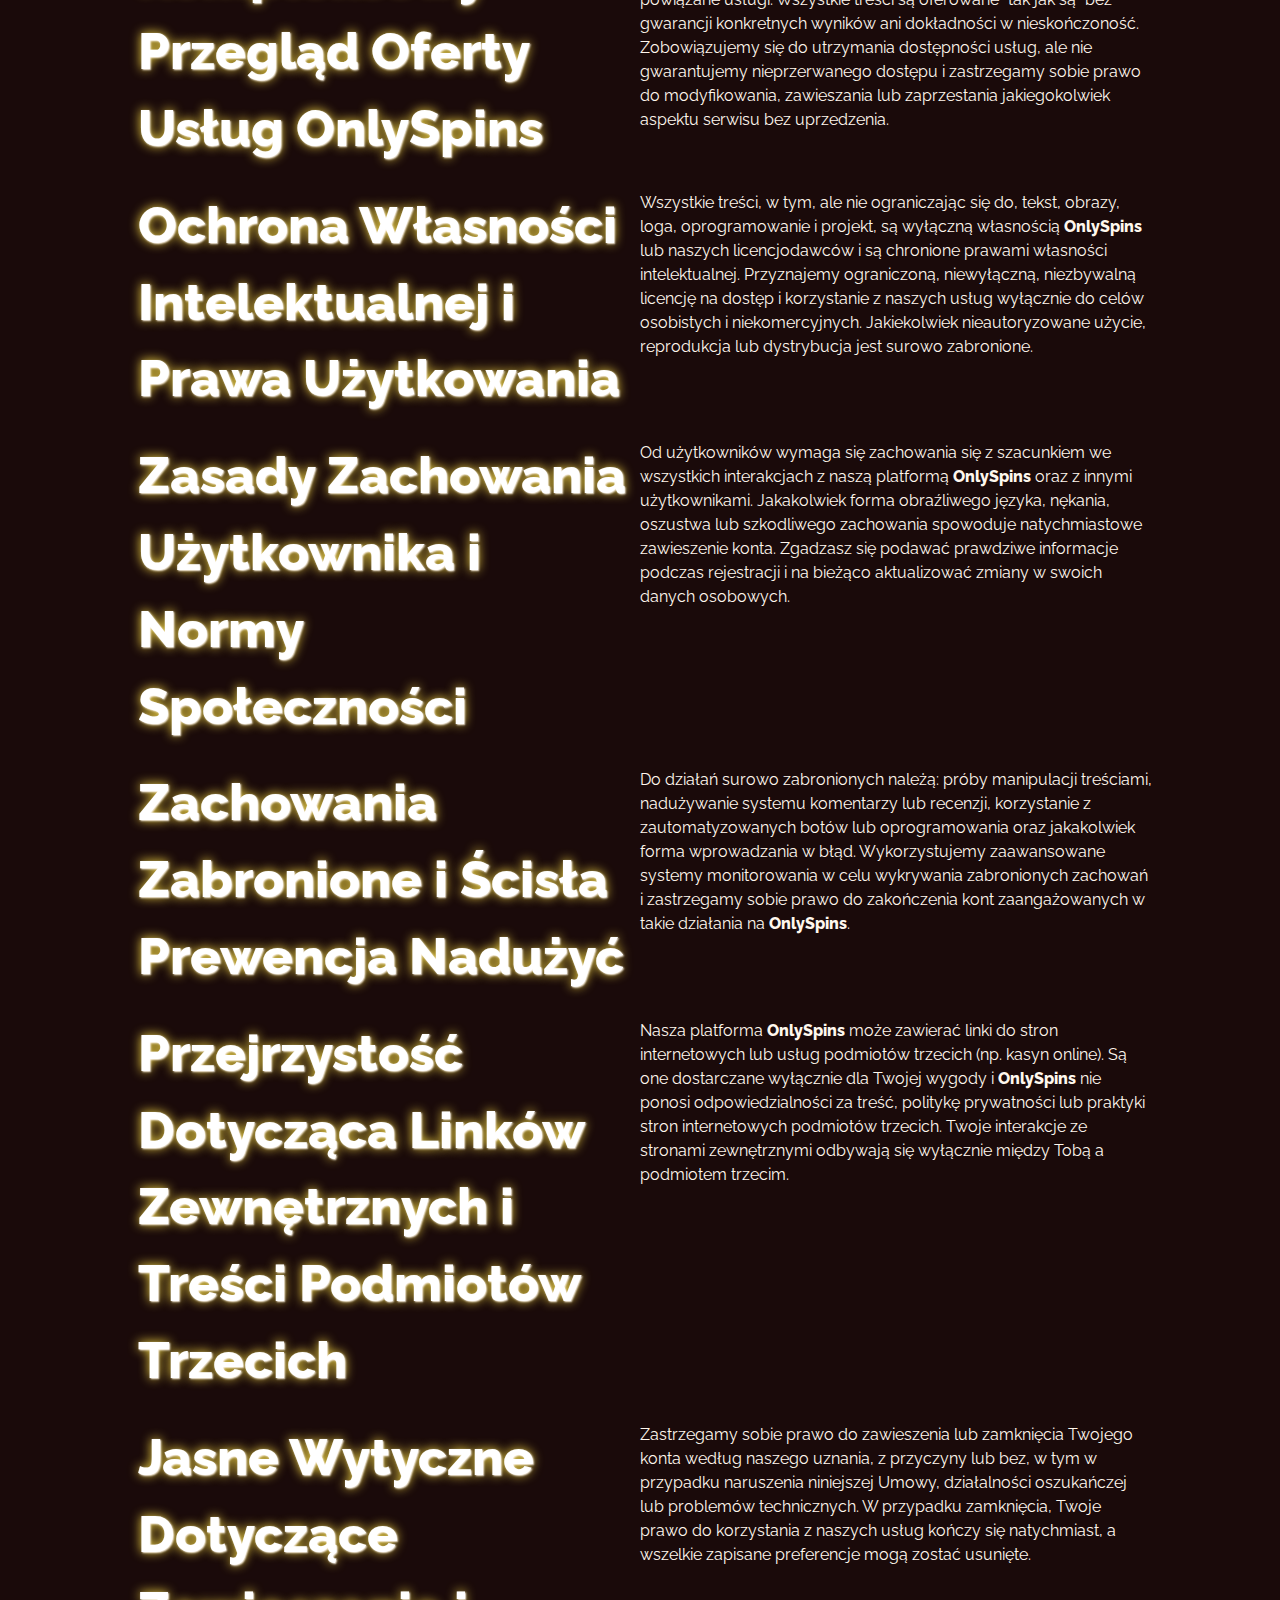
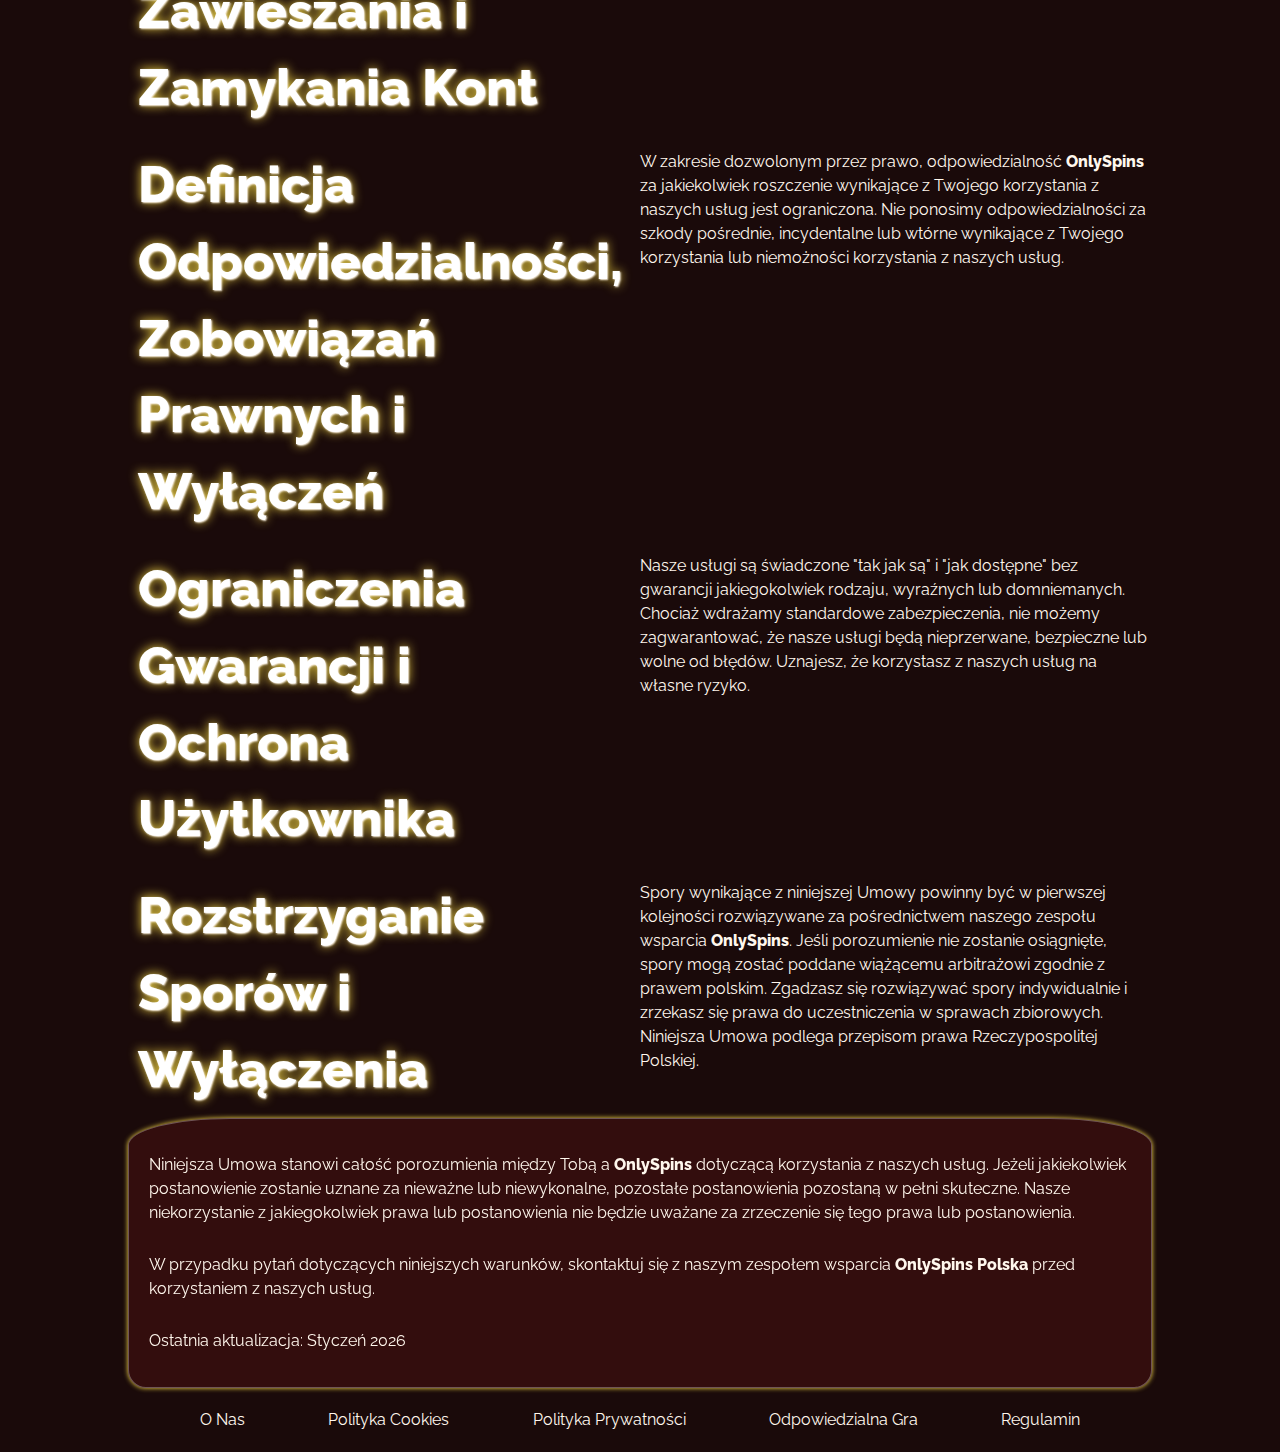
<file: terms-and-conditions/index.html>
<!DOCTYPE html>
<html lang="pl">

<head>
  <meta charset="UTF-8">
  <meta name="viewport" content="width=device-width, initial-scale=1.0">
  <link rel="stylesheet" href="/style.css">
  <link rel="shortcut icon" href="/favicon.ico">

  <title>Regulamin i Zobowiązania Użytkownika na OnlySpins</title>
  <meta name="description"
    content="Korzystając z OnlySpins, akceptujesz przejrzyste warunki, które chronią Twoje prawa i gwarantują bezpieczne, przejrzyste i sprawiedliwe korzystanie z serwisu informacyjnego.">

  <link rel="canonical" href="https://kwiaciarnia-przeworsk.pl/terms-and-conditions/">

  <link rel="apple-touch-icon" sizes="180x180" href="/favicon.ico">
  <meta name="apple-mobile-web-app-title" content="OnlySpins">
</head>

<body>
  <header>
    <div class="logo">
      <a href="/"><img src="/img/logo.webp" alt="Logo platformy OnlySpins Polska" width="160" height="80"></a>
    </div>
    <div class="header-btn">
      <a href="/play/" rel="nofollow" class="white-btn">Zaloguj się</a>
      <a href="/play/" rel="nofollow" class="green-btn">Zarejestruj się</a>
    </div>
  </header>

  <main>
    <div class="wraper">
      <div class="promo">
        <h1>Regulamin OnlySpins – Kluczowe Zasady i Wytyczne dla Użytkowników</h1>

        <p class="txt">
          Niniejszy Regulamin ("Umowa") stanowi prawnie wiążącą umowę pomiędzy Tobą ("Użytkownik") a
          <strong>OnlySpins</strong>, regulującą Twój dostęp i korzystanie z naszych usług informacyjnych, strony
          internetowej (<strong>OnlySpins</strong>) oraz powiązanych platform. Rejestrując konto lub korzystając z
          jakichkolwiek usług <strong>OnlySpins</strong>, wyraźnie potwierdzasz, że przeczytałeś(-aś), zrozumiałeś(-aś)
          i zaakceptowałeś(-aś) wszystkie warunki tutaj określone.
        </p>
      </div>

      <div class="flex">
        <div class="flex-content">
          <h2>Dostęp i Odpowiedzialne Korzystanie z Usług OnlySpins</h2>
        </div>
        <div class="flex-content">
          <p class="txt">
            Dostęp do usług <strong>OnlySpins</strong> jest przyznany wyłącznie zarejestrowanym użytkownikom, którzy
            ukończyli proces weryfikacji (jeśli wymagany). Jesteś odpowiedzialny(-na) za poufność swoich danych
            logowania do konta oraz za wszystkie działania podejmowane za jego pośrednictwem. Świadome i odpowiedzialne
            podejście do naszych usług jest kluczowe dla naszej platformy <strong>OnlySpins</strong> w Polsce (PL).
          </p>
        </div>
      </div>

      <div class="flex">
        <div class="flex-content">
          <h2>Ścisła Weryfikacja Wieku i Zasady Zgodności z Prawem</h2>
        </div>
        <div class="flex-content">
          <p class="txt">
            <strong>OnlySpins</strong> ściśle stosuje minimalny wymóg wieku 18 lat dla wszystkich użytkowników w
            kontekście treści dotyczących gier hazardowych. Rejestrując się, oświadczasz, że spełniasz ten wymóg wieku i
            że zapoznawanie się z informacjami o grach hazardowych jest legalne w Twojej jurysdykcji w Polsce.
            Zastrzegamy sobie prawo do żądania dokumentów w celu potwierdzenia Twojej tożsamości i wieku. Konta
            zarejestrowane przez osoby niepełnoletnie zostaną natychmiast zamknięte.
          </p>
        </div>
      </div>

      <div class="flex">
        <div class="flex-content">
          <h2>Wartościąca Akceptacja Warunków i Ciągłe Aktualizacje</h2>
        </div>
        <div class="flex-content">
          <p class="txt">
            Twoje dalsze korzystanie z usług <strong>OnlySpins</strong> stanowi ciągłą akceptację niniejszych warunków.
            Zastrzegamy sobie prawo do zmiany, uzupełnienia lub aktualizacji niniejszej Umowy w dowolnym momencie.
            Istotne zmiany będą komunikowane za pośrednictwem odpowiednich kanałów, a Twoje dalsze korzystanie po takich
            powiadomieniach stanowi akceptację zmienionych warunków. Twoją odpowiedzialnością jest regularne sprawdzanie
            niniejszej Umowy pod kątem ewentualnych aktualizacji.
          </p>
        </div>
      </div>

      <div class="flex">
        <div class="flex-content">
          <h2>Kompleksowy Przegląd Oferty Usług OnlySpins</h2>
        </div>
        <div class="flex-content">
          <p class="txt">
            <strong>OnlySpins</strong> zapewnia kompleksową platformę informacyjną obejmującą recenzje kasyn, analizy
            gier, informacje o bonusach i powiązane usługi. Wszystkie treści są oferowane "tak jak są" bez gwarancji
            konkretnych wyników ani dokładności w nieskończoność. Zobowiązujemy się do utrzymania dostępności usług, ale
            nie gwarantujemy nieprzerwanego dostępu i zastrzegamy sobie prawo do modyfikowania, zawieszania lub
            zaprzestania jakiegokolwiek aspektu serwisu bez uprzedzenia.
          </p>
        </div>
      </div>

      <div class="flex">
        <div class="flex-content">
          <h2>Ochrona Własności Intelektualnej i Prawa Użytkowania</h2>
        </div>
        <div class="flex-content">
          <p class="txt">
            Wszystkie treści, w tym, ale nie ograniczając się do, tekst, obrazy, loga, oprogramowanie i projekt, są
            wyłączną własnością <strong>OnlySpins</strong> lub naszych licencjodawców i są chronione prawami własności
            intelektualnej. Przyznajemy ograniczoną, niewyłączną, niezbywalną licencję na dostęp i korzystanie z naszych
            usług wyłącznie do celów osobistych i niekomercyjnych. Jakiekolwiek nieautoryzowane użycie, reprodukcja lub
            dystrybucja jest surowo zabronione.
          </p>
        </div>
      </div>

      <div class="flex">
        <div class="flex-content">
          <h2>Zasady Zachowania Użytkownika i Normy Społeczności</h2>
        </div>
        <div class="flex-content">
          <p class="txt">
            Od użytkowników wymaga się zachowania się z szacunkiem we wszystkich interakcjach z naszą platformą
            <strong>OnlySpins</strong> oraz z innymi użytkownikami. Jakakolwiek forma obraźliwego języka, nękania,
            oszustwa lub szkodliwego zachowania spowoduje natychmiastowe zawieszenie konta. Zgadzasz się podawać
            prawdziwe informacje podczas rejestracji i na bieżąco aktualizować zmiany w swoich danych osobowych.
          </p>
        </div>
      </div>

      <div class="flex">
        <div class="flex-content">
          <h2>Zachowania Zabronione i Ścisła Prewencja Nadużyć</h2>
        </div>
        <div class="flex-content">
          <p class="txt">
            Do działań surowo zabronionych należą: próby manipulacji treściami, nadużywanie systemu komentarzy lub
            recenzji, korzystanie z zautomatyzowanych botów lub oprogramowania oraz jakakolwiek forma wprowadzania w
            błąd. Wykorzystujemy zaawansowane systemy monitorowania w celu wykrywania zabronionych zachowań i
            zastrzegamy sobie prawo do zakończenia kont zaangażowanych w takie działania na <strong>OnlySpins</strong>.
          </p>
        </div>
      </div>

      <div class="flex">
        <div class="flex-content">
          <h2>Przejrzystość Dotycząca Linków Zewnętrznych i Treści Podmiotów Trzecich</h2>
        </div>
        <div class="flex-content">
          <p class="txt">
            Nasza platforma <strong>OnlySpins</strong> może zawierać linki do stron internetowych lub usług podmiotów
            trzecich (np. kasyn online). Są one dostarczane wyłącznie dla Twojej wygody i <strong>OnlySpins</strong> nie
            ponosi odpowiedzialności za treść, politykę prywatności lub praktyki stron internetowych podmiotów trzecich.
            Twoje interakcje ze stronami zewnętrznymi odbywają się wyłącznie między Tobą a podmiotem trzecim.
          </p>
        </div>
      </div>

      <div class="flex">
        <div class="flex-content">
          <h2>Jasne Wytyczne Dotyczące Zawieszania i Zamykania Kont</h2>
        </div>
        <div class="flex-content">
          <p class="txt">
            Zastrzegamy sobie prawo do zawieszenia lub zamknięcia Twojego konta według naszego uznania, z przyczyny lub
            bez, w tym w przypadku naruszenia niniejszej Umowy, działalności oszukańczej lub problemów technicznych. W
            przypadku zamknięcia, Twoje prawo do korzystania z naszych usług kończy się natychmiast, a wszelkie zapisane
            preferencje mogą zostać usunięte.
          </p>
        </div>
      </div>

      <div class="flex">
        <div class="flex-content">
          <h2>Definicja Odpowiedzialności, Zobowiązań Prawnych i Wyłączeń</h2>
        </div>
        <div class="flex-content">
          <p class="txt">
            W zakresie dozwolonym przez prawo, odpowiedzialność <strong>OnlySpins</strong> za jakiekolwiek roszczenie
            wynikające z Twojego korzystania z naszych usług jest ograniczona. Nie ponosimy odpowiedzialności za szkody
            pośrednie, incydentalne lub wtórne wynikające z Twojego korzystania lub niemożności korzystania z naszych
            usług.
          </p>
        </div>
      </div>

      <div class="flex">
        <div class="flex-content">
          <h2>Ograniczenia Gwarancji i Ochrona Użytkownika</h2>
        </div>
        <div class="flex-content">
          <p class="txt">
            Nasze usługi są świadczone "tak jak są" i "jak dostępne" bez gwarancji jakiegokolwiek rodzaju, wyraźnych lub
            domniemanych. Chociaż wdrażamy standardowe zabezpieczenia, nie możemy zagwarantować, że nasze usługi będą
            nieprzerwane, bezpieczne lub wolne od błędów. Uznajesz, że korzystasz z naszych usług na własne ryzyko.
          </p>
        </div>
      </div>

      <div class="flex">
        <div class="flex-content">
          <h2>Rozstrzyganie Sporów i Wyłączenia</h2>
        </div>
        <div class="flex-content">
          <p class="txt">
            Spory wynikające z niniejszej Umowy powinny być w pierwszej kolejności rozwiązywane za pośrednictwem naszego
            zespołu wsparcia <strong>OnlySpins</strong>. Jeśli porozumienie nie zostanie osiągnięte, spory mogą zostać
            poddane wiążącemu arbitrażowi zgodnie z prawem polskim. Zgadzasz się rozwiązywać spory indywidualnie i
            zrzekasz się prawa do uczestniczenia w sprawach zbiorowych. Niniejsza Umowa podlega przepisom prawa
            Rzeczypospolitej Polskiej.
          </p>
        </div>
      </div>

      <div class="promo">
        <p class="txt">
          Niniejsza Umowa stanowi całość porozumienia między Tobą a <strong>OnlySpins</strong> dotyczącą korzystania z
          naszych usług. Jeżeli jakiekolwiek postanowienie zostanie uznane za nieważne lub niewykonalne, pozostałe
          postanowienia pozostaną w pełni skuteczne. Nasze niekorzystanie z jakiegokolwiek prawa lub postanowienia nie
          będzie uważane za zrzeczenie się tego prawa lub postanowienia.
        </p>
        <p class="txt">
          W przypadku pytań dotyczących niniejszych warunków, skontaktuj się z naszym zespołem wsparcia
          <strong>OnlySpins Polska</strong> przed korzystaniem z naszych usług.
        </p>
        <p class="txt">
          Ostatnia aktualizacja: Styczeń 2026
        </p>
      </div>
    </div>
  </main>

  <footer>
    <div class="flex">
      <a href="/about-us/">O Nas</a>
      <a href="/cookie-policy/">Polityka Cookies</a>
      <a href="/privacy-policy/">Polityka Prywatności</a>
      <a href="/responsible-gambling/">Odpowiedzialna Gra</a>
      <a href="/terms-and-conditions/">Regulamin</a>
    </div>
  </footer>

</body>

</html>
</file>
<file: style.css>
@font-face {
	font-family: 'Raleway';
	src: url('./font/Raleway-Regular.ttf') format('woff2');
	font-weight: 400;
	font-style: normal;
}

@font-face {
	font-family: 'Raleway';
	src: url('./font/Raleway-Medium.ttf') format('woff2');
	font-weight: 500;
	font-style: normal;
}

@font-face {
	font-family: 'Raleway';
	src: url('./font/Raleway-SemiBold.ttf') format('woff2');
	font-weight: 600;
	font-style: normal;
}

@font-face {
	font-family: 'Raleway';
	src: url('./font/Raleway-ExtraBold.ttf') format('woff2');
	font-weight: 800;
	font-style: normal;
}

:root {
	--background: #1a0a0a; /* Майже чорний вишневий */
	--header: linear-gradient(-90deg, #450a0a, #7f1d1d, #991b1b); /* Градієнт дорогого вина */
	--btn: #fde047; /* Колір шампанського */
	--promo: rgba(153, 27, 27, 0.2);
	--table: rgba(45, 10, 10, 0.9);
	--white: #fff7ed;
	--black: #1a0a0a;
	--title: #ffffff;
	--btn-accent: linear-gradient(135deg, #fef08a, #fde047);
}

* {
	margin: 0;
	padding: 0;
	box-sizing: border-box;
	scroll-behavior: smooth;
}

a {
	text-decoration: none;
	color: inherit;
	transition: all 0.4s ease-in-out;
}

img,
video {
	max-width: 100%;
	height: auto;
	display: block;
}

button {
	all: unset;
	cursor: pointer;
	box-sizing: border-box;
}

input,
textarea,
button,
select {
	font: inherit;
	border: none;
	outline: none;
}

body {
	font-family: 'Raleway', sans-serif;
	font-size: 1rem;
	line-height: 1.5;
	background-color: var(--background);
	color: var(--white);
	box-sizing: border-box;
	background-image: url(./img/layer.webp);
	background-repeat: no-repeat;
	background-size: 100% auto;
}

ol,
ul {
	list-style-position: inside;
	padding-left: 8px;
}

ul li {
	list-style: none;
}

ul li::before {
	content: '❇ ';
	color: var(--btn);
}

h1,
h2,
h3,
h4,
h5,
h6 {
	font-weight: 600;
	color: var(--title);
	text-shadow:
		1px 1px 2px var(--white),
		0 0 0.2em var(--btn);
}

h1 {
	font-size: 3.6rem;
	font-weight: 800;
}

header {
	padding: 10px 200px;
	display: flex;
	align-items: center;
	justify-content: space-between;
	background: var(--header);
	backdrop-filter: blur(2px);
	border-bottom: 1px solid rgba(255, 255, 255, 0.6);
	border-radius: 0 0 10% 10%;
	max-width: 100vw;
	margin: 0 auto;
	margin-bottom: 20px;
	position: sticky;
	top: 0;
}

header img {
	width: 140px;
	height: auto;
}

.header-btn {
	display: flex;
	align-items: center;
	justify-content: space-between;
}

.white-btn {
	padding: 10px 20px;
	font-size: 1.2rem;
	border: 1px solid var(--white);
	color: var(--white);
	border-radius: 18px;
	margin-right: 50px;
}

.green-btn {
	padding: 12px 20px;
	font-size: 1.2rem;
	background-color: var(--btn);
	color: var(--title);
	border: 2px solid rgba(255, 255, 255, 0.3);
	border-radius: 18px;
	text-align: center;
}

.white-btn:hover,
.green-btn:hover {
	background-color: var(--white);
	color: var(--black);
	box-shadow: 5px 3px 5px var(--table);
}

.wraper {
	max-width: 80%;
	margin: 0 auto;
}

.promo {
	background-color: var(--promo);
	display: flex;
	flex-wrap: wrap;
	border: 1px solid rgba(255, 255, 255, 0.3);
	backdrop-filter: blur(15px);
	box-shadow: 0 0 5px var(--btn);
	border-radius: 10% 10% 18px 18px;
	padding: 20px;
}

.txt,
blockquote {
	font-size: 1rem;
	margin: 14px 0;
}

.table-wrapper {
	overflow-x: auto;
	margin-top: 1.5rem;
	border-radius: var(--border-radius);
	width: 100%;
}

.table-wrapper table {
	width: 100%;
	min-width: 320px;
	font-size: 1rem;
	margin: 40px auto;
	border-collapse: separate;
	border-spacing: 0;
}

table thead th:first-child {
	border-top-left-radius: 12px;
	border-bottom-left-radius: 12px;
}

table thead th:last-child {
	border-top-right-radius: 12px;
	border-bottom-right-radius: 12px;
}

table thead th {
	background-color: var(--table);
	padding: 12px 16px;
	text-align: left;
}

tr td {
	text-align: start;
	padding: 8px 10px;
}
tr:nth-child(even) {
	background-color: var(--table);
	padding: 4px 10px;
}

table tbody tr td:first-child {
	border-top-left-radius: 12px;
	border-bottom-left-radius: 12px;
}

table tbody tr td:last-child {
	border-top-right-radius: 12px;
	border-bottom-right-radius: 12px;
}

.flex {
	display: flex;
	align-items: start;
	justify-content: space-between;
}

.flex-content {
	width: 50%;
}

h2 {
	font-size: 3.2rem;
	font-weight: 800;
	margin: 10px;
}

h3 {
	font-size: 3rem;
	font-weight: 600;
	margin: 10px;
}

ul li {
	margin: 10px 0;
}

.bonus-table {
	border-collapse: separate;
	border-spacing: 0 4px;
	width: 100%;
	font-family: sans-serif;
	color: var(--white);
	margin: 10px 0;
}

.bonus-table thead th {
	background-color: var(--table);
	padding: 12px 16px;
	text-align: left;
}

.bonus-table thead th:first-child {
	border-top-left-radius: 12px;
	border-bottom-left-radius: 12px;
}

.bonus-table thead th:last-child {
	border-top-right-radius: 12px;
	border-bottom-right-radius: 12px;
}

.bonus-table tbody td {
	padding: 12px 16px;
}

.bonus-table tbody tr {
	overflow: hidden;
	border-radius: 12px;
}

.bonus-table thead th:first-child,
.bonus-table tbody td:first-child {
	width: 30%;
}

.bonus-table thead th:last-child,
.bonus-table tbody td:last-child {
	width: 70%;
}

/* qa section */
.faq-section {
	display: flex;
	flex-direction: column;
	align-items: center;
	justify-content: center;
	margin: 0 auto;
	width: 100%;
	padding: 10px 10px;
}

.qa-scontent-title {
	margin: 10px auto;
	border: 1px solid var(--btn);
	border-radius: 20px;
	width: 80%;
	padding: 10px 20px;
}

.qa-title {
	width: 100%;
	position: relative;
	margin: 0;
	padding: 8px 4px 18px 40px;
	display: block;
	cursor: pointer;
}

.qa-scontent-title h3 {
	font-size: 1.5rem;
}

.qa-answaer {
	font-size: 18px;
	padding: 0px 8px;
	margin: 0 10px;
}

footer {
	padding: 20px 200px;
	font-size: 1rem;
}

footer a:hover {
	color: var(--btn);
}

.active {
	color: var(--btn);
}

@media (max-width: 1024px) {
	header {
		padding: 10px;
		margin-bottom: 10px;
	}

	header img {
		width: 80px;
		height: auto;
	}

	.white-btn {
		padding: 6px 10px;
		font-size: 0.9rem;
		border: 1px solid var(--white);
		border-radius: 10px;
		margin-right: 10px;
		text-align: center;
	}

	.green-btn {
		padding: 4px 8px;
		font-size: 0.9rem;
		background-color: var(--btn);
		border-radius: 10px;
		text-align: center;
	}

	.white-btn:hover,
	.green-btn:hover {
		background-color: var(--white);
		color: var(--black);
	}

	.wraper {
		max-width: 96%;
		margin: 4px auto;
		padding: 4px 8px;
	}

	.promo {
		width: 100%;
		padding: 8px;
		margin: 0 auto;
		display: flex;
		flex-direction: column;
		align-items: stretch;
		border-radius: 18px 10% 18px 18px;
	}

	h1 {
		font-size: 1.4rem;
	}

	h2 {
		font-size: 1.6rem;
		margin: 4px auto;
	}

	h3 {
		font-size: 1.2rem;
		margin: 4px auto;
	}

	.flex {
		flex-direction: column;
		width: 100%;
	}

	.flex-content {
		width: 100%;
	}

	.bonus-table {
		font-size: 0.8rem;
	}
	.bonus-table thead th {
		padding: 6px 10px;
	}

	.bonus-table tbody td {
		padding: 6px 10px;
	}

	/* qa section */
	.faq-section {
		display: flex;
		flex-direction: column;
		align-items: center;
		justify-content: center;
		margin: 0 auto;
		width: 100%;
		padding: 10px 10px;
	}

	.qa-scontent-title {
		margin: 10px auto;
		border: 1px solid var(--btn);
		border-radius: 16px;
		width: 100%;
	}

	.qa-scontent-title h3 {
		font-size: 1rem;
	}

	.qa-answaer {
		font-size: 0.8rem;
		padding: 0px 6px;
	}

	footer {
		font-size: 0.9rem;
		flex-direction: column;
		padding: 10px;
	}

	footer a {
		margin: 6px auto;
	}
}
</file>
